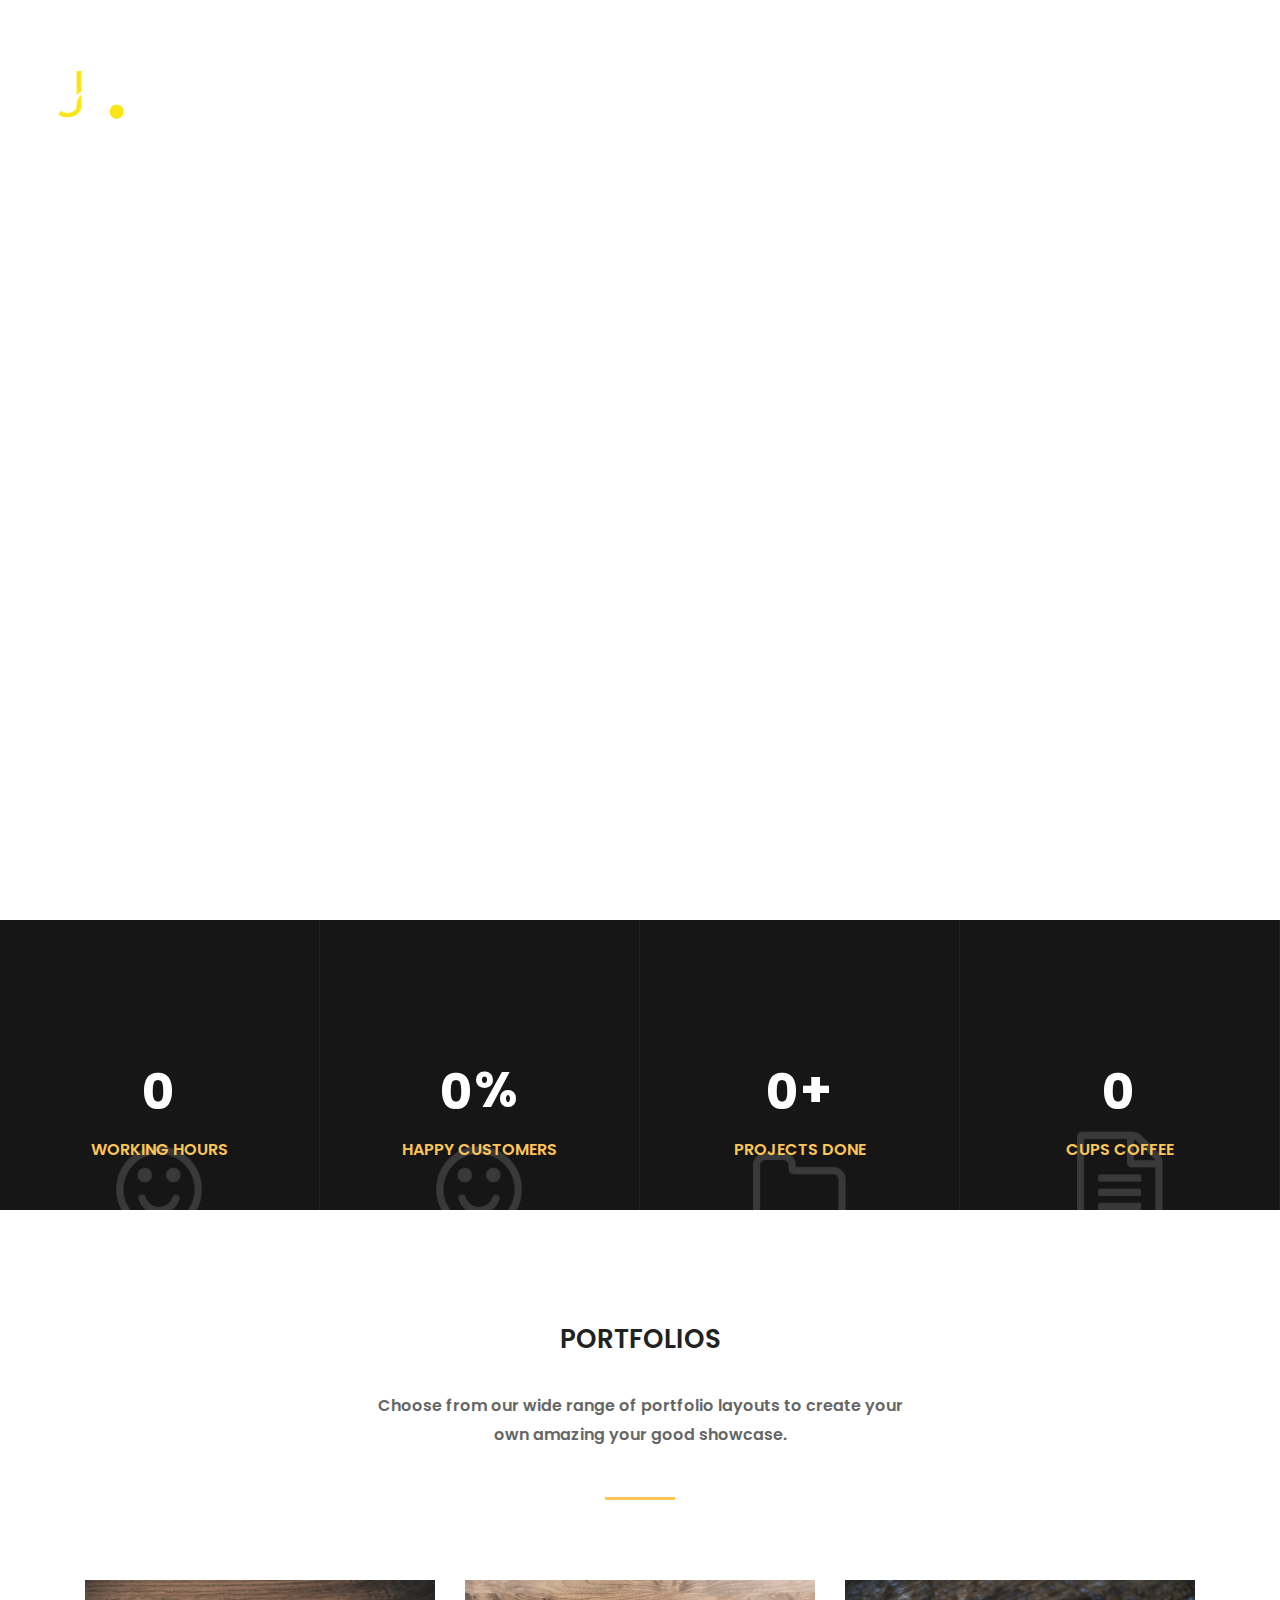
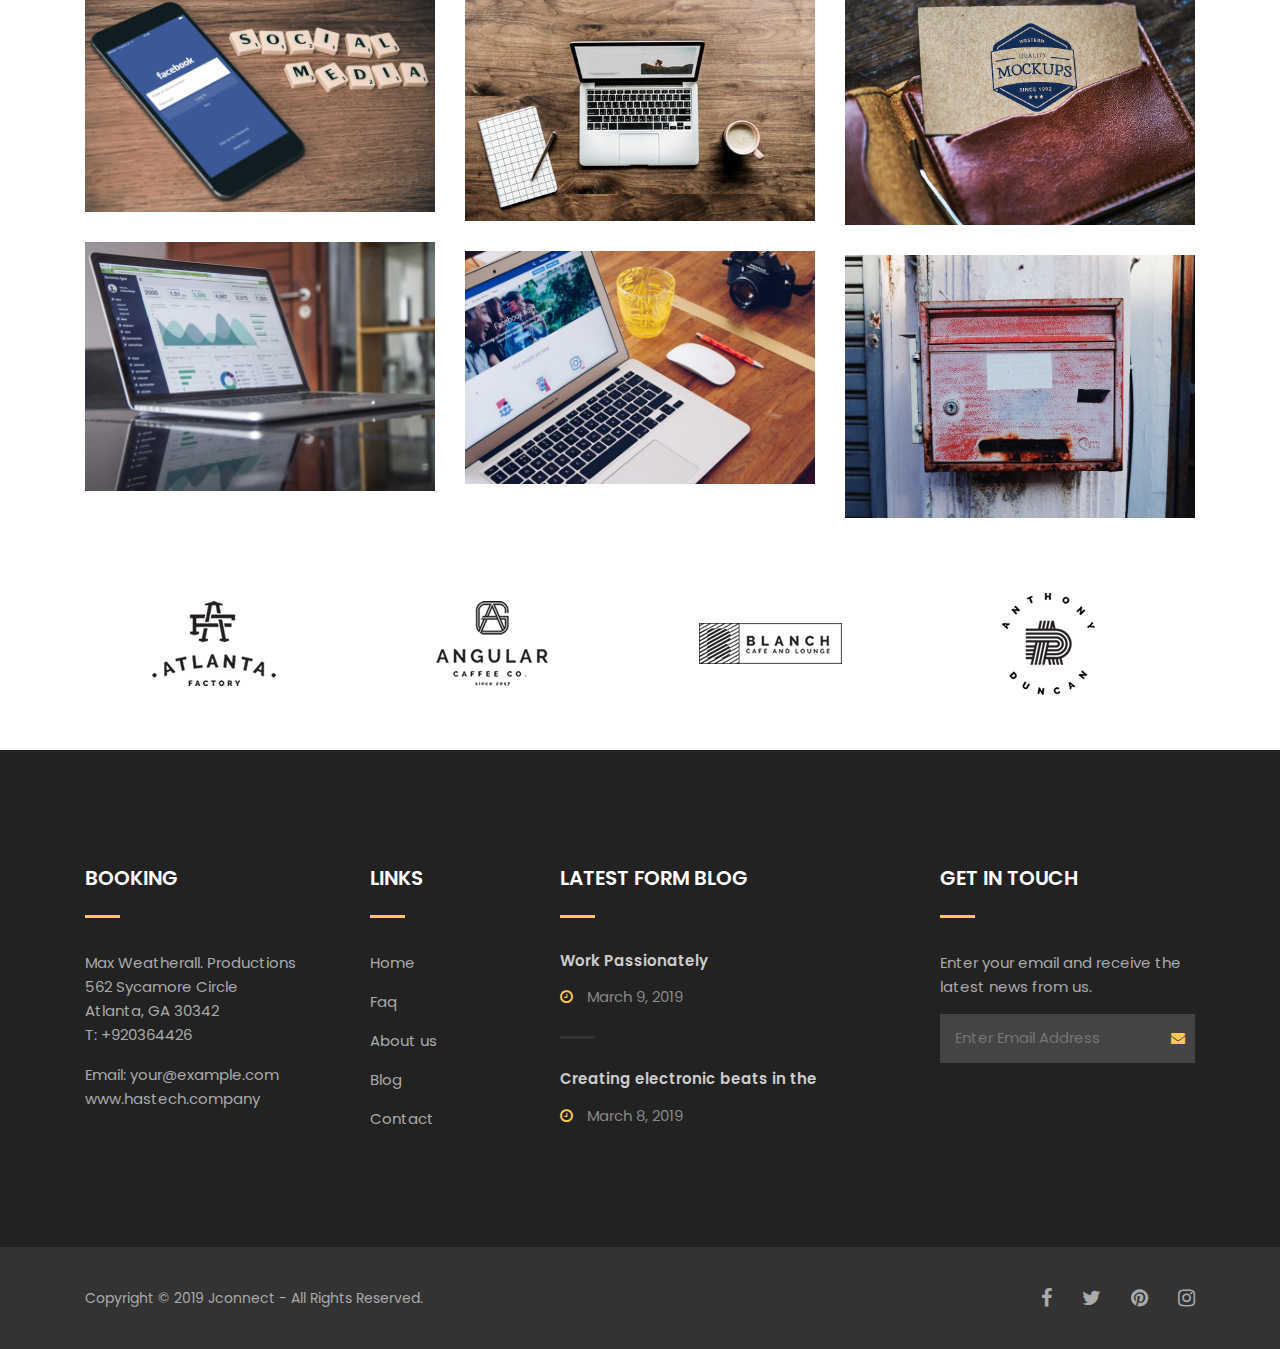
<file: index.html>
<!DOCTYPE html>
<html class="no-js" lang="zxx">
<!-- Mirrored from demo.hasthemes.com/trio-preview/trio/index.html by HTTrack Website Copier/3.x [XR&CO'2014], Sun, 10 Feb 2019 14:57:54 GMT -->
<head>
    <meta charset="utf-8">
    <meta http-equiv="X-UA-Compatible" content="IE=edge">
    <meta name="viewport" content="width=device-width, initial-scale=1">
    <meta name="description" content="meta description">

    <title>Jconnect</title>

    <!--=== Favicon ===-->
    <link rel="shortcut icon" href="assets/img/favicon.png" type="image/x-icon"/>

    <!--== Google Fonts ==-->
    <link href="https://fonts.googleapis.com/css?family=Poppins:300,400,400i,500,600,700%7CPlayfair+Display:400,400i"
          rel="stylesheet">

    <!--=== All Plugins CSS ===-->
    <link href="assets/css/plugins.css" rel="stylesheet">
    <!--=== All Vendor CSS ===-->
    <link href="assets/css/vendor.css" rel="stylesheet">
    <!--=== Main Style CSS ===-->
    <link href="assets/css/style.min.css" rel="stylesheet">

    <!-- Modernizer JS -->
    <script src="assets/js/modernizr-2.8.3.min.js"></script>

    <!--[if lt IE 9]>
    <script src="//oss.maxcdn.com/html5shiv/3.7.2/html5shiv.min.js"></script>
    <script src="//oss.maxcdn.com/respond/1.4.2/respond.min.js"></script>
    <![endif]-->

</head>

<body class="preloader-active">

<!--== Start PreLoader Wrap ==-->
<div class="preloader-area-wrap">
    <div class="spinner d-flex justify-content-center align-items-center h-100">
        <div class="bounce1"></div>
        <div class="bounce2"></div>
        <div class="bounce3"></div>
    </div>
</div>
<!--== End PreLoader Wrap ==-->

<!--== Start Header Area Wrapper ==-->
<header class="header-area-wrapper transparent-header sticky-header">
    <div class="container-fluid">
        <div class="row">
            <!-- Mobile Responsive Menu -->
            <div class="col-3 d-block d-lg-none">
                <button class="mobile-menu text-white"><i class="fa fa-bars"></i></button>
            </div>

            <!-- Start Logo Area Wrap -->
            <div class="col-6 col-lg-2 col-xl-3 text-center text-lg-left">
                <a href="index.html" class="logo-wrap d-block">
                    <img src="assets/img/logo-white.png" alt="White Logo"/>
                    <img src="assets/img/logo-black.png" class="sticky-logo resize-logo" alt="Black Logo"/>
                </a>
            </div>
            <!-- End Logo Area Wrap -->

            <!-- Start Main Navigation Wrap -->
            <div class="col-3 col-lg-10 col-xl-9 my-auto ml-auto position-static">
                <div class="header-right-area d-flex justify-content-end align-items-center">
                    <div class="navigation-area-wrap d-none d-lg-block">
                        <nav class="main-navigation">
                            <ul class="main-menu nav justify-content-end">
                                <li class="dropdown-navbar"><a href="index.html">Home</a></li>
                                <li class="dropdown-navbar"><a href="about-modern.html">About Us</a></li>
                                <li class="dropdown-navbar"><a href="services.html">Our Services</a></li>
                                <!-- <li class="dropdown-navbar"><a href="team-3.html">Our Team</a></li> -->
                                <li class="dropdown-navbar"><a href="pricing.html">Pricing</a></li>
                                <li class="dropdown-navbar"><a href="partner.html">Partners</a></li>
                                <li class="dropdown-navbar"><a href="contact-creative.html">Contact</a></li>
                            </ul>
                        </nav>
                    </div>

                    <!-- <div class="off-canvas-area-wrap">
                        <button class="search-box-open d-block d-lg-none"><i class="fa fa-search"></i></button>
                        <button class="off-canvas-btn d-none d-lg-block"><i class="fa fa-bars"></i></button>
                    </div> -->
                </div>
            </div>
            <!-- End Main Navigation Wrap -->
        </div>
    </div>
</header>
<!--== End Header Area Wrapper ==-->

<!-- Start Hero Slider Area Wrapper -->
<div class="slider-area-wrapper fix">
    <div id="rev_slider_13_1_wrapper" class="rev_slider_wrapper fullscreen-container" data-alias="classic-agency"
         data-source="gallery">
        <div id="rev_slider_classic" class="rev_slider fullscreenbanner" style="display:none;" data-version="5.4.8">
            <ul>
                <!-- SLIDE 01 -->
                <li data-index="rs-30" data-transition="slideoverright" data-slotamount="default" data-hideafterloop="0"
                    data-hideslideonmobile="off" data-easein="default" data-easeout="default" data-masterspeed="default"
                    data-thumb="assets/img/rev-slider/home-classic/01.jpg" data-rotate="0" data-saveperformance="off"
                    data-title="Slide">
                    <!-- MAIN IMAGE -->
                    <img src="assets/img/rev-slider/home-classic/01.jpg" alt="Slider" data-bgposition="center center"
                         data-bgfit="cover"
                         data-bgrepeat="no-repeat" class="rev-slidebg" data-no-retina>
                    <!-- LAYERS -->

                    <!-- LAYER NR. 1 -->
                    <div class="tp-caption tp-resizeme" id="slide-30-layer-3"
                         data-x="['center','center','center','center']" data-hoffset="['1','-11','0','0']"
                         data-y="['middle','middle','middle','middle']" data-voffset="['-53','-82','-59','-171']"
                         data-fontsize="['100','30','20','15']" data-lineheight="['140','110','80','50']"
                         data-width="none"
                         data-height="none" data-whitespace="nowrap" data-type="text" data-responsive_offset="on"
                         data-frames='[{"delay":400,"speed":1500,"frame":"0","from":"z:0;rX:0;rY:0;rZ:0;sX:0.8;sY:0.8;skX:0;skY:0;opacity:0;","to":"o:1;","ease":"Power4.easeOut"},{"delay":"wait","speed":1000,"frame":"999","to":"opacity:0;","ease":"Power2.easeIn"}]'
                         data-textAlign="['inherit','inherit','inherit','inherit']" data-paddingtop="[0,0,0,0]"
                         data-paddingright="[30,30,30,30]" data-paddingbottom="[0,0,0,0]"
                         data-paddingleft="[30,30,30,30]"
                         style="z-index: 5; white-space: nowrap; line-height: 140px; font-weight: 700; color: rgba(255,255,255,1);letter-spacing:0;">
                        The art of wording,<br> creatives to inspire
                    </div>

                    <!-- LAYER NR. 2 -->
                    <div class="tp-caption tp-resizeme" id="slide-30-layer-4"
                         data-x="['center','center','center','center']" data-hoffset="['8','-12','0','-4']"
                         data-y="['middle','middle','middle','middle']" data-voffset="['69','53','46','-84']"
                         data-fontsize="['18','18','24','20']" data-lineheight="['35','35','35','24']"
                         data-width="['700','600','601','420']" data-height="none" data-whitespace="normal"
                         data-type="text"
                         data-responsive_offset="on"
                         data-frames='[{"delay":800,"speed":1500,"frame":"0","from":"z:0;rX:0;rY:0;rZ:0;sX:0.8;sY:0.8;skX:0;skY:0;opacity:0;","to":"o:1;","ease":"Power4.easeOut"},{"delay":"wait","speed":1000,"frame":"999","to":"opacity:0;","ease":"Power2.easeIn"}]'
                         data-textAlign="['center','center','center','center']" data-paddingtop="[80,10,0,0]"
                         data-paddingright="[30,30,30,30]" data-paddingbottom="[0,0,0,0]"
                         data-paddingleft="[30,30,30,30]"
                         style="z-index: 6; min-width: 700px; max-width: 700px; white-space: normal; font-size: 18px; line-height: 24px; font-weight: 600; color: rgba(255,255,255,1);">
                        From effective websites to eye-catching ads designs. Our talents are to make you the lead.
                    </div>

                    <!-- LAYER NR. 3 -->
                    <div class="tp-caption rev-btn " id="slide-30-layer-6"
                         data-x="['center','center','center','center']"
                         data-hoffset="['0','0','0','0']" data-y="['middle','middle','middle','middle']"
                         data-voffset="['176','176','176','42']" data-width="none" data-height="none"
                         data-whitespace="nowrap" data-type="button" data-responsive_offset="on" data-responsive="off"
                         data-frames='[{"delay":1200,"speed":1500,"frame":"0","from":"z:0;rX:0;rY:0;rZ:0;sX:0.8;sY:0.8;skX:0;skY:0;opacity:0;","to":"o:1;","ease":"Power4.easeOut"},{"delay":"wait","speed":1000,"frame":"999","to":"opacity:0;","ease":"Power2.easeIn"},{"frame":"hover","speed":"300","ease":"Linear.easeNone","to":"o:1;rX:0;rY:0;rZ:0;z:0;","style":"c:rgba(255,255,255,1);bg:rgba(31,31,31,1);bc:rgba(31,31,31,1);"}]'
                         data-textAlign="['inherit','inherit','inherit','inherit']" data-paddingtop="[21,21,21,21]"
                         data-paddingright="[30,30,30,30]" data-paddingbottom="[21,21,21,21]"
                         data-paddingleft="[30,30,30,30]"
                         style="z-index: 7; white-space: nowrap; font-size: 14px; line-height: 14px; font-weight: 600; color: rgba(31,31,31,1);background-color:rgba(255,255,255,1);border-color:rgba(255,255,255,1);border-style:solid;border-width:2px 2px 2px 2px;outline:none;box-shadow:none;box-sizing:border-box;-moz-box-sizing:border-box;-webkit-box-sizing:border-box;cursor:pointer;">
                        CONTACT OUR TALENT NOW
                    </div>
                </li>
                <!-- SLIDE 02 -->
                <li data-index="rs-31" data-transition="slideoverright" data-slotamount="default" data-hideafterloop="0"
                    data-hideslideonmobile="off" data-easein="default" data-easeout="default" data-masterspeed="default"
                    data-thumb="assets/100x50_home-ca-slide02-bg.jpg" data-rotate="0" data-saveperformance="off"
                    data-title="Slide" data-param1="" data-param2="" data-param3="" data-param4="" data-param5=""
                    data-param6="" data-param7="" data-param8="" data-param9="" data-param10="" data-description="">
                    <!-- MAIN IMAGE -->
                    <img src="assets/img/rev-slider/home-classic/02.jpg" alt="" data-bgposition="center center"
                         data-bgfit="cover"
                         data-bgrepeat="no-repeat" class="rev-slidebg" data-no-retina>
                    <!-- LAYERS -->

                    <!-- LAYER NR. 4 -->
                    <div class="tp-caption   tp-resizeme" id="slide-31-layer-3"
                         data-x="['center','center','center','center']" data-hoffset="['1','-11','0','0']"
                         data-y="['middle','middle','middle','middle']" data-voffset="['-53','-82','-59','-171']"
                         data-fontsize="['90','70','50','25']" data-lineheight="['110','110','80','50']"
                         data-width="none"
                         data-height="none" data-whitespace="nowrap" data-type="text" data-responsive_offset="on"
                         data-frames='[{"delay":350,"speed":1500,"frame":"0","from":"y:[100%];z:0;rX:0deg;rY:0;rZ:0;sX:1;sY:1;skX:0;skY:0;opacity:0;","mask":"x:0px;y:[100%];s:inherit;e:inherit;","to":"o:1;","ease":"Power2.easeInOut"},{"delay":"wait","speed":1000,"frame":"999","to":"opacity:0;","ease":"Power2.easeIn"}]'
                         data-textAlign="['inherit','inherit','inherit','inherit']" data-paddingtop="[0,0,0,0]"
                         data-paddingright="[30,30,30,30]" data-paddingbottom="[0,0,0,0]"
                         data-paddingleft="[30,30,30,30]"
                         style="z-index: 5; white-space: nowrap; font-size: 90px; line-height: 110px; font-weight: 700; color: rgba(255,255,255,1);letter-spacing:0">
                        Bold your business acceleration
                    </div>

                    <!-- LAYER NR. 5 -->
                    <div class="tp-caption tp-resizeme" id="slide-31-layer-4"
                         data-x="['center','center','center','center']" data-hoffset="['8','-12','0','-4']"
                         data-y="['middle','middle','middle','middle']" data-voffset="['65','53','46','-84']"
                         data-fontsize="['18','18','24','20']" data-lineheight="['24','24','30','26']"
                         data-width="['700','600','601','400']" data-height="none" data-whitespace="normal"
                         data-type="text"
                         data-responsive_offset="on"
                         data-frames='[{"delay":700,"speed":1500,"frame":"0","from":"y:[100%];z:0;rX:0deg;rY:0;rZ:0;sX:1;sY:1;skX:0;skY:0;opacity:0;","mask":"x:0px;y:[100%];s:inherit;e:inherit;","to":"o:1;","ease":"Power2.easeInOut"},{"delay":"wait","speed":1000,"frame":"999","to":"opacity:0;","ease":"Power2.easeIn"}]'
                         data-textAlign="['center','center','center','center']" data-paddingtop="[0,0,0,0]"
                         data-paddingright="[30,30,30,30]" data-paddingbottom="[0,0,0,0]"
                         data-paddingleft="[30,30,30,30]"
                         style="z-index: 6; min-width: 700px; max-width: 700px; white-space: normal; font-size: 18px; line-height: 24px; font-weight: 600; color: rgba(255,255,255,1);">
                        when your business needs to run the industry, we bold it to lead and accelerate it to your target.
                    </div>

                    <!-- LAYER NR. 7 -->
                    <div class="tp-caption rev-btn " id="slide-31-layer-5"
                         data-x="['center','center','center','center']"
                         data-hoffset="['0','0','0','0']" data-y="['middle','middle','middle','middle']"
                         data-voffset="['176','176','176','42']" data-width="none" data-height="none"
                         data-whitespace="nowrap" data-type="button" data-responsive_offset="on" data-responsive="off"
                         data-frames='[{"delay":1200,"speed":1500,"frame":"0","from":"z:0;rX:0;rY:0;rZ:0;sX:0.8;sY:0.8;skX:0;skY:0;opacity:0;","to":"o:1;","ease":"Power4.easeOut"},{"delay":"wait","speed":1000,"frame":"999","to":"opacity:0;","ease":"Power2.easeIn"},{"frame":"hover","speed":"300","ease":"Linear.easeNone","to":"o:1;rX:0;rY:0;rZ:0;z:0;","style":"c:rgba(255,255,255,1);bg:rgba(31,31,31,1);bc:rgba(31,31,31,1);"}]'
                         data-textAlign="['inherit','inherit','inherit','inherit']" data-paddingtop="[21,21,21,21]"
                         data-paddingright="[30,30,30,30]" data-paddingbottom="[21,21,21,21]"
                         data-paddingleft="[30,30,30,30]"
                         style="z-index: 7; white-space: nowrap; font-size: 14px; line-height: 14px; font-weight: 600; color: rgba(31,31,31,1);background-color:rgba(255,255,255,1);border-color:rgba(255,255,255,1);border-style:solid;border-width:2px 2px 2px 2px;outline:none;box-shadow:none;box-sizing:border-box;-moz-box-sizing:border-box;-webkit-box-sizing:border-box;cursor:pointer;">
                         CONTACT OUR TALENT NOW
                    </div>
                </li>
            </ul>
        </div>
    </div>
</div>
<!-- End Hero Slider Area Wrapper -->

<!--== Start Welcome Area Wrapper ==-->
<!--== End Welcome Area Wrapper ==-->

<!--== Start Fun Fact Area Wrapper ==-->
<section class="fun-fact-area-wrapper mt-20 mt-md-62 mt-sm-42">
    <div class="container-fluid p-0">
        <div class="row no-gutters">
            <!-- Single FunFact Start -->
            <div class="col-6 col-lg-3 text-center">
                <div class="single-fun-fact-wrap bg-img logo-resize" data-bg="assets/img/funfact-counter/counters_02.jpg">
                    <p class="fun-fact-number"><span class="odometer" data-count="770"></span></p>
                    <h4>Working Hours</h4>
                </div>
            </div>
            <!-- Single FunFact End -->

            <!-- Single FunFact Start -->
            <div class="col-6 col-lg-3 text-center">
                <div class="single-fun-fact-wrap bg-img logo-resize" data-bg="assets/img/funfact-counter/counters_02.jpg">
                    <p class="fun-fact-number"><span class="odometer" data-count="90"></span>%</p>
                    <h4>Happy Customers</h4>
                </div>
            </div>
            <!-- Single FunFact End -->

            <!-- Single FunFact Start -->
            <div class="col-6 col-lg-3 text-center">
                <div class="single-fun-fact-wrap bg-img logo-resize" data-bg="assets/img/funfact-counter/counters_03.jpg">
                    <p class="fun-fact-number"><span class="odometer" data-count="40"></span>+</p>
                    <h4>Projects Done</h4>
                </div>
            </div>
            <!-- Single FunFact End -->

            <!-- Single FunFact Start -->
            <div class="col-6 col-lg-3 text-center">
                <div class="single-fun-fact-wrap bg-img logo-resize" data-bg="assets/img/funfact-counter/counters_04.jpg">
                    <p class="fun-fact-number"><span class="odometer" data-count="12999"></span></p>
                    <h4>Cups Coffee</h4>
                </div>
            </div>
            <!-- Single FunFact End -->
        </div>
    </div>
</section>
<!--== End Fun Fact Area Wrapper ==-->

<!--== Start Portfolio Area Wrapper ==-->
<section class="portfolio-area-wrapper mt-120 mt-md-80 mt-sm-60">
    <div class="container">
        <div class="row">
            <!-- Start Section title -->
            <div class="col-lg-6 m-auto text-center">
                <div class="section-title-wrap">
                    <h2>Portfolios</h2>
                    <p class="mb-0">Choose from our wide range of portfolio layouts to create your own amazing
                        your good showcase.</p>
                </div>
            </div>
            <!-- End Section title -->
        </div>

        <div class="row masonry-grid mtm-30">
            <!-- Start Single Portfolio -->
            <div class="col-lg-4 col-sm-6">
                <div class="single-portfolio-wrap">
                    <figure class="portfolio-thumb">
                        <img src="assets/img/portfolio/home1-port-img-1.png" alt="Portfolio Image"/>

                        <figcaption class="portfolio-details">
                            <div class="port-info">
                                <h3><a href="portfolio-details.html">Tri-O Typeface</a></h3>
                                <nav class="nav portfolio-cate">
                                    <a href="portfolio-details.html">Design</a>
                                    <a href="portfolio-details.html">Photography</a>
                                </nav>
                            </div>

                            <a href="portfolio-details.html" class="btn-view-work">View Work <i
                                    class="fa fa-long-arrow-right"></i></a>
                        </figcaption>
                    </figure>
                </div>
            </div>
            <!-- End Single Portfolio -->

            <!-- Start Single Portfolio -->
            <div class="col-lg-4 col-sm-6">
                <div class="single-portfolio-wrap">
                    <figure class="portfolio-thumb">
                        <img src="assets/img/portfolio/home1-port-img-2.jpg" alt="Portfolio Image"/>

                        <figcaption class="portfolio-details">
                            <div class="port-info">
                                <h3><a href="portfolio-details.html">Featured Chairs</a></h3>
                                <nav class="nav portfolio-cate">
                                    <a href="portfolio-details.html">Design</a>
                                    <a href="portfolio-details.html">Photography</a>
                                </nav>
                            </div>

                            <a href="portfolio-details.html" class="btn-view-work">View Work <i
                                    class="fa fa-long-arrow-right"></i></a>
                        </figcaption>
                    </figure>
                </div>
            </div>
            <!-- End Single Portfolio -->

            <!-- Start Single Portfolio -->
            <div class="col-lg-4 col-sm-6">
                <div class="single-portfolio-wrap">
                    <figure class="portfolio-thumb">
                        <img src="assets/img/portfolio/home1-port-img-3.jpeg" alt="Portfolio Image"/>

                        <figcaption class="portfolio-details">
                            <div class="port-info">
                                <h3><a href="portfolio-details.html">Creative Style</a></h3>
                                <nav class="nav portfolio-cate">
                                    <a href="portfolio-details.html">Design</a>
                                    <a href="portfolio-details.html">Photography</a>
                                </nav>
                            </div>

                            <a href="portfolio-details.html" class="btn-view-work">View Work <i
                                    class="fa fa-long-arrow-right"></i></a>
                        </figcaption>
                    </figure>
                </div>
            </div>
            <!-- End Single Portfolio -->

            <!-- Start Single Portfolio -->
            <div class="col-lg-4 col-sm-6">
                <div class="single-portfolio-wrap">
                    <figure class="portfolio-thumb">
                        <img src="assets/img/portfolio/home1-port-img-5.jpg" alt="Portfolio Image"/>

                        <figcaption class="portfolio-details">
                            <div class="port-info">
                                <h3><a href="portfolio-details.html">Another Card</a></h3>
                                <nav class="nav portfolio-cate">
                                    <a href="portfolio-details.html">Design</a>
                                    <a href="portfolio-details.html">Photography</a>
                                </nav>
                            </div>

                            <a href="portfolio-details.html" class="btn-view-work">View Work <i
                                    class="fa fa-long-arrow-right"></i></a>
                        </figcaption>
                    </figure>
                </div>
            </div>
            <!-- End Single Portfolio -->

            <!-- Start Single Portfolio -->
            <div class="col-lg-4 col-sm-6">
                <div class="single-portfolio-wrap">
                    <figure class="portfolio-thumb">
                        <img src="assets/img/portfolio/home1-port-img-4.jpg" alt="Portfolio Image"/>

                        <figcaption class="portfolio-details">
                            <div class="port-info">
                                <h3><a href="portfolio-details.html">Creative Style</a></h3>
                                <nav class="nav portfolio-cate">
                                    <a href="portfolio-details.html">Design</a>
                                    <a href="portfolio-details.html">Photography</a>
                                </nav>
                            </div>

                            <a href="portfolio-details.html" class="btn-view-work">View Work <i
                                    class="fa fa-long-arrow-right"></i></a>
                        </figcaption>
                    </figure>
                </div>
            </div>
            <!-- End Single Portfolio -->

            <!-- Start Single Portfolio -->
            <div class="col-lg-4 col-sm-6">
                <div class="single-portfolio-wrap">
                    <figure class="portfolio-thumb">
                        <img src="assets/img/portfolio/home1-port-img-6.jpeg" alt="Portfolio Image"/>

                        <figcaption class="portfolio-details">
                            <div class="port-info">
                                <h3><a href="portfolio-details.html">Featured Chairs</a></h3>
                                <nav class="nav portfolio-cate">
                                    <a href="portfolio-details.html">Design</a>
                                    <a href="portfolio-details.html">Photography</a>
                                </nav>
                            </div>

                            <a href="portfolio-details.html" class="btn-view-work">View Work <i
                                    class="fa fa-long-arrow-right"></i></a>
                        </figcaption>
                    </figure>
                </div>
            </div>
            <!-- End Single Portfolio -->
        </div>
    </div>
</section>
<div class="brand-logo-wrapper">
    <div class="container">
        <div class="row">
            <div class="col">
                <div class="brand-logo-content">
                    <div class="ht-slick-slider"
                         data-slick='{"slidesToShow": 4, "arrows": false, "responsive": [{"breakpoint": 481,"settings":{"slidesToShow": 2}},{"breakpoint": 769,"settings":{"slidesToShow": 3}}]}'>
                        <!-- Start Single Brand Logo -->
                        <figure class="single-brand-logo">
                            <img src="assets/img/brand-logo/brand-logo-01.png" alt="Brand Logo"/>
                        </figure>
                        <!-- End Single Brand Logo -->

                        <!-- Start Single Brand Logo -->
                        <figure class="single-brand-logo">
                            <img src="assets/img/brand-logo/brand-logo-02.png" alt="Brand Logo"/>
                        </figure>
                        <!-- End Single Brand Logo -->

                        <!-- Start Single Brand Logo -->
                        <figure class="single-brand-logo">
                            <img src="assets/img/brand-logo/brand-logo-03.png" alt="Brand Logo"/>
                        </figure>
                        <!-- End Single Brand Logo -->

                        <!-- Start Single Brand Logo -->
                        <figure class="single-brand-logo">
                            <img src="assets/img/brand-logo/brand-logo-04.png" alt="Brand Logo"/>
                        </figure>
                        <!-- End Single Brand Logo -->

                        <!-- Start Single Brand Logo -->
                        <figure class="single-brand-logo">
                            <img src="assets/img/brand-logo/brand-logo-03.png" alt="Brand Logo"/>
                        </figure>
                        <!-- End Single Brand Logo -->
                    </div>
                </div>
            </div>
        </div>
    </div>
</div>
<!--== End Brand Logo Area Wrapper ==-->

<!--== Start Footer Area Wrapper ==-->
<footer class="footer-wrapper">
    <!-- Start Footer Widget Area -->
    <div class="footer-widget-wrapper pt-120 pt-md-80 pt-sm-60 pb-116 pb-md-78 pb-sm-60">
        <div class="container">
            <div class="row mtm-44">
                <!-- Start Single Widget Wrap -->
                <div class="col-lg-3 col-md-6">
                    <div class="single-widget-wrap">
                        <h3 class="widget-title">Booking</h3>
                        <div class="widget-body">
                            <div class="about-text">
                                <address>
                                    Max Weatherall. Productions <br>
                                    562 Sycamore Circle <br>
                                    Atlanta, GA 30342 <br>
                                    T: +920364426
                                </address>
                                <a href="mailto:your@example.com">Email: your@example.com</a><br>
                                <a href="https://www.hastech.company/" target="_blank">www.hastech.company</a>
                            </div>
                        </div>
                    </div>
                </div>
                <!-- End Single Widget Wrap -->

                <!-- Start Single Widget Wrap -->
                <div class="col-lg-2 col-md-6">
                    <div class="single-widget-wrap">
                        <h3 class="widget-title">Links</h3>
                        <div class="widget-body">
                            <ul class="widget-list">
                                <li><a href="index.html">Home</a></li>
                                <li><a href="faq.html">Faq</a></li>
                                <li><a href="about.html">About us</a></li>
                                <li><a href="blog.html">Blog</a></li>
                                <li><a href="contact.html">Contact</a></li>
                            </ul>
                        </div>
                    </div>
                </div>
                <!-- End Single Widget Wrap -->

                <!-- Start Single Widget Wrap -->
                <div class="col-lg-4 col-md-6">
                    <div class="single-widget-wrap">
                        <h3 class="widget-title">Latest Form Blog</h3>
                        <div class="widget-body">
                            <div class="latest-blog-widget">
                                <div class="single-blog-item">
                                    <h3><a href="blog-details.html">Work Passionately</a></h3>
                                    <span class="post-date"><i class="fa fa-clock-o"></i>  March 9, 2019</span>
                                </div>
                                <div class="single-blog-item">
                                    <h3><a href="blog-details.html">Creating electronic beats in the</a></h3>
                                    <span class="post-date"><i class="fa fa-clock-o"></i>  March 8, 2019</span>
                                </div>
                            </div>
                        </div>
                    </div>
                </div>
                <!-- End Single Widget Wrap -->

                <!-- Start Single Widget Wrap -->
                <div class="col-lg-3 col-md-6">
                    <div class="single-widget-wrap">
                        <h3 class="widget-title">Get In Touch</h3>
                        <div class="widget-body">
                            <div class="newsletter-widget-wrap">
                                <p>Enter your email and receive the latest news from us.</p>
                                <div class="newsletter-form-wrap">
                                    <form action="https://company.us19.list-manage.com/subscribe/post?u=2f2631cacbe4767192d339ef2&amp;id=24db23e68a"
                                          method="post" id="mc-form" class="mc-form">
                                        <input type="email" id="mc-email" placeholder="Enter Email Address" required/>
                                        <button class="btn-newsletter"><i class="fa fa-envelope"></i></button>
                                    </form>

                                    <!-- MailChimp Alerts Start -->
                                    <div class="mailchimp-alerts text-centre">
                                        <div class="mailchimp-submitting"></div>
                                        <div class="mailchimp-success"></div>
                                        <div class="mailchimp-error"></div>
                                    </div>
                                    <!-- MailChimp Alerts End -->
                                </div>
                            </div>
                        </div>
                    </div>
                </div>
                <!-- End Single Widget Wrap -->
            </div>
        </div>
    </div>
    <!-- End Footer Widget Area -->

    <!-- Start Footer Bottom Area -->
    <div class="footer-bottom-area">
        <div class="container">
            <div class="row align-items-center">
                <div class="col-md-6 col-sm-7 order-last">
                    <div class="footer-copyright-area mt-xs-10 text-center text-sm-left">
                        <p>Copyright © 2019 Jconnect - All Rights Reserved.</p>
                    </div>
                </div>
                <div class="col-md-6 col-sm-5 order-first order-sm-last">
                    <div class="footer-social-icons nav justify-content-center justify-content-md-end">
                        <a href="#" target="_blank" class="trio-tooltip" data-tippy-content="Facebook"><i
                                class="fa fa-facebook"></i></a>
                        <a href="#" target="_blank" class="trio-tooltip" data-tippy-content="Twitter"><i
                                class="fa fa-twitter"></i></a>
                        <a href="#" target="_blank" class="trio-tooltip" data-tippy-content="Pinterest"><i
                                class="fa fa-pinterest"></i></a>
                        <a href="#" target="_blank" class="trio-tooltip" data-tippy-content="Instagram"><i
                                class="fa fa-instagram"></i></a>
                    </div>
                </div>
            </div>
        </div>
    </div>
    <!-- End Footer Bottom Area -->
</footer>
<!--== End Footer Area Wrapper ==-->

<!--== Start Off Canvas Area Wrapper ==-->
<aside class="off-canvas-area-wrapper">
    <!-- Off Canvas Overlay -->
    <div class="off-canvas-overlay"></div>

    <!-- Start Off Canvas Content Area -->
    <div class="off-canvas-content-wrap">
        <div class="off-canvas-content">
            <!-- Start Search Box Wrap -->
            <div class="search-box-wrap off-canvas-item">
                <form action="#" method="post">
                    <input type="search" placeholder="Search.."/>
                    <button class="btn-search"><i class="fa fa-search"></i></button>
                </form>
            </div>

            <!-- Start About Content Wrap -->
            <div class="about-content off-canvas-item">
                <h2>Who We Are</h2>
                <p>Organic seitan post-ironic, four loko bicycle rights art party tousled. Mlkshk tote bag
                    stumptown.</p>
            </div>

            <!-- Start Useful Links Content -->
            <div class="useful-link-wrap off-canvas-item">
                <h2>Useful Links</h2>

                <ul class="useful-link-menu">
                    <li><a href="index.html">Home</a></li>
                    <li><a href="shop.html">Shop</a></li>
                    <li><a href="about.html">About Us</a></li>
                    <li><a href="blog.html">Blog</a></li>
                    <li><a href="contact.html">Contact</a></li>
                </ul>
            </div>

            <!-- Start Social Links Content -->
            <div class="social-links-wrap off-canvas-item">
                <h2>Connect</h2>

                <div class="social-links">
                    <a href="#" class="trio-tooltip" data-tippy-content="Facebook"><i class="fa fa-facebook"></i></a>
                    <a href="#" class="trio-tooltip" data-tippy-content="Twitter"><i class="fa fa-twitter"></i></a>
                    <a href="#" class="trio-tooltip" data-tippy-content="Pinterest"><i class="fa fa-pinterest"></i></a>
                    <a href="#" class="trio-tooltip" data-tippy-content="Instagram"><i class="fa fa-instagram"></i></a>
                </div>
            </div>
        </div>

        <!-- Off Canvas Close Icon -->
        <button class="btn-close trio-tooltip" data-tippy-content="Close" data-tippy-placement="left"><i
                class="fa fa-close"></i></button>
    </div>
    <!-- End Off Canvas Content Area -->
</aside>
<!--== End Off Canvas Area Wrapper ==-->

<!--== Start Off Canvas Area Wrapper ==-->
<aside class="off-canvas-responsive-menu">
    <!-- Off Canvas Overlay -->
    <div class="off-canvas-overlay"></div>

    <!-- Start Off Canvas Content Area -->
    <div class="off-canvas-content-wrap">
        <div class="off-canvas-content">

        </div>
        <!-- Off Canvas Close Icon -->
        <button class="btn-close trio-tooltip" data-tippy-content="Close" data-tippy-placement="right"><i
                class="fa fa-close"></i></button>
    </div>
    <!-- End Off Canvas Content Area -->
</aside>
<!--== End Off Canvas Area Wrapper ==-->

<!--== Start Off Canvas Area Wrapper ==-->
<aside class="off-canvas-search-box">
    <!-- Off Canvas Overlay -->
    <div class="off-canvas-overlay"></div>

    <!--== Start Search Box Area ==-->
    <div class="search-box-wrapper text-center">
        <div class="search-box-content">
            <form action="#" method="post">
                <input type="search" placeholder="Search"/>
                <button class="btn-search"><i class="fa fa-search"></i></button>
            </form>
        </div>
    </div>
    <!--== End Search Box Area ==-->
</aside>
<!--== End Off Canvas Area Wrapper ==-->

<!--=======================Javascript============================-->
<!--=== All Vendor Js ===-->
<script src="assets/js/vendor.js"></script>
<!--=== All Plugins Js ===-->
<script src="assets/js/plugins.js"></script>
<!--=== Active Js ===-->
<script src="assets/js/active.min.js"></script>

<!--=== Revolution Slider Js ===-->
<script src="assets/js/revslider/jquery.themepunch.tools.min.js"></script>
<script src="assets/js/revslider/jquery.themepunch.revolution.min.js"></script>

<!-- SLIDER REVOLUTION 5.0 EXTENSIONS  (Load Extensions only on Local File Systems !  The following part can be removed on Server for On Demand Loading) -->
<script src="assets/js/revslider/extensions/revolution.extension.actions.min.js"></script>
<script src="assets/js/revslider/extensions/revolution.extension.carousel.min.js"></script>
<script src="assets/js/revslider/extensions/revolution.extension.kenburn.min.js"></script>
<script src="assets/js/revslider/extensions/revolution.extension.layeranimation.min.js"></script>
<script src="assets/js/revslider/extensions/revolution.extension.migration.min.js"></script>
<script src="assets/js/revslider/extensions/revolution.extension.navigation.min.js"></script>
<script src="assets/js/revslider/extensions/revolution.extension.parallax.min.js"></script>
<script src="assets/js/revslider/extensions/revolution.extension.slideanims.min.js"></script>
<script src="assets/js/revslider/extensions/revolution.extension.video.min.js"></script>


<script src="assets/js/revslider/revslider-active.js"></script>
</body>

<!-- Mirrored from demo.hasthemes.com/trio-preview/trio/index.html by HTTrack Website Copier/3.x [XR&CO'2014], Sun, 10 Feb 2019 14:58:17 GMT -->
</html>
</file>
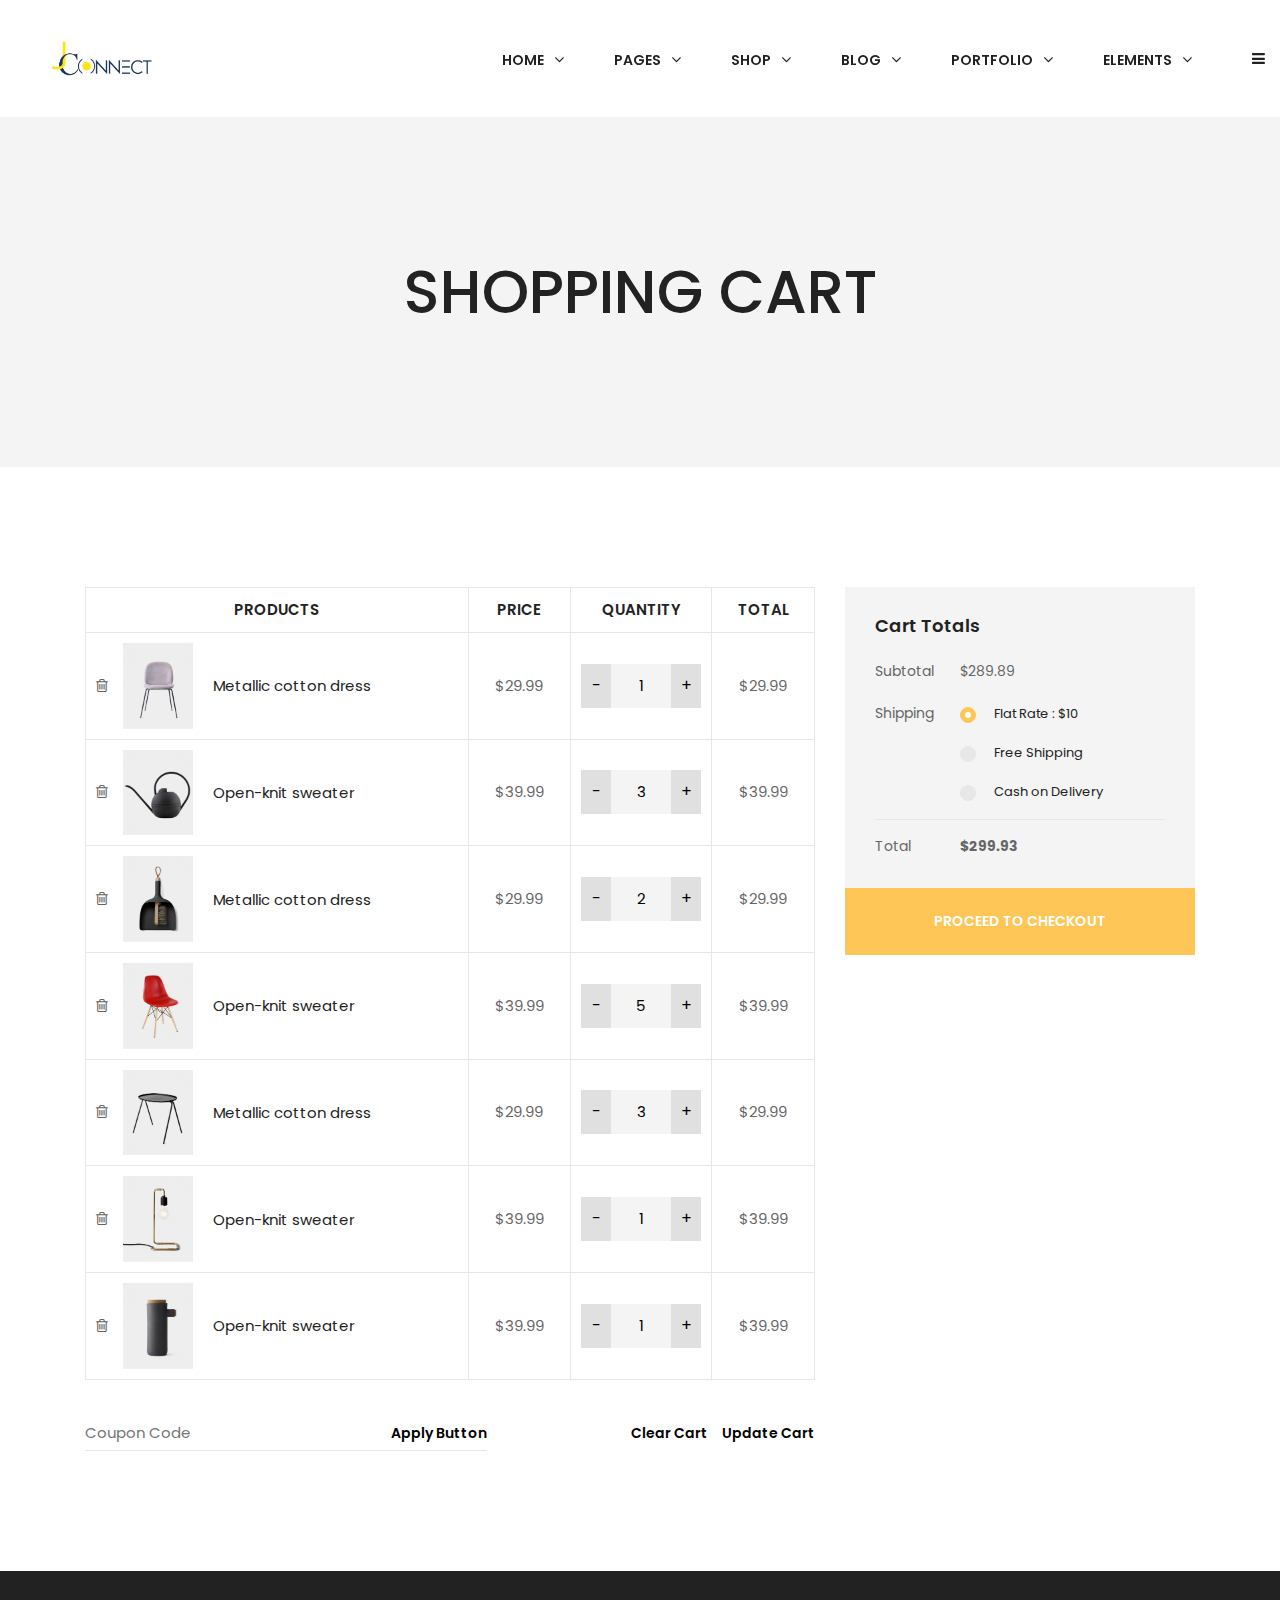
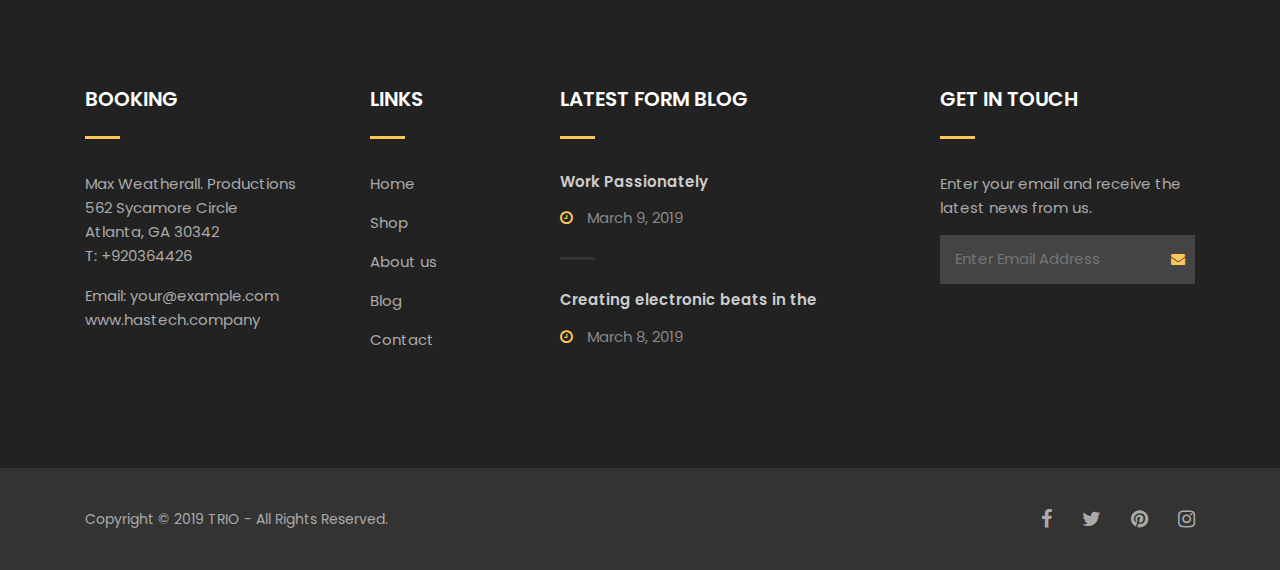
<file: cart.html>
<!DOCTYPE html>
<html class="no-js" lang="zxx">


<!-- Mirrored from demo.hasthemes.com/trio-preview/trio/cart.html by HTTrack Website Copier/3.x [XR&CO'2014], Sun, 10 Feb 2019 15:02:30 GMT -->
<head>
    <meta charset="utf-8">
    <meta http-equiv="X-UA-Compatible" content="IE=edge">
    <meta name="viewport" content="width=device-width, initial-scale=1">
    <meta name="description" content="meta description">

    <title>Shopping Cart - Tri-O - Multipurpose Bootstrap 4 Template</title>

    <!--=== Favicon ===-->
    <link rel="shortcut icon" href="assets/img/favicon.ico" type="image/x-icon"/>

    <!--== Google Fonts ==-->
    <link href="https://fonts.googleapis.com/css?family=Poppins:300,400,400i,500,600,700%7CPlayfair+Display:400,400i"
          rel="stylesheet">

    <!--=== All Plugins CSS ===-->
    <link href="assets/css/plugins.css" rel="stylesheet">
    <!--=== All Vendor CSS ===-->
    <link href="assets/css/vendor.css" rel="stylesheet">
    <!--=== Main Style CSS ===-->
    <link href="assets/css/style.min.css" rel="stylesheet">

    <!-- Modernizer JS -->
    <script src="assets/js/modernizr-2.8.3.min.js"></script>

    <!--[if lt IE 9]>
    <script src="//oss.maxcdn.com/html5shiv/3.7.2/html5shiv.min.js"></script>
    <script src="//oss.maxcdn.com/respond/1.4.2/respond.min.js"></script>
    <![endif]-->

</head>

<body class="preloader-active">
<!--== Start PreLoader Wrap ==-->
<div class="preloader-area-wrap">
    <div class="spinner d-flex justify-content-center align-items-center h-100">
        <div class="bounce1"></div>
        <div class="bounce2"></div>
        <div class="bounce3"></div>
    </div>
</div>
<!--== End PreLoader Wrap ==-->

<!--== Start Header Area Wrapper ==-->
<header class="header-area-wrapper black-header header-padding sticky-header">
    <div class="container-fluid">
        <div class="row">
            <!-- Mobile Responsive Menu -->
            <div class="col-3 d-block d-lg-none">
                <button class="mobile-menu"><i class="fa fa-bars"></i></button>
            </div>

            <!-- Start Logo Area Wrap -->
            <div class="col-6 col-lg-2 col-xl-3 text-center text-lg-left">
                <a href="index.html" class="logo-wrap d-block">
                    <img src="assets/img/logo-black.png" class="sticky-logo resize-logo" alt="Black Logo"/>
                </a>
            </div>
            <!-- End Logo Area Wrap -->

            <!-- Start Main Navigation Wrap -->
            <div class="col-3 col-lg-10 col-xl-9 my-auto ml-auto position-static">
                <div class="header-right-area d-flex justify-content-end align-items-center">
                    <div class="navigation-area-wrap d-none d-lg-block">
                        <nav class="main-navigation">
                            <ul class="main-menu nav justify-content-end">
                                <li class="dropdown-navbar arrow"><a href="index.html">Home</a>
                                    <ul class="dropdown-nav mega-menu-wrap">
                                        <li class="mega-menu-item"><a href="#" class="mega-title d-none">Home Group
                                            01</a>
                                            <ul>
                                                <li><a href="index.html">Classic Agency</a></li>
                                                <li><a href="index-corporate.html">Corporate</a></li>
                                                <li><a href="index-shop-classic.html">Shop Classic</a></li>
                                                <li><a href="index-shop-creative.html">Shop Creative</a></li>
                                                <li><a href="index-classic-blog.html">Classic Blog</a></li>
                                                <li><a href="index-creative-agency.html">Creative Agency</a></li>
                                                <li><a href="index-showcase.html">Showcase</a></li>
                                                <li><a href="index-architecture.html">Architecture</a></li>
                                                <li><a href="index-event.html">Event</a></li>
                                                <li><a href="index-modern-studio.html">Modern Studio</a></li>
                                            </ul>
                                        </li>

                                        <li class="mega-menu-item"><a href="#" class="mega-title d-none">Home Group
                                            02</a>
                                            <ul>
                                                <li><a href="index-restaurant.html">Restaurant</a></li>
                                                <li><a href="index-business.html">Business</a></li>
                                                <li><a href="index-startup.html">Startup</a></li>
                                                <li><a href="index-baber.html">Baber</a></li>
                                                <li><a href="index-marketing.html">Marketing</a></li>
                                                <li><a href="index-artist.html">Artist</a></li>
                                                <li><a href="index-help.html">Help</a></li>
                                                <li><a href="index-creative-studio.html">Creative Studio</a></li>
                                                <li><a href="index-fashion.html">Fashion</a></li>
                                                <li><a href="index-landing-page.html">Landing page</a></li>
                                            </ul>
                                        </li>

                                        <li class="mega-menu-item"><a href="#" class="mega-title d-none">Home Group
                                            03</a>
                                            <ul>
                                                <li><a href="index-blog-metro.html">Blog Metro</a></li>
                                                <li><a href="index-portfolio-right.html">Portfolio Right Side</a></li>
                                                <li><a href="index-portfolio-agency.html">Portfolio Agency</a></li>
                                                <li><a href="index-creative-freelancer.html">Creative Freelancer</a>
                                                </li>
                                                <li><a href="index-portfolio-metro.html">Portfolio Metro</a></li>
                                                <li><a href="index-vcard.html">Vcard</a></li>
                                                <li><a href="index-parallax.html">Parallax</a></li>
                                                <li><a href="index-videography.html">Videography</a></li>
                                                <li><a href="index-photography.html">Photography</a></li>
                                            </ul>
                                        </li>
                                    </ul>
                                </li>
                                <li class="dropdown-navbar arrow"><a href="#">Pages</a>
                                    <ul class="dropdown-nav">
                                        <li class="dropdown-navbar arrow"><a href="#">About Us</a>
                                            <ul class="dropdown-nav">
                                                <li><a href="about-modern.html">About Us - Modern</a></li>
                                                <li><a href="about-modern-2.html">About Us - Modern 2</a></li>
                                                <li><a href="about-modern-3.html">About Us - Modern 3</a></li>
                                                <li><a href="about-creative.html">About Us - Creative</a></li>
                                                <li><a href="about.html">About Us - Simple</a></li>
                                                <li><a href="about-me.html">About Me</a></li>
                                                <li><a href="about-me-2.html">About Me 2</a></li>
                                            </ul>
                                        </li>
                                        <li class="dropdown-navbar arrow"><a href="#">Our Services</a>
                                            <ul class="dropdown-nav">
                                                <li><a href="services.html">Services - Simple</a></li>
                                                <li><a href="services-creative.html">Services - Creative</a></li>
                                                <li><a href="services-left-side.html">Services - Left Side</a></li>
                                            </ul>
                                        </li>
                                        <li class="dropdown-navbar arrow"><a href="#">Our Team</a>
                                            <ul class="dropdown-nav">
                                                <li><a href="team.html">Team 01</a></li>
                                                <li><a href="team-2.html">Team 02</a></li>
                                                <li><a href="team-3.html">Team 03</a></li>
                                                <li><a href="team-4.html">Team 04</a></li>
                                                <li><a href="team-5.html">Team 05</a></li>
                                                <li><a href="team-member.html">Team Member</a></li>
                                            </ul>
                                        </li>
                                        <li class="dropdown-navbar arrow"><a href="#">Contact</a>
                                            <ul class="dropdown-nav">
                                                <li><a href="contact.html">Contact - Simple</a></li>
                                                <li><a href="contact-modern.html">Contact - Modern</a></li>
                                                <li><a href="contact-creative.html">Contact - Creative</a></li>
                                                <li><a href="contact-minimal.html">Contact - Minimal</a></li>
                                                <li><a href="contact-left-side.html">Contact - Left Side</a></li>
                                            </ul>
                                        </li>
                                        <li><a href="pricing.html">Pricing</a></li>
                                        <li><a href="faq.html">Faq</a></li>
                                        <li><a href="partner.html">Partners</a></li>
                                        <li><a href="404.html">404</a></li>
                                        <li><a href="coming-soon.html">Coming Soon</a></li>
                                        <li><a href="typography.html">Typography</a></li>
                                    </ul>
                                </li>
                                <li class="dropdown-navbar arrow"><a href="shop.html">Shop</a>
                                    <ul class="dropdown-nav">
                                        <li><a href="shop.html">Product Page</a></li>
                                        <li><a href="single-product.html">Product Details</a></li>
                                        <li><a href="cart.html">Shopping Cart</a></li>
                                        <li><a href="checkout.html">Checkout</a></li>
                                        <li><a href="wishlist.html">Wishlist</a></li>
                                    </ul>
                                </li>
                                <li class="dropdown-navbar arrow full-width"><a href="blog.html">Blog</a>
                                    <ul class="dropdown-nav mega-menu-wrap">
                                        <li class="mega-menu-item"><a href="#" class="mega-title">Blog Basic</a>
                                            <ul>
                                                <li><a href="blog.html">Basic – Column No Sidebar</a></li>
                                                <li><a href="blog-basic-column-left-sidebar.html">Basic – Column Left
                                                    Sidebar</a></li>
                                                <li><a href="blog-basic-column-right-sidebar.html">Basic – Column Right
                                                    Sidebar</a></li>
                                                <li><a href="blog-basic-list-no-sidebar.html">Basic – List No
                                                    Sidebar</a></li>
                                                <li><a href="blog-basic-list-left-sidebar.html">Basic – List Left
                                                    Sidebar</a></li>
                                                <li><a href="blog-basic-list-right-sidebar.html">Basic – List Right
                                                    Sidebar</a></li>
                                                <li><a href="blog-basic-split-no-sidebar.html">Basic – Split No
                                                    Sidebar</a></li>
                                                <li><a href="blog-basic-split-left-sidebar.html">Basic – Split Left
                                                    Sidebar</a></li>
                                                <li><a href="blog-basic-split-right-sidebar.html">Basic – Split Right
                                                    Sidebar</a></li>
                                            </ul>
                                        </li>

                                        <li class="mega-menu-item"><a href="#" class="mega-title">Blog Classic</a>
                                            <ul>
                                                <li><a href="blog-classic.html">Classic – No Sidebar</a></li>
                                                <li><a href="blog-classic-left-sidebar.html">Classic – Left Sidebar</a>
                                                </li>
                                                <li><a href="blog-classic-right-sidebar.html">Classic – Right
                                                    Sidebar</a></li>
                                                <li><a href="blog-mix-big-post-then-split.html">Mix – Big Post Then
                                                    Split</a></li>
                                                <li><a href="blog-mix-big-post-then-list.html">Mix – Big Post Then
                                                    List</a></li>
                                                <li><a href="blog-mix-big-post-then-column.html">Mix – Big Post Then
                                                    Column</a></li>
                                                <li><a href="blog-mix-big-post-then-column-no-sidebar.html">Mix – Big
                                                    Post Column (No
                                                    Sidebar)</a></li>
                                            </ul>
                                        </li>

                                        <li class="mega-menu-item"><a href="#" class="mega-title">Blog Masonry</a>
                                            <ul>
                                                <li><a href="blog-masonry-full-width-4-column.html">Masonry – Fullwidth
                                                    4 Columns</a></li>
                                                <li><a href="blog-masonry-full-width-3-column.html">Masonry – Fullwidth
                                                    3 Columns</a></li>
                                                <li><a href="blog-masonry-left-sidebar.html">Masonry – Left Sidebar</a>
                                                </li>
                                                <li><a href="blog-masonry-right-sidebar.html">Masonry – Right
                                                    Sidebar</a></li>
                                                <li><a href="blog-masonry-no-sidebar.html">Masonry – No Sidebar</a></li>
                                                <li><a href="blog-mix-big-post-then-list-no-sidebar.html">Mix – Big Post
                                                    Then List (No
                                                    Sidebar)</a></li>
                                                <li><a href="blog-mix-big-post-then-split-no-sidebar.html">Mix – Big
                                                    Post Then Split (No
                                                    Sidebar)</a></li>
                                            </ul>
                                        </li>

                                        <li class="mega-menu-item"><a href="#" class="mega-title">Blog Details</a>
                                            <ul>
                                                <li><a href="blog-details.html">Blog Details</a></li>
                                                <li><a href="blog-details-gallery.html">Blog Details – Gallery</a></li>
                                                <li><a href="blog-details-video.html">Blog Details – Video</a></li>
                                                <li><a href="blog-details-audio.html">Blog Details – Audio</a></li>
                                                <li><a href="blog-details-quote.html">Blog Details – Quote</a></li>
                                                <li><a href="blog-details-left-sidebar.html">Blog Details Left
                                                    Sidebar</a></li>
                                                <li><a href="blog-details-no-sidebar.html">Blog Details No Sidebar</a>
                                                </li>
                                            </ul>
                                        </li>
                                    </ul>
                                </li>
                                <li class="dropdown-navbar arrow full-width"><a href="portfolio.html">Portfolio</a>
                                    <ul class="dropdown-nav mega-menu-wrap">
                                        <li class="mega-menu-item"><a href="#" class="mega-title">Portfolio Masonry</a>
                                            <ul>
                                                <li><a href="portfolio-fullwidth-masonry-style-1.html">Fullwidth Masonry
                                                    Style 1</a></li>
                                                <li><a href="portfolio-fullwidth-masonry-style-2.html">Fullwidth Masonry
                                                    Style 2</a></li>
                                                <li><a href="portfolio-fullwidth-masonry-style-3.html">Fullwidth Masonry
                                                    Style 3</a></li>
                                                <li><a href="portfolio-fullwidth-2-column.html">Fullwidth – 2
                                                    Columns</a></li>
                                                <li><a href="portfolio-fullwidth-3-column.html">Fullwidth – 3
                                                    Columns</a></li>
                                                <li><a href="portfolio.html">Fullwidth – 4 Columns</a></li>
                                                <li><a href="portfolio-modern-masonry-2-column.html">Modern Masonry – 2
                                                    Columns</a></li>
                                                <li><a href="portfolio-modern-masonry-3-column.html">Modern Masonry – 3
                                                    Columns</a></li>
                                            </ul>
                                        </li>

                                        <li class="mega-menu-item"><a href="#" class="mega-title">Portfolio Basic</a>
                                            <ul>
                                                <li><a href="portfolio-modern-masonry-4-column.html">Modern Masonry – 4
                                                    Columns</a></li>
                                                <li><a href="portfolio-basic-title-2-column.html">Basic w Tittle – 2
                                                    Columns</a></li>
                                                <li><a href="portfolio-basic-title-3-column.html">Basic w Tittle – 3
                                                    Columns</a></li>
                                                <li><a href="portfolio-basic-title-4-column.html">Basic w Tittle – 4
                                                    Columns</a></li>
                                                <li><a href="portfolio-basic-2-column.html">Basic – 2 Columns</a></li>
                                                <li><a href="portfolio-basic-3-column.html">Basic – 3 Columns</a></li>
                                                <li><a href="portfolio-basic-4-column.html">Basic – 4 Columns</a></li>
                                            </ul>
                                        </li>

                                        <li class="mega-menu-item"><a href="#" class="mega-title">Creative Modern</a>
                                            <ul>
                                                <li><a href="portfolio-creative-1.html">Creative Style 1</a></li>
                                                <li><a href="portfolio-creative-2.html">Creative Style 2</a></li>
                                                <li><a href="portfolio-creative-3.html">Creative Style 3</a></li>
                                                <li><a href="portfolio-creative-4.html">Creative Style 4</a></li>
                                                <li><a href="portfolio-modern-4-column.html">Modern – 4 Columns</a></li>
                                                <li><a href="portfolio-modern-3-column.html">Modern – 3 Columns</a></li>
                                                <li><a href="portfolio-modern-2-column.html">Modern – 2 Columns</a></li>
                                            </ul>
                                        </li>

                                        <li class="mega-menu-item"><a href="#" class="mega-title">Portfolio Details</a>
                                            <ul>
                                                <li><a href="portfolio-details.html">Portfolio Details</a></li>
                                                <li><a href="portfolio-details-2.html">Portfolio Details 2</a></li>
                                                <li><a href="portfolio-details-3.html">Portfolio Details 3</a></li>
                                                <li><a href="portfolio-details-4.html">Portfolio Details 4</a></li>
                                                <li><a href="portfolio-details-5.html">Portfolio Details 5</a></li>
                                                <li><a href="portfolio-details-6.html">Portfolio Details 6</a></li>
                                                <li><a href="portfolio-details-7.html">Portfolio Details 7</a></li>
                                            </ul>
                                        </li>
                                    </ul>
                                </li>
                                <li class="dropdown-navbar arrow full-width bg-menu"><a href="#">elements</a>
                                    <ul class="dropdown-nav mega-menu-wrap">
                                        <li class="mega-menu-item"><a href="#" class="mega-title d-none">Elements Group
                                            01</a>
                                            <ul>
                                                <li><a href="element-gallery-box.html">Gallery Boxes</a></li>
                                                <li><a href="element-heading-column.html">Headings & Columns</a></li>
                                                <li><a href="element-icon-box.html">Icon Boxes</a></li>
                                                <li><a href="element-latest-post.html">Latest Post</a></li>
                                                <li><a href="element-latest-portfolios.html">Latest Portfolios</a></li>
                                                <li><a href="element-team-member.html">Team Member</a></li>
                                                <li><a href="element-testimonial-quote.html">Testimonial & Quotes</a>
                                                </li>
                                                <li><a href="element-progress-bar.html">Progress Bar</a></li>
                                                <li><a href="element-carousel.html">Brand Carousel</a></li>
                                            </ul>
                                        </li>
                                        <li class="mega-menu-item"><a href="#" class="mega-title d-none">Elements Group
                                            02</a>
                                            <ul>
                                                <li><a href="element-pricing-table.html">Pricing Table</a></li>
                                                <li><a href="element-pie-cart.html">Pie Chart</a></li>
                                                <li><a href="element-tabs-highlights.html">Tabs & Highlights</a></li>
                                                <li><a href="element-counters.html">Counters</a></li>
                                                <li><a href="element-dropcaps.html">Dropcaps</a></li>
                                                <li><a href="element-list.html">List</a></li>
                                                <li><a href="element-accordion.html">Accordion</a></li>
                                                <li><a href="element-alert.html">Alert</a></li>
                                                <li><a href="element-contact-form.html">Contact Form</a></li>
                                            </ul>
                                        </li>
                                        <li class="mega-menu-item"><a href="#" class="mega-title d-none">Elements Group
                                            03</a>
                                            <ul>
                                                <li><a href="element-map.html">Map</a></li>
                                                <li><a href="element-button.html">Buttons</a></li>
                                                <li><a href="element-call-out.html">Call Out</a></li>
                                            </ul>
                                        </li>
                                    </ul>
                                </li>
                            </ul>
                        </nav>
                    </div>

                    <div class="off-canvas-area-wrap">
                        <button class="search-box-open d-block d-lg-none"><i class="fa fa-search"></i></button>
                        <button class="off-canvas-btn d-none d-lg-block"><i class="fa fa-bars"></i></button>
                    </div>
                </div>
            </div>
            <!-- End Main Navigation Wrap -->
        </div>
    </div>
</header>
<!--== End Header Area Wrapper ==-->

<!--== Start Page Header Area ==-->
<div class="page-header-wrapper bg-offwhite">
    <div class="container">
        <div class="row">
            <div class="col-12 text-center">
                <div class="page-header-content d-flex">
                    <h1>Shopping Cart</h1>
                </div>
            </div>
        </div>
    </div>
</div>
<!--== End Page Header Area ==-->

<!--== Start Page Content Wrapper ==-->
<div class="page-wrapper">
    <section class="cart-page-area-wrapper mt-120 mt-md-80 mt-sm-60 mb-120 mb-md-80 mb-sm-60">
        <div class="container">
            <div class="row">
                <div class="col-lg-8">
                    <div class="shopping-cart-list-area">
                        <div class="shopping-cart-table table-responsive">
                            <table class="table table-bordered text-center">
                                <thead>
                                <tr>
                                    <th>Products</th>
                                    <th>Price</th>
                                    <th>Quantity</th>
                                    <th>Total</th>
                                </tr>
                                </thead>

                                <tbody>
                                <tr>
                                    <td class="product-list">
                                        <div class="cart-product-item d-flex align-items-center">
                                            <div class="remove-icon">
                                                <button><i class="fa fa-trash-o"></i></button>
                                            </div>
                                            <a href="single-product.html" class="product-thumb">
                                                <img src="assets/img/products/prod-01.jpg" alt="Product"/>
                                            </a>
                                            <a href="single-product.html" class="product-name">Metallic cotton
                                                dress</a>
                                        </div>
                                    </td>
                                    <td>
                                        <span class="price">$29.99</span>
                                    </td>
                                    <td>
                                        <div class="pro-qty">
                                            <input type="text" class="quantity" title="Quantity" value="1"/>
                                        </div>
                                    </td>
                                    <td>
                                        <span class="price">$29.99</span>
                                    </td>
                                </tr>

                                <tr>
                                    <td class="product-list">
                                        <div class="cart-product-item d-flex align-items-center">
                                            <div class="remove-icon">
                                                <button><i class="fa fa-trash-o"></i></button>
                                            </div>
                                            <a href="single-product.html" class="product-thumb">
                                                <img src="assets/img/products/prod-02.jpg" alt="Product"/>
                                            </a>
                                            <a href="single-product.html" class="product-name">Open-knit sweater</a>
                                        </div>
                                    </td>
                                    <td>
                                        <span class="price">$39.99</span>
                                    </td>
                                    <td>
                                        <div class="pro-qty">
                                            <input type="text" class="quantity" title="Quantity" value="3"/>
                                        </div>
                                    </td>
                                    <td>
                                        <span class="price">$39.99</span>
                                    </td>
                                </tr>

                                <tr>
                                    <td class="product-list">
                                        <div class="cart-product-item d-flex align-items-center">
                                            <div class="remove-icon">
                                                <button><i class="fa fa-trash-o"></i></button>
                                            </div>
                                            <a href="single-product.html" class="product-thumb">
                                                <img src="assets/img/products/prod-03.jpg" alt="Product"/>
                                            </a>
                                            <a href="single-product.html" class="product-name">Metallic cotton
                                                dress</a>
                                        </div>
                                    </td>
                                    <td>
                                        <span class="price">$29.99</span>
                                    </td>
                                    <td>
                                        <div class="pro-qty">
                                            <input type="text" class="quantity" title="Quantity" value="2"/>
                                        </div>
                                    </td>
                                    <td>
                                        <span class="price">$29.99</span>
                                    </td>
                                </tr>

                                <tr>
                                    <td class="product-list">
                                        <div class="cart-product-item d-flex align-items-center">
                                            <div class="remove-icon">
                                                <button><i class="fa fa-trash-o"></i></button>
                                            </div>
                                            <a href="single-product.html" class="product-thumb">
                                                <img src="assets/img/products/prod-04.jpg" alt="Product"/>
                                            </a>
                                            <a href="single-product%3d.html" class="product-name">Open-knit
                                                sweater</a>
                                        </div>
                                    </td>
                                    <td>
                                        <span class="price">$39.99</span>
                                    </td>
                                    <td>
                                        <div class="pro-qty">
                                            <input type="text" class="quantity" title="Quantity" value="5"/>
                                        </div>
                                    </td>
                                    <td>
                                        <span class="price">$39.99</span>
                                    </td>
                                </tr>

                                <tr>
                                    <td class="product-list">
                                        <div class="cart-product-item d-flex align-items-center">
                                            <div class="remove-icon">
                                                <button><i class="fa fa-trash-o"></i></button>
                                            </div>
                                            <a href="single-product.html" class="product-thumb">
                                                <img src="assets/img/products/prod-05.jpg" alt="Product"/>
                                            </a>
                                            <a href="single-product.html" class="product-name">Metallic cotton
                                                dress</a>
                                        </div>
                                    </td>
                                    <td>
                                        <span class="price">$29.99</span>
                                    </td>
                                    <td>
                                        <div class="pro-qty">
                                            <input type="text" class="quantity" title="Quantity" value="3"/>
                                        </div>
                                    </td>
                                    <td>
                                        <span class="price">$29.99</span>
                                    </td>
                                </tr>

                                <tr>
                                    <td class="product-list">
                                        <div class="cart-product-item d-flex align-items-center">
                                            <div class="remove-icon">
                                                <button><i class="fa fa-trash-o"></i></button>
                                            </div>
                                            <a href="single-product.html" class="product-thumb">
                                                <img src="assets/img/products/prod-06.jpg" alt="Product"/>
                                            </a>
                                            <a href="single-product.html" class="product-name">Open-knit
                                                sweater</a>
                                        </div>
                                    </td>
                                    <td>
                                        <span class="price">$39.99</span>
                                    </td>
                                    <td>
                                        <div class="pro-qty">
                                            <input type="text" class="quantity" title="Quantity" value="1"/>
                                        </div>
                                    </td>
                                    <td>
                                        <span class="price">$39.99</span>
                                    </td>
                                </tr>

                                <tr>
                                    <td class="product-list">
                                        <div class="cart-product-item d-flex align-items-center">
                                            <div class="remove-icon">
                                                <button><i class="fa fa-trash-o"></i></button>
                                            </div>
                                            <a href="single-product.html" class="product-thumb">
                                                <img src="assets/img/products/prod-07.jpg" alt="Product"/>
                                            </a>
                                            <a href="single-product-tab.html" class="product-name">Open-knit
                                                sweater</a>
                                        </div>
                                    </td>
                                    <td>
                                        <span class="price">$39.99</span>
                                    </td>
                                    <td>
                                        <div class="pro-qty">
                                            <input type="text" class="quantity" title="Quantity" value="1"/>
                                        </div>
                                    </td>
                                    <td>
                                        <span class="price">$39.99</span>
                                    </td>
                                </tr>
                                </tbody>
                            </table>
                        </div>

                        <div class="cart-coupon-update-area d-sm-flex justify-content-between align-items-center">
                            <div class="coupon-form-wrap">
                                <form action="#" method="post">
                                    <input type="text" placeholder="Coupon Code"/>
                                    <button class="btn-apply">Apply Button</button>
                                </form>
                            </div>

                            <div class="cart-update-buttons mt-xs-14">
                                <button class="btn-clear-cart">Clear Cart</button>
                                <button class="btn-update-cart">Update Cart</button>
                            </div>
                        </div>
                    </div>
                </div>

                <div class="col-lg-4">
                    <!-- Cart Calculate Area -->
                    <div class="cart-calculate-area mt-sm-30 mt-md-30">
                        <h5 class="cal-title">Cart Totals</h5>

                        <div class="cart-cal-table table-responsive">
                            <table class="table table-borderless">
                                <tr class="cart-sub-total">
                                    <th>Subtotal</th>
                                    <td>$289.89</td>
                                </tr>
                                <tr class="shipping">
                                    <th>Shipping</th>
                                    <td>
                                        <ul class="shipping-method">
                                            <li>
                                                <div class="custom-control custom-radio">
                                                    <input type="radio" id="flat_shipping" name="shipping_method"
                                                           class="custom-control-input" checked/>
                                                    <label class="custom-control-label" for="flat_shipping">Flat Rate :
                                                        $10</label>
                                                </div>
                                            </li>
                                            <li>
                                                <div class="custom-control custom-radio">
                                                    <input type="radio" id="free_shipping" name="shipping_method"
                                                           class="custom-control-input"/>
                                                    <label class="custom-control-label" for="free_shipping">Free
                                                        Shipping</label>
                                                </div>
                                            </li>
                                            <li>
                                                <div class="custom-control custom-radio">
                                                    <input type="radio" id="cod_shipping" name="shipping_method"
                                                           class="custom-control-input"/>
                                                    <label class="custom-control-label" for="cod_shipping">Cash on
                                                        Delivery</label>
                                                </div>
                                            </li>
                                        </ul>
                                    </td>
                                </tr>
                                <tr class="order-total">
                                    <th>Total</th>
                                    <td><b>$299.93</b></td>
                                </tr>
                            </table>
                        </div>

                        <div class="proceed-checkout-btn">
                            <a href="checkout.html" class="btn btn-brand d-block">Proceed to Checkout</a>
                        </div>
                    </div>
                </div>
            </div>
        </div>
    </section>
</div>
<!--== End Page Content Wrapper ==-->

<!--== Start Footer Area Wrapper ==-->
<footer class="footer-wrapper">
    <!-- Start Footer Widget Area -->
    <div class="footer-widget-wrapper pt-120 pt-md-80 pt-sm-60 pb-116 pb-md-78 pb-sm-60">
        <div class="container">
            <div class="row mtm-44">
                <!-- Start Single Widget Wrap -->
                <div class="col-lg-3 col-md-6">
                    <div class="single-widget-wrap">
                        <h3 class="widget-title">Booking</h3>
                        <div class="widget-body">
                            <div class="about-text">
                                <address>
                                    Max Weatherall. Productions <br>
                                    562 Sycamore Circle <br>
                                    Atlanta, GA 30342 <br>
                                    T: +920364426
                                </address>
                                <a href="mailto:your@example.com">Email: your@example.com</a><br>
                                <a href="https://www.hastech.company/" target="_blank">www.hastech.company</a>
                            </div>
                        </div>
                    </div>
                </div>
                <!-- End Single Widget Wrap -->

                <!-- Start Single Widget Wrap -->
                <div class="col-lg-2 col-md-6">
                    <div class="single-widget-wrap">
                        <h3 class="widget-title">Links</h3>
                        <div class="widget-body">
                            <ul class="widget-list">
                                <li><a href="index.html">Home</a></li>
                                <li><a href="shop.html">Shop</a></li>
                                <li><a href="about.html">About us</a></li>
                                <li><a href="blog.html">Blog</a></li>
                                <li><a href="contact.html">Contact</a></li>
                            </ul>
                        </div>
                    </div>
                </div>
                <!-- End Single Widget Wrap -->

                <!-- Start Single Widget Wrap -->
                <div class="col-lg-4 col-md-6">
                    <div class="single-widget-wrap">
                        <h3 class="widget-title">Latest Form Blog</h3>
                        <div class="widget-body">
                            <div class="latest-blog-widget">
                                <div class="single-blog-item">
                                    <h3><a href="blog-details.html">Work Passionately</a></h3>
                                    <span class="post-date"><i class="fa fa-clock-o"></i>  March 9, 2019</span>
                                </div>
                                <div class="single-blog-item">
                                    <h3><a href="blog-details.html">Creating electronic beats in the</a></h3>
                                    <span class="post-date"><i class="fa fa-clock-o"></i>  March 8, 2019</span>
                                </div>
                            </div>
                        </div>
                    </div>
                </div>
                <!-- End Single Widget Wrap -->

                <!-- Start Single Widget Wrap -->
                <div class="col-lg-3 col-md-6">
                    <div class="single-widget-wrap">
                        <h3 class="widget-title">Get In Touch</h3>
                        <div class="widget-body">
                            <div class="newsletter-widget-wrap">
                                <p>Enter your email and receive the latest news from us.</p>
                                <div class="newsletter-form-wrap">
                                    <form action="https://company.us19.list-manage.com/subscribe/post?u=2f2631cacbe4767192d339ef2&amp;id=24db23e68a"
                                          method="post" id="mc-form" class="mc-form">
                                        <input type="email" id="mc-email" placeholder="Enter Email Address" required/>
                                        <button class="btn-newsletter"><i class="fa fa-envelope"></i></button>
                                    </form>

                                    <!-- MailChimp Alerts Start -->
                                    <div class="mailchimp-alerts text-centre">
                                        <div class="mailchimp-submitting"></div>
                                        <div class="mailchimp-success"></div>
                                        <div class="mailchimp-error"></div>
                                    </div>
                                    <!-- MailChimp Alerts End -->
                                </div>
                            </div>
                        </div>
                    </div>
                </div>
                <!-- End Single Widget Wrap -->
            </div>
        </div>
    </div>
    <!-- End Footer Widget Area -->

    <!-- Start Footer Bottom Area -->
    <div class="footer-bottom-area">
        <div class="container">
            <div class="row align-items-center">
                <div class="col-md-6 col-sm-7 order-last">
                    <div class="footer-copyright-area mt-xs-10 text-center text-sm-left">
                        <p>Copyright © 2019 TRIO - All Rights Reserved.</p>
                    </div>
                </div>
                <div class="col-md-6 col-sm-5 order-first order-sm-last">
                    <div class="footer-social-icons nav justify-content-center justify-content-md-end">
                        <a href="#" target="_blank" class="trio-tooltip" data-tippy-content="Facebook"><i
                                class="fa fa-facebook"></i></a>
                        <a href="#" target="_blank" class="trio-tooltip" data-tippy-content="Twitter"><i
                                class="fa fa-twitter"></i></a>
                        <a href="#" target="_blank" class="trio-tooltip" data-tippy-content="Pinterest"><i
                                class="fa fa-pinterest"></i></a>
                        <a href="#" target="_blank" class="trio-tooltip" data-tippy-content="Instagram"><i
                                class="fa fa-instagram"></i></a>
                    </div>
                </div>
            </div>
        </div>
    </div>
    <!-- End Footer Bottom Area -->
</footer>
<!--== End Footer Area Wrapper ==-->

<!--== Start Off Canvas Area Wrapper ==-->
<aside class="off-canvas-area-wrapper">
    <!-- Off Canvas Overlay -->
    <div class="off-canvas-overlay"></div>

    <!-- Start Off Canvas Content Area -->
    <div class="off-canvas-content-wrap">
        <div class="off-canvas-content">
            <!-- Start Search Box Wrap -->
            <div class="search-box-wrap off-canvas-item">
                <form action="#" method="post">
                    <input type="search" placeholder="Search.."/>
                    <button class="btn-search"><i class="fa fa-search"></i></button>
                </form>
            </div>

            <!-- Start About Content Wrap -->
            <div class="about-content off-canvas-item">
                <h2>Who We Are</h2>
                <p>Organic seitan post-ironic, four loko bicycle rights art party tousled. Mlkshk tote bag
                    stumptown.</p>
            </div>

            <!-- Start Useful Links Content -->
            <div class="useful-link-wrap off-canvas-item">
                <h2>Useful Links</h2>

                <ul class="useful-link-menu">
                    <li><a href="index.html">Home</a></li>
                    <li><a href="shop.html">Shop</a></li>
                    <li><a href="about.html">About Us</a></li>
                    <li><a href="blog.html">Blog</a></li>
                    <li><a href="contact.html">Contact</a></li>
                </ul>
            </div>

            <!-- Start Social Links Content -->
            <div class="social-links-wrap off-canvas-item">
                <h2>Connect</h2>

                <div class="social-links">
                    <a href="#" class="trio-tooltip" data-tippy-content="Facebook"><i class="fa fa-facebook"></i></a>
                    <a href="#" class="trio-tooltip" data-tippy-content="Twitter"><i class="fa fa-twitter"></i></a>
                    <a href="#" class="trio-tooltip" data-tippy-content="Pinterest"><i class="fa fa-pinterest"></i></a>
                    <a href="#" class="trio-tooltip" data-tippy-content="Instagram"><i class="fa fa-instagram"></i></a>
                </div>
            </div>
        </div>

        <!-- Off Canvas Close Icon -->
        <button class="btn-close trio-tooltip" data-tippy-content="Close" data-tippy-placement="left"><i
                class="fa fa-close"></i></button>
    </div>
    <!-- End Off Canvas Content Area -->
</aside>
<!--== End Off Canvas Area Wrapper ==-->

<!--== Start Off Canvas Area Wrapper ==-->
<aside class="off-canvas-responsive-menu">
    <!-- Off Canvas Overlay -->
    <div class="off-canvas-overlay"></div>

    <!-- Start Off Canvas Content Area -->
    <div class="off-canvas-content-wrap">
        <div class="off-canvas-content">

        </div>
        <!-- Off Canvas Close Icon -->
        <button class="btn-close trio-tooltip" data-tippy-content="Close" data-tippy-placement="right"><i
                class="fa fa-close"></i></button>
    </div>
    <!-- End Off Canvas Content Area -->
</aside>
<!--== End Off Canvas Area Wrapper ==-->

<!--== Start Off Canvas Area Wrapper ==-->
<aside class="off-canvas-search-box">
    <!-- Off Canvas Overlay -->
    <div class="off-canvas-overlay"></div>

    <!--== Start Search Box Area ==-->
    <div class="search-box-wrapper text-center">
        <div class="search-box-content">
            <form action="#" method="post">
                <input type="search" placeholder="Search"/>
                <button class="btn-search"><i class="fa fa-search"></i></button>
            </form>
        </div>
    </div>
    <!--== End Search Box Area ==-->
</aside>
<!--== End Off Canvas Area Wrapper ==-->

<!--=== Start Quick View Content Wrapper ==-->
<div class="modal fade" id="quick-view">
    <div class="modal-dialog modal-dialog-centered">
        <div class="modal-content">
            <div class="modal-body">
                <div class="quick-view-content-wrap">
                    <div class="row">
                        <!-- Start Product Thumbnail Area -->
                        <div class="col-md-6">
                            <div class="product-thumb-area">
                                <div class="ht-slick-slider dots-style-three prod-thumb-inner"
                                     data-slick='{"slidesToShow": 1, "infinite": false, "dots": true}'>
                                    <figure class="port-details-thumb-item">
                                        <img src="assets/img/home-landing-page/portfolio/05.jpg" alt="product"/>
                                    </figure>
                                    <figure class="port-details-thumb-item">
                                        <img src="assets/img/home-landing-page/portfolio/02.jpg" alt="product"/>
                                    </figure>
                                    <figure class="port-details-thumb-item">
                                        <img src="assets/img/home-landing-page/portfolio/03.jpg" alt="product"/>
                                    </figure>
                                </div>
                            </div>
                        </div>
                        <!-- End Product Thumbnail Area -->

                        <!-- Start Product Info Area -->
                        <div class="col-md-6">
                            <div class="product-details-info-content-wrap">
                                <div class="prod-details-info-content">
                                    <h2>Lamp Shade</h2>
                                    <div class="price-group">
                                        <span class="price">$9.99</span>
                                    </div>

                                    <p>Created from either wood or recycled materials, it can be moulded into just about
                                        any
                                        shape and hardens to provide a hard shell. Additives can make it water
                                        resistant.</p>

                                    <div class="product-action mt-38 mb-20">
                                        <div class="action-top mb-40">
                                            <div class="pro-qty mr-10">
                                                <input type="text" id="quantity" title="Quantity" value="1"/>
                                            </div>
                                            <button class="btn btn-brand">Add to Cart</button>
                                        </div>

                                        <button class="btn-wishlist trio-tooltip" data-tippy-content="Add to Wishlist">
                                            <i
                                                    class="fa fa-heart-o"></i>Add to Wishlist
                                        </button>
                                    </div>

                                    <div class="port-details-con-inner">
                                        <div class="single-post-details__footer m-0">
                                            <div class="single-post-details__footer__item">
                                                <div class="footer-item-left">
                                                    <h5 class="item-head"><i class="fa fa-tags"></i> Categories:</h5>
                                                </div>
                                                <div class="footer-item-right">
                                                    <ul class="cate-list nav">
                                                        <li><a href="#">Design</a></li>
                                                        <li><a href="#">Interior</a></li>
                                                        <li><a href="#">Multi</a></li>
                                                    </ul>
                                                </div>
                                            </div>

                                            <div class="single-post-details__footer__item">
                                                <div class="footer-item-left">
                                                    <h5 class="item-head"><i class="fa fa-share-alt"></i> Share:</h5>
                                                </div>

                                                <div class="footer-item-right">
                                                    <div class="share-item">
                                                        <a href="#" class="trio-tooltip"
                                                           data-tippy-content="Share On Facebook"><i
                                                                class="fa fa-facebook"></i></a>
                                                        <a href="#" class="trio-tooltip"
                                                           data-tippy-content="Share On Twitter"><i
                                                                class="fa fa-twitter"></i></a>
                                                        <a href="#" class="trio-tooltip"
                                                           data-tippy-content="Share On Google Plus"><i
                                                                class="fa fa-google-plus"></i></a>
                                                    </div>
                                                </div>
                                            </div>
                                        </div>
                                    </div>
                                </div>
                            </div>
                        </div>
                        <!-- End Product Info Area -->
                    </div>
                </div>
            </div>

            <button type="button" class="close" data-dismiss="modal"><span>&times;</span></button>
        </div>
    </div>
</div>
<!--=== End Quick View Content Wrapper ==-->


<!--=======================Javascript============================-->
<!--=== All Vendor Js ===-->
<script src="assets/js/vendor.js"></script>
<!--=== All Plugins Js ===-->
<script src="assets/js/plugins.js"></script>
<!--=== Active Js ===-->
<script src="assets/js/active.min.js"></script>

<!--=== Revolution Slider Js ===-->
<script src="assets/js/revslider/jquery.themepunch.tools.min.js"></script>
<script src="assets/js/revslider/jquery.themepunch.revolution.min.js"></script>

<!-- SLIDER REVOLUTION 5.0 EXTENSIONS  (Load Extensions only on Local File Systems !  The following part can be removed on Server for On Demand Loading) -->
<script src="assets/js/revslider/extensions/revolution.extension.actions.min.js"></script>
<script src="assets/js/revslider/extensions/revolution.extension.carousel.min.js"></script>
<script src="assets/js/revslider/extensions/revolution.extension.kenburn.min.js"></script>
<script src="assets/js/revslider/extensions/revolution.extension.layeranimation.min.js"></script>
<script src="assets/js/revslider/extensions/revolution.extension.migration.min.js"></script>
<script src="assets/js/revslider/extensions/revolution.extension.navigation.min.js"></script>
<script src="assets/js/revslider/extensions/revolution.extension.parallax.min.js"></script>
<script src="assets/js/revslider/extensions/revolution.extension.slideanims.min.js"></script>
<script src="assets/js/revslider/extensions/revolution.extension.video.min.js"></script>


<script src="assets/js/revslider/revslider-active.js"></script>
</body>

<!-- Mirrored from demo.hasthemes.com/trio-preview/trio/cart.html by HTTrack Website Copier/3.x [XR&CO'2014], Sun, 10 Feb 2019 15:02:35 GMT -->
</html>
</file>
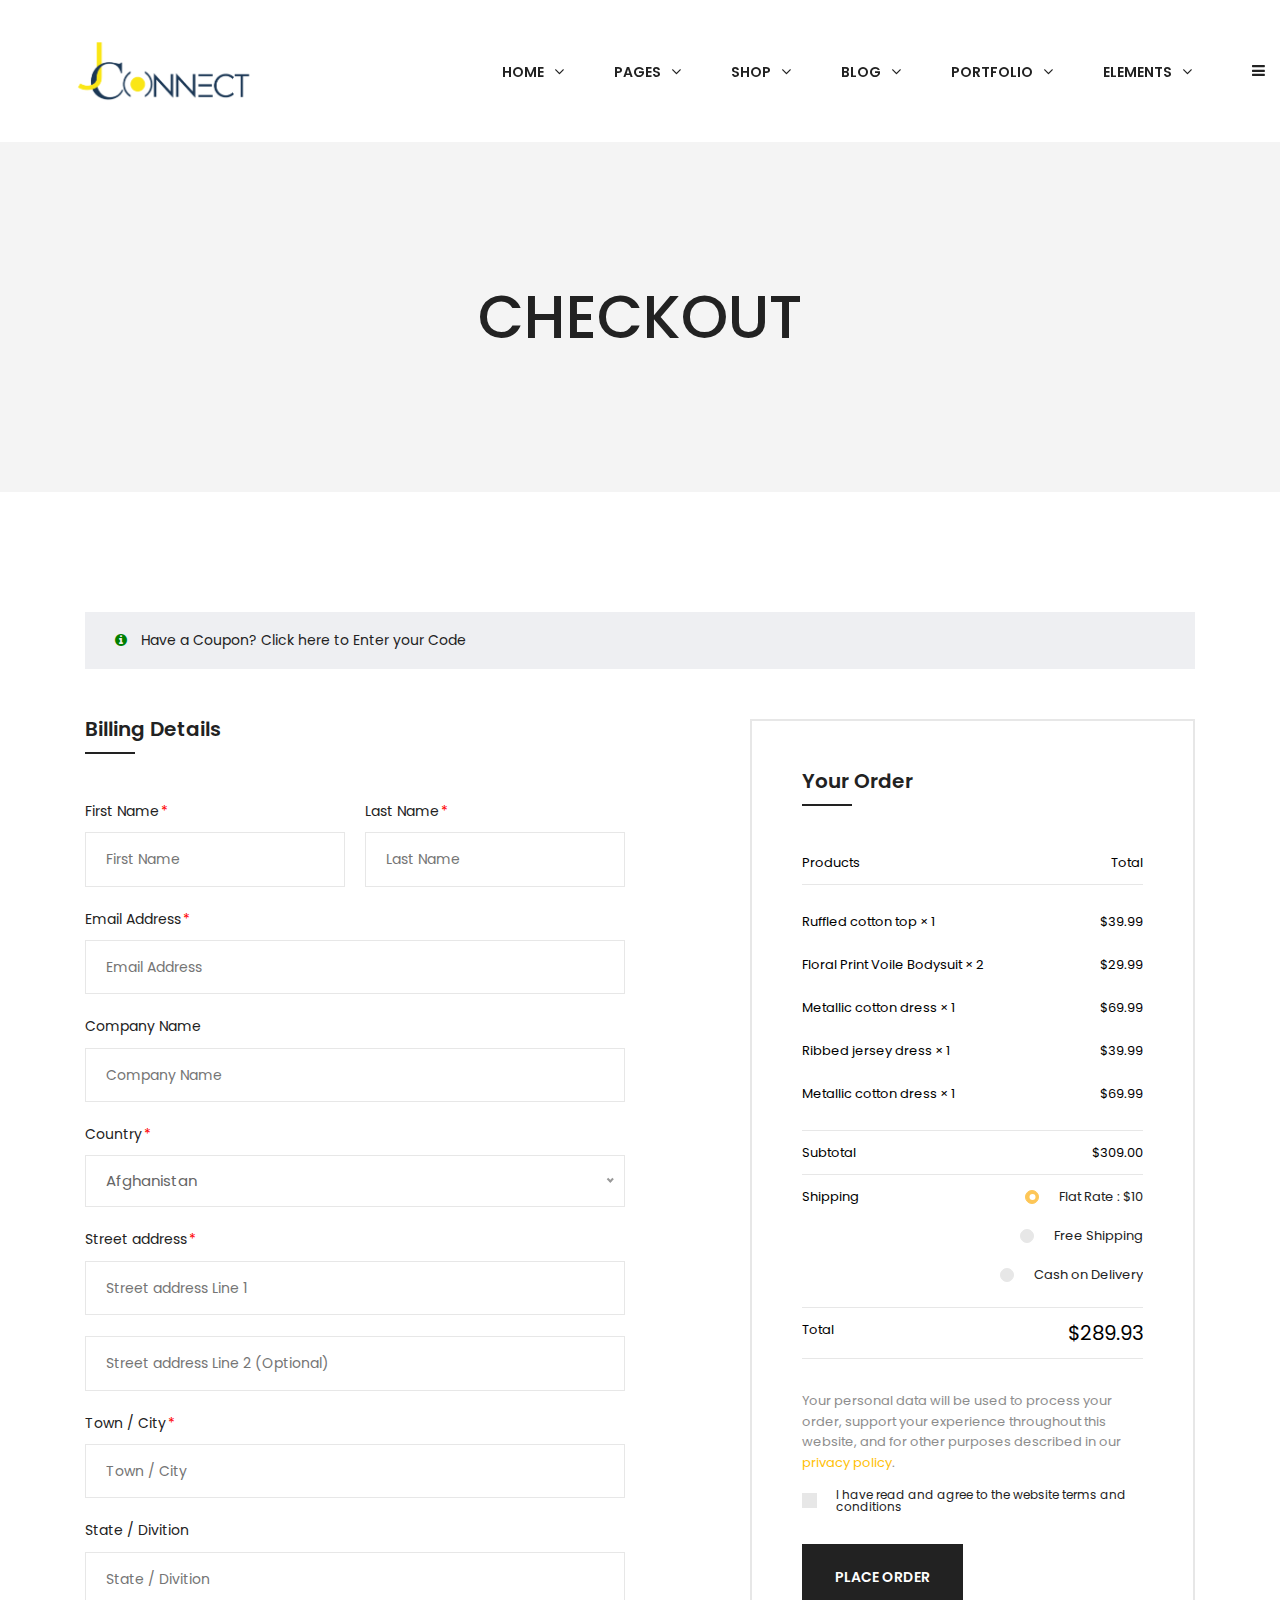
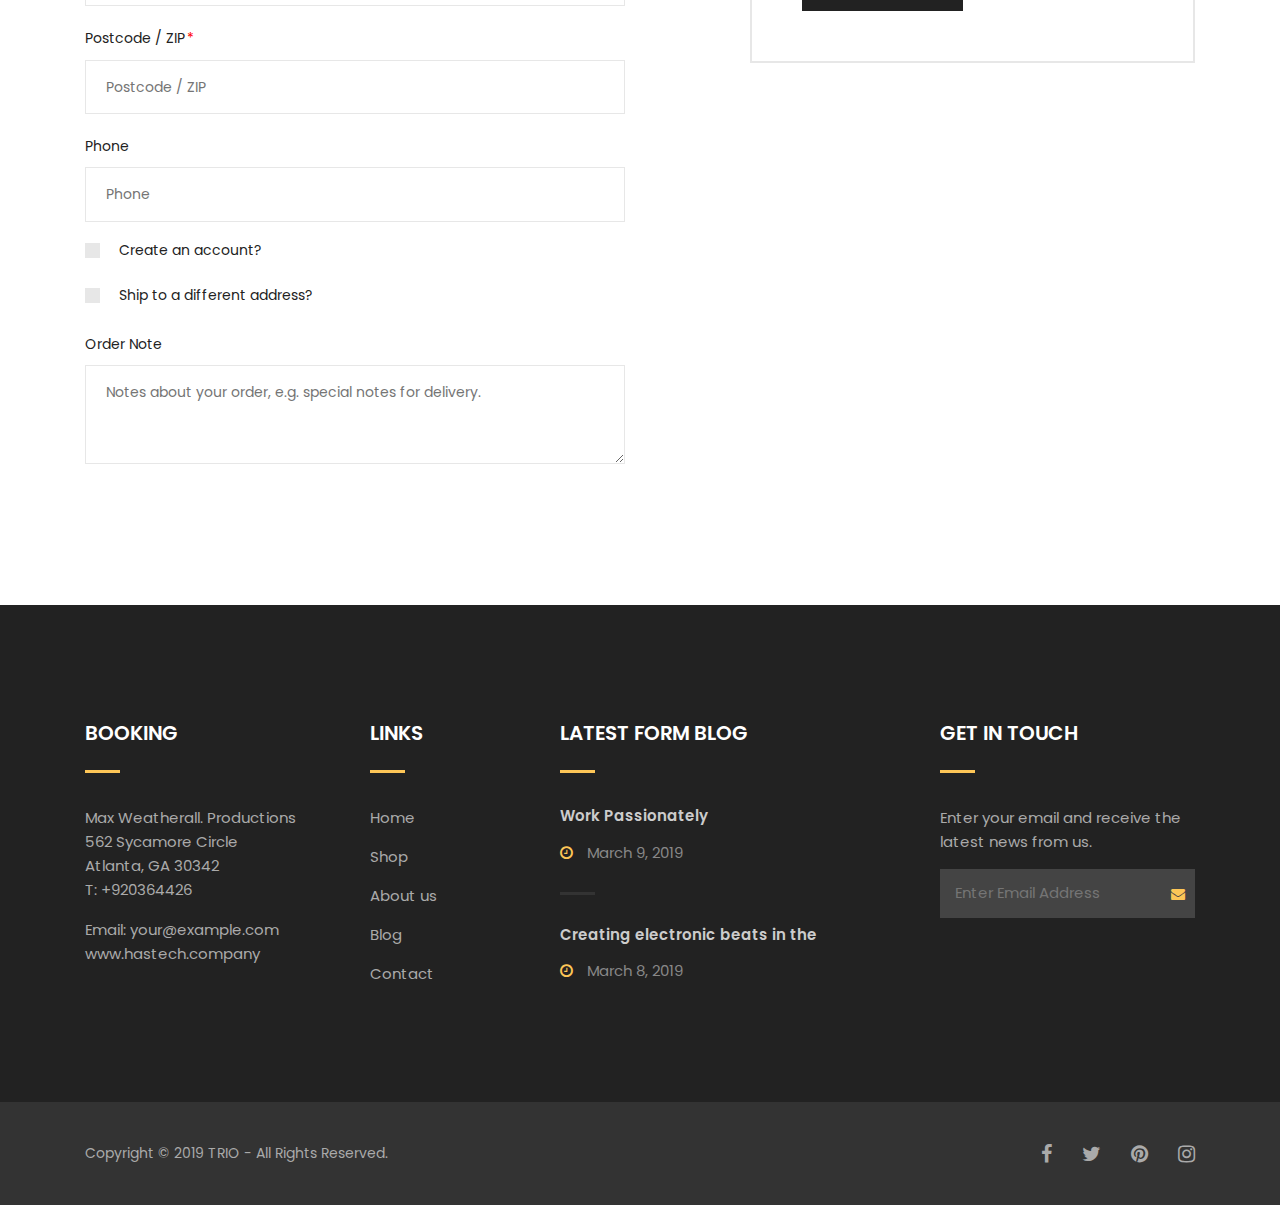
<file: checkout.html>
<!DOCTYPE html>
<html class="no-js" lang="zxx">


<!-- Mirrored from demo.hasthemes.com/trio-preview/trio/checkout.html by HTTrack Website Copier/3.x [XR&CO'2014], Sun, 10 Feb 2019 15:02:35 GMT -->
<head>
    <meta charset="utf-8">
    <meta http-equiv="X-UA-Compatible" content="IE=edge">
    <meta name="viewport" content="width=device-width, initial-scale=1">
    <meta name="description" content="meta description">

    <title>Checkout - Tri-O - Multipurpose Bootstrap 4 Template</title>

    <!--=== Favicon ===-->
    <link rel="shortcut icon" href="assets/img/favicon.ico" type="image/x-icon"/>

    <!--== Google Fonts ==-->
    <link href="https://fonts.googleapis.com/css?family=Poppins:300,400,400i,500,600,700%7CPlayfair+Display:400,400i"
          rel="stylesheet">

    <!--=== All Plugins CSS ===-->
    <link href="assets/css/plugins.css" rel="stylesheet">
    <!--=== All Vendor CSS ===-->
    <link href="assets/css/vendor.css" rel="stylesheet">
    <!--=== Main Style CSS ===-->
    <link href="assets/css/style.min.css" rel="stylesheet">

    <!-- Modernizer JS -->
    <script src="assets/js/modernizr-2.8.3.min.js"></script>

    <!--[if lt IE 9]>
    <script src="//oss.maxcdn.com/html5shiv/3.7.2/html5shiv.min.js"></script>
    <script src="//oss.maxcdn.com/respond/1.4.2/respond.min.js"></script>
    <![endif]-->

</head>
<body class="preloader-active">

<!--== Start PreLoader Wrap ==-->
<div class="preloader-area-wrap">
    <div class="spinner d-flex justify-content-center align-items-center h-100">
        <div class="bounce1"></div>
        <div class="bounce2"></div>
        <div class="bounce3"></div>
    </div>
</div>
<!--== End PreLoader Wrap ==-->

<!--== Start Header Area Wrapper ==-->
<header class="header-area-wrapper black-header header-padding sticky-header">
    <div class="container-fluid">
        <div class="row">
            <!-- Mobile Responsive Menu -->
            <div class="col-3 d-block d-lg-none">
                <button class="mobile-menu"><i class="fa fa-bars"></i></button>
            </div>

            <!-- Start Logo Area Wrap -->
            <div class="col-6 col-lg-2 col-xl-3 text-center text-lg-left">
                <a href="index.html" class="logo-wrap d-block">
                    <img src="assets/img/logo-black.png" class="sticky-logo" alt="Black Logo"/>
                </a>
            </div>
            <!-- End Logo Area Wrap -->

            <!-- Start Main Navigation Wrap -->
            <div class="col-3 col-lg-10 col-xl-9 my-auto ml-auto position-static">
                <div class="header-right-area d-flex justify-content-end align-items-center">
                    <div class="navigation-area-wrap d-none d-lg-block">
                        <nav class="main-navigation">
                            <ul class="main-menu nav justify-content-end">
                                <li class="dropdown-navbar arrow"><a href="index.html">Home</a>
                                    <ul class="dropdown-nav mega-menu-wrap">
                                        <li class="mega-menu-item"><a href="#" class="mega-title d-none">Home Group
                                            01</a>
                                            <ul>
                                                <li><a href="index.html">Classic Agency</a></li>
                                                <li><a href="index-corporate.html">Corporate</a></li>
                                                <li><a href="index-shop-classic.html">Shop Classic</a></li>
                                                <li><a href="index-shop-creative.html">Shop Creative</a></li>
                                                <li><a href="index-classic-blog.html">Classic Blog</a></li>
                                                <li><a href="index-creative-agency.html">Creative Agency</a></li>
                                                <li><a href="index-showcase.html">Showcase</a></li>
                                                <li><a href="index-architecture.html">Architecture</a></li>
                                                <li><a href="index-event.html">Event</a></li>
                                                <li><a href="index-modern-studio.html">Modern Studio</a></li>
                                            </ul>
                                        </li>

                                        <li class="mega-menu-item"><a href="#" class="mega-title d-none">Home Group
                                            02</a>
                                            <ul>
                                                <li><a href="index-restaurant.html">Restaurant</a></li>
                                                <li><a href="index-business.html">Business</a></li>
                                                <li><a href="index-startup.html">Startup</a></li>
                                                <li><a href="index-baber.html">Baber</a></li>
                                                <li><a href="index-marketing.html">Marketing</a></li>
                                                <li><a href="index-artist.html">Artist</a></li>
                                                <li><a href="index-help.html">Help</a></li>
                                                <li><a href="index-creative-studio.html">Creative Studio</a></li>
                                                <li><a href="index-fashion.html">Fashion</a></li>
                                                <li><a href="index-landing-page.html">Landing page</a></li>
                                            </ul>
                                        </li>

                                        <li class="mega-menu-item"><a href="#" class="mega-title d-none">Home Group
                                            03</a>
                                            <ul>
                                                <li><a href="index-blog-metro.html">Blog Metro</a></li>
                                                <li><a href="index-portfolio-right.html">Portfolio Right Side</a></li>
                                                <li><a href="index-portfolio-agency.html">Portfolio Agency</a></li>
                                                <li><a href="index-creative-freelancer.html">Creative Freelancer</a>
                                                </li>
                                                <li><a href="index-portfolio-metro.html">Portfolio Metro</a></li>
                                                <li><a href="index-vcard.html">Vcard</a></li>
                                                <li><a href="index-parallax.html">Parallax</a></li>
                                                <li><a href="index-videography.html">Videography</a></li>
                                                <li><a href="index-photography.html">Photography</a></li>
                                            </ul>
                                        </li>
                                    </ul>
                                </li>
                                <li class="dropdown-navbar arrow"><a href="#">Pages</a>
                                    <ul class="dropdown-nav">
                                        <li class="dropdown-navbar arrow"><a href="#">About Us</a>
                                            <ul class="dropdown-nav">
                                                <li><a href="about-modern.html">About Us - Modern</a></li>
                                                <li><a href="about-modern-2.html">About Us - Modern 2</a></li>
                                                <li><a href="about-modern-3.html">About Us - Modern 3</a></li>
                                                <li><a href="about-creative.html">About Us - Creative</a></li>
                                                <li><a href="about.html">About Us - Simple</a></li>
                                                <li><a href="about-me.html">About Me</a></li>
                                                <li><a href="about-me-2.html">About Me 2</a></li>
                                            </ul>
                                        </li>
                                        <li class="dropdown-navbar arrow"><a href="#">Our Services</a>
                                            <ul class="dropdown-nav">
                                                <li><a href="services.html">Services - Simple</a></li>
                                                <li><a href="services-creative.html">Services - Creative</a></li>
                                                <li><a href="services-left-side.html">Services - Left Side</a></li>
                                            </ul>
                                        </li>
                                        <li class="dropdown-navbar arrow"><a href="#">Our Team</a>
                                            <ul class="dropdown-nav">
                                                <li><a href="team.html">Team 01</a></li>
                                                <li><a href="team-2.html">Team 02</a></li>
                                                <li><a href="team-3.html">Team 03</a></li>
                                                <li><a href="team-4.html">Team 04</a></li>
                                                <li><a href="team-5.html">Team 05</a></li>
                                                <li><a href="team-member.html">Team Member</a></li>
                                            </ul>
                                        </li>
                                        <li class="dropdown-navbar arrow"><a href="#">Contact</a>
                                            <ul class="dropdown-nav">
                                                <li><a href="contact.html">Contact - Simple</a></li>
                                                <li><a href="contact-modern.html">Contact - Modern</a></li>
                                                <li><a href="contact-creative.html">Contact - Creative</a></li>
                                                <li><a href="contact-minimal.html">Contact - Minimal</a></li>
                                                <li><a href="contact-left-side.html">Contact - Left Side</a></li>
                                            </ul>
                                        </li>
                                        <li><a href="pricing.html">Pricing</a></li>
                                        <li><a href="faq.html">Faq</a></li>
                                        <li><a href="partner.html">Partners</a></li>
                                        <li><a href="404.html">404</a></li>
                                        <li><a href="coming-soon.html">Coming Soon</a></li>
                                        <li><a href="typography.html">Typography</a></li>
                                    </ul>
                                </li>
                                <li class="dropdown-navbar arrow"><a href="shop.html">Shop</a>
                                    <ul class="dropdown-nav">
                                        <li><a href="shop.html">Product Page</a></li>
                                        <li><a href="single-product.html">Product Details</a></li>
                                        <li><a href="cart.html">Shopping Cart</a></li>
                                        <li><a href="checkout.html">Checkout</a></li>
                                        <li><a href="wishlist.html">Wishlist</a></li>
                                    </ul>
                                </li>
                                <li class="dropdown-navbar arrow full-width"><a href="blog.html">Blog</a>
                                    <ul class="dropdown-nav mega-menu-wrap">
                                        <li class="mega-menu-item"><a href="#" class="mega-title">Blog Basic</a>
                                            <ul>
                                                <li><a href="blog.html">Basic – Column No Sidebar</a></li>
                                                <li><a href="blog-basic-column-left-sidebar.html">Basic – Column Left
                                                    Sidebar</a></li>
                                                <li><a href="blog-basic-column-right-sidebar.html">Basic – Column Right
                                                    Sidebar</a></li>
                                                <li><a href="blog-basic-list-no-sidebar.html">Basic – List No
                                                    Sidebar</a></li>
                                                <li><a href="blog-basic-list-left-sidebar.html">Basic – List Left
                                                    Sidebar</a></li>
                                                <li><a href="blog-basic-list-right-sidebar.html">Basic – List Right
                                                    Sidebar</a></li>
                                                <li><a href="blog-basic-split-no-sidebar.html">Basic – Split No
                                                    Sidebar</a></li>
                                                <li><a href="blog-basic-split-left-sidebar.html">Basic – Split Left
                                                    Sidebar</a></li>
                                                <li><a href="blog-basic-split-right-sidebar.html">Basic – Split Right
                                                    Sidebar</a></li>
                                            </ul>
                                        </li>

                                        <li class="mega-menu-item"><a href="#" class="mega-title">Blog Classic</a>
                                            <ul>
                                                <li><a href="blog-classic.html">Classic – No Sidebar</a></li>
                                                <li><a href="blog-classic-left-sidebar.html">Classic – Left Sidebar</a>
                                                </li>
                                                <li><a href="blog-classic-right-sidebar.html">Classic – Right
                                                    Sidebar</a></li>
                                                <li><a href="blog-mix-big-post-then-split.html">Mix – Big Post Then
                                                    Split</a></li>
                                                <li><a href="blog-mix-big-post-then-list.html">Mix – Big Post Then
                                                    List</a></li>
                                                <li><a href="blog-mix-big-post-then-column.html">Mix – Big Post Then
                                                    Column</a></li>
                                                <li><a href="blog-mix-big-post-then-column-no-sidebar.html">Mix – Big
                                                    Post Column (No
                                                    Sidebar)</a></li>
                                            </ul>
                                        </li>

                                        <li class="mega-menu-item"><a href="#" class="mega-title">Blog Masonry</a>
                                            <ul>
                                                <li><a href="blog-masonry-full-width-4-column.html">Masonry – Fullwidth
                                                    4 Columns</a></li>
                                                <li><a href="blog-masonry-full-width-3-column.html">Masonry – Fullwidth
                                                    3 Columns</a></li>
                                                <li><a href="blog-masonry-left-sidebar.html">Masonry – Left Sidebar</a>
                                                </li>
                                                <li><a href="blog-masonry-right-sidebar.html">Masonry – Right
                                                    Sidebar</a></li>
                                                <li><a href="blog-masonry-no-sidebar.html">Masonry – No Sidebar</a></li>
                                                <li><a href="blog-mix-big-post-then-list-no-sidebar.html">Mix – Big Post
                                                    Then List (No
                                                    Sidebar)</a></li>
                                                <li><a href="blog-mix-big-post-then-split-no-sidebar.html">Mix – Big
                                                    Post Then Split (No
                                                    Sidebar)</a></li>
                                            </ul>
                                        </li>

                                        <li class="mega-menu-item"><a href="#" class="mega-title">Blog Details</a>
                                            <ul>
                                                <li><a href="blog-details.html">Blog Details</a></li>
                                                <li><a href="blog-details-gallery.html">Blog Details – Gallery</a></li>
                                                <li><a href="blog-details-video.html">Blog Details – Video</a></li>
                                                <li><a href="blog-details-audio.html">Blog Details – Audio</a></li>
                                                <li><a href="blog-details-quote.html">Blog Details – Quote</a></li>
                                                <li><a href="blog-details-left-sidebar.html">Blog Details Left
                                                    Sidebar</a></li>
                                                <li><a href="blog-details-no-sidebar.html">Blog Details No Sidebar</a>
                                                </li>
                                            </ul>
                                        </li>
                                    </ul>
                                </li>
                                <li class="dropdown-navbar arrow full-width"><a href="portfolio.html">Portfolio</a>
                                    <ul class="dropdown-nav mega-menu-wrap">
                                        <li class="mega-menu-item"><a href="#" class="mega-title">Portfolio Masonry</a>
                                            <ul>
                                                <li><a href="portfolio-fullwidth-masonry-style-1.html">Fullwidth Masonry
                                                    Style 1</a></li>
                                                <li><a href="portfolio-fullwidth-masonry-style-2.html">Fullwidth Masonry
                                                    Style 2</a></li>
                                                <li><a href="portfolio-fullwidth-masonry-style-3.html">Fullwidth Masonry
                                                    Style 3</a></li>
                                                <li><a href="portfolio-fullwidth-2-column.html">Fullwidth – 2
                                                    Columns</a></li>
                                                <li><a href="portfolio-fullwidth-3-column.html">Fullwidth – 3
                                                    Columns</a></li>
                                                <li><a href="portfolio.html">Fullwidth – 4 Columns</a></li>
                                                <li><a href="portfolio-modern-masonry-2-column.html">Modern Masonry – 2
                                                    Columns</a></li>
                                                <li><a href="portfolio-modern-masonry-3-column.html">Modern Masonry – 3
                                                    Columns</a></li>
                                            </ul>
                                        </li>

                                        <li class="mega-menu-item"><a href="#" class="mega-title">Portfolio Basic</a>
                                            <ul>
                                                <li><a href="portfolio-modern-masonry-4-column.html">Modern Masonry – 4
                                                    Columns</a></li>
                                                <li><a href="portfolio-basic-title-2-column.html">Basic w Tittle – 2
                                                    Columns</a></li>
                                                <li><a href="portfolio-basic-title-3-column.html">Basic w Tittle – 3
                                                    Columns</a></li>
                                                <li><a href="portfolio-basic-title-4-column.html">Basic w Tittle – 4
                                                    Columns</a></li>
                                                <li><a href="portfolio-basic-2-column.html">Basic – 2 Columns</a></li>
                                                <li><a href="portfolio-basic-3-column.html">Basic – 3 Columns</a></li>
                                                <li><a href="portfolio-basic-4-column.html">Basic – 4 Columns</a></li>
                                            </ul>
                                        </li>

                                        <li class="mega-menu-item"><a href="#" class="mega-title">Creative Modern</a>
                                            <ul>
                                                <li><a href="portfolio-creative-1.html">Creative Style 1</a></li>
                                                <li><a href="portfolio-creative-2.html">Creative Style 2</a></li>
                                                <li><a href="portfolio-creative-3.html">Creative Style 3</a></li>
                                                <li><a href="portfolio-creative-4.html">Creative Style 4</a></li>
                                                <li><a href="portfolio-modern-4-column.html">Modern – 4 Columns</a></li>
                                                <li><a href="portfolio-modern-3-column.html">Modern – 3 Columns</a></li>
                                                <li><a href="portfolio-modern-2-column.html">Modern – 2 Columns</a></li>
                                            </ul>
                                        </li>

                                        <li class="mega-menu-item"><a href="#" class="mega-title">Portfolio Details</a>
                                            <ul>
                                                <li><a href="portfolio-details.html">Portfolio Details</a></li>
                                                <li><a href="portfolio-details-2.html">Portfolio Details 2</a></li>
                                                <li><a href="portfolio-details-3.html">Portfolio Details 3</a></li>
                                                <li><a href="portfolio-details-4.html">Portfolio Details 4</a></li>
                                                <li><a href="portfolio-details-5.html">Portfolio Details 5</a></li>
                                                <li><a href="portfolio-details-6.html">Portfolio Details 6</a></li>
                                                <li><a href="portfolio-details-7.html">Portfolio Details 7</a></li>
                                            </ul>
                                        </li>
                                    </ul>
                                </li>
                                <li class="dropdown-navbar arrow full-width bg-menu"><a href="#">elements</a>
                                    <ul class="dropdown-nav mega-menu-wrap">
                                        <li class="mega-menu-item"><a href="#" class="mega-title d-none">Elements Group
                                            01</a>
                                            <ul>
                                                <li><a href="element-gallery-box.html">Gallery Boxes</a></li>
                                                <li><a href="element-heading-column.html">Headings & Columns</a></li>
                                                <li><a href="element-icon-box.html">Icon Boxes</a></li>
                                                <li><a href="element-latest-post.html">Latest Post</a></li>
                                                <li><a href="element-latest-portfolios.html">Latest Portfolios</a></li>
                                                <li><a href="element-team-member.html">Team Member</a></li>
                                                <li><a href="element-testimonial-quote.html">Testimonial & Quotes</a>
                                                </li>
                                                <li><a href="element-progress-bar.html">Progress Bar</a></li>
                                                <li><a href="element-carousel.html">Brand Carousel</a></li>
                                            </ul>
                                        </li>
                                        <li class="mega-menu-item"><a href="#" class="mega-title d-none">Elements Group
                                            02</a>
                                            <ul>
                                                <li><a href="element-pricing-table.html">Pricing Table</a></li>
                                                <li><a href="element-pie-cart.html">Pie Chart</a></li>
                                                <li><a href="element-tabs-highlights.html">Tabs & Highlights</a></li>
                                                <li><a href="element-counters.html">Counters</a></li>
                                                <li><a href="element-dropcaps.html">Dropcaps</a></li>
                                                <li><a href="element-list.html">List</a></li>
                                                <li><a href="element-accordion.html">Accordion</a></li>
                                                <li><a href="element-alert.html">Alert</a></li>
                                                <li><a href="element-contact-form.html">Contact Form</a></li>
                                            </ul>
                                        </li>
                                        <li class="mega-menu-item"><a href="#" class="mega-title d-none">Elements Group
                                            03</a>
                                            <ul>
                                                <li><a href="element-map.html">Map</a></li>
                                                <li><a href="element-button.html">Buttons</a></li>
                                                <li><a href="element-call-out.html">Call Out</a></li>
                                            </ul>
                                        </li>
                                    </ul>
                                </li>
                            </ul>
                        </nav>
                    </div>

                    <div class="off-canvas-area-wrap">
                        <button class="search-box-open d-block d-lg-none"><i class="fa fa-search"></i></button>
                        <button class="off-canvas-btn d-none d-lg-block"><i class="fa fa-bars"></i></button>
                    </div>
                </div>
            </div>
            <!-- End Main Navigation Wrap -->
        </div>
    </div>
</header>
<!--== End Header Area Wrapper ==-->

<!--== Start Page Header Area ==-->
<div class="page-header-wrapper bg-offwhite">
    <div class="container">
        <div class="row">
            <div class="col-12 text-center">
                <div class="page-header-content d-flex">
                    <h1>Checkout</h1>
                </div>
            </div>
        </div>
    </div>
</div>
<!--== End Page Header Area ==-->

<!--== Start Page Content Wrapper ==-->
<div class="page-wrapper">
    <div class="checkout-area-wrapper mt-120 mt-md-80 mt-sm-60 mb-120 mb-md-80 mb-sm-60">
        <div class="container">
            <div class="row">
                <div class="col-12">
                    <div class="checkout-page-coupon-area">
                        <!-- Checkout Coupon Accordion Start -->
                        <div class="checkoutAccordion" id="checkOutAccordion">
                            <div class="card">
                                <h3><i class="fa fa-info-circle"></i> Have a Coupon? <span data-toggle="collapse"
                                                                                           data-target="#couponaccordion">Click here to Enter your Code</span>
                                </h3>
                                <div id="couponaccordion" class="collapse" data-parent="#checkOutAccordion">
                                    <div class="card-body">
                                        <div class="apply-coupon-wrapper">
                                            <p>If you have a coupon code, please apply it below.</p>
                                            <form action="#" method="post">
                                                <input type="text" placeholder="Enter Your Coupon Code" required/>
                                                <button class="btn btn-black">Apply Coupon</button>
                                            </form>
                                        </div>
                                    </div>
                                </div>
                            </div>
                        </div>
                        <!-- Checkout Coupon Accordion End -->
                    </div>
                </div>
            </div>

            <div class="row">
                <div class="col-lg-6">
                    <!-- Checkout Form Area Start -->
                    <div class="checkout-billing-details-wrap">
                        <h2>Billing Details</h2>
                        <div class="billing-form-wrap">
                            <form action="#" method="post">
                                <div class="row row-20">
                                    <div class="col-md-6">
                                        <div class="single-input-item">
                                            <label for="f_name" class="required">First Name</label>
                                            <input type="text" id="f_name" placeholder="First Name" required/>
                                        </div>
                                    </div>

                                    <div class="col-md-6">
                                        <div class="single-input-item">
                                            <label for="l_name" class="required">Last Name</label>
                                            <input type="text" id="l_name" placeholder="Last Name" required/>
                                        </div>
                                    </div>
                                </div>

                                <div class="single-input-item">
                                    <label for="email" class="required">Email Address</label>
                                    <input type="email" id="email" placeholder="Email Address" required/>
                                </div>

                                <div class="single-input-item">
                                    <label for="com-name">Company Name</label>
                                    <input type="text" id="com-name" placeholder="Company Name"/>
                                </div>

                                <div class="single-input-item">
                                    <label for="country" class="required">Country</label>
                                    <select name="country" id="country">
                                        <option value="Afghanistan">Afghanistan</option>
                                        <option value="Albania">Albania</option>
                                        <option value="Algeria">Algeria</option>
                                        <option value="Armenia">Armenia</option>
                                        <option value="Bangladesh">Bangladesh</option>
                                        <option value="India">India</option>
                                        <option value="Pakistan">Pakistan</option>
                                        <option value="England">England</option>
                                        <option value="London">London</option>
                                        <option value="London">London</option>
                                        <option value="Chaina">China</option>
                                    </select>
                                </div>

                                <div class="single-input-item">
                                    <label for="street-address" class="required">Street address</label>
                                    <input type="text" id="street-address" placeholder="Street address Line 1"
                                           required/>
                                </div>

                                <div class="single-input-item">
                                    <input type="text" placeholder="Street address Line 2 (Optional)"/>
                                </div>

                                <div class="single-input-item">
                                    <label for="town" class="required">Town / City</label>
                                    <input type="text" id="town" placeholder="Town / City" required/>
                                </div>

                                <div class="single-input-item">
                                    <label for="state">State / Divition</label>
                                    <input type="text" id="state" placeholder="State / Divition"/>
                                </div>

                                <div class="single-input-item">
                                    <label for="postcode" class="required">Postcode / ZIP</label>
                                    <input type="text" id="postcode" placeholder="Postcode / ZIP" required/>
                                </div>

                                <div class="single-input-item">
                                    <label for="phone">Phone</label>
                                    <input type="text" id="phone" placeholder="Phone"/>
                                </div>

                                <div class="checkout-box-wrap">
                                    <div class="single-input-item">
                                        <div class="custom-control custom-checkbox">
                                            <input type="checkbox" class="custom-control-input" id="create_pwd">
                                            <label class="custom-control-label" for="create_pwd">Create an
                                                account?</label>
                                        </div>
                                    </div>
                                    <div class="account-create single-form-row">
                                        <p>Create an account by entering the information below. If you are a returning
                                            customer please login at the top of the page.</p>
                                        <div class="single-input-item">
                                            <label for="pwd" class="required">Account Password</label>
                                            <input type="password" id="pwd" placeholder="Account Password" required/>
                                        </div>
                                    </div>
                                </div>

                                <div class="checkout-box-wrap">
                                    <div class="single-input-item">
                                        <div class="custom-control custom-checkbox">
                                            <input type="checkbox" class="custom-control-input" id="ship_to_different">
                                            <label class="custom-control-label" for="ship_to_different">Ship to a
                                                different
                                                address?</label>
                                        </div>
                                    </div>
                                    <div class="ship-to-different single-form-row">
                                        <div class="row">
                                            <div class="col-md-6">
                                                <div class="single-input-item">
                                                    <label for="f_name_2" class="required">First Name</label>
                                                    <input type="text" id="f_name_2" placeholder="First Name" required/>
                                                </div>
                                            </div>

                                            <div class="col-md-6">
                                                <div class="single-input-item">
                                                    <label for="l_name_2" class="required">Last Name</label>
                                                    <input type="text" id="l_name_2" placeholder="Last Name" required/>
                                                </div>
                                            </div>
                                        </div>

                                        <div class="single-input-item">
                                            <label for="email_2" class="required">Email Address</label>
                                            <input type="email" id="email_2" placeholder="Email Address" required/>
                                        </div>

                                        <div class="single-input-item">
                                            <label for="com-name_2">Company Name</label>
                                            <input type="text" id="com-name_2" placeholder="Company Name"/>
                                        </div>

                                        <div class="single-input-item">
                                            <label for="country_2" class="required">Country</label>
                                            <select name="country" id="country_2">
                                                <option value="Bangladesh">Bangladesh</option>
                                                <option value="India">India</option>
                                                <option value="Pakistan">Pakistan</option>
                                                <option value="England">England</option>
                                                <option value="London">London</option>
                                                <option value="London">London</option>
                                                <option value="Chaina">Chaina</option>
                                            </select>
                                        </div>

                                        <div class="single-input-item">
                                            <label for="street-address_2" class="required">Street address</label>
                                            <input type="text" id="street-address_2" placeholder="Street address Line 1"
                                                   required/>
                                        </div>

                                        <div class="single-input-item">
                                            <input type="text" placeholder="Street address Line 2 (Optional)"/>
                                        </div>

                                        <div class="single-input-item">
                                            <label for="town_2" class="required">Town / City</label>
                                            <input type="text" id="town_2" placeholder="Town / City" required/>
                                        </div>

                                        <div class="single-input-item">
                                            <label for="state_2">State / Divition</label>
                                            <input type="text" id="state_2" placeholder="State / Divition"/>
                                        </div>

                                        <div class="single-input-item">
                                            <label for="postcode_2" class="required">Postcode / ZIP</label>
                                            <input type="text" id="postcode_2" placeholder="Postcode / ZIP" required/>
                                        </div>
                                    </div>
                                </div>

                                <div class="single-input-item m-0">
                                    <label for="ordernote">Order Note</label>
                                    <textarea name="ordernote" id="ordernote" cols="30" rows="3"
                                              placeholder="Notes about your order, e.g. special notes for delivery."></textarea>
                                </div>
                            </form>
                        </div>
                    </div>
                </div>

                <div class="col-lg-6 col-xl-5 ml-auto">
                    <!-- Checkout Page Order Details -->
                    <div class="order-details-area-wrap">
                        <h2>Your Order</h2>

                        <div class="order-details-table table-responsive">
                            <table class="table table-borderless">
                                <thead>
                                <tr>
                                    <th>Products</th>
                                    <th>Total</th>
                                </tr>
                                </thead>
                                <tbody>
                                <tr class="cart-item">
                                    <td><span class="product-title">Ruffled cotton top</span> <span
                                            class="product-quantity">&#215;  1</span></td>
                                    <td>$39.99</td>
                                </tr>
                                <tr class="cart-item">
                                    <td><span class="product-title">Floral Print Voile Bodysuit</span> <span
                                            class="product-quantity">&#215;  2</span></td>
                                    <td>$29.99</td>
                                </tr>
                                <tr class="cart-item">
                                    <td><span class="product-title">Metallic cotton dress</span> <span
                                            class="product-quantity">&#215;  1</span></td>
                                    <td>$69.99</td>
                                </tr>
                                <tr class="cart-item">
                                    <td><span class="product-title">Ribbed jersey dress</span> <span
                                            class="product-quantity">&#215;  1</span></td>
                                    <td>$39.99</td>
                                </tr>
                                <tr class="cart-item">
                                    <td><span class="product-title">Metallic cotton dress</span> <span
                                            class="product-quantity">&#215;  1</span></td>
                                    <td>$69.99</td>
                                </tr>
                                </tbody>
                                <tfoot>
                                <tr class="cart-subtotal">
                                    <th>Subtotal</th>
                                    <td>$309.00</td>
                                </tr>
                                <tr class="shipping">
                                    <th>Shipping</th>
                                    <td>
                                        <ul class="shipping-method">
                                            <li>
                                                <div class="custom-control custom-radio">
                                                    <input type="radio" id="flat_shipping" name="shipping_method"
                                                           class="custom-control-input" checked/>
                                                    <label class="custom-control-label" for="flat_shipping">Flat Rate :
                                                        $10</label>
                                                </div>
                                            </li>
                                            <li>
                                                <div class="custom-control custom-radio">
                                                    <input type="radio" id="free_shipping" name="shipping_method"
                                                           class="custom-control-input"/>
                                                    <label class="custom-control-label" for="free_shipping">Free
                                                        Shipping</label>
                                                </div>
                                            </li>
                                            <li>
                                                <div class="custom-control custom-radio">
                                                    <input type="radio" id="cod_shipping" name="shipping_method"
                                                           class="custom-control-input"/>
                                                    <label class="custom-control-label" for="cod_shipping">Cash on
                                                        Delivery</label>
                                                </div>
                                            </li>
                                        </ul>
                                    </td>
                                </tr>
                                <tr class="final-total">
                                    <th>Total</th>
                                    <td><span class="total-amount">$289.93</span></td>
                                </tr>
                                </tfoot>
                            </table>
                        </div>

                        <div class="order-details-footer">
                            <p>Your personal data will be used to process your order, support your experience throughout
                                this website, and for other purposes described in our
                                <a href="#" class="text-warning">privacy policy</a>.</p>
                            <div class="custom-control custom-checkbox mt-10">
                                <input type="checkbox" id="privacy" class="custom-control-input" required/>
                                <label for="privacy" class="custom-control-label">I have read and agree to the website
                                    terms
                                    and conditions</label>
                            </div>

                            <button class="btn btn-full btn-black mt-26">Place Order</button>
                        </div>
                    </div>
                </div>
            </div>
        </div>
    </div>
</div>
<!--== End Page Content Wrapper ==-->

<!--== Start Footer Area Wrapper ==-->
<footer class="footer-wrapper">
    <!-- Start Footer Widget Area -->
    <div class="footer-widget-wrapper pt-120 pt-md-80 pt-sm-60 pb-116 pb-md-78 pb-sm-60">
        <div class="container">
            <div class="row mtm-44">
                <!-- Start Single Widget Wrap -->
                <div class="col-lg-3 col-md-6">
                    <div class="single-widget-wrap">
                        <h3 class="widget-title">Booking</h3>
                        <div class="widget-body">
                            <div class="about-text">
                                <address>
                                    Max Weatherall. Productions <br>
                                    562 Sycamore Circle <br>
                                    Atlanta, GA 30342 <br>
                                    T: +920364426
                                </address>
                                <a href="mailto:your@example.com">Email: your@example.com</a><br>
                                <a href="https://www.hastech.company/" target="_blank">www.hastech.company</a>
                            </div>
                        </div>
                    </div>
                </div>
                <!-- End Single Widget Wrap -->

                <!-- Start Single Widget Wrap -->
                <div class="col-lg-2 col-md-6">
                    <div class="single-widget-wrap">
                        <h3 class="widget-title">Links</h3>
                        <div class="widget-body">
                            <ul class="widget-list">
                                <li><a href="index.html">Home</a></li>
                                <li><a href="shop.html">Shop</a></li>
                                <li><a href="about.html">About us</a></li>
                                <li><a href="blog.html">Blog</a></li>
                                <li><a href="contact.html">Contact</a></li>
                            </ul>
                        </div>
                    </div>
                </div>
                <!-- End Single Widget Wrap -->

                <!-- Start Single Widget Wrap -->
                <div class="col-lg-4 col-md-6">
                    <div class="single-widget-wrap">
                        <h3 class="widget-title">Latest Form Blog</h3>
                        <div class="widget-body">
                            <div class="latest-blog-widget">
                                <div class="single-blog-item">
                                    <h3><a href="blog-details.html">Work Passionately</a></h3>
                                    <span class="post-date"><i class="fa fa-clock-o"></i>  March 9, 2019</span>
                                </div>
                                <div class="single-blog-item">
                                    <h3><a href="blog-details.html">Creating electronic beats in the</a></h3>
                                    <span class="post-date"><i class="fa fa-clock-o"></i>  March 8, 2019</span>
                                </div>
                            </div>
                        </div>
                    </div>
                </div>
                <!-- End Single Widget Wrap -->

                <!-- Start Single Widget Wrap -->
                <div class="col-lg-3 col-md-6">
                    <div class="single-widget-wrap">
                        <h3 class="widget-title">Get In Touch</h3>
                        <div class="widget-body">
                            <div class="newsletter-widget-wrap">
                                <p>Enter your email and receive the latest news from us.</p>
                                <div class="newsletter-form-wrap">
                                    <form action="https://company.us19.list-manage.com/subscribe/post?u=2f2631cacbe4767192d339ef2&amp;id=24db23e68a"
                                          method="post" id="mc-form" class="mc-form">
                                        <input type="email" id="mc-email" placeholder="Enter Email Address" required/>
                                        <button class="btn-newsletter"><i class="fa fa-envelope"></i></button>
                                    </form>

                                    <!-- MailChimp Alerts Start -->
                                    <div class="mailchimp-alerts text-centre">
                                        <div class="mailchimp-submitting"></div>
                                        <div class="mailchimp-success"></div>
                                        <div class="mailchimp-error"></div>
                                    </div>
                                    <!-- MailChimp Alerts End -->
                                </div>
                            </div>
                        </div>
                    </div>
                </div>
                <!-- End Single Widget Wrap -->
            </div>
        </div>
    </div>
    <!-- End Footer Widget Area -->

    <!-- Start Footer Bottom Area -->
    <div class="footer-bottom-area">
        <div class="container">
            <div class="row align-items-center">
                <div class="col-md-6 col-sm-7 order-last">
                    <div class="footer-copyright-area mt-xs-10 text-center text-sm-left">
                        <p>Copyright © 2019 TRIO - All Rights Reserved.</p>
                    </div>
                </div>
                <div class="col-md-6 col-sm-5 order-first order-sm-last">
                    <div class="footer-social-icons nav justify-content-center justify-content-md-end">
                        <a href="#" target="_blank" class="trio-tooltip" data-tippy-content="Facebook"><i
                                class="fa fa-facebook"></i></a>
                        <a href="#" target="_blank" class="trio-tooltip" data-tippy-content="Twitter"><i
                                class="fa fa-twitter"></i></a>
                        <a href="#" target="_blank" class="trio-tooltip" data-tippy-content="Pinterest"><i
                                class="fa fa-pinterest"></i></a>
                        <a href="#" target="_blank" class="trio-tooltip" data-tippy-content="Instagram"><i
                                class="fa fa-instagram"></i></a>
                    </div>
                </div>
            </div>
        </div>
    </div>
    <!-- End Footer Bottom Area -->
</footer>
<!--== End Footer Area Wrapper ==-->

<!--== Start Off Canvas Area Wrapper ==-->
<aside class="off-canvas-search-box">
    <!-- Off Canvas Overlay -->
    <div class="off-canvas-overlay"></div>

    <!--== Start Search Box Area ==-->
    <div class="search-box-wrapper text-center">
        <div class="search-box-content">
            <form action="#" method="post">
                <input type="search" placeholder="Search"/>
                <button class="btn-search"><i class="fa fa-search"></i></button>
            </form>
        </div>
    </div>
    <!--== End Search Box Area ==-->
</aside>
<!--== End Off Canvas Area Wrapper ==-->

<!--== Start Off Canvas Area Wrapper ==-->
<aside class="off-canvas-area-wrapper">
    <!-- Off Canvas Overlay -->
    <div class="off-canvas-overlay"></div>

    <!-- Start Off Canvas Content Area -->
    <div class="off-canvas-content-wrap">
        <div class="off-canvas-content">
            <!-- Start Search Box Wrap -->
            <div class="search-box-wrap off-canvas-item">
                <form action="#" method="post">
                    <input type="search" placeholder="Search.."/>
                    <button class="btn-search"><i class="fa fa-search"></i></button>
                </form>
            </div>

            <!-- Start About Content Wrap -->
            <div class="about-content off-canvas-item">
                <h2>Who We Are</h2>
                <p>Organic seitan post-ironic, four loko bicycle rights art party tousled. Mlkshk tote bag
                    stumptown.</p>
            </div>

            <!-- Start Useful Links Content -->
            <div class="useful-link-wrap off-canvas-item">
                <h2>Useful Links</h2>

                <ul class="useful-link-menu">
                    <li><a href="index.html">Home</a></li>
                    <li><a href="shop.html">Shop</a></li>
                    <li><a href="about.html">About Us</a></li>
                    <li><a href="blog.html">Blog</a></li>
                    <li><a href="contact.html">Contact</a></li>
                </ul>
            </div>

            <!-- Start Social Links Content -->
            <div class="social-links-wrap off-canvas-item">
                <h2>Connect</h2>

                <div class="social-links">
                    <a href="#" class="trio-tooltip" data-tippy-content="Facebook"><i class="fa fa-facebook"></i></a>
                    <a href="#" class="trio-tooltip" data-tippy-content="Twitter"><i class="fa fa-twitter"></i></a>
                    <a href="#" class="trio-tooltip" data-tippy-content="Pinterest"><i class="fa fa-pinterest"></i></a>
                    <a href="#" class="trio-tooltip" data-tippy-content="Instagram"><i class="fa fa-instagram"></i></a>
                </div>
            </div>
        </div>

        <!-- Off Canvas Close Icon -->
        <button class="btn-close trio-tooltip" data-tippy-content="Close" data-tippy-placement="left"><i
                class="fa fa-close"></i></button>
    </div>
    <!-- End Off Canvas Content Area -->
</aside>
<!--== End Off Canvas Area Wrapper ==-->

<!--== Start Off Canvas Area Wrapper ==-->
<aside class="off-canvas-responsive-menu">
    <!-- Off Canvas Overlay -->
    <div class="off-canvas-overlay"></div>

    <!-- Start Off Canvas Content Area -->
    <div class="off-canvas-content-wrap">
        <div class="off-canvas-content">

        </div>
        <!-- Off Canvas Close Icon -->
        <button class="btn-close trio-tooltip" data-tippy-content="Close" data-tippy-placement="right"><i
                class="fa fa-close"></i></button>
    </div>
    <!-- End Off Canvas Content Area -->
</aside>
<!--== End Off Canvas Area Wrapper ==-->

<!--=== Start Quick View Content Wrapper ==-->
<div class="modal fade" id="quick-view">
    <div class="modal-dialog modal-dialog-centered">
        <div class="modal-content">
            <div class="modal-body">
                <div class="quick-view-content-wrap">
                    <div class="row">
                        <!-- Start Product Thumbnail Area -->
                        <div class="col-md-6">
                            <div class="product-thumb-area">
                                <div class="ht-slick-slider dots-style-three prod-thumb-inner"
                                     data-slick='{"slidesToShow": 1, "infinite": false, "dots": true}'>
                                    <figure class="port-details-thumb-item">
                                        <img src="assets/img/home-landing-page/portfolio/05.jpg" alt="product"/>
                                    </figure>
                                    <figure class="port-details-thumb-item">
                                        <img src="assets/img/home-landing-page/portfolio/02.jpg" alt="product"/>
                                    </figure>
                                    <figure class="port-details-thumb-item">
                                        <img src="assets/img/home-landing-page/portfolio/03.jpg" alt="product"/>
                                    </figure>
                                </div>
                            </div>
                        </div>
                        <!-- End Product Thumbnail Area -->

                        <!-- Start Product Info Area -->
                        <div class="col-md-6">
                            <div class="product-details-info-content-wrap">
                                <div class="prod-details-info-content">
                                    <h2>Lamp Shade</h2>
                                    <div class="price-group">
                                        <span class="price">$9.99</span>
                                    </div>

                                    <p>Created from either wood or recycled materials, it can be moulded into just about
                                        any
                                        shape and hardens to provide a hard shell. Additives can make it water
                                        resistant.</p>

                                    <div class="product-action mt-38 mb-20">
                                        <div class="action-top mb-40">
                                            <div class="pro-qty mr-10">
                                                <input type="text" id="quantity" title="Quantity" value="1"/>
                                            </div>
                                            <button class="btn btn-brand">Add to Cart</button>
                                        </div>

                                        <button class="btn-wishlist trio-tooltip" data-tippy-content="Add to Wishlist">
                                            <i
                                                    class="fa fa-heart-o"></i>Add to Wishlist
                                        </button>
                                    </div>

                                    <div class="port-details-con-inner">
                                        <div class="single-post-details__footer m-0">
                                            <div class="single-post-details__footer__item">
                                                <div class="footer-item-left">
                                                    <h5 class="item-head"><i class="fa fa-tags"></i> Categories:</h5>
                                                </div>
                                                <div class="footer-item-right">
                                                    <ul class="cate-list nav">
                                                        <li><a href="#">Design</a></li>
                                                        <li><a href="#">Interior</a></li>
                                                        <li><a href="#">Multi</a></li>
                                                    </ul>
                                                </div>
                                            </div>

                                            <div class="single-post-details__footer__item">
                                                <div class="footer-item-left">
                                                    <h5 class="item-head"><i class="fa fa-share-alt"></i> Share:</h5>
                                                </div>

                                                <div class="footer-item-right">
                                                    <div class="share-item">
                                                        <a href="#" class="trio-tooltip"
                                                           data-tippy-content="Share On Facebook"><i
                                                                class="fa fa-facebook"></i></a>
                                                        <a href="#" class="trio-tooltip"
                                                           data-tippy-content="Share On Twitter"><i
                                                                class="fa fa-twitter"></i></a>
                                                        <a href="#" class="trio-tooltip"
                                                           data-tippy-content="Share On Google Plus"><i
                                                                class="fa fa-google-plus"></i></a>
                                                    </div>
                                                </div>
                                            </div>
                                        </div>
                                    </div>
                                </div>
                            </div>
                        </div>
                        <!-- End Product Info Area -->
                    </div>
                </div>
            </div>

            <button type="button" class="close" data-dismiss="modal"><span>&times;</span></button>
        </div>
    </div>
</div>
<!--=== End Quick View Content Wrapper ==-->

<!--=======================Javascript============================-->
<!--=== All Vendor Js ===-->
<script src="assets/js/vendor.js"></script>
<!--=== All Plugins Js ===-->
<script src="assets/js/plugins.js"></script>
<!--=== Active Js ===-->
<script src="assets/js/active.min.js"></script>

<!--=== Revolution Slider Js ===-->
<script src="assets/js/revslider/jquery.themepunch.tools.min.js"></script>
<script src="assets/js/revslider/jquery.themepunch.revolution.min.js"></script>

<!-- SLIDER REVOLUTION 5.0 EXTENSIONS  (Load Extensions only on Local File Systems !  The following part can be removed on Server for On Demand Loading) -->
<script src="assets/js/revslider/extensions/revolution.extension.actions.min.js"></script>
<script src="assets/js/revslider/extensions/revolution.extension.carousel.min.js"></script>
<script src="assets/js/revslider/extensions/revolution.extension.kenburn.min.js"></script>
<script src="assets/js/revslider/extensions/revolution.extension.layeranimation.min.js"></script>
<script src="assets/js/revslider/extensions/revolution.extension.migration.min.js"></script>
<script src="assets/js/revslider/extensions/revolution.extension.navigation.min.js"></script>
<script src="assets/js/revslider/extensions/revolution.extension.parallax.min.js"></script>
<script src="assets/js/revslider/extensions/revolution.extension.slideanims.min.js"></script>
<script src="assets/js/revslider/extensions/revolution.extension.video.min.js"></script>


<script src="assets/js/revslider/revslider-active.js"></script>
</body>

<!-- Mirrored from demo.hasthemes.com/trio-preview/trio/checkout.html by HTTrack Website Copier/3.x [XR&CO'2014], Sun, 10 Feb 2019 15:02:35 GMT -->
</html>
</file>
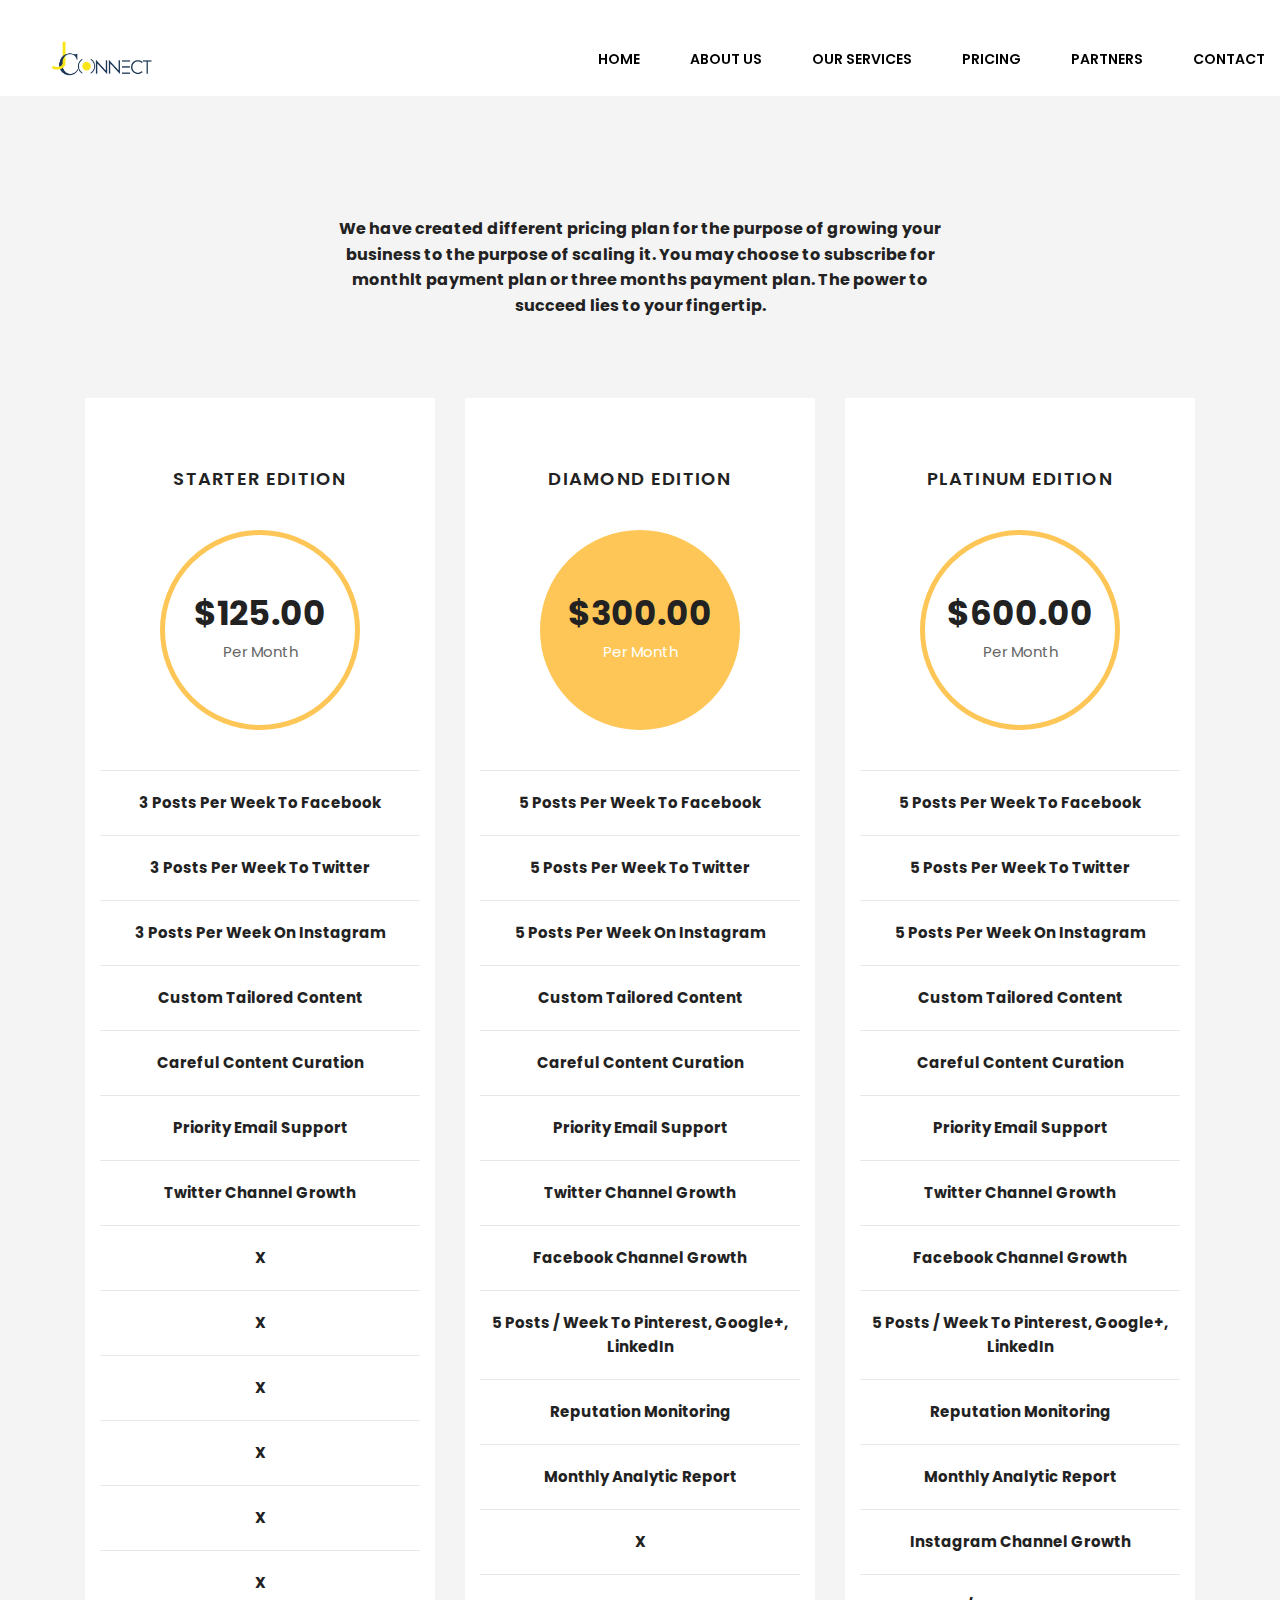
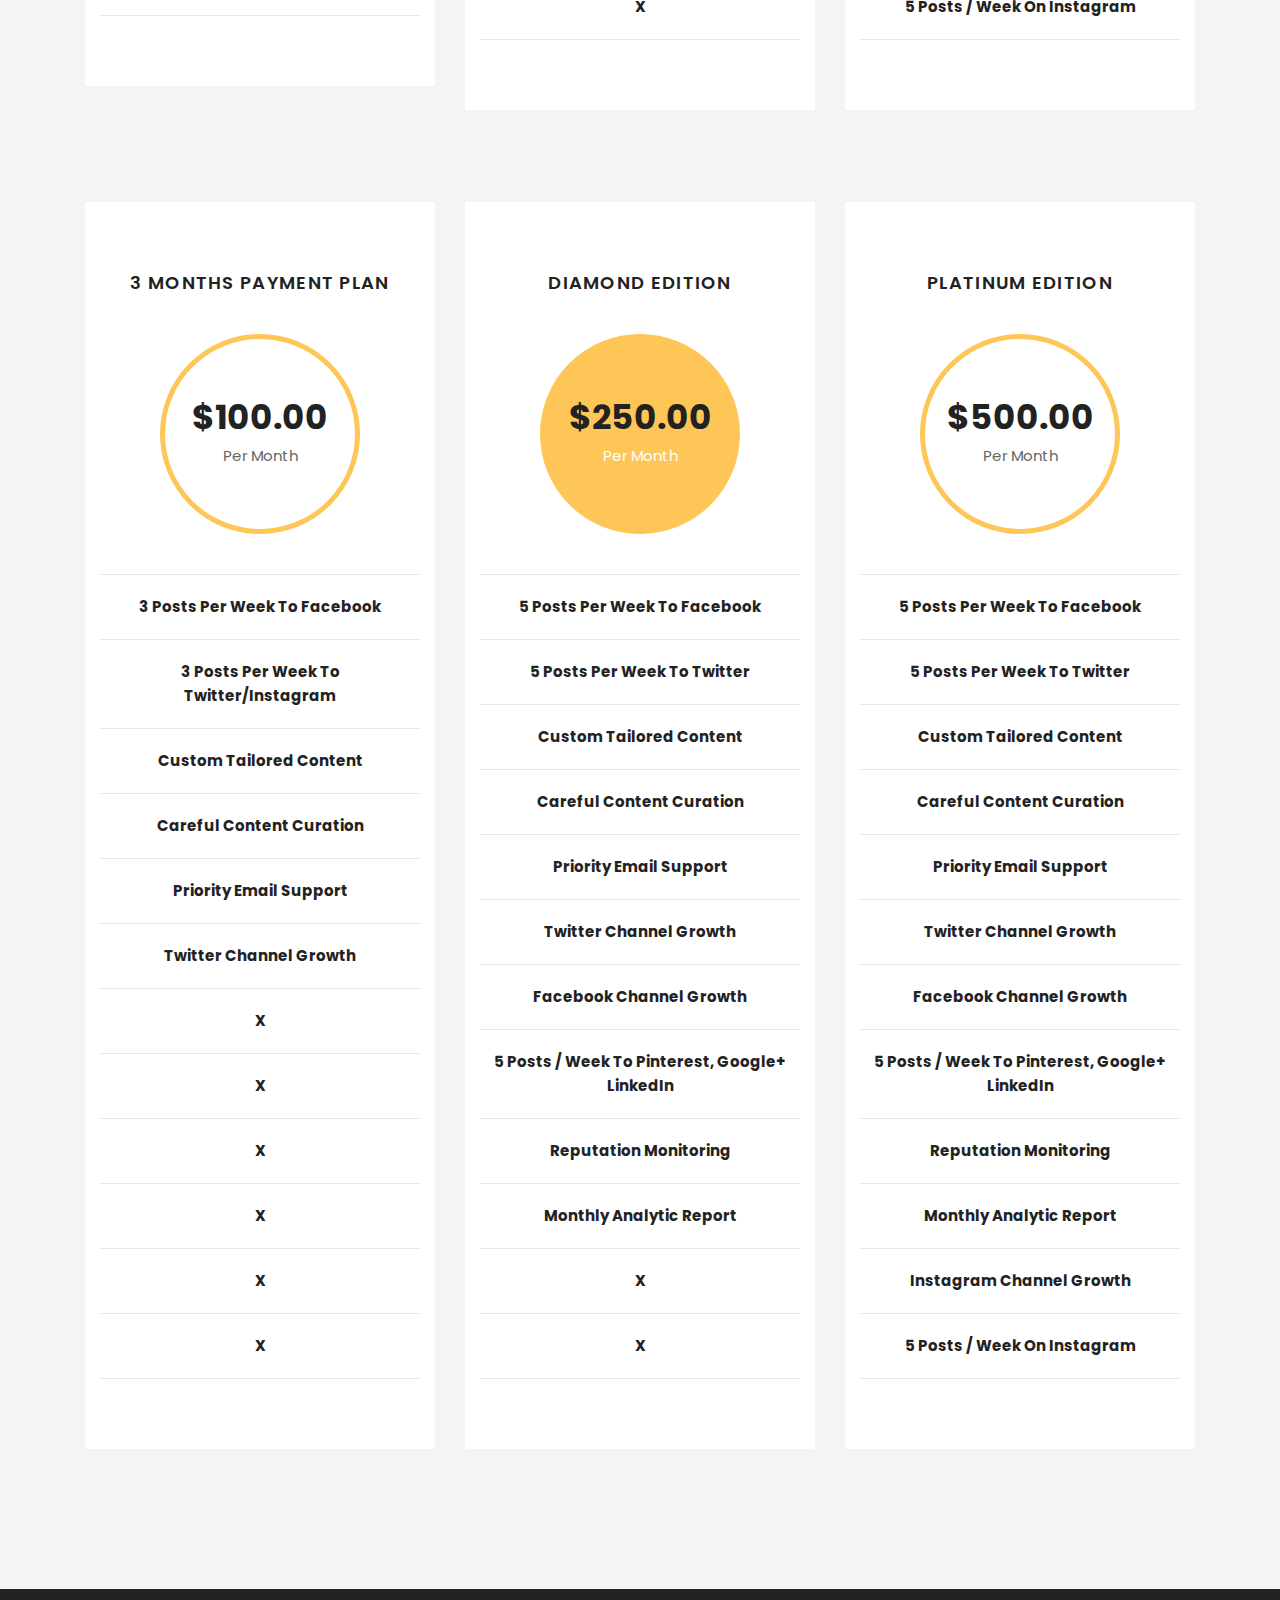
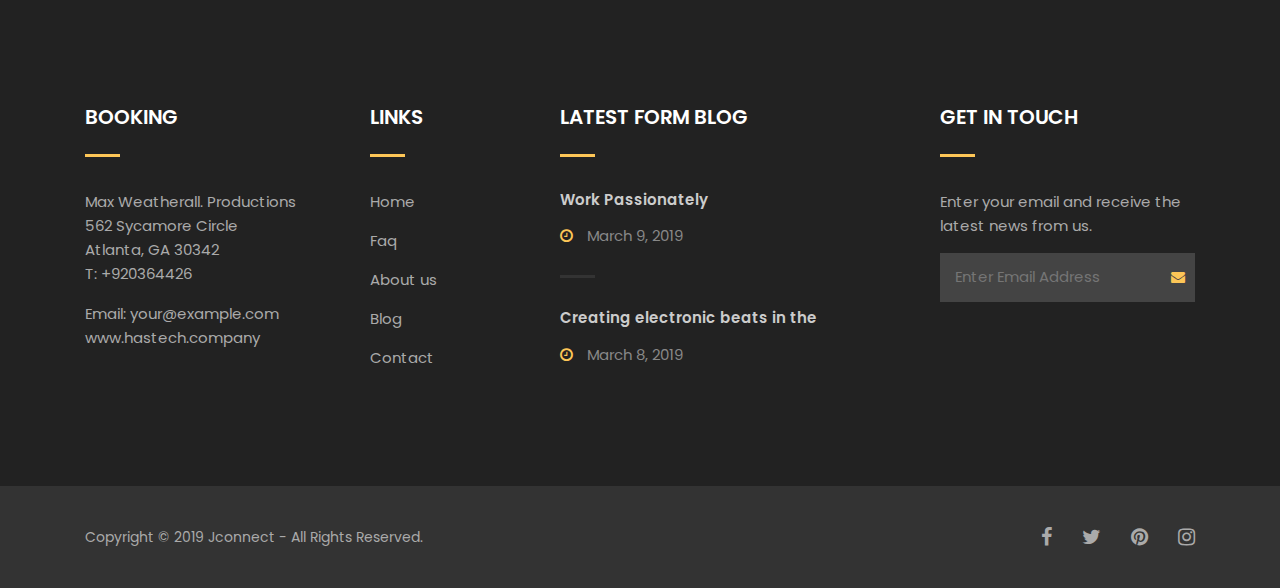
<file: pricing.html>
<!DOCTYPE html>
<html class="no-js" lang="zxx">


<!-- Mirrored from demo.hasthemes.com/trio-preview/trio/pricing.html by HTTrack Website Copier/3.x [XR&CO'2014], Sun, 10 Feb 2019 15:02:27 GMT -->
<head>
    <meta charset="utf-8">
    <meta http-equiv="X-UA-Compatible" content="IE=edge">
    <meta name="viewport" content="width=device-width, initial-scale=1">
    <meta name="description" content="meta description">

    <title>Jconnect</title>

    <!--=== Favicon ===-->
<link rel="shortcut icon" href="assets/img/favicon.png" type="image/x-icon"/>

<!--== Google Fonts ==-->
<link href="https://fonts.googleapis.com/css?family=Poppins:300,400,400i,500,600,700%7CPlayfair+Display:400,400i" rel="stylesheet">

<!--=== All Plugins CSS ===-->
<link href="assets/css/plugins.css" rel="stylesheet">
<!--=== All Vendor CSS ===-->
<link href="assets/css/vendor.css" rel="stylesheet">
<!--=== Main Style CSS ===-->
<link href="assets/css/style.min.css" rel="stylesheet">

<!-- Modernizer JS -->
<script src="assets/js/modernizr-2.8.3.min.js"></script>

<!--[if lt IE 9]>
<script src="//oss.maxcdn.com/html5shiv/3.7.2/html5shiv.min.js"></script>
<script src="//oss.maxcdn.com/respond/1.4.2/respond.min.js"></script>
<![endif]-->

</head>
<style>
.main-menu > li > a {
  color: black !important;
}
</style>
<body class="preloader-active">

<!--== Start PreLoader Wrap ==-->
<div class="preloader-area-wrap">
    <div class="spinner d-flex justify-content-center align-items-center h-100">
        <div class="bounce1"></div>
        <div class="bounce2"></div>
        <div class="bounce3"></div>
    </div>
</div>
<!--== End PreLoader Wrap ==-->

<!--== Start Off Canvas Area Wrapper ==-->
<aside class="off-canvas-search-box">
    <!-- Off Canvas Overlay -->
    <div class="off-canvas-overlay"></div>

    <!--== Start Search Box Area ==-->
    <div class="search-box-wrapper text-center">
        <div class="search-box-content">
            <form action="#" method="post">
                <input type="search" placeholder="Search"/>
                <button class="btn-search"><i class="fa fa-search"></i></button>
            </form>
        </div>
    </div>
    <!--== End Search Box Area ==-->
</aside>
<!--== End Off Canvas Area Wrapper ==-->

<!--== Start Header Area Wrapper ==-->
<header class="header-area-wrapper transparent-header black-header header-padding sticky-header">
    <div class="container-fluid">
        <div class="row">
            <!-- Mobile Responsive Menu -->
            <div class="col-3 d-block d-lg-none">
                <button class="mobile-menu"><i class="fa fa-bars"></i></button>
            </div>

            <!-- Start Logo Area Wrap -->
            <div class="col-6 col-lg-2 text-center text-lg-left">
                <a href="index.html" class="logo-wrap d-block">
                    <img src="assets/img/logo-black.png" class="sticky-logo resize-logo" alt="Black Logo"/>
                </a>
            </div>
            <!-- End Logo Area Wrap -->

            <!-- Start Main Navigation Wrap -->
            <div class="col-3 col-lg-10 col-xl-9 my-auto ml-auto position-static">
                <div class="header-right-area d-flex justify-content-end align-items-center">
                    <div class="navigation-area-wrap d-none d-lg-block">
                        <nav class="main-navigation">
                            <ul class="main-menu nav justify-content-end">
                                <li class="dropdown-navbar"><a href="index.html">Home</a></li>
                                <li class="dropdown-navbar"><a href="about-modern.html">About Us</a></li>
                                <li class="dropdown-navbar"><a href="services.html">Our Services</a></li>
                                <!-- <li class="dropdown-navbar"><a href="team-3.html">Our Team</a></li> -->
                                <li class="dropdown-navbar"><a href="pricing.html">Pricing</a></li>
                                <!-- <li class="dropdown-navbar"><a href="faq.html">Faq</a></li> -->
                                <li class="dropdown-navbar"><a href="partner.html">Partners</a></li>
                                <li class="dropdown-navbar"><a href="contact-creative.html">Contact</a></li>
                            </ul>
                        </nav>
                    </div>

                    <!-- <div class="off-canvas-area-wrap">
                        <button class="search-box-open d-block d-lg-none"><i class="fa fa-search"></i></button>
                        <button class="off-canvas-btn d-none d-lg-block"><i class="fa fa-bars"></i></button>
                    </div> -->
                </div>
            </div>
            <!-- End Main Navigation Wrap -->
        </div>
    </div>
</header>
<br><br><br><br>
<!--== End Header Area Wrapper ==-->

<!--== Start Page Content Wrapper ==-->
<div class="page-wrapper">
    <!-- Start Pricing Hero Area -->
    <!-- <section class="pricing-hero-area hv-100 parallaxBg bg-img" data-bg="assets/img/pricing/pricing-bg.jpg">
        <div class="container h-100">
            <div class="row align-items-center h-100">
                <div class="col-xl-7 m-auto text-center">
                    <div class="about-us-content">
                        <h2>Pricing</h2>
                        <p>Map where your photos were taken and discover local points of interest. There’s also a
                            flip-out</p>
                    </div>
                </div>
            </div>
        </div>
    </section> -->
    <!-- End Pricing Hero Area -->

    <!-- Start Pricing Content Area -->
    <section class="pricing-content-wrapper bg-offwhite pt-120 pt-md-80 pt-sm-60 pb-120 pb-md-80 pb-sm-60">
        <div class="container">
            <div class="row">
                <div class="col-xl-7 m-auto text-center">
                    <div class="pricing-title-area mb-80 mb-md-60 mb-sm-50">
                        <!-- <h2>Trusted by over 15.000+ People</h2> -->
                        <p> We have created different pricing plan for the purpose of growing your business to the purpose of scaling it. You may choose to subscribe for monthlt payment plan or three months payment plan. The power to succeed lies to your fingertip. </p>
                    </div>
                </div>
            </div>

            <div class="row mtm-30">
                <div class="col-md-6 col-lg-4 text-center">
                    <!-- Start single Pricing Item -->
                    <div class="pricing-item-wrap">
                        <h3 class="pricing__title">Starter Edition</h3>
                        <div class="pricing__info">
                            <div class="pricing__info_inner">
                                <span class="pricing__info__amount">$125.00</span>
                                <span class="pricing__info__duration">Per Month</span>
                            </div>
                        </div>

                        <ul class="pricing__package-feature">
                            <li><strong>3 Posts Per Week To Facebook</strong></li>
                            <li><strong>3 Posts Per Week To Twitter</strong></li>
                            <li><strong>3 Posts Per Week On Instagram</strong></li>
                            <li><strong>Custom Tailored Content</strong></li>
                            <li><strong>Careful Content Curation</strong></li>
                            <li><strong>Priority Email Support</strong></li>
                            <li><strong>Twitter Channel Growth</strong></li>
                            <li><strong>X</strong></li>
                            <li><strong>X</strong></li>
                            <li><strong>X</strong></li>
                           <li><strong>X</strong></li>
                           <li><strong>X</strong></li>
                           <li><strong>X</strong></li>
                        </ul>

                        <!-- <a href="#" class="btn btn-event">Sing Up</a> -->
                    </div>
                    <!-- End single Pricing Item -->
                </div>

                <div class="col-md-6 col-lg-4 text-center">
                    <!-- Start single Pricing Item -->
                    <div class="pricing-item-wrap pricing-item-wrap--feature">
                        <h3 class="pricing__title">Diamond Edition</h3>
                        <div class="pricing__info">
                            <div class="pricing__info_inner">
                                <span class="pricing__info__amount">$300.00</span>
                                <span class="pricing__info__duration">Per Month</span>
                            </div>
                        </div>

                        <ul class="pricing__package-feature">
                            <li><strong>5 Posts Per Week To Facebook</strong></li>
                            <li><strong>5 Posts Per Week To Twitter</strong></li>
                            <li><strong>5 Posts Per Week On Instagram</strong></li>
                            <li><strong>Custom Tailored Content</strong> </li>
                            <li><strong>Careful Content Curation</strong></li>
                            <li><strong>Priority Email Support</strong></li>
                            <li><strong>Twitter Channel Growth</strong></li>
                            <li><strong>Facebook Channel Growth</strong></li>
                            <li><strong>5 Posts / Week To Pinterest, Google+, LinkedIn</strong></li>
                            <li><strong>Reputation Monitoring</strong></li>
                            <li><strong>Monthly Analytic Report</strong></li>
                            <li><strong>X</strong></li>
                            <li><strong>X</strong></li>
                        </ul>

                        <!-- <a href="#" class="btn btn-event">Sing Up</a> -->
                    </div>
                    <!-- End single Pricing Item -->
                </div>

                <div class="col-md-6 col-lg-4 text-center">
                    <!-- Start single Pricing Item -->
                    <div class="pricing-item-wrap">
                        <h3 class="pricing__title">Platinum Edition</h3>
                        <div class="pricing__info">
                            <div class="pricing__info_inner">
                                <span class="pricing__info__amount">$600.00</span>
                                <span class="pricing__info__duration">Per Month</span>
                            </div>
                        </div>

                        <ul class="pricing__package-feature">
                            <li><strong>5 Posts Per Week To Facebook</strong></li>
                            <li><strong>5 Posts Per Week To Twitter</strong></li>
                            <li><strong>5 Posts Per Week On Instagram</strong></li>
                            <li><strong>Custom Tailored Content</strong></li>
                            <li><strong>Careful Content Curation</strong></li>
                            <li><strong>Priority Email Support</strong></li>
                            <li><strong>Twitter Channel Growth</strong></li>
                            <li><strong>Facebook Channel Growth</strong></li>
                            <li><strong>5 Posts / Week To Pinterest, Google+, LinkedIn</strong></li>
                            <li><strong>Reputation Monitoring</strong></li>
                            <li><strong>Monthly Analytic Report</strong></li>
                            <li><strong>Instagram Channel Growth</strong></li>
                            <li><strong>5 Posts / Week On Instagram</strong></li>
                        </ul>

                        <!-- <a href="#" class="btn btn-event">Sing Up</a> -->
                    </div>
                    <!-- End single Pricing Item -->
                </div>
            </div>
            <br><br><br>
            <div class="row mtm-30">
                <div class="col-md-6 col-lg-4 text-center">
                    <!-- Start single Pricing Item -->
                    <div class="pricing-item-wrap">
                        <h3 class="pricing__title">3 Months payment plan</h3>
                        <div class="pricing__info">
                            <div class="pricing__info_inner">
                                <span class="pricing__info__amount">$100.00</span>
                                <span class="pricing__info__duration">Per Month</span>
                            </div>
                        </div>

                        <ul class="pricing__package-feature">
                            <li><strong>3 Posts Per Week To Facebook</strong></li>
                            <li><strong>3 Posts Per Week To Twitter/Instagram</strong></li>
                            <li><strong>Custom Tailored Content</strong></li>
                            <li><strong>Careful Content Curation</strong></li>
                            <li><strong>Priority Email Support</strong></li>
                            <li><strong>Twitter Channel Growth</strong></li>
                            <li><strong>X</strong></li>
                            <li><strong>X</strong></li>
                            <li><strong>X</strong></li>
                            <li><strong>X</strong></li>
                            <li><strong>X</strong></li>
                            <li><strong>X</strong></li>
                        </ul>
                        <!-- <a href="#" class="btn btn-event">Sing Up</a> -->
                    </div>
                    <!-- End single Pricing Item -->
                </div>

                <div class="col-md-6 col-lg-4 text-center">
                    <!-- Start single Pricing Item -->
                    <div class="pricing-item-wrap pricing-item-wrap--feature">
                        <h3 class="pricing__title">Diamond Edition</h3>
                        <div class="pricing__info">
                            <div class="pricing__info_inner">
                                <span class="pricing__info__amount">$250.00</span>
                                <span class="pricing__info__duration">Per Month</span>
                            </div>
                        </div>

                        <ul class="pricing__package-feature">
                            <li><strong>5 Posts Per Week To Facebook</strong></li>
                            <li><strong>5 Posts Per Week To Twitter</strong></li>
                            <li><strong>Custom Tailored Content</strong></li>
                            <li><strong>Careful Content Curation</strong></li>
                            <li><strong>Priority Email Support</strong></li>
                            <li><strong>Twitter Channel Growth</strong></li>
                            <li><strong>Facebook Channel Growth</strong></li>
                            <li><strong>5 Posts / Week To Pinterest, Google+ LinkedIn</strong></li>
                            <li><strong>Reputation Monitoring</strong></li>
                            <li><strong>Monthly Analytic Report</strong></li>
                              <li><strong>X</strong></li>
                                <li><strong>X</strong></li>

                        </ul>

                        <!-- <a href="#" class="btn btn-event">Sing Up</a> -->
                    </div>
                    <!-- End single Pricing Item -->
                </div>

                <div class="col-md-6 col-lg-4 text-center">
                    <!-- Start single Pricing Item -->
                    <div class="pricing-item-wrap">
                        <h3 class="pricing__title">Platinum Edition</h3>
                        <div class="pricing__info">
                            <div class="pricing__info_inner">
                                <span class="pricing__info__amount">$500.00</span>
                                <span class="pricing__info__duration">Per Month</span>
                            </div>
                        </div>

                        <ul class="pricing__package-feature">
                            <li><strong>5 Posts Per Week To Facebook</strong></li>
                            <li><strong>5 Posts Per Week To Twitter</strong></li>
                            <li><strong>Custom Tailored Content</strong></li>
                            <li><strong>Careful Content Curation</strong></li>
                            <li><strong>Priority Email Support</strong></li>
                            <li><strong>Twitter Channel Growth</strong></li>
                            <li><strong>Facebook Channel Growth</strong></li>
                            <li><strong>5 Posts / Week To Pinterest, Google+ LinkedIn</strong></li>
                            <li><strong>Reputation Monitoring</strong></li>
                            <li><strong>Monthly Analytic Report</strong></li>
                            <li><strong>Instagram Channel Growth</strong></li>
                            <li><strong>5 Posts / Week On Instagram</strong></li>
                        </ul>

                        <!-- <a href="#" class="btn btn-event">Sing Up</a> -->
                    </div>
                    <!-- End single Pricing Item -->
                </div>
            </div>
        </div>
    </section>
    <!-- End Pricing Content Area -->
</div>
<!--== End Page Content Wrapper ==-->

<!--== Start Footer Area Wrapper ==-->
<footer class="footer-wrapper">
    <!-- Start Footer Widget Area -->
    <div class="footer-widget-wrapper pt-120 pt-md-80 pt-sm-60 pb-116 pb-md-78 pb-sm-60">
        <div class="container">
            <div class="row mtm-44">
                <!-- Start Single Widget Wrap -->
                <div class="col-lg-3 col-md-6">
                    <div class="single-widget-wrap">
                        <h3 class="widget-title">Booking</h3>
                        <div class="widget-body">
                            <div class="about-text">
                                <address>
                                    Max Weatherall. Productions <br>
                                    562 Sycamore Circle <br>
                                    Atlanta, GA 30342 <br>
                                    T: +920364426
                                </address>
                                <a href="mailto:your@example.com">Email: your@example.com</a><br>
                                <a href="https://www.hastech.company/" target="_blank">www.hastech.company</a>
                            </div>
                        </div>
                    </div>
                </div>
                <!-- End Single Widget Wrap -->

                <!-- Start Single Widget Wrap -->
                <div class="col-lg-2 col-md-6">
                    <div class="single-widget-wrap">
                        <h3 class="widget-title">Links</h3>
                        <div class="widget-body">
                            <ul class="widget-list">
                                <li><a href="index.html">Home</a></li>
                                <li><a href="faq.html">Faq</a></li>
                                <li><a href="about.html">About us</a></li>
                                <li><a href="blog.html">Blog</a></li>
                                <li><a href="contact.html">Contact</a></li>
                            </ul>
                        </div>
                    </div>
                </div>
                <!-- End Single Widget Wrap -->

                <!-- Start Single Widget Wrap -->
                <div class="col-lg-4 col-md-6">
                    <div class="single-widget-wrap">
                        <h3 class="widget-title">Latest Form Blog</h3>
                        <div class="widget-body">
                            <div class="latest-blog-widget">
                                <div class="single-blog-item">
                                    <h3><a href="blog-details.html">Work Passionately</a></h3>
                                    <span class="post-date"><i class="fa fa-clock-o"></i>  March 9, 2019</span>
                                </div>
                                <div class="single-blog-item">
                                    <h3><a href="blog-details.html">Creating electronic beats in the</a></h3>
                                    <span class="post-date"><i class="fa fa-clock-o"></i>  March 8, 2019</span>
                                </div>
                            </div>
                        </div>
                    </div>
                </div>
                <!-- End Single Widget Wrap -->

                <!-- Start Single Widget Wrap -->
                <div class="col-lg-3 col-md-6">
                    <div class="single-widget-wrap">
                        <h3 class="widget-title">Get In Touch</h3>
                        <div class="widget-body">
                            <div class="newsletter-widget-wrap">
                                <p>Enter your email and receive the latest news from us.</p>
                                <div class="newsletter-form-wrap">
                                    <form action="https://company.us19.list-manage.com/subscribe/post?u=2f2631cacbe4767192d339ef2&amp;id=24db23e68a"
                                          method="post" id="mc-form" class="mc-form">
                                        <input type="email" id="mc-email" placeholder="Enter Email Address" required />
                                        <button class="btn-newsletter"><i class="fa fa-envelope"></i></button>
                                    </form>

                                    <!-- MailChimp Alerts Start -->
                                    <div class="mailchimp-alerts text-centre">
                                        <div class="mailchimp-submitting"></div>
                                        <div class="mailchimp-success"></div>
                                        <div class="mailchimp-error"></div>
                                    </div>
                                    <!-- MailChimp Alerts End -->
                                </div>
                            </div>
                        </div>
                    </div>
                </div>
                <!-- End Single Widget Wrap -->
            </div>
        </div>
    </div>
    <!-- End Footer Widget Area -->

    <!-- Start Footer Bottom Area -->
    <div class="footer-bottom-area">
        <div class="container">
            <div class="row align-items-center">
                <div class="col-md-6 col-sm-7 order-last">
                    <div class="footer-copyright-area mt-xs-10 text-center text-sm-left">
                        <p>Copyright © 2019 Jconnect - All Rights Reserved.</p>
                    </div>
                </div>
                <div class="col-md-6 col-sm-5 order-first order-sm-last">
                    <div class="footer-social-icons nav justify-content-center justify-content-md-end">
                        <a href="#" target="_blank" class="trio-tooltip" data-tippy-content="Facebook"><i class="fa fa-facebook"></i></a>
                        <a href="#" target="_blank" class="trio-tooltip" data-tippy-content="Twitter"><i class="fa fa-twitter"></i></a>
                        <a href="#" target="_blank" class="trio-tooltip" data-tippy-content="Pinterest"><i class="fa fa-pinterest"></i></a>
                        <a href="#" target="_blank" class="trio-tooltip" data-tippy-content="Instagram"><i class="fa fa-instagram"></i></a>
                    </div>
                </div>
            </div>
        </div>
    </div>
    <!-- End Footer Bottom Area -->
</footer>
<!--== End Footer Area Wrapper ==-->

<!--== Start Off Canvas Area Wrapper ==-->
<aside class="off-canvas-area-wrapper">
    <!-- Off Canvas Overlay -->
    <div class="off-canvas-overlay"></div>

    <!-- Start Off Canvas Content Area -->
    <div class="off-canvas-content-wrap">
        <div class="off-canvas-content">
            <!-- Start Search Box Wrap -->
            <div class="search-box-wrap off-canvas-item">
                <form action="#" method="post">
                    <input type="search" placeholder="Search.."/>
                    <button class="btn-search"><i class="fa fa-search"></i></button>
                </form>
            </div>

            <!-- Start About Content Wrap -->
            <div class="about-content off-canvas-item">
                <h2>Who We Are</h2>
                <p>Organic seitan post-ironic, four loko bicycle rights art party tousled. Mlkshk tote bag stumptown.</p>
            </div>

            <!-- Start Useful Links Content -->
            <div class="useful-link-wrap off-canvas-item">
                <h2>Useful Links</h2>

                <ul class="useful-link-menu">
                    <li><a href="index.html">Home</a></li>
                    <li><a href="shop.html">Shop</a></li>
                    <li><a href="about.html">About Us</a></li>
                    <li><a href="blog.html">Blog</a></li>
                    <li><a href="contact.html">Contact</a></li>
                </ul>
            </div>

            <!-- Start Social Links Content -->
            <div class="social-links-wrap off-canvas-item">
                <h2>Connect</h2>

                <div class="social-links">
                    <a href="#" class="trio-tooltip" data-tippy-content="Facebook"><i class="fa fa-facebook"></i></a>
                    <a href="#" class="trio-tooltip" data-tippy-content="Twitter"><i class="fa fa-twitter"></i></a>
                    <a href="#" class="trio-tooltip" data-tippy-content="Pinterest"><i class="fa fa-pinterest"></i></a>
                    <a href="#" class="trio-tooltip" data-tippy-content="Instagram"><i class="fa fa-instagram"></i></a>
                </div>
            </div>
        </div>

        <!-- Off Canvas Close Icon -->
        <button class="btn-close trio-tooltip" data-tippy-content="Close" data-tippy-placement="left"><i
                class="fa fa-close"></i></button>
    </div>
    <!-- End Off Canvas Content Area -->
</aside>
<!--== End Off Canvas Area Wrapper ==-->

<!--== Start Off Canvas Area Wrapper ==-->
<aside class="off-canvas-responsive-menu">
    <!-- Off Canvas Overlay -->
    <div class="off-canvas-overlay"></div>

    <!-- Start Off Canvas Content Area -->
    <div class="off-canvas-content-wrap">
        <div class="off-canvas-content">

        </div>
        <!-- Off Canvas Close Icon -->
        <button class="btn-close trio-tooltip" data-tippy-content="Close" data-tippy-placement="right"><i class="fa fa-close"></i></button>
    </div>
    <!-- End Off Canvas Content Area -->
</aside>
<!--== End Off Canvas Area Wrapper ==-->

<!--=== Start Quick View Content Wrapper ==-->
<div class="modal fade" id="quick-view">
    <div class="modal-dialog modal-dialog-centered">
        <div class="modal-content">
            <div class="modal-body">
                <div class="quick-view-content-wrap">
                    <div class="row">
                        <!-- Start Product Thumbnail Area -->
                        <div class="col-md-6">
                            <div class="product-thumb-area">
                                <div class="ht-slick-slider dots-style-three prod-thumb-inner"
                                     data-slick='{"slidesToShow": 1, "infinite": false, "dots": true}'>
                                    <figure class="port-details-thumb-item">
                                        <img src="assets/img/home-landing-page/portfolio/05.jpg" alt="product"/>
                                    </figure>
                                    <figure class="port-details-thumb-item">
                                        <img src="assets/img/home-landing-page/portfolio/02.jpg" alt="product"/>
                                    </figure>
                                    <figure class="port-details-thumb-item">
                                        <img src="assets/img/home-landing-page/portfolio/03.jpg" alt="product"/>
                                    </figure>
                                </div>
                            </div>
                        </div>
                        <!-- End Product Thumbnail Area -->

                        <!-- Start Product Info Area -->
                        <div class="col-md-6">
                            <div class="product-details-info-content-wrap">
                                <div class="prod-details-info-content">
                                    <h2>Lamp Shade</h2>
                                    <div class="price-group">
                                        <span class="price">$9.99</span>
                                    </div>

                                    <p>Created from either wood or recycled materials, it can be moulded into just about
                                        any
                                        shape and hardens to provide a hard shell. Additives can make it water
                                        resistant.</p>

                                    <div class="product-action mt-38 mb-20">
                                        <div class="action-top mb-40">
                                            <div class="pro-qty mr-10">
                                                <input type="text" id="quantity" title="Quantity" value="1"/>
                                            </div>
                                            <button class="btn btn-brand">Add to Cart</button>
                                        </div>

                                        <button class="btn-wishlist trio-tooltip" data-tippy-content="Add to Wishlist">
                                            <i
                                                    class="fa fa-heart-o"></i>Add to Wishlist
                                        </button>
                                    </div>

                                    <div class="port-details-con-inner">
                                        <div class="single-post-details__footer m-0">
                                            <div class="single-post-details__footer__item">
                                                <div class="footer-item-left">
                                                    <h5 class="item-head"><i class="fa fa-tags"></i> Categories:</h5>
                                                </div>
                                                <div class="footer-item-right">
                                                    <ul class="cate-list nav">
                                                        <li><a href="#">Design</a></li>
                                                        <li><a href="#">Interior</a></li>
                                                        <li><a href="#">Multi</a></li>
                                                    </ul>
                                                </div>
                                            </div>

                                            <div class="single-post-details__footer__item">
                                                <div class="footer-item-left">
                                                    <h5 class="item-head"><i class="fa fa-share-alt"></i> Share:</h5>
                                                </div>

                                                <div class="footer-item-right">
                                                    <div class="share-item">
                                                        <a href="#" class="trio-tooltip"
                                                           data-tippy-content="Share On Facebook"><i
                                                                class="fa fa-facebook"></i></a>
                                                        <a href="#" class="trio-tooltip"
                                                           data-tippy-content="Share On Twitter"><i
                                                                class="fa fa-twitter"></i></a>
                                                        <a href="#" class="trio-tooltip"
                                                           data-tippy-content="Share On Google Plus"><i
                                                                class="fa fa-google-plus"></i></a>
                                                    </div>
                                                </div>
                                            </div>
                                        </div>
                                    </div>
                                </div>
                            </div>
                        </div>
                        <!-- End Product Info Area -->
                    </div>
                </div>
            </div>

            <button type="button" class="close" data-dismiss="modal"><span>&times;</span></button>
        </div>
    </div>
</div>
<!--=== End Quick View Content Wrapper ==-->

<!--=======================Javascript============================-->
<!--=== All Vendor Js ===-->
<script src="assets/js/vendor.js"></script>
<!--=== All Plugins Js ===-->
<script src="assets/js/plugins.js"></script>
<!--=== Active Js ===-->
<script src="assets/js/active.min.js"></script>

<!--=== Revolution Slider Js ===-->
<script src="assets/js/revslider/jquery.themepunch.tools.min.js"></script>
<script src="assets/js/revslider/jquery.themepunch.revolution.min.js"></script>

<!-- SLIDER REVOLUTION 5.0 EXTENSIONS  (Load Extensions only on Local File Systems !  The following part can be removed on Server for On Demand Loading) -->
<script src="assets/js/revslider/extensions/revolution.extension.actions.min.js"></script>
<script src="assets/js/revslider/extensions/revolution.extension.carousel.min.js"></script>
<script src="assets/js/revslider/extensions/revolution.extension.kenburn.min.js"></script>
<script src="assets/js/revslider/extensions/revolution.extension.layeranimation.min.js"></script>
<script src="assets/js/revslider/extensions/revolution.extension.migration.min.js"></script>
<script src="assets/js/revslider/extensions/revolution.extension.navigation.min.js"></script>
<script src="assets/js/revslider/extensions/revolution.extension.parallax.min.js"></script>
<script src="assets/js/revslider/extensions/revolution.extension.slideanims.min.js"></script>
<script src="assets/js/revslider/extensions/revolution.extension.video.min.js"></script>

<script src="assets/js/revslider/revslider-active.js"></script>
</body>

<!-- Mirrored from demo.hasthemes.com/trio-preview/trio/pricing.html by HTTrack Website Copier/3.x [XR&CO'2014], Sun, 10 Feb 2019 15:02:27 GMT -->
</html>
</file>
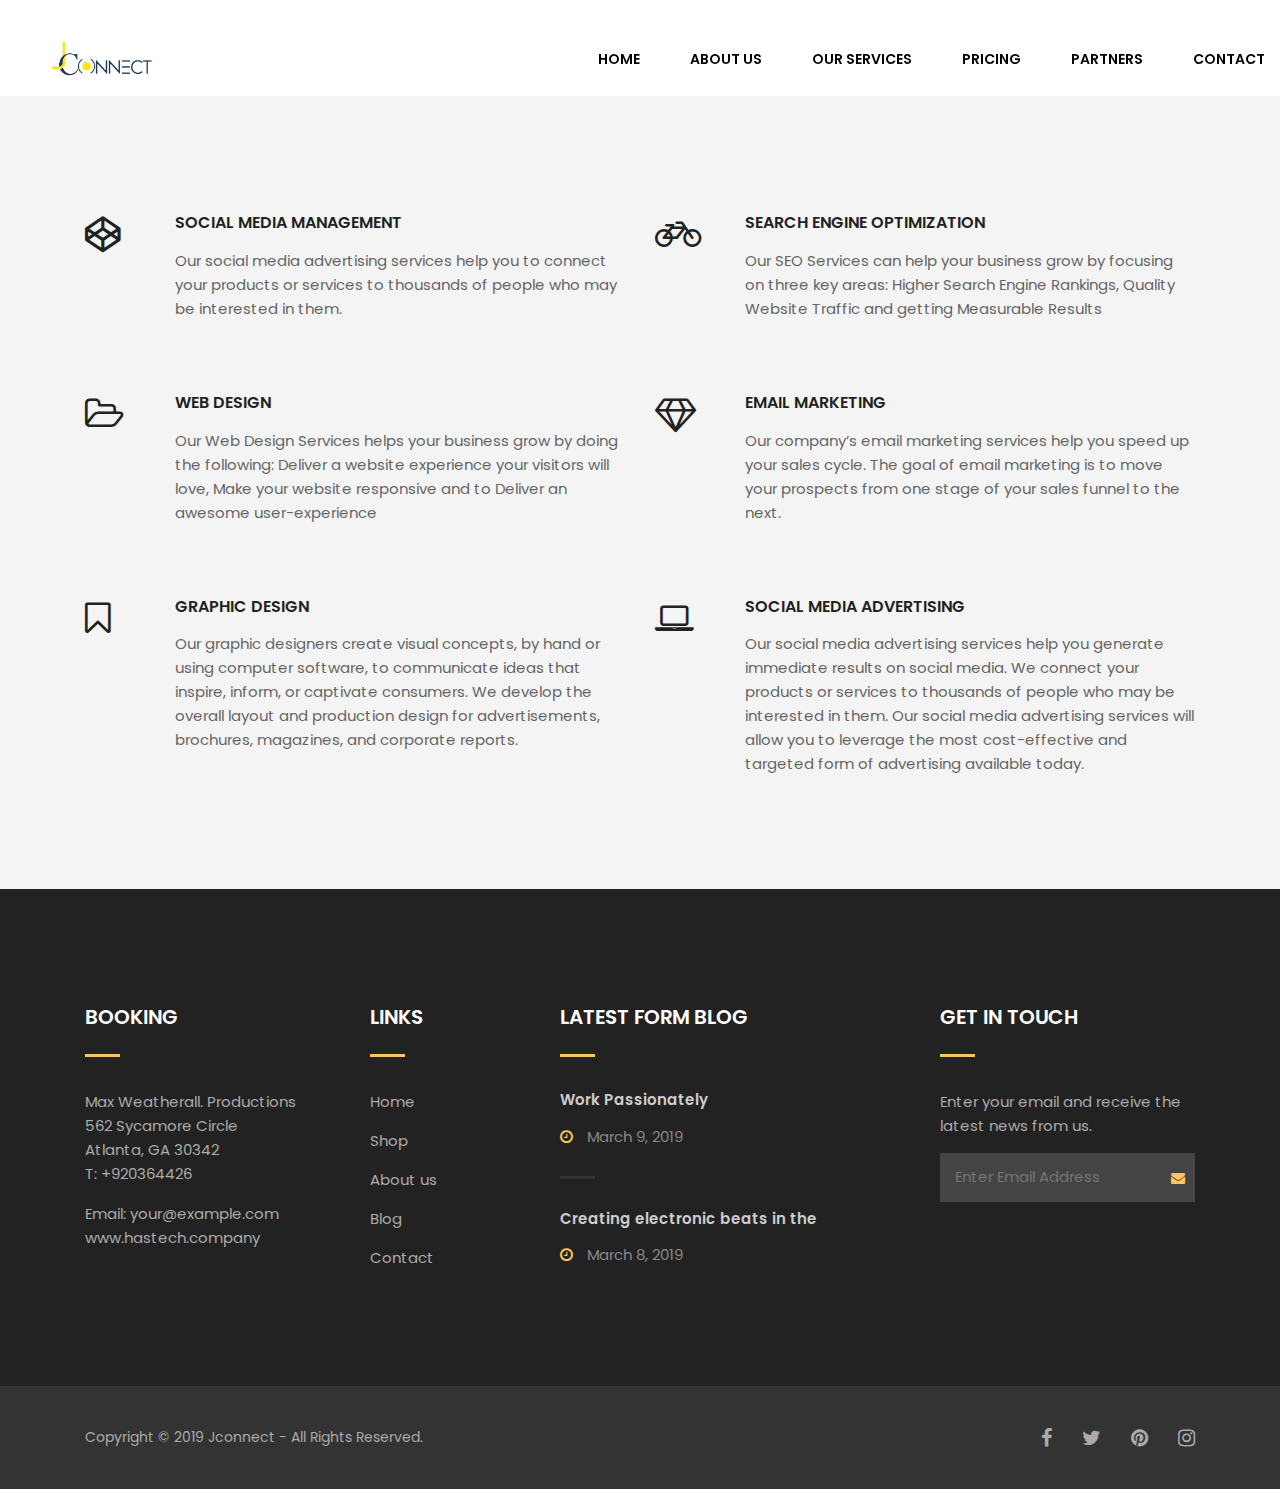
<file: services.html>
<!DOCTYPE html>
<html class="no-js" lang="zxx">


<!-- Mirrored from demo.hasthemes.com/trio-preview/trio/services.html by HTTrack Website Copier/3.x [XR&CO'2014], Sun, 10 Feb 2019 15:02:06 GMT -->
<head>
    <meta charset="utf-8">
    <meta http-equiv="X-UA-Compatible" content="IE=edge">
    <meta name="viewport" content="width=device-width, initial-scale=1">
    <meta name="description" content="meta description">

    <title>Jconnect</title>

    <!--=== Favicon ===-->
<link rel="shortcut icon" href="assets/img/favicon.png" type="image/x-icon"/>

<!--== Google Fonts ==-->
<link href="https://fonts.googleapis.com/css?family=Poppins:300,400,400i,500,600,700%7CPlayfair+Display:400,400i" rel="stylesheet">

<!--=== All Plugins CSS ===-->
<link href="assets/css/plugins.css" rel="stylesheet">
<!--=== All Vendor CSS ===-->
<link href="assets/css/vendor.css" rel="stylesheet">
<!--=== Main Style CSS ===-->
<link href="assets/css/style.min.css" rel="stylesheet">

<!-- Modernizer JS -->
<script src="assets/js/modernizr-2.8.3.min.js"></script>

<!--[if lt IE 9]>
<script src="//oss.maxcdn.com/html5shiv/3.7.2/html5shiv.min.js"></script>
<script src="//oss.maxcdn.com/respond/1.4.2/respond.min.js"></script>
<![endif]-->

</head>
<style>
.main-menu > li > a {
  color: black !important;
}
</style>
<body class="preloader-active">

<!--== Start PreLoader Wrap ==-->
<div class="preloader-area-wrap">
    <div class="spinner d-flex justify-content-center align-items-center h-100">
        <div class="bounce1"></div>
        <div class="bounce2"></div>
        <div class="bounce3"></div>
    </div>
</div>
<!--== End PreLoader Wrap ==-->

<!--== Start Header Area Wrapper ==-->
<header class="header-area-wrapper transparent-header black-header header-padding sticky-header">
    <div class="container-fluid">
        <div class="row">
            <!-- Mobile Responsive Menu -->
            <div class="col-3 d-block d-lg-none">
                <button class="mobile-menu"><i class="fa fa-bars"></i></button>
            </div>

            <!-- Start Logo Area Wrap -->
            <div class="col-6 col-lg-2 text-center text-lg-left">
                <a href="index.html" class="logo-wrap d-block">
                    <img src="assets/img/logo-black.png" class="sticky-logo resize-logo" alt="Black Logo"/>
                </a>
            </div>
            <!-- End Logo Area Wrap -->

            <!-- Start Main Navigation Wrap -->
            <div class="col-3 col-lg-10 col-xl-9 my-auto ml-auto position-static">
                <div class="header-right-area d-flex justify-content-end align-items-center">
                    <div class="navigation-area-wrap d-none d-lg-block">
                        <nav class="main-navigation">
                            <ul class="main-menu nav justify-content-end">
                                <li class="dropdown-navbar"><a href="index.html">Home</a></li>
                                <li class="dropdown-navbar"><a href="about-modern.html">About Us</a></li>
                                <li class="dropdown-navbar"><a href="services.html">Our Services</a></li>
                                <!-- <li class="dropdown-navbar"><a href="team-3.html">Our Team</a></li> -->
                                <li class="dropdown-navbar"><a href="pricing.html">Pricing</a></li>
                                <!-- <li class="dropdown-navbar"><a href="faq.html">Faq</a></li> -->
                                <li class="dropdown-navbar"><a href="partner.html">Partners</a></li>
                                <li class="dropdown-navbar"><a href="contact-creative.html">Contact</a></li>
                            </ul>
                        </nav>
                    </div>

                    <!-- <div class="off-canvas-area-wrap">
                        <button class="search-box-open d-block d-lg-none"><i class="fa fa-search"></i></button>
                        <button class="off-canvas-btn d-none d-lg-block"><i class="fa fa-bars"></i></button>
                    </div> -->
                </div>
            </div>
            <!-- End Main Navigation Wrap -->
        </div>
    </div>
</header>
<br>
<!--== End Header Area Wrapper ==-->

<!--== Start Page Content Wrapper ==-->
<div class="page-wrapper">
    <!--== Start Service Hero Area ==-->
    <!-- <section class="service-hero-area hv-100 parallaxBg bg-img" data-bg="assets/img/services/service-2.jpg">
        <div class="container h-100">
            <div class="row align-items-center h-100">
                <div class="col-lg-11 text-center m-auto">
                    <div class="about-us-content white mt-sm-70 mt-md-70">
                        <h2>The Best Solution For Your Business</h2>
                        <p class="paragraph-width">Map where your photos were taken and discover local points of
                            interest. There’s also a flip-out</p>
                    </div>
                </div>
            </div>
        </div>
    </section> -->
    <!--== End Service Hero Area ==-->
    <br><br><br>

    <!--== End Our Services Area ==-->

    <!--== Start Our Services Feature Area ==-->
    <section class="our-services-feature-area bg-offwhite pt-60 pt-md-66 pt-sm-46 pb-98 pb-md-60 pb-sm-40">
        <div class="container">
            <div class="row">
                <!-- Start Single Services Feature -->
                <div class="col-lg-6 col-sm-6">
                    <div class="single-welcome-feature d-flex">
                        <div class="feature-icon">
                            <i class="fa fa-codepen"></i>
                        </div>

                        <div class="feature-info">
                            <h3>SOCIAL MEDIA MANAGEMENT</h3>
                            <p>Our social media advertising services help you to connect your products or services to thousands of people who may be interested in them.</p>
                        </div>
                    </div>
                </div>
                <!-- End Single Services Feature -->

                <!-- Start Single Services Feature -->
                <div class="col-lg-6 col-sm-6">
                    <div class="single-welcome-feature d-flex">
                        <div class="feature-icon">
                            <i class="fa fa-bicycle"></i>
                        </div>

                        <div class="feature-info">
                            <h3>SEARCH ENGINE OPTIMIZATION</h3>
                            <p>Our SEO Services can help your business grow by focusing on three key areas:  Higher Search Engine Rankings, Quality Website Traffic and getting Measurable Results</p>
                        </div>
                    </div>
                </div>
                <!-- End Single Services Feature -->

                <!-- Start Single Services Feature -->
                <div class="col-lg-6 col-sm-6">
                    <div class="single-welcome-feature d-flex">
                        <div class="feature-icon">
                            <i class="fa fa-folder-open-o"></i>
                        </div>

                        <div class="feature-info">
                            <h3>WEB DESIGN</h3>
                            <p>Our Web Design Services helps your business grow by doing the following: Deliver a website experience your visitors will love, Make your website responsive and to  Deliver an awesome user-experience</p>
                        </div>
                    </div>
                </div>
                <!-- End Single Services Feature -->

                <!-- Start Single Services Feature -->
                <div class="col-lg-6 col-sm-6">
                    <div class="single-welcome-feature d-flex">
                        <div class="feature-icon">
                            <i class="fa fa-diamond"></i>
                        </div>

                        <div class="feature-info">
                            <h3>EMAIL MARKETING</h3>
                            <p>Our company’s email marketing services help you speed up your sales cycle. The goal of email marketing is to move your prospects from one stage of your sales funnel to the next.</p>
                        </div>
                    </div>
                </div>
                <!-- End Single Services Feature -->

                <!-- Start Single Services Feature -->
                <div class="col-lg-6 col-sm-6">
                    <div class="single-welcome-feature d-flex">
                        <div class="feature-icon">
                            <i class="fa fa-bookmark-o"></i>
                        </div>

                        <div class="feature-info">
                            <h3>Graphic Design</h3>
                            <p>Our graphic designers create visual concepts, by hand or using computer software, to communicate ideas that inspire, inform, or captivate consumers. We develop the overall layout and production design for advertisements, brochures, magazines, and corporate reports.</p>
                        </div>
                    </div>
                </div>
                <!-- End Single Services Feature -->

                <!-- Start Single Services Feature -->
                <div class="col-lg-6 col-sm-6">
                    <div class="single-welcome-feature d-flex">
                        <div class="feature-icon">
                            <i class="fa fa-laptop"></i>
                        </div>

                        <div class="feature-info">
                            <h3>SOCIAL MEDIA ADVERTISING</h3>
                            <p>Our social media advertising services help you generate immediate results on social media. We connect your products or services to thousands of people who may be interested in them. Our social media advertising services will allow you to leverage the most cost-effective and targeted form of advertising available today.</p>
                        </div>
                    </div>
                </div>
                <!-- End Single Services Feature -->
            </div>
        </div>
    </section>
    <!--== End Our Services Feature Area ==-->
</div>
<!--== End Page Content Wrapper ==-->

<!--== Start Footer Area Wrapper ==-->
<footer class="footer-wrapper">
    <!-- Start Footer Widget Area -->
    <div class="footer-widget-wrapper pt-120 pt-md-80 pt-sm-60 pb-116 pb-md-78 pb-sm-60">
        <div class="container">
            <div class="row mtm-44">
                <!-- Start Single Widget Wrap -->
                <div class="col-lg-3 col-md-6">
                    <div class="single-widget-wrap">
                        <h3 class="widget-title">Booking</h3>
                        <div class="widget-body">
                            <div class="about-text">
                                <address>
                                    Max Weatherall. Productions <br>
                                    562 Sycamore Circle <br>
                                    Atlanta, GA 30342 <br>
                                    T: +920364426
                                </address>
                                <a href="mailto:your@example.com">Email: your@example.com</a><br>
                                <a href="https://www.hastech.company/" target="_blank">www.hastech.company</a>
                            </div>
                        </div>
                    </div>
                </div>
                <!-- End Single Widget Wrap -->

                <!-- Start Single Widget Wrap -->
                <div class="col-lg-2 col-md-6">
                    <div class="single-widget-wrap">
                        <h3 class="widget-title">Links</h3>
                        <div class="widget-body">
                            <ul class="widget-list">
                                <li><a href="index.html">Home</a></li>
                                <li><a href="shop.html">Shop</a></li>
                                <li><a href="about.html">About us</a></li>
                                <li><a href="blog.html">Blog</a></li>
                                <li><a href="contact.html">Contact</a></li>
                            </ul>
                        </div>
                    </div>
                </div>
                <!-- End Single Widget Wrap -->

                <!-- Start Single Widget Wrap -->
                <div class="col-lg-4 col-md-6">
                    <div class="single-widget-wrap">
                        <h3 class="widget-title">Latest Form Blog</h3>
                        <div class="widget-body">
                            <div class="latest-blog-widget">
                                <div class="single-blog-item">
                                    <h3><a href="blog-details.html">Work Passionately</a></h3>
                                    <span class="post-date"><i class="fa fa-clock-o"></i>  March 9, 2019</span>
                                </div>
                                <div class="single-blog-item">
                                    <h3><a href="blog-details.html">Creating electronic beats in the</a></h3>
                                    <span class="post-date"><i class="fa fa-clock-o"></i>  March 8, 2019</span>
                                </div>
                            </div>
                        </div>
                    </div>
                </div>
                <!-- End Single Widget Wrap -->

                <!-- Start Single Widget Wrap -->
                <div class="col-lg-3 col-md-6">
                    <div class="single-widget-wrap">
                        <h3 class="widget-title">Get In Touch</h3>
                        <div class="widget-body">
                            <div class="newsletter-widget-wrap">
                                <p>Enter your email and receive the latest news from us.</p>
                                <div class="newsletter-form-wrap">
                                    <form action="https://company.us19.list-manage.com/subscribe/post?u=2f2631cacbe4767192d339ef2&amp;id=24db23e68a"
                                          method="post" id="mc-form" class="mc-form">
                                        <input type="email" id="mc-email" placeholder="Enter Email Address" required />
                                        <button class="btn-newsletter"><i class="fa fa-envelope"></i></button>
                                    </form>

                                    <!-- MailChimp Alerts Start -->
                                    <div class="mailchimp-alerts text-centre">
                                        <div class="mailchimp-submitting"></div>
                                        <div class="mailchimp-success"></div>
                                        <div class="mailchimp-error"></div>
                                    </div>
                                    <!-- MailChimp Alerts End -->
                                </div>
                            </div>
                        </div>
                    </div>
                </div>
                <!-- End Single Widget Wrap -->
            </div>
        </div>
    </div>
    <!-- End Footer Widget Area -->

    <!-- Start Footer Bottom Area -->
    <div class="footer-bottom-area">
        <div class="container">
            <div class="row align-items-center">
                <div class="col-md-6 col-sm-7 order-last">
                    <div class="footer-copyright-area mt-xs-10 text-center text-sm-left">
                        <p>Copyright © 2019 Jconnect - All Rights Reserved.</p>
                    </div>
                </div>
                <div class="col-md-6 col-sm-5 order-first order-sm-last">
                    <div class="footer-social-icons nav justify-content-center justify-content-md-end">
                        <a href="#" target="_blank" class="trio-tooltip" data-tippy-content="Facebook"><i class="fa fa-facebook"></i></a>
                        <a href="#" target="_blank" class="trio-tooltip" data-tippy-content="Twitter"><i class="fa fa-twitter"></i></a>
                        <a href="#" target="_blank" class="trio-tooltip" data-tippy-content="Pinterest"><i class="fa fa-pinterest"></i></a>
                        <a href="#" target="_blank" class="trio-tooltip" data-tippy-content="Instagram"><i class="fa fa-instagram"></i></a>
                    </div>
                </div>
            </div>
        </div>
    </div>
    <!-- End Footer Bottom Area -->
</footer>
<!--== End Footer Area Wrapper ==-->

<!--== Start Off Canvas Area Wrapper ==-->
<aside class="off-canvas-search-box">
    <!-- Off Canvas Overlay -->
    <div class="off-canvas-overlay"></div>

    <!--== Start Search Box Area ==-->
    <div class="search-box-wrapper text-center">
        <div class="search-box-content">
            <form action="#" method="post">
                <input type="search" placeholder="Search"/>
                <button class="btn-search"><i class="fa fa-search"></i></button>
            </form>
        </div>
    </div>
    <!--== End Search Box Area ==-->
</aside>
<!--== End Off Canvas Area Wrapper ==-->

<!--== Start Off Canvas Area Wrapper ==-->
<aside class="off-canvas-area-wrapper">
    <!-- Off Canvas Overlay -->
    <div class="off-canvas-overlay"></div>

    <!-- Start Off Canvas Content Area -->
    <div class="off-canvas-content-wrap">
        <div class="off-canvas-content">
            <!-- Start Search Box Wrap -->
            <div class="search-box-wrap off-canvas-item">
                <form action="#" method="post">
                    <input type="search" placeholder="Search.."/>
                    <button class="btn-search"><i class="fa fa-search"></i></button>
                </form>
            </div>

            <!-- Start About Content Wrap -->
            <div class="about-content off-canvas-item">
                <h2>Who We Are</h2>
                <p>Organic seitan post-ironic, four loko bicycle rights art party tousled. Mlkshk tote bag stumptown.</p>
            </div>

            <!-- Start Useful Links Content -->
            <div class="useful-link-wrap off-canvas-item">
                <h2>Useful Links</h2>

                <ul class="useful-link-menu">
                    <li><a href="index.html">Home</a></li>
                    <li><a href="shop.html">Shop</a></li>
                    <li><a href="about.html">About Us</a></li>
                    <li><a href="blog.html">Blog</a></li>
                    <li><a href="contact.html">Contact</a></li>
                </ul>
            </div>

            <!-- Start Social Links Content -->
            <div class="social-links-wrap off-canvas-item">
                <h2>Connect</h2>

                <div class="social-links">
                    <a href="#" class="trio-tooltip" data-tippy-content="Facebook"><i class="fa fa-facebook"></i></a>
                    <a href="#" class="trio-tooltip" data-tippy-content="Twitter"><i class="fa fa-twitter"></i></a>
                    <a href="#" class="trio-tooltip" data-tippy-content="Pinterest"><i class="fa fa-pinterest"></i></a>
                    <a href="#" class="trio-tooltip" data-tippy-content="Instagram"><i class="fa fa-instagram"></i></a>
                </div>
            </div>
        </div>

        <!-- Off Canvas Close Icon -->
        <button class="btn-close trio-tooltip" data-tippy-content="Close" data-tippy-placement="left"><i
                class="fa fa-close"></i></button>
    </div>
    <!-- End Off Canvas Content Area -->
</aside>
<!--== End Off Canvas Area Wrapper ==-->

<!--== Start Off Canvas Area Wrapper ==-->
<aside class="off-canvas-responsive-menu">
    <!-- Off Canvas Overlay -->
    <div class="off-canvas-overlay"></div>

    <!-- Start Off Canvas Content Area -->
    <div class="off-canvas-content-wrap">
        <div class="off-canvas-content">

        </div>
        <!-- Off Canvas Close Icon -->
        <button class="btn-close trio-tooltip" data-tippy-content="Close" data-tippy-placement="right"><i class="fa fa-close"></i></button>
    </div>
    <!-- End Off Canvas Content Area -->
</aside>
<!--== End Off Canvas Area Wrapper ==-->

<!--=== Start Quick View Content Wrapper ==-->
<div class="modal fade" id="quick-view">
    <div class="modal-dialog modal-dialog-centered">
        <div class="modal-content">
            <div class="modal-body">
                <div class="quick-view-content-wrap">
                    <div class="row">
                        <!-- Start Product Thumbnail Area -->
                        <div class="col-md-6">
                            <div class="product-thumb-area">
                                <div class="ht-slick-slider dots-style-three prod-thumb-inner"
                                     data-slick='{"slidesToShow": 1, "infinite": false, "dots": true}'>
                                    <figure class="port-details-thumb-item">
                                        <img src="assets/img/home-landing-page/portfolio/05.jpg" alt="product"/>
                                    </figure>
                                    <figure class="port-details-thumb-item">
                                        <img src="assets/img/home-landing-page/portfolio/02.jpg" alt="product"/>
                                    </figure>
                                    <figure class="port-details-thumb-item">
                                        <img src="assets/img/home-landing-page/portfolio/03.jpg" alt="product"/>
                                    </figure>
                                </div>
                            </div>
                        </div>
                        <!-- End Product Thumbnail Area -->

                        <!-- Start Product Info Area -->
                        <div class="col-md-6">
                            <div class="product-details-info-content-wrap">
                                <div class="prod-details-info-content">
                                    <h2>Lamp Shade</h2>
                                    <div class="price-group">
                                        <span class="price">$9.99</span>
                                    </div>

                                    <p>Created from either wood or recycled materials, it can be moulded into just about
                                        any
                                        shape and hardens to provide a hard shell. Additives can make it water
                                        resistant.</p>

                                    <div class="product-action mt-38 mb-20">
                                        <div class="action-top mb-40">
                                            <div class="pro-qty mr-10">
                                                <input type="text" id="quantity" title="Quantity" value="1"/>
                                            </div>
                                            <button class="btn btn-brand">Add to Cart</button>
                                        </div>

                                        <button class="btn-wishlist trio-tooltip" data-tippy-content="Add to Wishlist">
                                            <i
                                                    class="fa fa-heart-o"></i>Add to Wishlist
                                        </button>
                                    </div>

                                    <div class="port-details-con-inner">
                                        <div class="single-post-details__footer m-0">
                                            <div class="single-post-details__footer__item">
                                                <div class="footer-item-left">
                                                    <h5 class="item-head"><i class="fa fa-tags"></i> Categories:</h5>
                                                </div>
                                                <div class="footer-item-right">
                                                    <ul class="cate-list nav">
                                                        <li><a href="#">Design</a></li>
                                                        <li><a href="#">Interior</a></li>
                                                        <li><a href="#">Multi</a></li>
                                                    </ul>
                                                </div>
                                            </div>

                                            <div class="single-post-details__footer__item">
                                                <div class="footer-item-left">
                                                    <h5 class="item-head"><i class="fa fa-share-alt"></i> Share:</h5>
                                                </div>

                                                <div class="footer-item-right">
                                                    <div class="share-item">
                                                        <a href="#" class="trio-tooltip"
                                                           data-tippy-content="Share On Facebook"><i
                                                                class="fa fa-facebook"></i></a>
                                                        <a href="#" class="trio-tooltip"
                                                           data-tippy-content="Share On Twitter"><i
                                                                class="fa fa-twitter"></i></a>
                                                        <a href="#" class="trio-tooltip"
                                                           data-tippy-content="Share On Google Plus"><i
                                                                class="fa fa-google-plus"></i></a>
                                                    </div>
                                                </div>
                                            </div>
                                        </div>
                                    </div>
                                </div>
                            </div>
                        </div>
                        <!-- End Product Info Area -->
                    </div>
                </div>
            </div>

            <button type="button" class="close" data-dismiss="modal"><span>&times;</span></button>
        </div>
    </div>
</div>
<!--=== End Quick View Content Wrapper ==-->

<!--=======================Javascript============================-->
<!--=== All Vendor Js ===-->
<script src="assets/js/vendor.js"></script>
<!--=== All Plugins Js ===-->
<script src="assets/js/plugins.js"></script>
<!--=== Active Js ===-->
<script src="assets/js/active.min.js"></script>

<!--=== Revolution Slider Js ===-->
<script src="assets/js/revslider/jquery.themepunch.tools.min.js"></script>
<script src="assets/js/revslider/jquery.themepunch.revolution.min.js"></script>

<!-- SLIDER REVOLUTION 5.0 EXTENSIONS  (Load Extensions only on Local File Systems !  The following part can be removed on Server for On Demand Loading) -->
<script src="assets/js/revslider/extensions/revolution.extension.actions.min.js"></script>
<script src="assets/js/revslider/extensions/revolution.extension.carousel.min.js"></script>
<script src="assets/js/revslider/extensions/revolution.extension.kenburn.min.js"></script>
<script src="assets/js/revslider/extensions/revolution.extension.layeranimation.min.js"></script>
<script src="assets/js/revslider/extensions/revolution.extension.migration.min.js"></script>
<script src="assets/js/revslider/extensions/revolution.extension.navigation.min.js"></script>
<script src="assets/js/revslider/extensions/revolution.extension.parallax.min.js"></script>
<script src="assets/js/revslider/extensions/revolution.extension.slideanims.min.js"></script>
<script src="assets/js/revslider/extensions/revolution.extension.video.min.js"></script>


<script src="assets/js/revslider/revslider-active.js"></script>
</body>

<!-- Mirrored from demo.hasthemes.com/trio-preview/trio/services.html by HTTrack Website Copier/3.x [XR&CO'2014], Sun, 10 Feb 2019 15:02:12 GMT -->
</html>
</file>
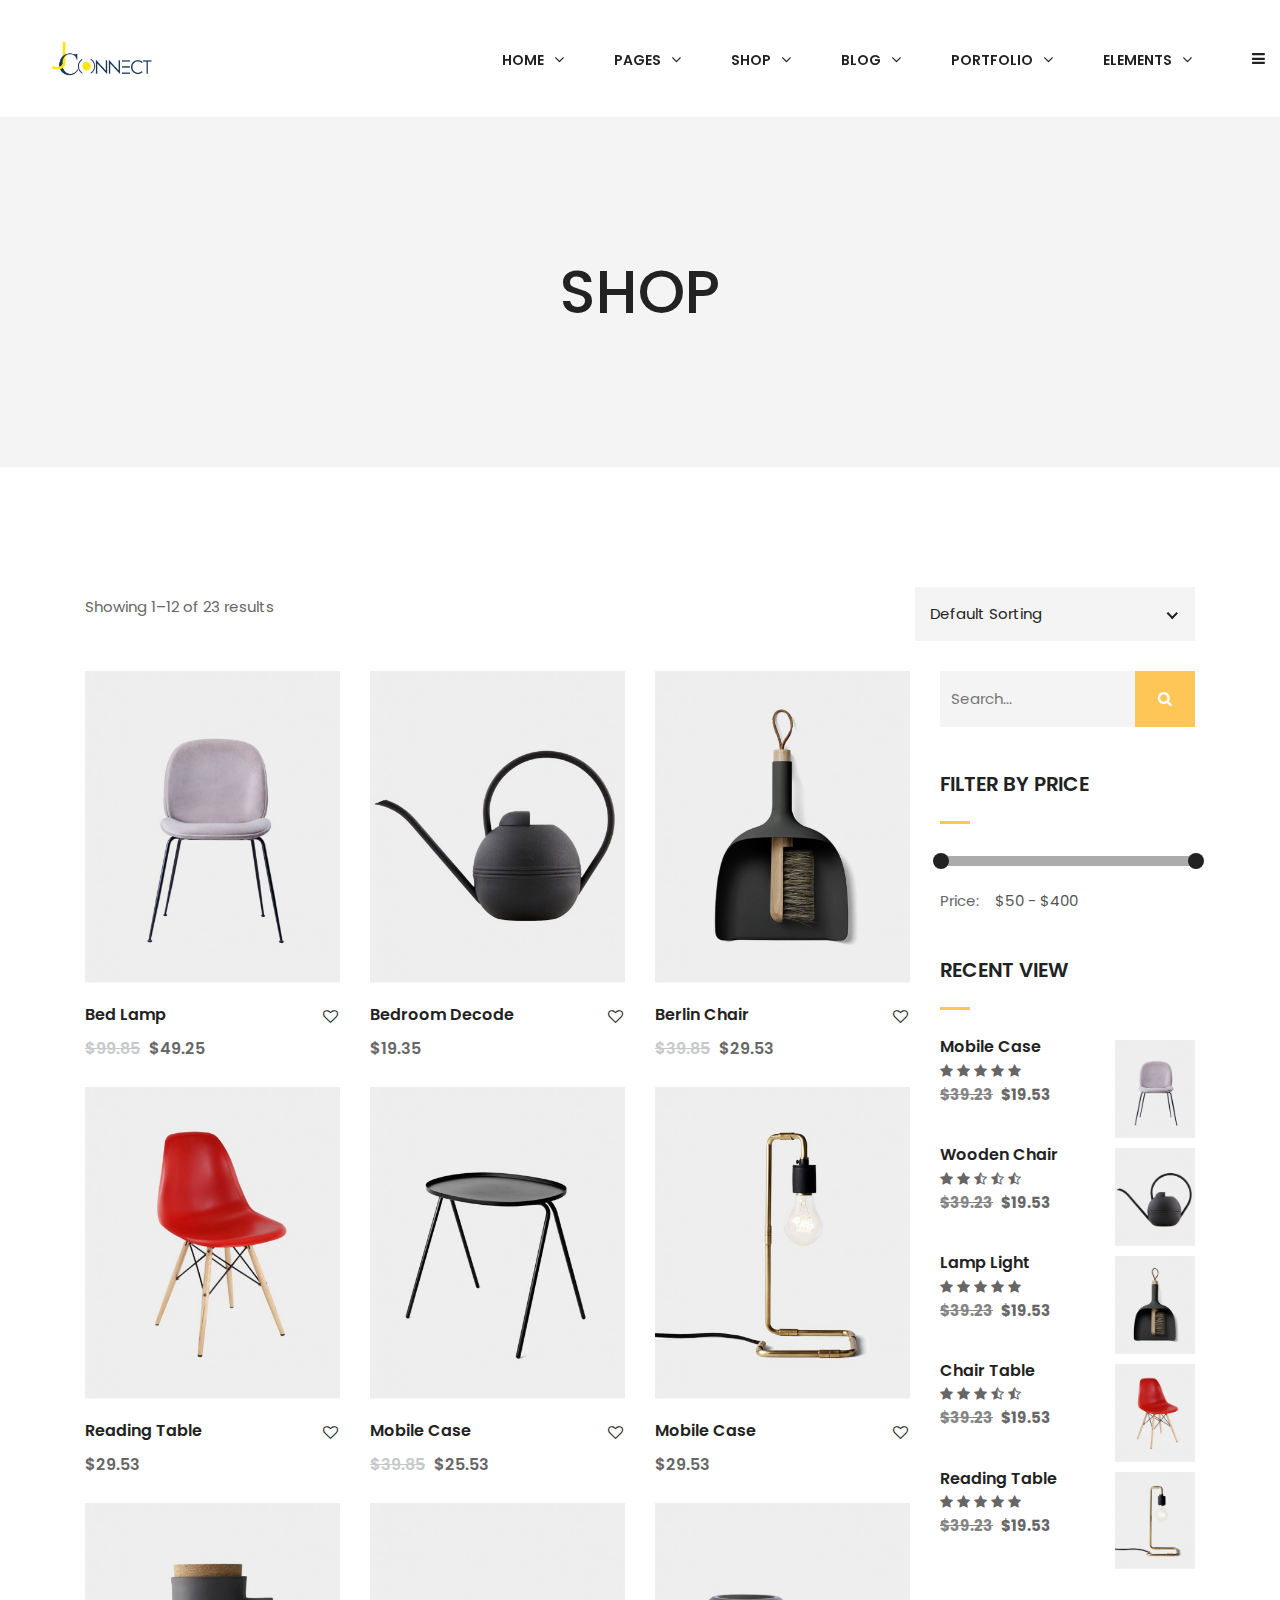
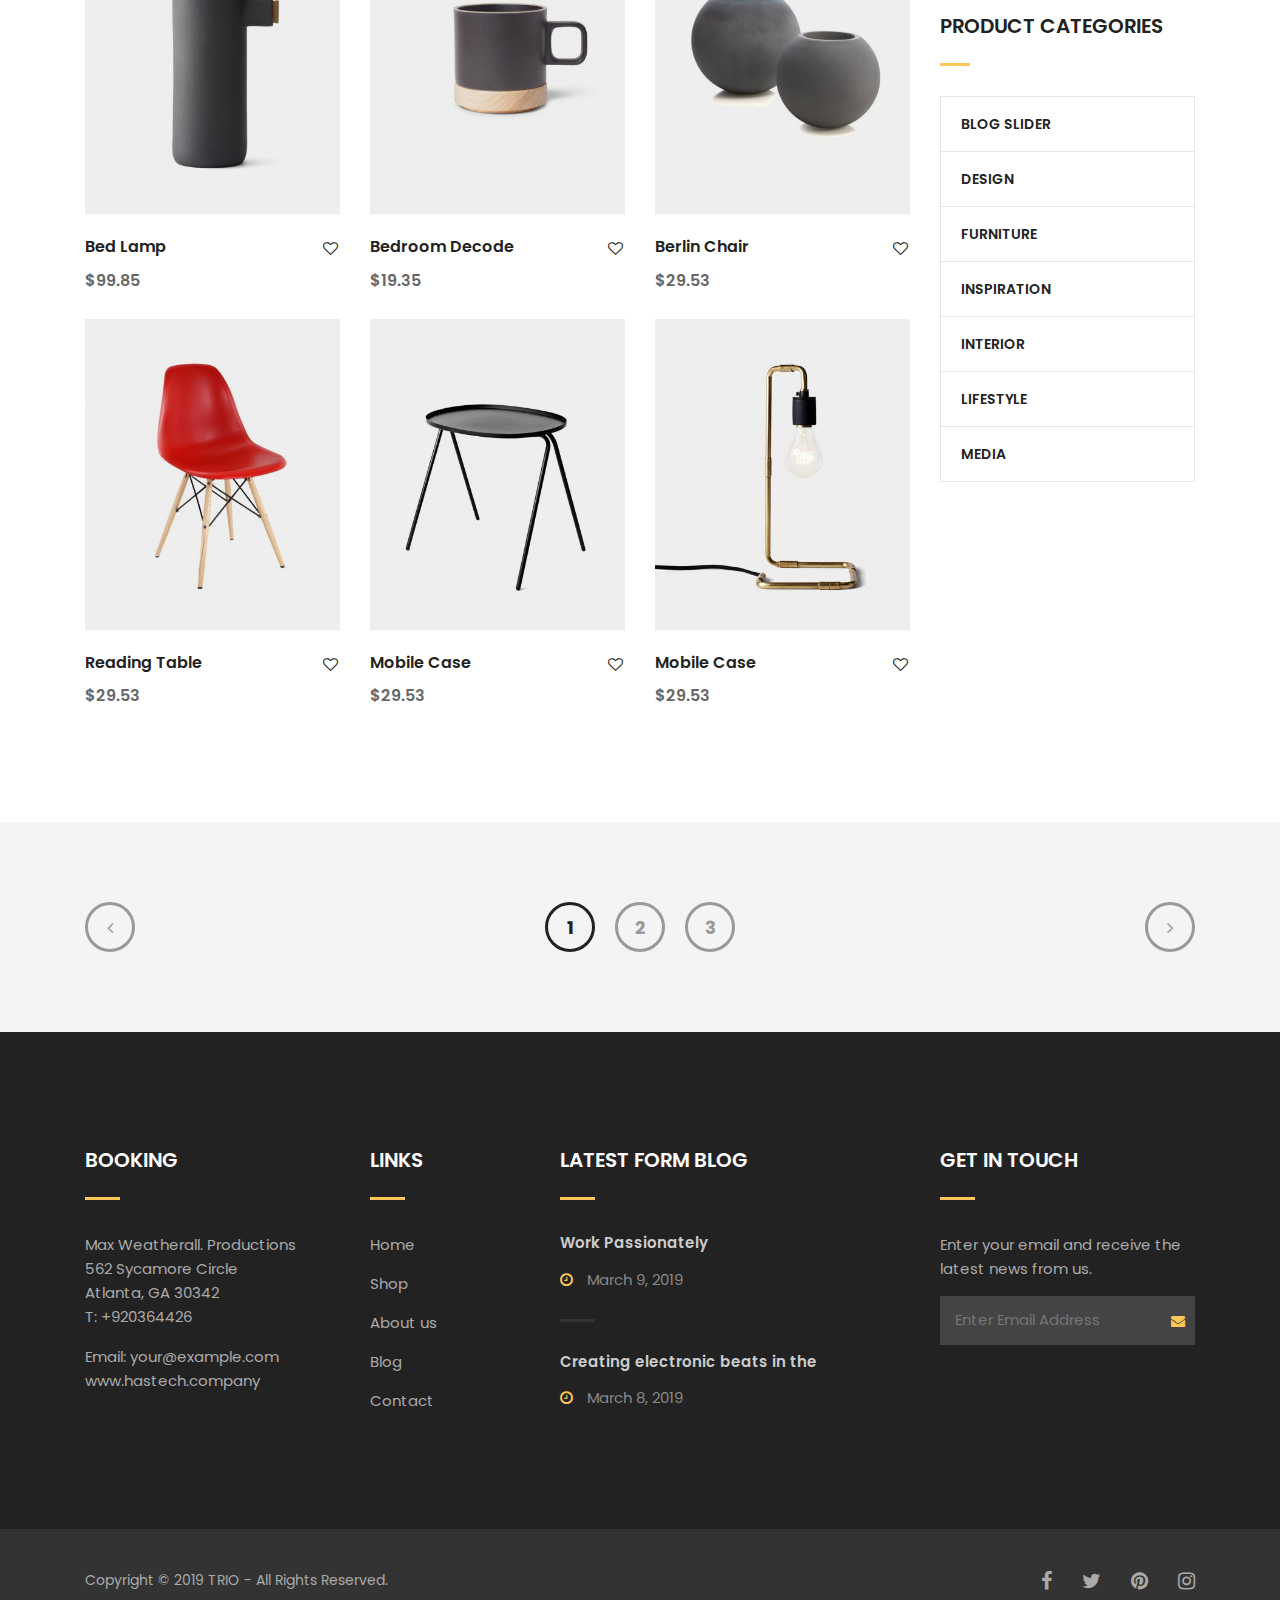
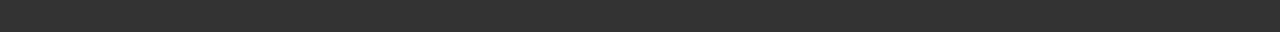
<file: shop.html>
<!DOCTYPE html>
<html class="no-js" lang="zxx">


<!-- Mirrored from demo.hasthemes.com/trio-preview/trio/shop.html by HTTrack Website Copier/3.x [XR&CO'2014], Sun, 10 Feb 2019 15:02:27 GMT -->
<head>
    <meta charset="utf-8">
    <meta http-equiv="X-UA-Compatible" content="IE=edge">
    <meta name="viewport" content="width=device-width, initial-scale=1">
    <meta name="description" content="meta description">

    <title>Shop - Tri-O - Multipurpose Bootstrap 4 Template</title>

    <!--=== Favicon ===-->
<link rel="shortcut icon" href="assets/img/favicon.png" type="image/x-icon"/>

<!--== Google Fonts ==-->
<link href="https://fonts.googleapis.com/css?family=Poppins:300,400,400i,500,600,700%7CPlayfair+Display:400,400i" rel="stylesheet">

<!--=== All Plugins CSS ===-->
<link href="assets/css/plugins.css" rel="stylesheet">
<!--=== All Vendor CSS ===-->
<link href="assets/css/vendor.css" rel="stylesheet">
<!--=== Main Style CSS ===-->
<link href="assets/css/style.min.css" rel="stylesheet">

<!-- Modernizer JS -->
<script src="assets/js/modernizr-2.8.3.min.js"></script>

<!--[if lt IE 9]>
<script src="//oss.maxcdn.com/html5shiv/3.7.2/html5shiv.min.js"></script>
<script src="//oss.maxcdn.com/respond/1.4.2/respond.min.js"></script>
<![endif]-->

</head>
<body class="preloader-active">

<!--== Start PreLoader Wrap ==-->
<div class="preloader-area-wrap">
    <div class="spinner d-flex justify-content-center align-items-center h-100">
        <div class="bounce1"></div>
        <div class="bounce2"></div>
        <div class="bounce3"></div>
    </div>
</div>
<!--== End PreLoader Wrap ==-->

<!--== Start Off Canvas Area Wrapper ==-->
<aside class="off-canvas-search-box">
    <!-- Off Canvas Overlay -->
    <div class="off-canvas-overlay"></div>

    <!--== Start Search Box Area ==-->
    <div class="search-box-wrapper text-center">
        <div class="search-box-content">
            <form action="#" method="post">
                <input type="search" placeholder="Search"/>
                <button class="btn-search"><i class="fa fa-search"></i></button>
            </form>
        </div>
    </div>
    <!--== End Search Box Area ==-->
</aside>
<!--== End Off Canvas Area Wrapper ==-->

<!--== Start Header Area Wrapper ==-->
<header class="header-area-wrapper black-header header-padding sticky-header">
    <div class="container-fluid">
        <div class="row">
            <!-- Mobile Responsive Menu -->
            <div class="col-3 d-block d-lg-none">
                <button class="mobile-menu"><i class="fa fa-bars"></i></button>
            </div>

            <!-- Start Logo Area Wrap -->
            <div class="col-6 col-lg-2 col-xl-3 text-center text-lg-left">
                <a href="index.html" class="logo-wrap d-block">
                    <img src="assets/img/logo-black.png" class="sticky-logo resize-logo" alt="Black Logo"/>
                </a>
            </div>
            <!-- End Logo Area Wrap -->

            <!-- Start Main Navigation Wrap -->
            <div class="col-3 col-lg-10 col-xl-9 my-auto ml-auto position-static">
                <div class="header-right-area d-flex justify-content-end align-items-center">
                    <div class="navigation-area-wrap d-none d-lg-block">
                        <nav class="main-navigation">
    <ul class="main-menu nav justify-content-end">
        <li class="dropdown-navbar arrow"><a href="index.html">Home</a>
            <ul class="dropdown-nav mega-menu-wrap">
                <li class="mega-menu-item"><a href="#" class="mega-title d-none">Home Group 01</a>
                    <ul>
                        <li><a href="index.html">Classic Agency</a></li>
                        <li><a href="index-corporate.html">Corporate</a></li>
                        <li><a href="index-shop-classic.html">Shop Classic</a></li>
                        <li><a href="index-shop-creative.html">Shop Creative</a></li>
                        <li><a href="index-classic-blog.html">Classic Blog</a></li>
                        <li><a href="index-creative-agency.html">Creative Agency</a></li>
                        <li><a href="index-showcase.html">Showcase</a></li>
                        <li><a href="index-architecture.html">Architecture</a></li>
                        <li><a href="index-event.html">Event</a></li>
                        <li><a href="index-modern-studio.html">Modern Studio</a></li>
                    </ul>
                </li>

                <li class="mega-menu-item"><a href="#" class="mega-title d-none">Home Group 02</a>
                    <ul>
                        <li><a href="index-restaurant.html">Restaurant</a></li>
                        <li><a href="index-business.html">Business</a></li>
                        <li><a href="index-startup.html">Startup</a></li>
                        <li><a href="index-baber.html">Baber</a></li>
                        <li><a href="index-marketing.html">Marketing</a></li>
                        <li><a href="index-artist.html">Artist</a></li>
                        <li><a href="index-help.html">Help</a></li>
                        <li><a href="index-creative-studio.html">Creative Studio</a></li>
                        <li><a href="index-fashion.html">Fashion</a></li>
                        <li><a href="index-landing-page.html">Landing page</a></li>
                    </ul>
                </li>

                <li class="mega-menu-item"><a href="#" class="mega-title d-none">Home Group 03</a>
                    <ul>
                        <li><a href="index-blog-metro.html">Blog Metro</a></li>
                        <li><a href="index-portfolio-right.html">Portfolio Right Side</a></li>
                        <li><a href="index-portfolio-agency.html">Portfolio Agency</a></li>
                        <li><a href="index-creative-freelancer.html">Creative Freelancer</a></li>
                        <li><a href="index-portfolio-metro.html">Portfolio Metro</a></li>
                        <li><a href="index-vcard.html">Vcard</a></li>
                        <li><a href="index-parallax.html">Parallax</a></li>
                        <li><a href="index-videography.html">Videography</a></li>
                        <li><a href="index-photography.html">Photography</a></li>
                    </ul>
                </li>
            </ul>
        </li>
        <li class="dropdown-navbar arrow"><a href="#">Pages</a>
            <ul class="dropdown-nav">
                <li class="dropdown-navbar arrow"><a href="#">About Us</a>
                    <ul class="dropdown-nav">
                        <li><a href="about-modern.html">About Us - Modern</a></li>
                        <li><a href="about-modern-2.html">About Us - Modern 2</a></li>
                        <li><a href="about-modern-3.html">About Us - Modern 3</a></li>
                        <li><a href="about-creative.html">About Us - Creative</a></li>
                        <li><a href="about.html">About Us - Simple</a></li>
                        <li><a href="about-me.html">About Me</a></li>
                        <li><a href="about-me-2.html">About Me 2</a></li>
                    </ul>
                </li>
                <li class="dropdown-navbar arrow"><a href="#">Our Services</a>
                    <ul class="dropdown-nav">
                        <li><a href="services.html">Services - Simple</a></li>
                        <li><a href="services-creative.html">Services - Creative</a></li>
                        <li><a href="services-left-side.html">Services - Left Side</a></li>
                    </ul>
                </li>
                <li class="dropdown-navbar arrow"><a href="#">Our Team</a>
                    <ul class="dropdown-nav">
                        <li><a href="team.html">Team 01</a></li>
                        <li><a href="team-2.html">Team 02</a></li>
                        <li><a href="team-3.html">Team 03</a></li>
                        <li><a href="team-4.html">Team 04</a></li>
                        <li><a href="team-5.html">Team 05</a></li>
                        <li><a href="team-member.html">Team Member</a></li>
                    </ul>
                </li>
                <li class="dropdown-navbar arrow"><a href="#">Contact</a>
                    <ul class="dropdown-nav">
                        <li><a href="contact.html">Contact - Simple</a></li>
                        <li><a href="contact-modern.html">Contact - Modern</a></li>
                        <li><a href="contact-creative.html">Contact - Creative</a></li>
                        <li><a href="contact-minimal.html">Contact - Minimal</a></li>
                        <li><a href="contact-left-side.html">Contact - Left Side</a></li>
                    </ul>
                </li>
                <li><a href="pricing.html">Pricing</a></li>
                <li><a href="faq.html">Faq</a></li>
                <li><a href="partner.html">Partners</a></li>
                <li><a href="404.html">404</a></li>
                <li><a href="coming-soon.html">Coming Soon</a></li>
                <li><a href="typography.html">Typography</a></li>
            </ul>
        </li>
        <li class="dropdown-navbar arrow"><a href="shop.html">Shop</a>
            <ul class="dropdown-nav">
                <li><a href="shop.html">Product Page</a></li>
                <li><a href="single-product.html">Product Details</a></li>
                <li><a href="cart.html">Shopping Cart</a></li>
                <li><a href="checkout.html">Checkout</a></li>
                <li><a href="wishlist.html">Wishlist</a></li>
            </ul>
        </li>
        <li class="dropdown-navbar arrow full-width"><a href="blog.html">Blog</a>
            <ul class="dropdown-nav mega-menu-wrap">
                <li class="mega-menu-item"><a href="#" class="mega-title">Blog Basic</a>
                    <ul>
                        <li><a href="blog.html">Basic – Column No Sidebar</a></li>
                        <li><a href="blog-basic-column-left-sidebar.html">Basic – Column Left Sidebar</a></li>
                        <li><a href="blog-basic-column-right-sidebar.html">Basic – Column Right Sidebar</a></li>
                        <li><a href="blog-basic-list-no-sidebar.html">Basic – List No Sidebar</a></li>
                        <li><a href="blog-basic-list-left-sidebar.html">Basic – List Left Sidebar</a></li>
                        <li><a href="blog-basic-list-right-sidebar.html">Basic – List Right Sidebar</a></li>
                        <li><a href="blog-basic-split-no-sidebar.html">Basic – Split No Sidebar</a></li>
                        <li><a href="blog-basic-split-left-sidebar.html">Basic – Split Left Sidebar</a></li>
                        <li><a href="blog-basic-split-right-sidebar.html">Basic – Split Right Sidebar</a></li>
                    </ul>
                </li>

                <li class="mega-menu-item"><a href="#" class="mega-title">Blog Classic</a>
                    <ul>
                        <li><a href="blog-classic.html">Classic – No Sidebar</a></li>
                        <li><a href="blog-classic-left-sidebar.html">Classic – Left Sidebar</a></li>
                        <li><a href="blog-classic-right-sidebar.html">Classic – Right Sidebar</a></li>
                        <li><a href="blog-mix-big-post-then-split.html">Mix – Big Post Then Split</a></li>
                        <li><a href="blog-mix-big-post-then-list.html">Mix – Big Post Then List</a></li>
                        <li><a href="blog-mix-big-post-then-column.html">Mix – Big Post Then Column</a></li>
                        <li><a href="blog-mix-big-post-then-column-no-sidebar.html">Mix – Big Post Column (No
                            Sidebar)</a></li>
                    </ul>
                </li>

                <li class="mega-menu-item"><a href="#" class="mega-title">Blog Masonry</a>
                    <ul>
                        <li><a href="blog-masonry-full-width-4-column.html">Masonry – Fullwidth 4 Columns</a></li>
                        <li><a href="blog-masonry-full-width-3-column.html">Masonry – Fullwidth 3 Columns</a></li>
                        <li><a href="blog-masonry-left-sidebar.html">Masonry – Left Sidebar</a></li>
                        <li><a href="blog-masonry-right-sidebar.html">Masonry – Right Sidebar</a></li>
                        <li><a href="blog-masonry-no-sidebar.html">Masonry – No Sidebar</a></li>
                        <li><a href="blog-mix-big-post-then-list-no-sidebar.html">Mix – Big Post Then List (No
                            Sidebar)</a></li>
                        <li><a href="blog-mix-big-post-then-split-no-sidebar.html">Mix – Big Post Then Split (No
                            Sidebar)</a></li>
                    </ul>
                </li>

                <li class="mega-menu-item"><a href="#" class="mega-title">Blog Details</a>
                    <ul>
                        <li><a href="blog-details.html">Blog Details</a></li>
                        <li><a href="blog-details-gallery.html">Blog Details – Gallery</a></li>
                        <li><a href="blog-details-video.html">Blog Details – Video</a></li>
                        <li><a href="blog-details-audio.html">Blog Details – Audio</a></li>
                        <li><a href="blog-details-quote.html">Blog Details – Quote</a></li>
                        <li><a href="blog-details-left-sidebar.html">Blog Details Left Sidebar</a></li>
                        <li><a href="blog-details-no-sidebar.html">Blog Details No Sidebar</a></li>
                    </ul>
                </li>
            </ul>
        </li>
        <li class="dropdown-navbar arrow full-width"><a href="portfolio.html">Portfolio</a>
            <ul class="dropdown-nav mega-menu-wrap">
                <li class="mega-menu-item"><a href="#" class="mega-title">Portfolio Masonry</a>
                    <ul>
                        <li><a href="portfolio-fullwidth-masonry-style-1.html">Fullwidth Masonry Style 1</a></li>
                        <li><a href="portfolio-fullwidth-masonry-style-2.html">Fullwidth Masonry Style 2</a></li>
                        <li><a href="portfolio-fullwidth-masonry-style-3.html">Fullwidth Masonry Style 3</a></li>
                        <li><a href="portfolio-fullwidth-2-column.html">Fullwidth – 2 Columns</a></li>
                        <li><a href="portfolio-fullwidth-3-column.html">Fullwidth – 3 Columns</a></li>
                        <li><a href="portfolio.html">Fullwidth – 4 Columns</a></li>
                        <li><a href="portfolio-modern-masonry-2-column.html">Modern Masonry – 2 Columns</a></li>
                        <li><a href="portfolio-modern-masonry-3-column.html">Modern Masonry – 3 Columns</a></li>
                    </ul>
                </li>

                <li class="mega-menu-item"><a href="#" class="mega-title">Portfolio Basic</a>
                    <ul>
                        <li><a href="portfolio-modern-masonry-4-column.html">Modern Masonry – 4 Columns</a></li>
                        <li><a href="portfolio-basic-title-2-column.html">Basic w Tittle – 2 Columns</a></li>
                        <li><a href="portfolio-basic-title-3-column.html">Basic w Tittle – 3 Columns</a></li>
                        <li><a href="portfolio-basic-title-4-column.html">Basic w Tittle – 4 Columns</a></li>
                        <li><a href="portfolio-basic-2-column.html">Basic – 2 Columns</a></li>
                        <li><a href="portfolio-basic-3-column.html">Basic – 3 Columns</a></li>
                        <li><a href="portfolio-basic-4-column.html">Basic – 4 Columns</a></li>
                    </ul>
                </li>

                <li class="mega-menu-item"><a href="#" class="mega-title">Creative Modern</a>
                    <ul>
                        <li><a href="portfolio-creative-1.html">Creative Style 1</a></li>
                        <li><a href="portfolio-creative-2.html">Creative Style 2</a></li>
                        <li><a href="portfolio-creative-3.html">Creative Style 3</a></li>
                        <li><a href="portfolio-creative-4.html">Creative Style 4</a></li>
                        <li><a href="portfolio-modern-4-column.html">Modern – 4 Columns</a></li>
                        <li><a href="portfolio-modern-3-column.html">Modern – 3 Columns</a></li>
                        <li><a href="portfolio-modern-2-column.html">Modern – 2 Columns</a></li>
                    </ul>
                </li>

                <li class="mega-menu-item"><a href="#" class="mega-title">Portfolio Details</a>
                    <ul>
                        <li><a href="portfolio-details.html">Portfolio Details</a></li>
                        <li><a href="portfolio-details-2.html">Portfolio Details 2</a></li>
                        <li><a href="portfolio-details-3.html">Portfolio Details 3</a></li>
                        <li><a href="portfolio-details-4.html">Portfolio Details 4</a></li>
                        <li><a href="portfolio-details-5.html">Portfolio Details 5</a></li>
                        <li><a href="portfolio-details-6.html">Portfolio Details 6</a></li>
                        <li><a href="portfolio-details-7.html">Portfolio Details 7</a></li>
                    </ul>
                </li>
            </ul>
        </li>
        <li class="dropdown-navbar arrow full-width bg-menu"><a href="#">elements</a>
            <ul class="dropdown-nav mega-menu-wrap">
                <li class="mega-menu-item"><a href="#" class="mega-title d-none">Elements Group 01</a>
                    <ul>
                        <li><a href="element-gallery-box.html">Gallery Boxes</a></li>
                        <li><a href="element-heading-column.html">Headings & Columns</a></li>
                        <li><a href="element-icon-box.html">Icon Boxes</a></li>
                        <li><a href="element-latest-post.html">Latest Post</a></li>
                        <li><a href="element-latest-portfolios.html">Latest Portfolios</a></li>
                        <li><a href="element-team-member.html">Team Member</a></li>
                        <li><a href="element-testimonial-quote.html">Testimonial & Quotes</a></li>
                        <li><a href="element-progress-bar.html">Progress Bar</a></li>
                        <li><a href="element-carousel.html">Brand Carousel</a></li>
                    </ul>
                </li>
                <li class="mega-menu-item"><a href="#" class="mega-title d-none">Elements Group 02</a>
                    <ul>
                        <li><a href="element-pricing-table.html">Pricing Table</a></li>
                        <li><a href="element-pie-cart.html">Pie Chart</a></li>
                        <li><a href="element-tabs-highlights.html">Tabs & Highlights</a></li>
                        <li><a href="element-counters.html">Counters</a></li>
                        <li><a href="element-dropcaps.html">Dropcaps</a></li>
                        <li><a href="element-list.html">List</a></li>
                        <li><a href="element-accordion.html">Accordion</a></li>
                        <li><a href="element-alert.html">Alert</a></li>
                        <li><a href="element-contact-form.html">Contact Form</a></li>
                    </ul>
                </li>
                <li class="mega-menu-item"><a href="#" class="mega-title d-none">Elements Group 03</a>
                    <ul>
                        <li><a href="element-map.html">Map</a></li>
                        <li><a href="element-button.html">Buttons</a></li>
                        <li><a href="element-call-out.html">Call Out</a></li>
                    </ul>
                </li>
            </ul>
        </li>
    </ul>
</nav>
                    </div>

                    <div class="off-canvas-area-wrap">
                        <button class="search-box-open d-block d-lg-none"><i class="fa fa-search"></i></button>
                        <button class="off-canvas-btn d-none d-lg-block"><i class="fa fa-bars"></i></button>
                    </div>
                </div>
            </div>
            <!-- End Main Navigation Wrap -->
        </div>
    </div>
</header>
<!--== End Header Area Wrapper ==-->

<!--== Start Page Header Area ==-->
<div class="page-header-wrapper bg-offwhite">
    <div class="container">
        <div class="row">
            <div class="col-12 text-center">
                <div class="page-header-content d-flex">
                    <h1>Shop</h1>
                </div>
            </div>
        </div>
    </div>
</div>
<!--== End Page Header Area ==-->

<!--== Start Page Content Wrapper ==-->
<div class="page-wrapper">
    <div class="shop-page-content-wrapper fix mt-120 mt-md-80 mt-sm-60 mb-md-80 mb-sm-60">
        <div class="container">
            <div class="row">
                <div class="col-12">
                    <div class="product-filter-area mb-30">
                        <div class="product-filter-item">
                            <p class="m-0">Showing 1–12 of 23 results</p>
                        </div>
                        <div class="product-filter-item mt-sm-14">
                            <div class="product-sorting">
                                <select name="product-sort">
                                    <option value="sbd">Default Sorting</option>
                                    <option value="sbp">Short By Popularity</option>
                                    <option value="sbar">Short By Average Rating</option>
                                    <option value="sbl">Short By Latest</option>
                                    <option value="sbphl">Short By Price: High to Low</option>
                                    <option value="sbplh">Short By Price: Low to High</option>
                                </select>
                            </div>
                        </div>
                    </div>
                </div>

                <div class="col-lg-9 order-0">
                    <div class="products-wrapper grid-layout">
                        <div class="row">
                            <div class="col-sm-6 col-lg-4">
                                <!-- Start Single Product Wrap -->
                                <div class="single-product-wrap">
                                    <figure class="product-thumb">
                                        <a href="single-product.html"><img src="assets/img/products/prod-01.jpg"
                                                                           alt="Product"/></a>

                                        <figcaption class="product-hvr-content">
                                            <button class="btn-quick-view trio-tooltip" data-tippy-content="Quick View"
                                                    data-toggle="modal" data-target="#quick-view"><i
                                                    class="fa fa-search"></i>
                                            </button>
                                            <a href="cart.html" class="btn-add-cart">Add to Cart</a>
                                        </figcaption>
                                    </figure>

                                    <div class="product-details">
                                        <div class="d-flex justify-content-between">
                                            <h3 class="product-title"><a href="single-product.html">Bed Lamp</a></h3>
                                            <a href="wishlist.html" class="btn-add-wishlist trio-tooltip"
                                               data-tippy-content="Add to Wishlist" data-tippy-placement="left"><i
                                                    class="fa fa-heart-o"></i></a>
                                        </div>
                                        <div class="price-group">
                                            <del class="old-price">$99.85</del>
                                            <span class="price">$49.25</span>
                                        </div>
                                    </div>
                                </div>
                                <!-- End Single Product Wrap -->
                            </div>

                            <div class="col-sm-6 col-lg-4">
                                <!-- Start Single Product Wrap -->
                                <div class="single-product-wrap">
                                    <figure class="product-thumb">
                                        <a href="single-product.html"><img src="assets/img/products/prod-02.jpg"
                                                                           alt="Product"/></a>

                                        <figcaption class="product-hvr-content">
                                            <button class="btn-quick-view trio-tooltip" data-tippy-content="Quick View"
                                                    data-toggle="modal" data-target="#quick-view"><i
                                                    class="fa fa-search"></i>
                                            </button>
                                            <a href="cart.html" class="btn-add-cart">Add to Cart</a>
                                        </figcaption>
                                    </figure>

                                    <div class="product-details">
                                        <div class="d-flex justify-content-between">
                                            <h3 class="product-title"><a href="single-product.html">Bedroom Decode</a>
                                            </h3>
                                            <a href="wishlist.html" class="btn-add-wishlist trio-tooltip"
                                               data-tippy-content="Add to Wishlist" data-tippy-placement="left"><i
                                                    class="fa fa-heart-o"></i></a>
                                        </div>
                                        <div class="price-group">
                                            <span class="price">$19.35</span>
                                        </div>
                                    </div>
                                </div>
                                <!-- End Single Product Wrap -->
                            </div>

                            <div class="col-sm-6 col-lg-4">
                                <!-- Start Single Product Wrap -->
                                <div class="single-product-wrap">
                                    <figure class="product-thumb">
                                        <a href="single-product.html"><img src="assets/img/products/prod-03.jpg"
                                                                           alt="Product"/></a>

                                        <figcaption class="product-hvr-content">
                                            <button class="btn-quick-view trio-tooltip" data-tippy-content="Quick View"
                                                    data-toggle="modal" data-target="#quick-view"><i
                                                    class="fa fa-search"></i>
                                            </button>
                                            <a href="cart.html" class="btn-add-cart">Add to Cart</a>
                                        </figcaption>
                                    </figure>

                                    <div class="product-details">
                                        <div class="d-flex justify-content-between">
                                            <h3 class="product-title"><a href="single-product.html">Berlin Chair</a>
                                            </h3>
                                            <a href="wishlist.html" class="btn-add-wishlist trio-tooltip"
                                               data-tippy-content="Add to Wishlist" data-tippy-placement="left"><i
                                                    class="fa fa-heart-o"></i></a>
                                        </div>
                                        <div class="price-group">
                                            <del class="old-price">$39.85</del>
                                            <span class="price">$29.53</span>
                                        </div>
                                    </div>
                                </div>
                                <!-- End Single Product Wrap -->
                            </div>

                            <div class="col-sm-6 col-lg-4">
                                <!-- Start Single Product Wrap -->
                                <div class="single-product-wrap">
                                    <figure class="product-thumb">
                                        <a href="single-product.html"><img src="assets/img/products/prod-04.jpg"
                                                                           alt="Product"/></a>

                                        <figcaption class="product-hvr-content">
                                            <button class="btn-quick-view trio-tooltip" data-tippy-content="Quick View"
                                                    data-toggle="modal" data-target="#quick-view"><i
                                                    class="fa fa-search"></i>
                                            </button>
                                            <a href="cart.html" class="btn-add-cart">Add to Cart</a>
                                        </figcaption>
                                    </figure>

                                    <div class="product-details">
                                        <div class="d-flex justify-content-between">
                                            <h3 class="product-title"><a href="single-product.html">Reading Table</a>
                                            </h3>
                                            <a href="wishlist.html" class="btn-add-wishlist trio-tooltip"
                                               data-tippy-content="Add to Wishlist" data-tippy-placement="left"><i
                                                    class="fa fa-heart-o"></i></a>
                                        </div>
                                        <div class="price-group">
                                            <span class="price">$29.53</span>
                                        </div>
                                    </div>
                                </div>
                                <!-- End Single Product Wrap -->
                            </div>

                            <div class="col-sm-6 col-lg-4">
                                <!-- Start Single Product Wrap -->
                                <div class="single-product-wrap">
                                    <figure class="product-thumb">
                                        <a href="single-product.html"><img src="assets/img/products/prod-05.jpg"
                                                                           alt="Product"/></a>

                                        <figcaption class="product-hvr-content">
                                            <button class="btn-quick-view trio-tooltip" data-tippy-content="Quick View"
                                                    data-toggle="modal" data-target="#quick-view"><i
                                                    class="fa fa-search"></i>
                                            </button>
                                            <a href="cart.html" class="btn-add-cart">Add to Cart</a>
                                        </figcaption>
                                    </figure>

                                    <div class="product-details">
                                        <div class="d-flex justify-content-between">
                                            <h3 class="product-title"><a href="single-product.html">Mobile Case</a></h3>
                                            <a href="wishlist.html" class="btn-add-wishlist trio-tooltip"
                                               data-tippy-content="Add to Wishlist" data-tippy-placement="left"><i
                                                    class="fa fa-heart-o"></i></a>
                                        </div>
                                        <div class="price-group">
                                            <del class="old-price">$39.85</del>
                                            <span class="price">$25.53</span>
                                        </div>
                                    </div>
                                </div>
                                <!-- End Single Product Wrap -->
                            </div>

                            <div class="col-sm-6 col-lg-4">
                                <!-- Start Single Product Wrap -->
                                <div class="single-product-wrap">
                                    <figure class="product-thumb">
                                        <a href="single-product.html"><img src="assets/img/products/prod-06.jpg"
                                                                           alt="Product"/></a>

                                        <figcaption class="product-hvr-content">
                                            <button class="btn-quick-view trio-tooltip" data-tippy-content="Quick View"
                                                    data-toggle="modal" data-target="#quick-view"><i
                                                    class="fa fa-search"></i>
                                            </button>
                                            <a href="cart.html" class="btn-add-cart">Add to Cart</a>
                                        </figcaption>
                                    </figure>

                                    <div class="product-details">
                                        <div class="d-flex justify-content-between">
                                            <h3 class="product-title"><a href="single-product.html">Mobile Case</a></h3>
                                            <a href="wishlist.html" class="btn-add-wishlist trio-tooltip"
                                               data-tippy-content="Add to Wishlist" data-tippy-placement="left"><i
                                                    class="fa fa-heart-o"></i></a>
                                        </div>
                                        <div class="price-group">
                                            <span class="price">$29.53</span>
                                        </div>
                                    </div>
                                </div>
                                <!-- End Single Product Wrap -->
                            </div>

                            <div class="col-sm-6 col-lg-4">
                                <!-- Start Single Product Wrap -->
                                <div class="single-product-wrap">
                                    <figure class="product-thumb">
                                        <a href="single-product.html"><img src="assets/img/products/prod-07.jpg"
                                                                           alt="Product"/></a>

                                        <figcaption class="product-hvr-content">
                                            <button class="btn-quick-view trio-tooltip" data-tippy-content="Quick View"
                                                    data-toggle="modal" data-target="#quick-view"><i
                                                    class="fa fa-search"></i>
                                            </button>
                                            <a href="cart.html" class="btn-add-cart">Add to Cart</a>
                                        </figcaption>
                                    </figure>

                                    <div class="product-details">
                                        <div class="d-flex justify-content-between">
                                            <h3 class="product-title"><a href="single-product.html">Bed Lamp</a></h3>
                                            <a href="wishlist.html" class="btn-add-wishlist trio-tooltip"
                                               data-tippy-content="Add to Wishlist" data-tippy-placement="left"><i
                                                    class="fa fa-heart-o"></i></a>
                                        </div>
                                        <div class="price-group">
                                            <span class="price">$99.85</span>
                                        </div>
                                    </div>
                                </div>
                                <!-- End Single Product Wrap -->
                            </div>

                            <div class="col-sm-6 col-lg-4">
                                <!-- Start Single Product Wrap -->
                                <div class="single-product-wrap">
                                    <figure class="product-thumb">
                                        <a href="single-product.html"><img src="assets/img/products/prod-08.jpg"
                                                                           alt="Product"/></a>

                                        <figcaption class="product-hvr-content">
                                            <button class="btn-quick-view trio-tooltip" data-tippy-content="Quick View"
                                                    data-toggle="modal" data-target="#quick-view"><i
                                                    class="fa fa-search"></i>
                                            </button>
                                            <a href="cart.html" class="btn-add-cart">Add to Cart</a>
                                        </figcaption>
                                    </figure>

                                    <div class="product-details">
                                        <div class="d-flex justify-content-between">
                                            <h3 class="product-title"><a href="single-product.html">Bedroom Decode</a>
                                            </h3>
                                            <a href="wishlist.html" class="btn-add-wishlist trio-tooltip"
                                               data-tippy-content="Add to Wishlist" data-tippy-placement="left"><i
                                                    class="fa fa-heart-o"></i></a>
                                        </div>
                                        <div class="price-group">
                                            <span class="price">$19.35</span>
                                        </div>
                                    </div>
                                </div>
                                <!-- End Single Product Wrap -->
                            </div>

                            <div class="col-sm-6 col-lg-4">
                                <!-- Start Single Product Wrap -->
                                <div class="single-product-wrap">
                                    <figure class="product-thumb">
                                        <a href="single-product.html"><img src="assets/img/products/prod-09.jpg"
                                                                           alt="Product"/></a>

                                        <figcaption class="product-hvr-content">
                                            <button class="btn-quick-view trio-tooltip" data-tippy-content="Quick View"
                                                    data-toggle="modal" data-target="#quick-view"><i
                                                    class="fa fa-search"></i>
                                            </button>
                                            <a href="cart.html" class="btn-add-cart">Add to Cart</a>
                                        </figcaption>
                                    </figure>

                                    <div class="product-details">
                                        <div class="d-flex justify-content-between">
                                            <h3 class="product-title"><a href="single-product.html">Berlin Chair</a>
                                            </h3>
                                            <a href="wishlist.html" class="btn-add-wishlist trio-tooltip"
                                               data-tippy-content="Add to Wishlist" data-tippy-placement="left"><i
                                                    class="fa fa-heart-o"></i></a>
                                        </div>
                                        <div class="price-group">
                                            <span class="price">$29.53</span>
                                        </div>
                                    </div>
                                </div>
                                <!-- End Single Product Wrap -->
                            </div>

                            <div class="col-sm-6 col-lg-4">
                                <!-- Start Single Product Wrap -->
                                <div class="single-product-wrap">
                                    <figure class="product-thumb">
                                        <a href="single-product.html"><img src="assets/img/products/prod-04.jpg"
                                                                           alt="Product"/></a>

                                        <figcaption class="product-hvr-content">
                                            <button class="btn-quick-view trio-tooltip" data-tippy-content="Quick View"
                                                    data-toggle="modal" data-target="#quick-view"><i
                                                    class="fa fa-search"></i>
                                            </button>
                                            <a href="cart.html" class="btn-add-cart">Add to Cart</a>
                                        </figcaption>
                                    </figure>

                                    <div class="product-details">
                                        <div class="d-flex justify-content-between">
                                            <h3 class="product-title"><a href="single-product.html">Reading Table</a>
                                            </h3>
                                            <a href="wishlist.html" class="btn-add-wishlist trio-tooltip"
                                               data-tippy-content="Add to Wishlist" data-tippy-placement="left"><i
                                                    class="fa fa-heart-o"></i></a>
                                        </div>
                                        <div class="price-group">
                                            <span class="price">$29.53</span>
                                        </div>
                                    </div>
                                </div>
                                <!-- End Single Product Wrap -->
                            </div>

                            <div class="col-sm-6 col-lg-4">
                                <!-- Start Single Product Wrap -->
                                <div class="single-product-wrap">
                                    <figure class="product-thumb">
                                        <a href="single-product.html"><img src="assets/img/products/prod-05.jpg"
                                                                           alt="Product"/></a>

                                        <figcaption class="product-hvr-content">
                                            <button class="btn-quick-view trio-tooltip" data-tippy-content="Quick View"
                                                    data-toggle="modal" data-target="#quick-view"><i
                                                    class="fa fa-search"></i>
                                            </button>
                                            <a href="cart.html" class="btn-add-cart">Add to Cart</a>
                                        </figcaption>
                                    </figure>

                                    <div class="product-details">
                                        <div class="d-flex justify-content-between">
                                            <h3 class="product-title"><a href="single-product.html">Mobile Case</a></h3>
                                            <a href="wishlist.html" class="btn-add-wishlist trio-tooltip"
                                               data-tippy-content="Add to Wishlist" data-tippy-placement="left"><i
                                                    class="fa fa-heart-o"></i></a>
                                        </div>
                                        <div class="price-group">
                                            <span class="price">$29.53</span>
                                        </div>
                                    </div>
                                </div>
                                <!-- End Single Product Wrap -->
                            </div>

                            <div class="col-sm-6 col-lg-4">
                                <!-- Start Single Product Wrap -->
                                <div class="single-product-wrap">
                                    <figure class="product-thumb">
                                        <a href="single-product.html"><img src="assets/img/products/prod-06.jpg"
                                                                           alt="Product"/></a>

                                        <figcaption class="product-hvr-content">
                                            <button class="btn-quick-view trio-tooltip" data-tippy-content="Quick View"
                                                    data-toggle="modal" data-target="#quick-view"><i
                                                    class="fa fa-search"></i>
                                            </button>
                                            <a href="cart.html" class="btn-add-cart">Add to Cart</a>
                                        </figcaption>
                                    </figure>

                                    <div class="product-details">
                                        <div class="d-flex justify-content-between">
                                            <h3 class="product-title"><a href="single-product.html">Mobile Case</a></h3>
                                            <a href="wishlist.html" class="btn-add-wishlist trio-tooltip"
                                               data-tippy-content="Add to Wishlist" data-tippy-placement="left"><i
                                                    class="fa fa-heart-o"></i></a>
                                        </div>
                                        <div class="price-group">
                                            <span class="price">$29.53</span>
                                        </div>
                                    </div>
                                </div>
                                <!-- End Single Product Wrap -->
                            </div>
                        </div>
                    </div>
                </div>

                <div class="col-lg-3 order-2 order-lg-1">
                    <aside class="sidebar-area-wrapper mt-md-80 mt-sm-60">
                        <!-- Start Single Sidebar Wrap -->
                        <div class="single-sidebar-item-wrap">
                            <div class="sidebar-body">
                                <div class="sidebar-search-wrap">
                                    <form action="#">
                                        <div class="src-from-content d-flex">
                                            <input type="search" placeholder="Search..."/>
                                            <button class="btn-search"><i class="fa fa-search"></i></button>
                                        </div>
                                    </form>
                                </div>
                            </div>
                        </div>
                        <!-- End Single Sidebar Wrap -->

                        <!-- Start Single Sidebar Wrap -->
                        <div class="single-sidebar-item-wrap">
                            <h3 class="sidebar-title">Filter By Price</h3>
                            <div class="sidebar-body">
                                <div class="price-range-wrap">
                                    <div class="price-range" data-min="50" data-max="400"></div>
                                    <div class="range-slider">
                                        <form action="#">
                                            <div class="range-inner">
                                                <label for="amount">Price: </label>
                                                <input type="text" id="amount" disabled/>
                                            </div>
                                        </form>
                                    </div>
                                </div>
                            </div>
                        </div>
                        <!-- End Single Sidebar Wrap -->

                        <!-- Start Single Sidebar Wrap -->
                        <div class="single-sidebar-item-wrap">
                            <h3 class="sidebar-title">Recent View</h3>
                            <div class="sidebar-body">
                                <div class="recent-prod-view-widget">
                                    <div class="single-recent-view-prod d-flex">
                                        <div class="prod-info">
                                            <h3><a href="single-product.html">Mobile Case</a></h3>
                                            <div class="prod-meta">
                                                <div class="rating">
                                                    <span class="fa fa-star"></span>
                                                    <span class="fa fa-star"></span>
                                                    <span class="fa fa-star"></span>
                                                    <span class="fa fa-star"></span>
                                                    <span class="fa fa-star"></span>
                                                </div>
                                                <div class="price-group">
                                                    <del class="price-old">$39.23</del>
                                                    <span class="price">$19.53</span>
                                                </div>
                                            </div>
                                        </div>
                                        <div class="prod-thumb">
                                            <a href="single-product.html"><img src="assets/img/products/prod-01.jpg"
                                                                               alt="Product"/></a>
                                        </div>
                                    </div>

                                    <div class="single-recent-view-prod d-flex">
                                        <div class="prod-info">
                                            <h3><a href="single-product.html">Wooden Chair</a></h3>
                                            <div class="prod-meta">
                                                <div class="rating">
                                                    <span class="fa fa-star"></span>
                                                    <span class="fa fa-star"></span>
                                                    <span class="fa fa-star-half-empty"></span>
                                                    <span class="fa fa-star-half-empty"></span>
                                                    <span class="fa fa-star-half-empty"></span>
                                                </div>
                                                <div class="price-group">
                                                    <del class="price-old">$39.23</del>
                                                    <span class="price">$19.53</span>
                                                </div>
                                            </div>
                                        </div>
                                        <div class="prod-thumb">
                                            <a href="single-product.html"><img src="assets/img/products/prod-02.jpg"
                                                                               alt="Product"/></a>
                                        </div>
                                    </div>

                                    <div class="single-recent-view-prod d-flex">
                                        <div class="prod-info">
                                            <h3><a href="single-product.html">Lamp Light</a></h3>
                                            <div class="prod-meta">
                                                <div class="rating">
                                                    <span class="fa fa-star"></span>
                                                    <span class="fa fa-star"></span>
                                                    <span class="fa fa-star"></span>
                                                    <span class="fa fa-star"></span>
                                                    <span class="fa fa-star"></span>
                                                </div>
                                                <div class="price-group">
                                                    <del class="price-old">$39.23</del>
                                                    <span class="price">$19.53</span>
                                                </div>
                                            </div>
                                        </div>
                                        <div class="prod-thumb">
                                            <a href="single-product.html"><img src="assets/img/products/prod-03.jpg"
                                                                               alt="Product"/></a>
                                        </div>
                                    </div>

                                    <div class="single-recent-view-prod d-flex">
                                        <div class="prod-info">
                                            <h3><a href="single-product.html">Chair Table</a></h3>
                                            <div class="prod-meta">
                                                <div class="rating">
                                                    <span class="fa fa-star"></span>
                                                    <span class="fa fa-star"></span>
                                                    <span class="fa fa-star"></span>
                                                    <span class="fa fa-star-half-empty"></span>
                                                    <span class="fa fa-star-half-empty"></span>
                                                </div>
                                                <div class="price-group">
                                                    <del class="price-old">$39.23</del>
                                                    <span class="price">$19.53</span>
                                                </div>
                                            </div>
                                        </div>
                                        <div class="prod-thumb">
                                            <a href="single-product.html"><img src="assets/img/products/prod-04.jpg"
                                                                               alt="Product"/></a>
                                        </div>
                                    </div>

                                    <div class="single-recent-view-prod d-flex">
                                        <div class="prod-info">
                                            <h3><a href="single-product.html">Reading Table</a></h3>
                                            <div class="prod-meta">
                                                <div class="rating">
                                                    <span class="fa fa-star"></span>
                                                    <span class="fa fa-star"></span>
                                                    <span class="fa fa-star"></span>
                                                    <span class="fa fa-star"></span>
                                                    <span class="fa fa-star"></span>
                                                </div>
                                                <div class="price-group">
                                                    <del class="price-old">$39.23</del>
                                                    <span class="price">$19.53</span>
                                                </div>
                                            </div>
                                        </div>
                                        <div class="prod-thumb">
                                            <a href="single-product.html"><img src="assets/img/products/prod-06.jpg"
                                                                               alt="Product"/></a>
                                        </div>
                                    </div>
                                </div>
                            </div>
                        </div>
                        <!-- End Single Sidebar Wrap -->

                        <!-- Start Single Sidebar Wrap -->
                        <div class="single-sidebar-item-wrap">
                            <h3 class="sidebar-title">Product Categories</h3>
                            <div class="sidebar-body">
                                <ul class="sidebar-list">
                                    <li><a href="#">Blog slider</a></li>
                                    <li><a href="#">Design</a></li>
                                    <li><a href="#">Furniture</a></li>
                                    <li><a href="#">Inspiration</a></li>
                                    <li><a href="#">Interior</a></li>
                                    <li><a href="#">Lifestyle</a></li>
                                    <li><a href="#">Media</a></li>
                                </ul>
                            </div>
                        </div>
                        <!-- End Single Sidebar Wrap -->
                    </aside>
                </div>

                <div class="col-12 order-1 order-lg-2">
                    <!--== Start Pagination Area ==-->
                    <div class="pagination-content bg-offwhite mt-118 mt-md-78 mt-sm-58">
                        <ul class="nav">
                            <li class="btn-arrow btn-prev mr-auto"><a href="#"><i class="fa fa-angle-left"></i></a></li>
                            <li><a href="#" class="active">1</a></li>
                            <li><a href="#">2</a></li>
                            <li><a href="#">3</a></li>
                            <li class="btn-arrow btn-next ml-auto"><a href="#"><i class="fa fa-angle-right"></i></a>
                            </li>
                        </ul>
                    </div>
                    <!--== End Pagination Area ==-->
                </div>
            </div>
        </div>
    </div>
</div>
<!--== End Page Content Wrapper ==-->

<!--== Start Footer Area Wrapper ==-->
<footer class="footer-wrapper">
    <!-- Start Footer Widget Area -->
    <div class="footer-widget-wrapper pt-120 pt-md-80 pt-sm-60 pb-116 pb-md-78 pb-sm-60">
        <div class="container">
            <div class="row mtm-44">
                <!-- Start Single Widget Wrap -->
                <div class="col-lg-3 col-md-6">
                    <div class="single-widget-wrap">
                        <h3 class="widget-title">Booking</h3>
                        <div class="widget-body">
                            <div class="about-text">
                                <address>
                                    Max Weatherall. Productions <br>
                                    562 Sycamore Circle <br>
                                    Atlanta, GA 30342 <br>
                                    T: +920364426
                                </address>
                                <a href="mailto:your@example.com">Email: your@example.com</a><br>
                                <a href="https://www.hastech.company/" target="_blank">www.hastech.company</a>
                            </div>
                        </div>
                    </div>
                </div>
                <!-- End Single Widget Wrap -->

                <!-- Start Single Widget Wrap -->
                <div class="col-lg-2 col-md-6">
                    <div class="single-widget-wrap">
                        <h3 class="widget-title">Links</h3>
                        <div class="widget-body">
                            <ul class="widget-list">
                                <li><a href="index.html">Home</a></li>
                                <li><a href="shop.html">Shop</a></li>
                                <li><a href="about.html">About us</a></li>
                                <li><a href="blog.html">Blog</a></li>
                                <li><a href="contact.html">Contact</a></li>
                            </ul>
                        </div>
                    </div>
                </div>
                <!-- End Single Widget Wrap -->

                <!-- Start Single Widget Wrap -->
                <div class="col-lg-4 col-md-6">
                    <div class="single-widget-wrap">
                        <h3 class="widget-title">Latest Form Blog</h3>
                        <div class="widget-body">
                            <div class="latest-blog-widget">
                                <div class="single-blog-item">
                                    <h3><a href="blog-details.html">Work Passionately</a></h3>
                                    <span class="post-date"><i class="fa fa-clock-o"></i>  March 9, 2019</span>
                                </div>
                                <div class="single-blog-item">
                                    <h3><a href="blog-details.html">Creating electronic beats in the</a></h3>
                                    <span class="post-date"><i class="fa fa-clock-o"></i>  March 8, 2019</span>
                                </div>
                            </div>
                        </div>
                    </div>
                </div>
                <!-- End Single Widget Wrap -->

                <!-- Start Single Widget Wrap -->
                <div class="col-lg-3 col-md-6">
                    <div class="single-widget-wrap">
                        <h3 class="widget-title">Get In Touch</h3>
                        <div class="widget-body">
                            <div class="newsletter-widget-wrap">
                                <p>Enter your email and receive the latest news from us.</p>
                                <div class="newsletter-form-wrap">
                                    <form action="https://company.us19.list-manage.com/subscribe/post?u=2f2631cacbe4767192d339ef2&amp;id=24db23e68a"
                                          method="post" id="mc-form" class="mc-form">
                                        <input type="email" id="mc-email" placeholder="Enter Email Address" required />
                                        <button class="btn-newsletter"><i class="fa fa-envelope"></i></button>
                                    </form>

                                    <!-- MailChimp Alerts Start -->
                                    <div class="mailchimp-alerts text-centre">
                                        <div class="mailchimp-submitting"></div>
                                        <div class="mailchimp-success"></div>
                                        <div class="mailchimp-error"></div>
                                    </div>
                                    <!-- MailChimp Alerts End -->
                                </div>
                            </div>
                        </div>
                    </div>
                </div>
                <!-- End Single Widget Wrap -->
            </div>
        </div>
    </div>
    <!-- End Footer Widget Area -->

    <!-- Start Footer Bottom Area -->
    <div class="footer-bottom-area">
        <div class="container">
            <div class="row align-items-center">
                <div class="col-md-6 col-sm-7 order-last">
                    <div class="footer-copyright-area mt-xs-10 text-center text-sm-left">
                        <p>Copyright © 2019 TRIO - All Rights Reserved.</p>
                    </div>
                </div>
                <div class="col-md-6 col-sm-5 order-first order-sm-last">
                    <div class="footer-social-icons nav justify-content-center justify-content-md-end">
                        <a href="#" target="_blank" class="trio-tooltip" data-tippy-content="Facebook"><i class="fa fa-facebook"></i></a>
                        <a href="#" target="_blank" class="trio-tooltip" data-tippy-content="Twitter"><i class="fa fa-twitter"></i></a>
                        <a href="#" target="_blank" class="trio-tooltip" data-tippy-content="Pinterest"><i class="fa fa-pinterest"></i></a>
                        <a href="#" target="_blank" class="trio-tooltip" data-tippy-content="Instagram"><i class="fa fa-instagram"></i></a>
                    </div>
                </div>
            </div>
        </div>
    </div>
    <!-- End Footer Bottom Area -->
</footer>
<!--== End Footer Area Wrapper ==-->

<!--== Start Off Canvas Area Wrapper ==-->
<aside class="off-canvas-area-wrapper">
    <!-- Off Canvas Overlay -->
    <div class="off-canvas-overlay"></div>

    <!-- Start Off Canvas Content Area -->
    <div class="off-canvas-content-wrap">
        <div class="off-canvas-content">
            <!-- Start Search Box Wrap -->
            <div class="search-box-wrap off-canvas-item">
                <form action="#" method="post">
                    <input type="search" placeholder="Search.."/>
                    <button class="btn-search"><i class="fa fa-search"></i></button>
                </form>
            </div>

            <!-- Start About Content Wrap -->
            <div class="about-content off-canvas-item">
                <h2>Who We Are</h2>
                <p>Organic seitan post-ironic, four loko bicycle rights art party tousled. Mlkshk tote bag stumptown.</p>
            </div>

            <!-- Start Useful Links Content -->
            <div class="useful-link-wrap off-canvas-item">
                <h2>Useful Links</h2>

                <ul class="useful-link-menu">
                    <li><a href="index.html">Home</a></li>
                    <li><a href="shop.html">Shop</a></li>
                    <li><a href="about.html">About Us</a></li>
                    <li><a href="blog.html">Blog</a></li>
                    <li><a href="contact.html">Contact</a></li>
                </ul>
            </div>

            <!-- Start Social Links Content -->
            <div class="social-links-wrap off-canvas-item">
                <h2>Connect</h2>

                <div class="social-links">
                    <a href="#" class="trio-tooltip" data-tippy-content="Facebook"><i class="fa fa-facebook"></i></a>
                    <a href="#" class="trio-tooltip" data-tippy-content="Twitter"><i class="fa fa-twitter"></i></a>
                    <a href="#" class="trio-tooltip" data-tippy-content="Pinterest"><i class="fa fa-pinterest"></i></a>
                    <a href="#" class="trio-tooltip" data-tippy-content="Instagram"><i class="fa fa-instagram"></i></a>
                </div>
            </div>
        </div>

        <!-- Off Canvas Close Icon -->
        <button class="btn-close trio-tooltip" data-tippy-content="Close" data-tippy-placement="left"><i
                class="fa fa-close"></i></button>
    </div>
    <!-- End Off Canvas Content Area -->
</aside>
<!--== End Off Canvas Area Wrapper ==-->

<!--== Start Off Canvas Area Wrapper ==-->
<aside class="off-canvas-responsive-menu">
    <!-- Off Canvas Overlay -->
    <div class="off-canvas-overlay"></div>

    <!-- Start Off Canvas Content Area -->
    <div class="off-canvas-content-wrap">
        <div class="off-canvas-content">

        </div>
        <!-- Off Canvas Close Icon -->
        <button class="btn-close trio-tooltip" data-tippy-content="Close" data-tippy-placement="right"><i class="fa fa-close"></i></button>
    </div>
    <!-- End Off Canvas Content Area -->
</aside>
<!--== End Off Canvas Area Wrapper ==-->

<!--=== Start Quick View Content Wrapper ==-->
<div class="modal fade" id="quick-view">
    <div class="modal-dialog modal-dialog-centered">
        <div class="modal-content">
            <div class="modal-body">
                <div class="quick-view-content-wrap">
                    <div class="row">
                        <!-- Start Product Thumbnail Area -->
                        <div class="col-md-6">
                            <div class="product-thumb-area">
                                <div class="ht-slick-slider dots-style-three prod-thumb-inner"
                                     data-slick='{"slidesToShow": 1, "infinite": false, "dots": true}'>
                                    <figure class="port-details-thumb-item">
                                        <img src="assets/img/home-landing-page/portfolio/05.jpg" alt="product"/>
                                    </figure>
                                    <figure class="port-details-thumb-item">
                                        <img src="assets/img/home-landing-page/portfolio/02.jpg" alt="product"/>
                                    </figure>
                                    <figure class="port-details-thumb-item">
                                        <img src="assets/img/home-landing-page/portfolio/03.jpg" alt="product"/>
                                    </figure>
                                </div>
                            </div>
                        </div>
                        <!-- End Product Thumbnail Area -->

                        <!-- Start Product Info Area -->
                        <div class="col-md-6">
                            <div class="product-details-info-content-wrap">
                                <div class="prod-details-info-content">
                                    <h2>Lamp Shade</h2>
                                    <div class="price-group">
                                        <span class="price">$9.99</span>
                                    </div>

                                    <p>Created from either wood or recycled materials, it can be moulded into just about
                                        any
                                        shape and hardens to provide a hard shell. Additives can make it water
                                        resistant.</p>

                                    <div class="product-action mt-38 mb-20">
                                        <div class="action-top mb-40">
                                            <div class="pro-qty mr-10">
                                                <input type="text" id="quantity" title="Quantity" value="1"/>
                                            </div>
                                            <button class="btn btn-brand">Add to Cart</button>
                                        </div>

                                        <button class="btn-wishlist trio-tooltip" data-tippy-content="Add to Wishlist">
                                            <i
                                                    class="fa fa-heart-o"></i>Add to Wishlist
                                        </button>
                                    </div>

                                    <div class="port-details-con-inner">
                                        <div class="single-post-details__footer m-0">
                                            <div class="single-post-details__footer__item">
                                                <div class="footer-item-left">
                                                    <h5 class="item-head"><i class="fa fa-tags"></i> Categories:</h5>
                                                </div>
                                                <div class="footer-item-right">
                                                    <ul class="cate-list nav">
                                                        <li><a href="#">Design</a></li>
                                                        <li><a href="#">Interior</a></li>
                                                        <li><a href="#">Multi</a></li>
                                                    </ul>
                                                </div>
                                            </div>

                                            <div class="single-post-details__footer__item">
                                                <div class="footer-item-left">
                                                    <h5 class="item-head"><i class="fa fa-share-alt"></i> Share:</h5>
                                                </div>

                                                <div class="footer-item-right">
                                                    <div class="share-item">
                                                        <a href="#" class="trio-tooltip"
                                                           data-tippy-content="Share On Facebook"><i
                                                                class="fa fa-facebook"></i></a>
                                                        <a href="#" class="trio-tooltip"
                                                           data-tippy-content="Share On Twitter"><i
                                                                class="fa fa-twitter"></i></a>
                                                        <a href="#" class="trio-tooltip"
                                                           data-tippy-content="Share On Google Plus"><i
                                                                class="fa fa-google-plus"></i></a>
                                                    </div>
                                                </div>
                                            </div>
                                        </div>
                                    </div>
                                </div>
                            </div>
                        </div>
                        <!-- End Product Info Area -->
                    </div>
                </div>
            </div>

            <button type="button" class="close" data-dismiss="modal"><span>&times;</span></button>
        </div>
    </div>
</div>
<!--=== End Quick View Content Wrapper ==-->

<!--=======================Javascript============================-->
<!--=== All Vendor Js ===-->
<script src="assets/js/vendor.js"></script>
<!--=== All Plugins Js ===-->
<script src="assets/js/plugins.js"></script>
<!--=== Active Js ===-->
<script src="assets/js/active.min.js"></script>

<!--=== Revolution Slider Js ===-->
<script src="assets/js/revslider/jquery.themepunch.tools.min.js"></script>
<script src="assets/js/revslider/jquery.themepunch.revolution.min.js"></script>

<!-- SLIDER REVOLUTION 5.0 EXTENSIONS  (Load Extensions only on Local File Systems !  The following part can be removed on Server for On Demand Loading) -->
<script src="assets/js/revslider/extensions/revolution.extension.actions.min.js"></script>
<script src="assets/js/revslider/extensions/revolution.extension.carousel.min.js"></script>
<script src="assets/js/revslider/extensions/revolution.extension.kenburn.min.js"></script>
<script src="assets/js/revslider/extensions/revolution.extension.layeranimation.min.js"></script>
<script src="assets/js/revslider/extensions/revolution.extension.migration.min.js"></script>
<script src="assets/js/revslider/extensions/revolution.extension.navigation.min.js"></script>
<script src="assets/js/revslider/extensions/revolution.extension.parallax.min.js"></script>
<script src="assets/js/revslider/extensions/revolution.extension.slideanims.min.js"></script>
<script src="assets/js/revslider/extensions/revolution.extension.video.min.js"></script>


<script src="assets/js/revslider/revslider-active.js"></script>
</body>

<!-- Mirrored from demo.hasthemes.com/trio-preview/trio/shop.html by HTTrack Website Copier/3.x [XR&CO'2014], Sun, 10 Feb 2019 15:02:29 GMT -->
</html>
</file>
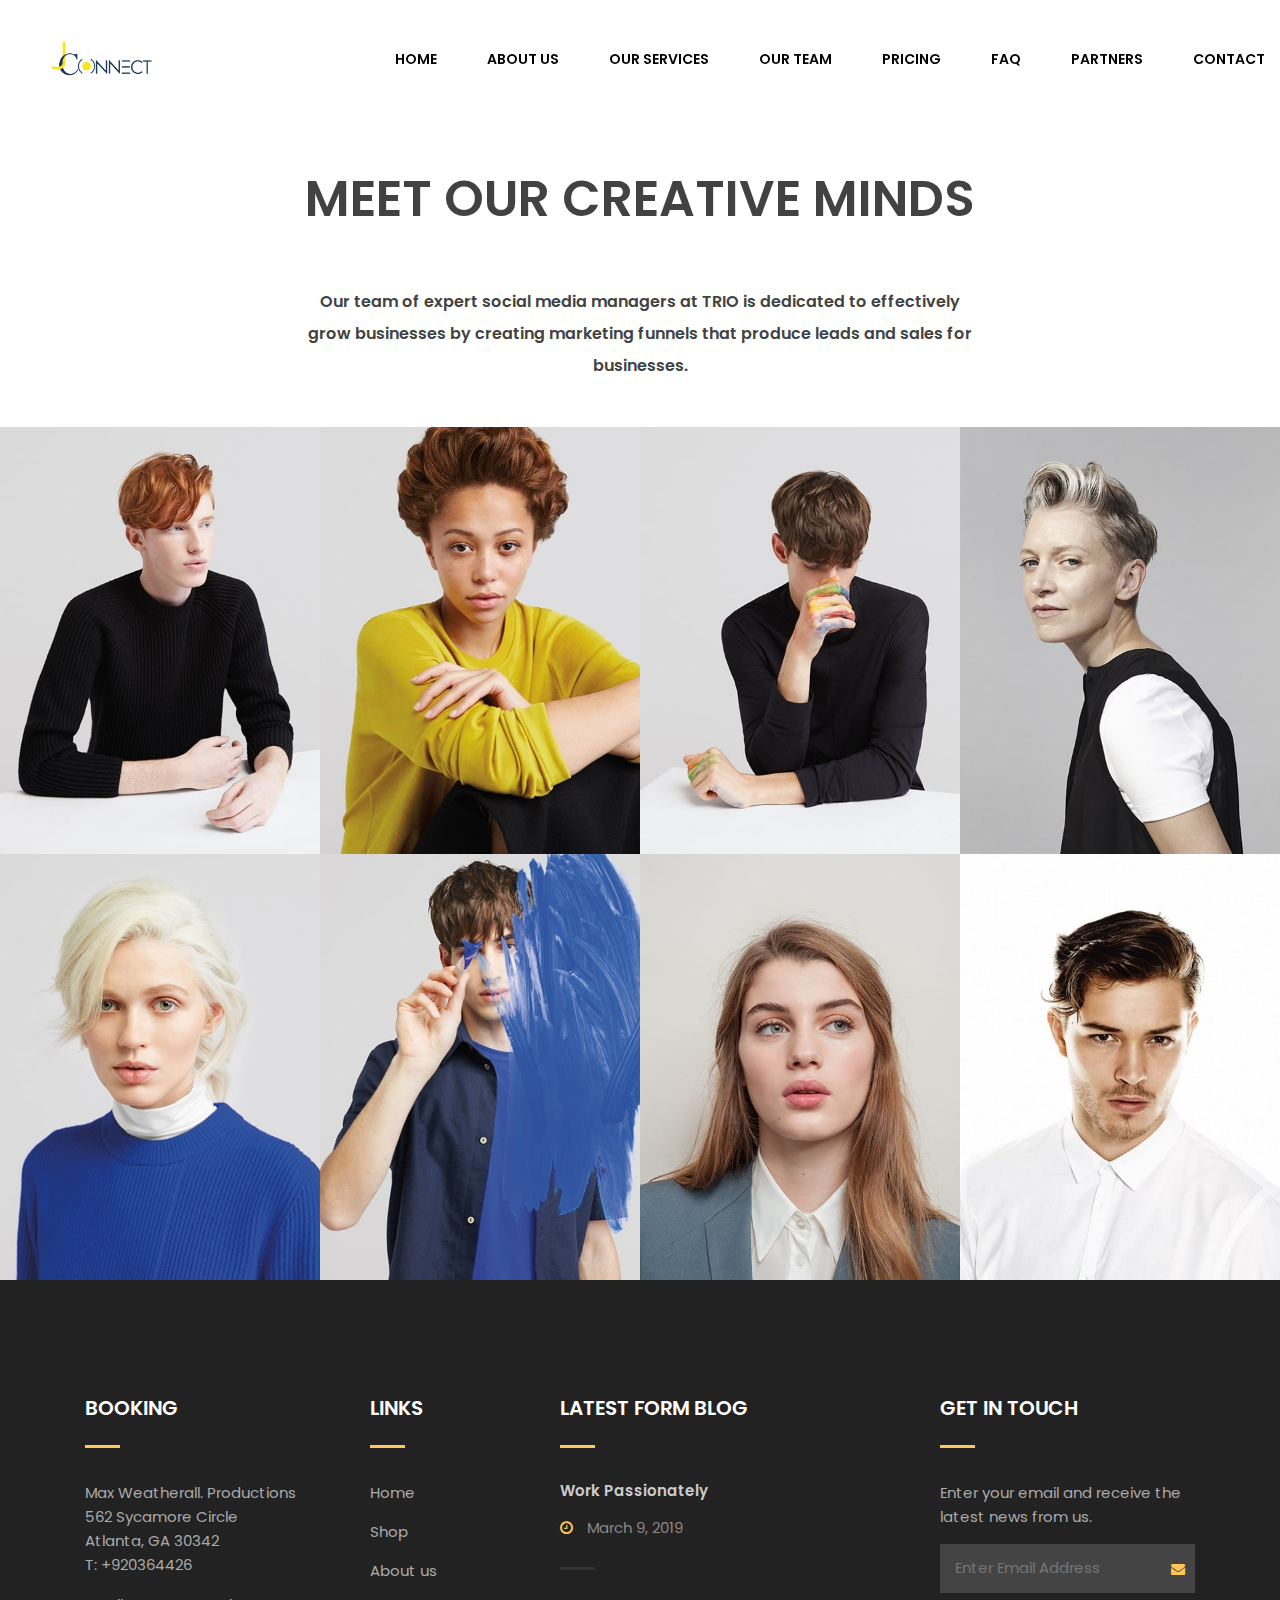
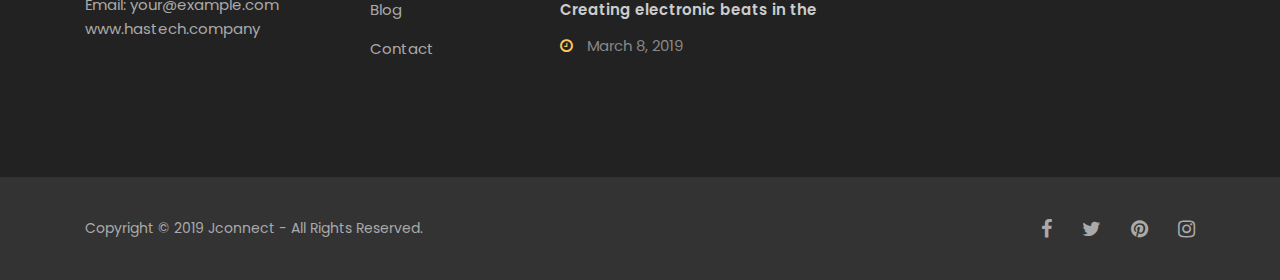
<file: team-3.html>
<!DOCTYPE html>
<html class="no-js" lang="zxx">
<!-- Mirrored from demo.hasthemes.com/trio-preview/trio/team-3.html by HTTrack Website Copier/3.x [XR&CO'2014], Sun, 10 Feb 2019 15:02:19 GMT -->
<head>
    <meta charset="utf-8">
    <meta http-equiv="X-UA-Compatible" content="IE=edge">
    <meta name="viewport" content="width=device-width, initial-scale=1">
    <meta name="description" content="meta description">
    <title>Jconnect</title>
    <!--=== Favicon ===-->
<link rel="shortcut icon" href="assets/img/favicon.png" type="image/x-icon"/>

<!--== Google Fonts ==-->
<link href="https://fonts.googleapis.com/css?family=Poppins:300,400,400i,500,600,700%7CPlayfair+Display:400,400i" rel="stylesheet">

<!--=== All Plugins CSS ===-->
<link href="assets/css/plugins.css" rel="stylesheet">
<!--=== All Vendor CSS ===-->
<link href="assets/css/vendor.css" rel="stylesheet">
<!--=== Main Style CSS ===-->
<link href="assets/css/style.min.css" rel="stylesheet">

<!-- Modernizer JS -->
<script src="assets/js/modernizr-2.8.3.min.js"></script>

<!--[if lt IE 9]>
<script src="//oss.maxcdn.com/html5shiv/3.7.2/html5shiv.min.js"></script>
<script src="//oss.maxcdn.com/respond/1.4.2/respond.min.js"></script>
<![endif]-->

</head>
<style>
.main-menu > li > a {
  color: black !important;
}
</style>
<body class="preloader-active">

<!--== Start PreLoader Wrap ==-->
<div class="preloader-area-wrap">
    <div class="spinner d-flex justify-content-center align-items-center h-100">
        <div class="bounce1"></div>
        <div class="bounce2"></div>
        <div class="bounce3"></div>
    </div>
</div>
<!--== End PreLoader Wrap ==-->

<!--== Start Off Canvas Area Wrapper ==-->
<aside class="off-canvas-search-box">
    <!-- Off Canvas Overlay -->
    <div class="off-canvas-overlay"></div>

    <!--== Start Search Box Area ==-->
    <div class="search-box-wrapper text-center">
        <div class="search-box-content">
            <form action="#" method="post">
                <input type="search" placeholder="Search"/>
                <button class="btn-search"><i class="fa fa-search"></i></button>
            </form>
        </div>
    </div>
    <!--== End Search Box Area ==-->
</aside>
<!--== End Off Canvas Area Wrapper ==-->

<!--== Start Header Area Wrapper ==-->
<header class="header-area-wrapper transparent-header black-header header-padding sticky-header">
    <div class="container-fluid">
        <div class="row">
            <!-- Mobile Responsive Menu -->
            <div class="col-3 d-block d-lg-none">
                <button class="mobile-menu"><i class="fa fa-bars"></i></button>
            </div>

            <!-- Start Logo Area Wrap -->
            <div class="col-6 col-lg-2 text-center text-lg-left">
                <a href="index.html" class="logo-wrap d-block">
                    <img src="assets/img/logo-black.png" class="sticky-logo resize-logo" alt="Black Logo"/>
                </a>
            </div>
            <!-- End Logo Area Wrap -->

            <!-- Start Main Navigation Wrap -->
            <div class="col-3 col-lg-10 col-xl-9 my-auto ml-auto position-static">
                <div class="header-right-area d-flex justify-content-end align-items-center">
                    <div class="navigation-area-wrap d-none d-lg-block">
                        <nav class="main-navigation">
                            <ul class="main-menu nav justify-content-end">
                                <li class="dropdown-navbar"><a href="index.html">Home</a></li>
                                <li class="dropdown-navbar"><a href="about-modern.html">About Us</a></li>
                                <li class="dropdown-navbar"><a href="services.html">Our Services</a></li>
                                <li class="dropdown-navbar"><a href="team-3.html">Our Team</a></li>
                                <li class="dropdown-navbar"><a href="pricing.html">Pricing</a></li>
                                <li class="dropdown-navbar"><a href="faq.html">Faq</a></li>
                                <li class="dropdown-navbar"><a href="partner.html">Partners</a></li>
                                <li class="dropdown-navbar"><a href="contact-creative.html">Contact</a></li>
                            </ul>
                        </nav>
                    </div>

                    <!-- <div class="off-canvas-area-wrap">
                        <button class="search-box-open d-block d-lg-none"><i class="fa fa-search"></i></button>
                        <button class="off-canvas-btn d-none d-lg-block"><i class="fa fa-bars"></i></button>
                    </div> -->
                </div>
            </div>
            <!-- End Main Navigation Wrap -->
        </div>
    </div>
</header>
</br></br></br></br></br></br>
<!--== End Header Area Wrapper ==-->

<!--== Start Page Content Wrapper ==-->
<div class="page-wrapper">
    <!--== Start Team Hero Area ==-->
    <!-- <section class="team-hero-area fixed-height parallaxBg bg-img" data-bg="assets/img/team/team-bg-3.png">
        <div class="container h-100">
            <div class="row team-member-item h-100">
                <div class="col-lg-7 text-center m-auto">
                    <div class="about-us-content white mt-70 mt-sm-50">
                        <h2>Our Team</h2>
                        <p>We’re a creative agency who pursue brilliance and use culture to create progress in the
                            world.</p>
                    </div>
                </div>
            </div>
        </div>
    </section> -->
    <!--== End Team Hero Area ==-->

    <!--== Start Team Member Content Area ==-->
    <section class="team-member-area-wrapper">
      <div class="container-fluid p-0">
       <div class="container">
         <div class="row">
           <div class="col-md-8 offset-md-2">
          <div class="about-us-content text-center">
              <h2 style="color:#424242;">MEET OUR CREATIVE MINDS</h2>
              <p style="color:#424242;">Our team of expert social media managers at TRIO is dedicated to effectively grow businesses by creating marketing funnels that produce leads and sales for businesses.</p>
          </div>
         </div>
        </div>
        </div>
            <div class="row no-gutters">
                <!-- Start Single Team Member -->
                <div class="col-sm-6 col-lg-3">
                    <div class="single-team-member-wrap layout--2">
                        <figure class="team-member-pic">
                            <img src="assets/img/team/team-mem-01.jpg" alt="Team Member"/>
                            <figcaption class="member-info">
                                <h3 class="team-member-name">Autumn Quins</h3>
                                <h5 class="team-member-desi">Marketer</h5>

                                <div class="about-social-icons mt-30">
                                    <a href="#"><i class="fa fa-facebook"></i></a>
                                    <a href="#"><i class="fa fa-twitter"></i></a>
                                    <a href="#"><i class="fa fa-linkedin"></i></a>
                                    <a href="#"><i class="fa fa-instagram"></i></a>
                                </div>
                            </figcaption>
                        </figure>
                    </div>
                </div>
                <!-- End Single Team Member -->

                <!-- Start Single Team Member -->
                <div class="col-sm-6 col-lg-3">
                    <div class="single-team-member-wrap layout--2">
                        <figure class="team-member-pic">
                            <img src="assets/img/team/team-mem-02.jpg" alt="Team Member"/>
                            <figcaption class="member-info">
                                <h3 class="team-member-name">Autumn Quins</h3>
                                <h5 class="team-member-desi">Marketer</h5>

                                <div class="about-social-icons mt-30">
                                    <a href="#"><i class="fa fa-facebook"></i></a>
                                    <a href="#"><i class="fa fa-twitter"></i></a>
                                    <a href="#"><i class="fa fa-linkedin"></i></a>
                                    <a href="#"><i class="fa fa-instagram"></i></a>
                                </div>
                            </figcaption>
                        </figure>
                    </div>
                </div>
                <!-- End Single Team Member -->

                <!-- Start Single Team Member -->
                <div class="col-sm-6 col-lg-3">
                    <div class="single-team-member-wrap layout--2">
                        <figure class="team-member-pic">
                            <img src="assets/img/team/team-mem-03.jpg" alt="Team Member"/>
                            <figcaption class="member-info">
                                <h3 class="team-member-name">Autumn Quins</h3>
                                <h5 class="team-member-desi">Marketer</h5>

                                <div class="about-social-icons mt-30">
                                    <a href="#"><i class="fa fa-facebook"></i></a>
                                    <a href="#"><i class="fa fa-twitter"></i></a>
                                    <a href="#"><i class="fa fa-linkedin"></i></a>
                                    <a href="#"><i class="fa fa-instagram"></i></a>
                                </div>
                            </figcaption>
                        </figure>
                    </div>
                </div>
                <!-- End Single Team Member -->

                <!-- Start Single Team Member -->
                <div class="col-sm-6 col-lg-3">
                    <div class="single-team-member-wrap layout--2">
                        <figure class="team-member-pic">
                            <img src="assets/img/team/team-mem-04.jpg" alt="Team Member"/>
                            <figcaption class="member-info">
                                <h3 class="team-member-name">Autumn Quins</h3>
                                <h5 class="team-member-desi">Marketer</h5>

                                <div class="about-social-icons mt-30">
                                    <a href="#"><i class="fa fa-facebook"></i></a>
                                    <a href="#"><i class="fa fa-twitter"></i></a>
                                    <a href="#"><i class="fa fa-linkedin"></i></a>
                                    <a href="#"><i class="fa fa-instagram"></i></a>
                                </div>
                            </figcaption>
                        </figure>
                    </div>
                </div>
                <!-- End Single Team Member -->

                <!-- Start Single Team Member -->
                <div class="col-sm-6 col-lg-3">
                    <div class="single-team-member-wrap layout--2">
                        <figure class="team-member-pic">
                            <img src="assets/img/team/team-mem-05.jpg" alt="Team Member"/>
                            <figcaption class="member-info">
                                <h3 class="team-member-name">Autumn Quins</h3>
                                <h5 class="team-member-desi">Marketer</h5>

                                <div class="about-social-icons mt-30">
                                    <a href="#"><i class="fa fa-facebook"></i></a>
                                    <a href="#"><i class="fa fa-twitter"></i></a>
                                    <a href="#"><i class="fa fa-linkedin"></i></a>
                                    <a href="#"><i class="fa fa-instagram"></i></a>
                                </div>
                            </figcaption>
                        </figure>
                    </div>
                </div>
                <!-- End Single Team Member -->

                <!-- Start Single Team Member -->
                <div class="col-sm-6 col-lg-3">
                    <div class="single-team-member-wrap layout--2">
                        <figure class="team-member-pic">
                            <img src="assets/img/team/team-mem-06.jpg" alt="Team Member"/>
                            <figcaption class="member-info">
                                <h3 class="team-member-name">Autumn Quins</h3>
                                <h5 class="team-member-desi">Marketer</h5>

                                <div class="about-social-icons mt-30">
                                    <a href="#"><i class="fa fa-facebook"></i></a>
                                    <a href="#"><i class="fa fa-twitter"></i></a>
                                    <a href="#"><i class="fa fa-linkedin"></i></a>
                                    <a href="#"><i class="fa fa-instagram"></i></a>
                                </div>
                            </figcaption>
                        </figure>
                    </div>
                </div>
                <!-- End Single Team Member -->

                <!-- Start Single Team Member -->
                <div class="col-sm-6 col-lg-3">
                    <div class="single-team-member-wrap layout--2">
                        <figure class="team-member-pic">
                            <img src="assets/img/team/team-mem-07.jpg" alt="Team Member"/>
                            <figcaption class="member-info">
                                <h3 class="team-member-name">Autumn Quins</h3>
                                <h5 class="team-member-desi">Marketer</h5>

                                <div class="about-social-icons mt-30">
                                    <a href="#"><i class="fa fa-facebook"></i></a>
                                    <a href="#"><i class="fa fa-twitter"></i></a>
                                    <a href="#"><i class="fa fa-linkedin"></i></a>
                                    <a href="#"><i class="fa fa-instagram"></i></a>
                                </div>
                            </figcaption>
                        </figure>
                    </div>
                </div>
                <!-- End Single Team Member -->

                <!-- Start Single Team Member -->
                <div class="col-sm-6 col-lg-3">
                    <div class="single-team-member-wrap layout--2">
                        <figure class="team-member-pic">
                            <img src="assets/img/team/team-mem-08.jpg" alt="Team Member"/>
                            <figcaption class="member-info">
                                <h3 class="team-member-name">Autumn Quins</h3>
                                <h5 class="team-member-desi">Marketer</h5>

                                <div class="about-social-icons mt-30">
                                    <a href="#"><i class="fa fa-facebook"></i></a>
                                    <a href="#"><i class="fa fa-twitter"></i></a>
                                    <a href="#"><i class="fa fa-linkedin"></i></a>
                                    <a href="#"><i class="fa fa-instagram"></i></a>
                                </div>
                            </figcaption>
                        </figure>
                    </div>
                </div>
                <!-- End Single Team Member -->
            </div>
        </div>
    </section>
    <!--== End Team Member Content Area ==-->
</div>
<!--== End Page Content Wrapper ==-->

<!--== Start Footer Area Wrapper ==-->
<footer class="footer-wrapper">
    <!-- Start Footer Widget Area -->
    <div class="footer-widget-wrapper pt-120 pt-md-80 pt-sm-60 pb-116 pb-md-78 pb-sm-60">
        <div class="container">
            <div class="row mtm-44">
                <!-- Start Single Widget Wrap -->
                <div class="col-lg-3 col-md-6">
                    <div class="single-widget-wrap">
                        <h3 class="widget-title">Booking</h3>
                        <div class="widget-body">
                            <div class="about-text">
                                <address>
                                    Max Weatherall. Productions <br>
                                    562 Sycamore Circle <br>
                                    Atlanta, GA 30342 <br>
                                    T: +920364426
                                </address>
                                <a href="mailto:your@example.com">Email: your@example.com</a><br>
                                <a href="https://www.hastech.company/" target="_blank">www.hastech.company</a>
                            </div>
                        </div>
                    </div>
                </div>
                <!-- End Single Widget Wrap -->

                <!-- Start Single Widget Wrap -->
                <div class="col-lg-2 col-md-6">
                    <div class="single-widget-wrap">
                        <h3 class="widget-title">Links</h3>
                        <div class="widget-body">
                            <ul class="widget-list">
                                <li><a href="index.html">Home</a></li>
                                <li><a href="shop.html">Shop</a></li>
                                <li><a href="about.html">About us</a></li>
                                <li><a href="blog.html">Blog</a></li>
                                <li><a href="contact.html">Contact</a></li>
                            </ul>
                        </div>
                    </div>
                </div>
                <!-- End Single Widget Wrap -->

                <!-- Start Single Widget Wrap -->
                <div class="col-lg-4 col-md-6">
                    <div class="single-widget-wrap">
                        <h3 class="widget-title">Latest Form Blog</h3>
                        <div class="widget-body">
                            <div class="latest-blog-widget">
                                <div class="single-blog-item">
                                    <h3><a href="blog-details.html">Work Passionately</a></h3>
                                    <span class="post-date"><i class="fa fa-clock-o"></i>  March 9, 2019</span>
                                </div>
                                <div class="single-blog-item">
                                    <h3><a href="blog-details.html">Creating electronic beats in the</a></h3>
                                    <span class="post-date"><i class="fa fa-clock-o"></i>  March 8, 2019</span>
                                </div>
                            </div>
                        </div>
                    </div>
                </div>
                <!-- End Single Widget Wrap -->

                <!-- Start Single Widget Wrap -->
                <div class="col-lg-3 col-md-6">
                    <div class="single-widget-wrap">
                        <h3 class="widget-title">Get In Touch</h3>
                        <div class="widget-body">
                            <div class="newsletter-widget-wrap">
                                <p>Enter your email and receive the latest news from us.</p>
                                <div class="newsletter-form-wrap">
                                    <form action="https://company.us19.list-manage.com/subscribe/post?u=2f2631cacbe4767192d339ef2&amp;id=24db23e68a"
                                          method="post" id="mc-form" class="mc-form">
                                        <input type="email" id="mc-email" placeholder="Enter Email Address" required />
                                        <button class="btn-newsletter"><i class="fa fa-envelope"></i></button>
                                    </form>

                                    <!-- MailChimp Alerts Start -->
                                    <div class="mailchimp-alerts text-centre">
                                        <div class="mailchimp-submitting"></div>
                                        <div class="mailchimp-success"></div>
                                        <div class="mailchimp-error"></div>
                                    </div>
                                    <!-- MailChimp Alerts End -->
                                </div>
                            </div>
                        </div>
                    </div>
                </div>
                <!-- End Single Widget Wrap -->
            </div>
        </div>
    </div>
    <!-- End Footer Widget Area -->

    <!-- Start Footer Bottom Area -->
    <div class="footer-bottom-area">
        <div class="container">
            <div class="row align-items-center">
                <div class="col-md-6 col-sm-7 order-last">
                    <div class="footer-copyright-area mt-xs-10 text-center text-sm-left">
                        <p>Copyright © 2019 Jconnect - All Rights Reserved.</p>
                    </div>
                </div>
                <div class="col-md-6 col-sm-5 order-first order-sm-last">
                    <div class="footer-social-icons nav justify-content-center justify-content-md-end">
                        <a href="#" target="_blank" class="trio-tooltip" data-tippy-content="Facebook"><i class="fa fa-facebook"></i></a>
                        <a href="#" target="_blank" class="trio-tooltip" data-tippy-content="Twitter"><i class="fa fa-twitter"></i></a>
                        <a href="#" target="_blank" class="trio-tooltip" data-tippy-content="Pinterest"><i class="fa fa-pinterest"></i></a>
                        <a href="#" target="_blank" class="trio-tooltip" data-tippy-content="Instagram"><i class="fa fa-instagram"></i></a>
                    </div>
                </div>
            </div>
        </div>
    </div>
    <!-- End Footer Bottom Area -->
</footer>
<!--== End Footer Area Wrapper ==-->

<!--== Start Off Canvas Area Wrapper ==-->
<aside class="off-canvas-area-wrapper">
    <!-- Off Canvas Overlay -->
    <div class="off-canvas-overlay"></div>

    <!-- Start Off Canvas Content Area -->
    <div class="off-canvas-content-wrap">
        <div class="off-canvas-content">
            <!-- Start Search Box Wrap -->
            <div class="search-box-wrap off-canvas-item">
                <form action="#" method="post">
                    <input type="search" placeholder="Search.."/>
                    <button class="btn-search"><i class="fa fa-search"></i></button>
                </form>
            </div>

            <!-- Start About Content Wrap -->
            <div class="about-content off-canvas-item">
                <h2>Who We Are</h2>
                <p>Organic seitan post-ironic, four loko bicycle rights art party tousled. Mlkshk tote bag stumptown.</p>
            </div>

            <!-- Start Useful Links Content -->
            <div class="useful-link-wrap off-canvas-item">
                <h2>Useful Links</h2>

                <ul class="useful-link-menu">
                    <li><a href="index.html">Home</a></li>
                    <li><a href="shop.html">Shop</a></li>
                    <li><a href="about.html">About Us</a></li>
                    <li><a href="blog.html">Blog</a></li>
                    <li><a href="contact.html">Contact</a></li>
                </ul>
            </div>

            <!-- Start Social Links Content -->
            <div class="social-links-wrap off-canvas-item">
                <h2>Connect</h2>

                <div class="social-links">
                    <a href="#" class="trio-tooltip" data-tippy-content="Facebook"><i class="fa fa-facebook"></i></a>
                    <a href="#" class="trio-tooltip" data-tippy-content="Twitter"><i class="fa fa-twitter"></i></a>
                    <a href="#" class="trio-tooltip" data-tippy-content="Pinterest"><i class="fa fa-pinterest"></i></a>
                    <a href="#" class="trio-tooltip" data-tippy-content="Instagram"><i class="fa fa-instagram"></i></a>
                </div>
            </div>
        </div>

        <!-- Off Canvas Close Icon -->
        <button class="btn-close trio-tooltip" data-tippy-content="Close" data-tippy-placement="left"><i
                class="fa fa-close"></i></button>
    </div>
    <!-- End Off Canvas Content Area -->
</aside>
<!--== End Off Canvas Area Wrapper ==-->

<!--== Start Off Canvas Area Wrapper ==-->
<aside class="off-canvas-responsive-menu">
    <!-- Off Canvas Overlay -->
    <div class="off-canvas-overlay"></div>

    <!-- Start Off Canvas Content Area -->
    <div class="off-canvas-content-wrap">
        <div class="off-canvas-content">

        </div>
        <!-- Off Canvas Close Icon -->
        <button class="btn-close trio-tooltip" data-tippy-content="Close" data-tippy-placement="right"><i class="fa fa-close"></i></button>
    </div>
    <!-- End Off Canvas Content Area -->
</aside>
<!--== End Off Canvas Area Wrapper ==-->

<!--=== Start Quick View Content Wrapper ==-->
<div class="modal fade" id="quick-view">
    <div class="modal-dialog modal-dialog-centered">
        <div class="modal-content">
            <div class="modal-body">
                <div class="quick-view-content-wrap">
                    <div class="row">
                        <!-- Start Product Thumbnail Area -->
                        <div class="col-md-6">
                            <div class="product-thumb-area">
                                <div class="ht-slick-slider dots-style-three prod-thumb-inner"
                                     data-slick='{"slidesToShow": 1, "infinite": false, "dots": true}'>
                                    <figure class="port-details-thumb-item">
                                        <img src="assets/img/home-landing-page/portfolio/05.jpg" alt="product"/>
                                    </figure>
                                    <figure class="port-details-thumb-item">
                                        <img src="assets/img/home-landing-page/portfolio/02.jpg" alt="product"/>
                                    </figure>
                                    <figure class="port-details-thumb-item">
                                        <img src="assets/img/home-landing-page/portfolio/03.jpg" alt="product"/>
                                    </figure>
                                </div>
                            </div>
                        </div>
                        <!-- End Product Thumbnail Area -->

                        <!-- Start Product Info Area -->
                        <div class="col-md-6">
                            <div class="product-details-info-content-wrap">
                                <div class="prod-details-info-content">
                                    <h2>Lamp Shade</h2>
                                    <div class="price-group">
                                        <span class="price">$9.99</span>
                                    </div>

                                    <p>Created from either wood or recycled materials, it can be moulded into just about
                                        any
                                        shape and hardens to provide a hard shell. Additives can make it water
                                        resistant.</p>

                                    <div class="product-action mt-38 mb-20">
                                        <div class="action-top mb-40">
                                            <div class="pro-qty mr-10">
                                                <input type="text" id="quantity" title="Quantity" value="1"/>
                                            </div>
                                            <button class="btn btn-brand">Add to Cart</button>
                                        </div>

                                        <button class="btn-wishlist trio-tooltip" data-tippy-content="Add to Wishlist">
                                            <i
                                                    class="fa fa-heart-o"></i>Add to Wishlist
                                        </button>
                                    </div>

                                    <div class="port-details-con-inner">
                                        <div class="single-post-details__footer m-0">
                                            <div class="single-post-details__footer__item">
                                                <div class="footer-item-left">
                                                    <h5 class="item-head"><i class="fa fa-tags"></i> Categories:</h5>
                                                </div>
                                                <div class="footer-item-right">
                                                    <ul class="cate-list nav">
                                                        <li><a href="#">Design</a></li>
                                                        <li><a href="#">Interior</a></li>
                                                        <li><a href="#">Multi</a></li>
                                                    </ul>
                                                </div>
                                            </div>

                                            <div class="single-post-details__footer__item">
                                                <div class="footer-item-left">
                                                    <h5 class="item-head"><i class="fa fa-share-alt"></i> Share:</h5>
                                                </div>

                                                <div class="footer-item-right">
                                                    <div class="share-item">
                                                        <a href="#" class="trio-tooltip"
                                                           data-tippy-content="Share On Facebook"><i
                                                                class="fa fa-facebook"></i></a>
                                                        <a href="#" class="trio-tooltip"
                                                           data-tippy-content="Share On Twitter"><i
                                                                class="fa fa-twitter"></i></a>
                                                        <a href="#" class="trio-tooltip"
                                                           data-tippy-content="Share On Google Plus"><i
                                                                class="fa fa-google-plus"></i></a>
                                                    </div>
                                                </div>
                                            </div>
                                        </div>
                                    </div>
                                </div>
                            </div>
                        </div>
                        <!-- End Product Info Area -->
                    </div>
                </div>
            </div>

            <button type="button" class="close" data-dismiss="modal"><span>&times;</span></button>
        </div>
    </div>
</div>
<!--=== End Quick View Content Wrapper ==-->

<!--=======================Javascript============================-->
<!--=== All Vendor Js ===-->
<script src="assets/js/vendor.js"></script>
<!--=== All Plugins Js ===-->
<script src="assets/js/plugins.js"></script>
<!--=== Active Js ===-->
<script src="assets/js/active.min.js"></script>

<!--=== Revolution Slider Js ===-->
<script src="assets/js/revslider/jquery.themepunch.tools.min.js"></script>
<script src="assets/js/revslider/jquery.themepunch.revolution.min.js"></script>

<!-- SLIDER REVOLUTION 5.0 EXTENSIONS  (Load Extensions only on Local File Systems !  The following part can be removed on Server for On Demand Loading) -->
<script src="assets/js/revslider/extensions/revolution.extension.actions.min.js"></script>
<script src="assets/js/revslider/extensions/revolution.extension.carousel.min.js"></script>
<script src="assets/js/revslider/extensions/revolution.extension.kenburn.min.js"></script>
<script src="assets/js/revslider/extensions/revolution.extension.layeranimation.min.js"></script>
<script src="assets/js/revslider/extensions/revolution.extension.migration.min.js"></script>
<script src="assets/js/revslider/extensions/revolution.extension.navigation.min.js"></script>
<script src="assets/js/revslider/extensions/revolution.extension.parallax.min.js"></script>
<script src="assets/js/revslider/extensions/revolution.extension.slideanims.min.js"></script>
<script src="assets/js/revslider/extensions/revolution.extension.video.min.js"></script>


<script src="assets/js/revslider/revslider-active.js"></script>
</body>

<!-- Mirrored from demo.hasthemes.com/trio-preview/trio/team-3.html by HTTrack Website Copier/3.x [XR&CO'2014], Sun, 10 Feb 2019 15:02:22 GMT -->
</html>
</file>
<file: assets/css/style.min.css>
a,button{-webkit-transition:.4s;-o-transition:.4s}button,ul{padding:0}button,button:active,button:focus{-webkit-box-shadow:none;outline:0}.btn,.pro-qty{display:inline-block}.breadcrumb li:before,.slick-slider .slick-slide>div>div,.slick-slider .slick-slide>div>figure{vertical-align:middle}.coming-soon-content,.creative--four .port-creative-item,.creative--three .port-creative-item,.extra-more-custom-search,.full-width-section-title-con,.help-banner-content,.single-post-slide-wrap .post-details{-webkit-box-orient:vertical;-webkit-box-direction:normal}body{font-size:15px;line-height:1.6;font-weight:400;font-family:Poppins,sans-serif;color:#666}a{transition:.4s}a:focus,a:hover{color:#fdc657;outline:0;text-decoration:none}p{margin-bottom:15px}.h1,.h2,.h3,.h4,.h5,.h6,h1,h2,h3,h4,h5,h6{font-weight:700;color:#222;line-height:1.3}.h3,.h4,.h5,.h6,h3,h4,h5,h6{font-weight:600}.h1,h1{font-size:36px;margin-bottom:14px}.h2,.h3,.h4,h2,h3,h4{margin-bottom:15px}@media only screen and (max-width:767.98px){.h1,h1{font-size:30px}}.h2,h2{font-size:32px}@media only screen and (max-width:767.98px){.h2,h2{font-size:28px}}.h3,h3{font-size:30px}@media only screen and (max-width:767.98px){.h3,h3{font-size:26px}}.h4,h4{font-size:26px}.h5,h5{font-size:20px;margin-bottom:13px}.h6,h6{font-size:18px;margin-bottom:9px}figure,ul{margin:0}ul li{list-style:none}b,strong{font-weight:700}img{max-width:100%}button{background-color:transparent;border:none;cursor:pointer;box-shadow:none;transition:.4s}.btn,.slick-slider{-webkit-transition:.4s;-o-transition:.4s}button:active,button:focus{box-shadow:none}fieldset{margin-top:30px}fieldset legend{border-bottom:1px solid #e7e7e7;color:#000;font-size:24px;padding-bottom:10px;text-transform:capitalize}.blockquote,blockquote{background-color:#000;color:#fff;font-size:16px;line-height:2;font-family:"Playfair Display",serif;padding:30px 20px;margin-bottom:0;position:relative}.blockquote:before,blockquote:before{background-color:#fdc657;content:'';position:absolute;left:0;top:0;height:100%;width:5px}.blockquote-right,blockquote-right{text-align:right}.pro-qty a,.pro-qty input{text-align:center;font-weight:600}.blockquote-right:before,blockquote-right:before{left:auto;right:0}.blockquote--2,blockquote--2{background-color:#f4f4f4;color:#222;font-weight:600;font-family:Poppins,sans-serif;padding:60px 35px 35px}.blockquote--2:after,blockquote--2:after{content:"\f10e";color:#ddd;font-family:FontAwesome;font-size:30px;position:absolute;top:15px;right:25px}.blockquote--2 .blockquote-footer,blockquote--2 .blockquote-footer{color:#666;font-size:15px;line-height:1;font-weight:400}.blockquote--2.blockquote-right:after,blockquote--2.blockquote-right:after{content:'\f10d';left:25px;right:auto}::-moz-selection{color:#fff;background:#fdc657}::selection{color:#fff;background:#fdc657}.list::-webkit-scrollbar-thumb,.table-responsive::-webkit-scrollbar-thumb,body::-webkit-scrollbar-thumb{border-radius:0;border:0;background-color:#fdc657}.list::-webkit-scrollbar,.table-responsive::-webkit-scrollbar,body::-webkit-scrollbar{-webkit-appearance:none;width:10px;height:5px;background-color:rgba(253,198,87,.3)}.pro-qty,.pro-qty input{background-color:#f4f4f4}.pro-qty{position:relative;width:200px}@media only screen and (max-width:767.98px),only screen and (min-width:768px) and (max-width:991.98px){.pro-qty{width:120px}}.pro-qty input{border:none;padding:21px 0;outline:0;width:100%}.pro-qty a{background-color:#e0e0e0;color:#000;font-size:22px;position:absolute;top:0;line-height:63px;height:100%;width:60px}@media only screen and (min-width:768px) and (max-width:991.98px){.pro-qty input{padding:15px 0}.pro-qty a{width:35px;line-height:54px}}@media only screen and (max-width:767.98px){.pro-qty input{padding:12px 0}.pro-qty a{width:35px;line-height:48px}}.nice-select,.nice-select .list{border-radius:0;width:100%}.pro-qty a:hover{background-color:#fdc657;color:#fff}.pro-qty a.inc{right:0}.pro-qty a.dec{left:0}.nice-select{float:none;height:auto;text-transform:capitalize;line-height:inherit;padding:8px 30px 8px 15px}.btn,.btn-wishlist,.section-title-wrap h2{text-transform:uppercase}.nice-select span.current{font-weight:600;font-size:13px}.nice-select .list .option{line-height:30px;min-height:30px}.custom-checkbox .custom-control-label,.custom-checkbox label,.custom-radio .custom-control-label,.custom-radio label{color:#222;font-size:13px;line-height:1;padding-left:10px;cursor:pointer}.custom-checkbox .custom-control-label:before,.custom-checkbox label:before,.custom-radio .custom-control-label:before,.custom-radio label:before{background-color:#e7e7e7;border:1px solid #e7e7e7;border-radius:0;height:15px;top:0;width:15px}.custom-checkbox .custom-control-label:after,.custom-checkbox label:after,.custom-radio .custom-control-label:after,.custom-radio label:after{background-size:10px 10px;height:15px;top:0;width:15px}.custom-checkbox .custom-control-label a,.custom-checkbox label a,.custom-radio .custom-control-label a,.custom-radio label a{color:#222;font-weight:500}.custom-checkbox .custom-control-label a:hover,.custom-checkbox label a:hover,.custom-radio .custom-control-label a:hover,.custom-radio label a:hover{color:#fdc657}.custom-checkbox .custom-control-input,.custom-checkbox input,.custom-radio .custom-control-input,.custom-radio input{outline:0}.custom-checkbox .custom-control-input:focus label:before,.custom-checkbox .custom-control-input:focus~.custom-control-label:before,.custom-checkbox input:focus label:before,.custom-checkbox input:focus~.custom-control-label:before,.custom-radio .custom-control-input:focus label:before,.custom-radio .custom-control-input:focus~.custom-control-label:before,.custom-radio input:focus label:before,.custom-radio input:focus~.custom-control-label:before{-webkit-box-shadow:none;box-shadow:none}.custom-checkbox .custom-control-input:checked label:before,.custom-checkbox .custom-control-input:checked~.custom-control-label:before,.custom-checkbox input:checked label:before,.custom-checkbox input:checked~.custom-control-label:before,.custom-radio .custom-control-input:checked label:before,.custom-radio .custom-control-input:checked~.custom-control-label:before,.custom-radio input:checked label:before,.custom-radio input:checked~.custom-control-label:before{background-color:#fdc657;border-color:#fdc657}.tippy-popper[x-placement^=top] .tippy-arrow,.tooltip .arrow:before{border-top-color:#fdc657!important}.custom-radio .custom-control-label:before,.custom-radio label:before{border-radius:50%;height:14px;width:14px}.custom-radio .custom-control-label:after,.custom-radio label:after{background-position:1px 1px;background-size:9px 8px;left:-13px;top:2px;height:10px;width:10px}.tooltip{z-index:9999}.tooltip .tooltip-inner{background-color:#fdc657;border-radius:2px;font-size:13px;line-height:1;text-shadow:none;padding:5px 10px 7px}.tooltip.show{opacity:1!important}.tippy-popper .tippy-tooltip{background-color:#fdc657;border-radius:0;font-size:12px;font-weight:400;line-height:1;padding:8px}.tippy-popper[x-placement^=bottom] .tippy-arrow{border-bottom-color:#fdc657!important}.tippy-popper[x-placement^=left] .tippy-arrow{border-left-color:#fdc657!important}.tippy-popper[x-placement^=right] .tippy-arrow{border-right-color:#fdc657!important}.btn-group .btn{margin-right:20px}.btn-group .btn:last-child{margin-right:0}.btn i,.btn-wishlist i{margin-right:5px}.btn{border-radius:0;border-width:3px;font-size:14px;font-weight:600;color:#222;outline:0;-webkit-box-shadow:none;box-shadow:none;transition:.4s;padding:20px 30px}.btn-black,.btn-brand{color:#fff}@media only screen and (min-width:768px) and (max-width:991.98px),only screen and (max-width:767.98px){.btn{padding:13px 25px}}@media only screen and (max-width:575.98px){.btn{padding:10px 15px;font-size:13px}}.btn:active,.btn:focus{-webkit-box-shadow:none;box-shadow:none;outline:0}.btn-small{padding:10px 15px;font-size:11px}.btn-brand{background-color:#fdc657}.btn-black,.btn-brand:hover{background-color:#222}.btn-black,.btn-bordered,.single-banner-wrap:nth-child(2n) .btn-bordered:hover{border:3px solid #222}.btn-black:hover,.btn-bordered:hover,.single-banner-wrap:nth-child(2n) .btn-bordered:hover{border-color:#fdc657}.btn-black:hover{background-color:#fdc657;color:#fff}.btn-offWhite{background-color:#f2f2f2;color:#222}.btn-offWhite:hover{background-color:#fdc657;color:#fff}.btn-event{border:2px solid #222}.btn-event:hover{background-color:#222;color:#fff}.btn-transparent{border:1px solid #fdc657}.btn-transparent:hover{background-color:#fdc657;color:#fff}.btn-append i{opacity:0;visibility:hidden;-webkit-transition:.3s;-o-transition:.3s;transition:.3s}.btn-append:hover i{opacity:1;visibility:visible;padding-right:10px}.btn-wishlist{color:#666;font-weight:600}.btn-wishlist:hover,.section-title-wrap p span{color:#fdc657}.section-title-wrap{font-size:16px;font-weight:600;line-height:1.8;margin-bottom:80px;padding-bottom:50px;position:relative}@media only screen and (min-width:768px) and (max-width:991.98px){.section-title-wrap{margin-bottom:60px}}@media only screen and (max-width:767.98px){.section-title-wrap{font-size:13px;font-weight:500;margin-bottom:50px;padding-bottom:30px}}.section-title-wrap:after{background-color:#fdc657;content:'';position:absolute;bottom:0;left:50%;-webkit-transform:translateX(-50%);-ms-transform:translateX(-50%);transform:translateX(-50%);height:3px;width:70px}.section-title-wrap h2{font-size:26px;line-height:1;font-weight:600;margin-top:-4px;margin-bottom:40px}@media only screen and (max-width:767.98px){.section-title-wrap h2{font-size:22px;margin-bottom:20px}}.section-title-wrap.layout--2{font-size:15px;font-weight:400;padding-bottom:0;margin-bottom:72px}@media only screen and (min-width:768px) and (max-width:991.98px){.section-title-wrap.layout--2{margin-bottom:53px}}@media only screen and (max-width:767.98px){.section-title-wrap.layout--2{font-size:13px;font-weight:500;margin-bottom:45px}}.section-title-wrap.layout--2 i.fa{color:#fdc657;font-size:50px;line-height:1;margin-bottom:30px}.section-title-wrap.layout--2 h2{font-size:40px;font-weight:700;text-transform:capitalize;margin-bottom:35px}@media only screen and (max-width:767.98px){.section-title-wrap.layout--2 h2{font-size:30px;margin-bottom:20px}}.section-title-wrap.layout--2:after{display:none}.section-title-wrap.white,.section-title-wrap.white h2{color:#fff}.section-title-wrap.white i.fa{color:#222}.slick-slider{margin-bottom:0;transition:.4s}.slick-slider .slick-dots{margin-top:35px;text-align:center;line-height:1}.slick-slider .slick-dots li{border:1px solid #D4D4D4;background-color:#D4D4D4;border-radius:50%;cursor:pointer;display:inline-block;-webkit-transition:.4s;-o-transition:.4s;transition:.4s;margin-right:10px;height:10px;width:10px}.slick-slider .slick-dots li.slick-active,.slick-slider .slick-dots li:hover{background-color:#222;border-color:#222}.slick-slider .slick-dots li button{display:none}.slick-slider.dots-style-two .slick-dots li{border-color:rgba(255,255,255,.5);background-color:rgba(255,255,255,.5);margin-right:20px;position:relative}.slick-slider.dots-style-two .slick-dots li:before{background-color:rgba(255,255,255,.6);content:"";position:absolute;left:0;top:0;height:100%;width:100%;border-radius:50%;-webkit-transform:scale(2);-ms-transform:scale(2);transform:scale(2);opacity:0;-webkit-transition:.4s;-o-transition:.4s;transition:.4s}.slick-slider.dots-style-two .slick-dots li.slick-active,.slick-slider.dots-style-two .slick-dots li:hover{background-color:#fff;border-color:#fff}.slick-slider.dots-style-two .slick-dots li.slick-active:before,.slick-slider.dots-style-two .slick-dots li:hover:before{display:block;opacity:1}.slick-slider.dots-style-three .slick-dots{bottom:20px;position:absolute;margin:0;width:100%}.slick-slider.slick-vertical .slick-arrow{top:5px;left:50%;-webkit-transform:translate(-50%,0);-ms-transform:translate(-50%,0);transform:translate(-50%,0)}.slick-slider.slick-vertical .slick-arrow.slick-prev{top:auto;bottom:10px}.slick-slider img{width:100%}.slick-slider:hover .slick-arrow{opacity:1;visibility:visible;pointer-events:visible}.slick-slider.slick-row-3 .slick-list{margin:0 -3px}.slick-slider.slick-row-3 .slick-list .slick-slide{margin:0 3px}@media only screen and (max-width:767.98px){.slick-slider.slick-sm-row-3 .slick-list{margin:0 -3px!important}.slick-slider.slick-sm-row-3 .slick-list .slick-slide{margin:0 3px!important}}.slick-slider.slick-row-4 .slick-list{margin:0 -4px}.slick-slider.slick-row-4 .slick-list .slick-slide{margin:0 4px}@media only screen and (max-width:767.98px){.slick-slider.slick-sm-row-4 .slick-list{margin:0 -4px!important}.slick-slider.slick-sm-row-4 .slick-list .slick-slide{margin:0 4px!important}}.slick-slider.slick-row-5 .slick-list{margin:0 -5px}.slick-slider.slick-row-5 .slick-list .slick-slide{margin:0 5px}@media only screen and (max-width:767.98px){.slick-slider.slick-sm-row-5 .slick-list{margin:0 -5px!important}.slick-slider.slick-sm-row-5 .slick-list .slick-slide{margin:0 5px!important}}.slick-slider.slick-row-6 .slick-list{margin:0 -6px}.slick-slider.slick-row-6 .slick-list .slick-slide{margin:0 6px}@media only screen and (max-width:767.98px){.slick-slider.slick-sm-row-6 .slick-list{margin:0 -6px!important}.slick-slider.slick-sm-row-6 .slick-list .slick-slide{margin:0 6px!important}}.slick-slider.slick-row-7 .slick-list{margin:0 -7px}.slick-slider.slick-row-7 .slick-list .slick-slide{margin:0 7px}@media only screen and (max-width:767.98px){.slick-slider.slick-sm-row-7 .slick-list{margin:0 -7px!important}.slick-slider.slick-sm-row-7 .slick-list .slick-slide{margin:0 7px!important}}.slick-slider.slick-row-8 .slick-list{margin:0 -8px}.slick-slider.slick-row-8 .slick-list .slick-slide{margin:0 8px}@media only screen and (max-width:767.98px){.slick-slider.slick-sm-row-8 .slick-list{margin:0 -8px!important}.slick-slider.slick-sm-row-8 .slick-list .slick-slide{margin:0 8px!important}}.slick-slider.slick-row-9 .slick-list{margin:0 -9px}.slick-slider.slick-row-9 .slick-list .slick-slide{margin:0 9px}@media only screen and (max-width:767.98px){.slick-slider.slick-sm-row-9 .slick-list{margin:0 -9px!important}.slick-slider.slick-sm-row-9 .slick-list .slick-slide{margin:0 9px!important}}.slick-slider.slick-row-10 .slick-list{margin:0 -10px}.slick-slider.slick-row-10 .slick-list .slick-slide{margin:0 10px}@media only screen and (max-width:767.98px){.slick-slider.slick-sm-row-10 .slick-list{margin:0 -10px!important}.slick-slider.slick-sm-row-10 .slick-list .slick-slide{margin:0 10px!important}}.slick-slider.slick-row-11 .slick-list{margin:0 -11px}.slick-slider.slick-row-11 .slick-list .slick-slide{margin:0 11px}@media only screen and (max-width:767.98px){.slick-slider.slick-sm-row-11 .slick-list{margin:0 -11px!important}.slick-slider.slick-sm-row-11 .slick-list .slick-slide{margin:0 11px!important}}.slick-slider.slick-row-12 .slick-list{margin:0 -12px}.slick-slider.slick-row-12 .slick-list .slick-slide{margin:0 12px}@media only screen and (max-width:767.98px){.slick-slider.slick-sm-row-12 .slick-list{margin:0 -12px!important}.slick-slider.slick-sm-row-12 .slick-list .slick-slide{margin:0 12px!important}}.slick-slider.slick-row-13 .slick-list{margin:0 -13px}.slick-slider.slick-row-13 .slick-list .slick-slide{margin:0 13px}@media only screen and (max-width:767.98px){.slick-slider.slick-sm-row-13 .slick-list{margin:0 -13px!important}.slick-slider.slick-sm-row-13 .slick-list .slick-slide{margin:0 13px!important}}.slick-slider.slick-row-14 .slick-list{margin:0 -14px}.slick-slider.slick-row-14 .slick-list .slick-slide{margin:0 14px}@media only screen and (max-width:767.98px){.slick-slider.slick-sm-row-14 .slick-list{margin:0 -14px!important}.slick-slider.slick-sm-row-14 .slick-list .slick-slide{margin:0 14px!important}}.slick-slider.slick-row-15 .slick-list{margin:0 -15px}.slick-slider.slick-row-15 .slick-list .slick-slide{margin:0 15px}@media only screen and (max-width:767.98px){.slick-slider.slick-sm-row-15 .slick-list{margin:0 -15px!important}.slick-slider.slick-sm-row-15 .slick-list .slick-slide{margin:0 15px!important}}.ht-slick-nav button{color:rgba(34,34,34,.5);font-size:40px;line-height:1;position:absolute;left:-150px;top:50%;-webkit-transform:translateY(-50%);-ms-transform:translateY(-50%);transform:translateY(-50%);-webkit-transition:.4s;-o-transition:.4s;transition:.4s}@media only screen and (min-width:1200px) and (max-width:1599.98px),only screen and (min-width:992px) and (max-width:1199.98px){.ht-slick-nav button{left:-100px}}@media only screen and (min-width:768px) and (max-width:991.98px),only screen and (max-width:767.98px){.ht-slick-nav button{display:none!important}}.breadcrumb li:first-child:before,.mfp-wrap.imagesGallery .mfp-arrow:after,.mfp-wrap.imagesGallery .mfp-container .mfp-close{display:none}.ht-slick-nav button.next-arrow{left:auto;right:-150px}@media only screen and (min-width:1200px) and (max-width:1599.98px),only screen and (min-width:992px) and (max-width:1199.98px){.ht-slick-nav button.next-arrow{right:-100px}}.ht-slick-nav button:hover{color:#222}.ht-slick-nav--two button{background-color:#f4f4f4;font-size:30px;left:0;height:50px;width:50px}.ht-slick-nav--two button.gallery-next-arrow{left:auto;right:0}.ht-slick-nav--two button:hover{background-color:#fdc657;color:#fff}.ht-slick-nav--three button{background-color:#fff;border-radius:50px;color:#222;font-size:20px;line-height:1;left:-50px;height:100px;width:100px}.ht-slick-nav--three button:hover,.mfp-wrap.imagesGallery .mfp-arrow:hover:before,.mfp-wrap.imagesGallery .mfp-close:hover{background-color:#fdc657}.ht-slick-nav--three button:hover{color:#fff}.ht-slick-nav--three button i{padding-left:35px}.ht-slick-nav--three button.next-arrow,.ht-slick-nav--three button.next-arrow-cat{left:auto;right:-50px}.ht-slick-nav--three button.next-arrow i,.ht-slick-nav--three button.next-arrow-cat i{padding-left:0;padding-right:35px}.ht-slick-nav--four button{color:#fff}.ht-slick-nav--four button:hover{color:#fdc657}.ht-slick-nav--five button{left:100px}.ht-slick-nav--five button.next-arrow{right:100px}.ht-slick-slider-wrapper{position:relative}.ht-slick-slider-wrapper .slick-disabled{cursor:not-allowed}.ht-slick-slider-wrapper:hover .ht-slick-nav button{opacity:1;visibility:visible}.mfp-wrap.imagesGallery .mfp-arrow{opacity:1;height:65px}.mfp-wrap.imagesGallery .mfp-arrow:before,.mfp-wrap.imagesGallery .mfp-close{color:#fff;font-size:20px;-webkit-transition:.4s;-o-transition:.4s;line-height:48px;height:50px;width:50px;opacity:1;text-align:center;font-family:FontAwesome}.mfp-wrap.imagesGallery .mfp-arrow:before{border:1px solid #fdc657;border-radius:50%;transition:.4s}.mfp-wrap.imagesGallery .mfp-arrow-left:before{content:'\f104'}.mfp-wrap.imagesGallery .mfp-arrow-right{margin-right:20px}.mfp-wrap.imagesGallery .mfp-arrow-right:before{content:'\f105'}.mfp-wrap.imagesGallery .mfp-close{border:1px solid #fdc657;border-radius:50%;right:30px;top:30px;transition:.4s}@media only screen and (max-width:767.98px){.mfp-wrap.imagesGallery .mfp-close{line-height:33px;height:35px;width:35px}}.mfp-wrap.imagesGallery .mfp-bottom-bar{background-color:#fdc657;height:30px;padding:0 20px;margin-top:-40px}.mfp-wrap.imagesGallery .mfp-bottom-bar .mfp-counter{color:#222;font-size:16px;line-height:2;padding:0 10px;text-align:center;width:100%}.mfp-wrap.video-popup-wrap.mfp-ready .mfp-content{border:10px solid #fdc657;-webkit-animation:fadeInDown .5s forwards;animation:fadeInDown .5s forwards}.mfp-wrap.video-popup-wrap .mfp-close{background-color:#222;height:60px;width:60px;opacity:1;text-align:center;line-height:60px;padding:0;top:-70px;right:-10px}@media only screen and (min-width:1200px){.mfp-wrap.video-popup-wrap .mfp-close{left:calc(100% + 10px);right:auto;top:-10px}}.mfp-wrap.video-popup-wrap .mfp-close:hover{background-color:#fdc657}.mfp-wrap.mfp-auto-cursor{cursor:url(../img/icons/cancel.png),auto}.page-breadcrumb-wrapper{background-color:#fff9f9;padding:80px 0 70px}.page-breadcrumb-wrapper h1{font-size:32px;line-height:1;font-weight:500;letter-spacing:1.2px;margin-top:-3px;margin-bottom:23px}@media only screen and (max-width:767.98px){.page-breadcrumb-wrapper{padding:53px 0}.page-breadcrumb-wrapper h1{margin-bottom:13px}}@media only screen and (max-width:575.98px){.page-breadcrumb-wrapper h1{font-size:26px;line-height:1.5}}.breadcrumb{background-color:transparent;border-radius:0;margin:0;padding:0}.breadcrumb li:before{content:'>';color:#000;font-weight:700;padding-left:10px;margin-right:10px}.breadcrumb a{color:#000;font-size:14px;line-height:1;font-weight:500}.breadcrumb a:hover{color:#fdc657}.breadcrumb a.active{color:#8d8d8d;cursor:not-allowed;pointer-events:none}.dropcap{color:#222;display:block;float:left;font-size:60px;height:48px;line-height:48px;margin-right:10px;margin-top:6px;text-transform:uppercase}.logo-wrap img.sticky-logo,.sticky-header.sticky .logo-wrap img{display:none}.dropcap-brand{color:#fdc657}.dropcap-rounded,.dropcap-square{color:#fff;font-size:24px;text-align:center;line-height:40px;height:40px;width:40px}.dropcap-rounded{border-radius:50%}.list{line-height:2.5}.list li i,.list li span{color:#222;margin-right:10px;font-weight:600}.list li ul{margin-left:25px;font-size:90%}.bg-img{background:center center no-repeat #ddd;background-size:cover}.off-white-bg{background-color:#f4f4f4}.custom-width{max-width:1360px;margin:auto}@media screen and (min-width:1600px){.container-fluid{padding:0 100px}}.parallaxBg{background-attachment:fixed}.fix{overflow:hidden}.fix-x{overflow-x:hidden}.fix-y{overflow-y:hidden}.hv-100{height:100vh}.w-25{width:25%}@media only screen and (max-width:767.98px){.w-sm-25{width:25%!important}}@media only screen and (min-width:768px) and (max-width:991.98px){.w-md-25{width:25%!important}}.w-50{width:50%}@media only screen and (max-width:767.98px){.w-sm-50{width:50%!important}}@media only screen and (min-width:768px) and (max-width:991.98px){.w-md-50{width:50%!important}}.w-75{width:75%}@media only screen and (max-width:767.98px){.w-sm-75{width:75%!important}}@media only screen and (min-width:768px) and (max-width:991.98px){.w-md-75{width:75%!important}}.w-100{width:100%}.mark,mark{background-color:#222;color:#fff}.bg-egg-white{background-color:#FFEFBF}.bg-offwhite{background-color:#f4f4f4}.bg-ash{background-color:#f1f1f1}.bg-soft-pink{background-color:#FFCFBF}.bg-dodger-blue{background-color:#cde2ff}.bg-magic-mint{background-color:#AFF1D3}.bg-brand{background-color:#fdc657}.bg-black{background-color:#000!important}.bg-soft-black{background-color:#222}.bg-blue{background-color:#1e2165}.bg-soft-sweet{background-color:#FFDFBF}.product-tab-wrapper .slick-list .slick-active:first-child,.product-tab-wrapper .slick-list .slick-active:last-child{opacity:.4}.header-area-wrapper{padding:70px 0}@media only screen and (min-width:768px) and (max-width:991.98px){.w-md-100{width:100%!important}.header-area-wrapper{padding:40px 0}}@media only screen and (max-width:767.98px){.w-sm-100{width:100%!important}.header-area-wrapper{padding:30px 0}}.header-area-wrapper .row{-webkit-box-align:center;-ms-flex-align:center;align-items:center}.off-canvas-area-wrap{margin-left:60px}@media only screen and (min-width:768px) and (max-width:991.98px),only screen and (max-width:767.98px){.hv-100{height:auto}.header-area-wrapper button{font-size:20px}.off-canvas-area-wrap{margin-left:0}}.off-canvas-area-wrap button{color:#fff;line-height:1;-webkit-transition:.4s;-o-transition:.4s;transition:.4s}.off-canvas-area-wrap button:hover{color:#fdc657}.off-canvas-area-wrap button .bar-txt{text-transform:uppercase;font-weight:600;margin-right:100px}.sticky-header{position:fixed;top:0;right:0;left:0;-webkit-transition:padding .5s;-o-transition:padding .5s;transition:padding .5s;z-index:1030}.sticky-header.sticky{background-color:#fff;-webkit-box-shadow:0 10px 20px rgba(0,0,0,.05);box-shadow:0 10px 20px rgba(0,0,0,.05);padding:25px 0;-webkit-animation:fadeInDown 1s forwards;animation:fadeInDown 1s forwards}.sticky-header.sticky *{color:#222}.sticky-header.sticky :hover{color:#fdc657}.sticky-header.sticky .logo-wrap img.sticky-logo{display:inline-block}.sticky-header.sticky .main-menu>.dropdown-navbar>.dropdown-nav{margin-top:29px}.sticky-header.sticky .main-menu>.dropdown-navbar>.dropdown-nav:before{height:30px}.sticky-header.sticky .header-left-wrapper:before,.sticky-header.sticky .off-canvas-area-wrap:before{height:20px!important}.black-header .sticky-logo{display:inline-block!important}.black-header button,.black-header ul li a{color:#222}.header-padding{padding:41px 0;-webkit-box-shadow:none;box-shadow:none}@media only screen and (max-width:767.98px){.header-padding{padding:25px 0}}.header-four{border-bottom:1px solid rgba(255,255,255,.2);padding:41px 0}@media only screen and (min-width:1200px) and (max-width:1599.98px),only screen and (min-width:992px) and (max-width:1199.98px){.header-four .container-fluid{padding:0 15px}.header-four .header-right-wrapper .off-canvas-area-wrap .off-canvas-btn{font-size:20px;line-height:1;color:#aaa}}.header-four .header-left-wrapper{position:relative;padding-right:60px;margin-right:60px}@media only screen and (min-width:992px) and (max-width:1199.98px){.header-four .header-left-wrapper{padding-right:20px;margin-right:20px}}.header-four .header-left-wrapper:before{background-color:rgba(255,255,255,.2);content:"";position:absolute;right:0;top:-42px;-webkit-transition:.2s;-o-transition:.2s;transition:.2s;height:107px;width:1px}@media only screen and (min-width:768px) and (max-width:991.98px),only screen and (max-width:767.98px){.header-four .header-left-wrapper{padding-right:0;margin-right:0}.header-four .header-left-wrapper:before{display:none}}@media only screen and (min-width:1200px),only screen and (min-width:992px) and (max-width:1199.98px){.header-four .header-right-wrapper{width:100%}}.header-four .header-right-wrapper .off-canvas-area-wrap{position:relative;padding-left:60px}@media (max-width:1599px){.header-four .header-right-wrapper .off-canvas-area-wrap{padding-left:15px;margin-left:15px}}.header-four .header-right-wrapper .off-canvas-area-wrap:before{background-color:rgba(255,255,255,.2);content:"";position:absolute;left:0;top:-47px;-webkit-transition:.3s;-o-transition:.3s;transition:.3s;height:107px;width:1px;display:none}@media (min-width:1600px){.header-four .header-right-wrapper .off-canvas-area-wrap:before{display:block}}@media only screen and (min-width:1200px) and (max-width:1599.98px),only screen and (min-width:992px) and (max-width:1199.98px){.header-four .header-right-wrapper .off-canvas-area-wrap .off-canvas-btn .bar-txt{display:none}}@media only screen and (min-width:768px) and (max-width:991.98px),only screen and (max-width:767.98px){.header-four .header-right-wrapper .footer-social-icons a{font-size:20px;color:#fff}}.header-fix-left{display:-webkit-box;display:-ms-flexbox;display:flex;-webkit-box-align:center;-ms-flex-align:center;align-items:center;-webkit-box-pack:justify;-ms-flex-pack:justify;justify-content:space-between;padding:50px 15px 0;max-width:1140px;margin:auto;z-index:999}@media only screen and (min-width:992px) and (max-width:1199.98px){.header-fix-left{max-width:960px}}@media only screen and (min-width:768px) and (max-width:991.98px){.header-fix-left{max-width:720px}}@media only screen and (max-width:767.98px){.header-fix-left{max-width:540px}}@media screen and (min-width:991.99px) and (max-width:1599.99px){.header-fix-left{-webkit-box-pack:start;-ms-flex-pack:start;justify-content:flex-start}.header-fix-left .logo-area-wrap{margin-right:100px}}@media screen and (min-width:1600px){.header-fix-left{padding:0;position:fixed;top:0;left:0;height:100vh;display:block;max-width:265px;width:100%}.header-fix-left .logo-area-wrap{margin-bottom:60px;padding:114px 80px 0}.header-fix-left .main-menu.nav{display:block!important;width:200px}.header-fix-left .main-menu.nav>li{margin-bottom:10px;margin-right:0}.header-fix-left .main-menu.nav>li:last-child{margin-bottom:0}.header-fix-left .main-menu.nav>li a{padding:10px 80px}.header-fix-left .main-menu.nav>li .dropdown-nav{left:100%;top:0;margin-top:-50px}.header-fix-left .main-menu.nav>li .dropdown-nav.mega-menu-wrap{min-width:1140px}.header-fix-left .main-menu.nav .full-width{position:relative}.header-fix-left .main-menu.nav>.arrow>a:after{content:'\f105'}}.header-fix-left-two{padding:41px 15px}@media screen and (min-width:1600px){.header-fix-left-two{background-color:#fff;padding:0;-webkit-box-shadow:0 1px 10px rgba(0,0,0,.1);box-shadow:0 1px 10px rgba(0,0,0,.1)}.header-fix-left-two .logo-area-wrap{padding:0;margin:100px 0 80px;text-align:center}.header-fix-left-two .main-menu{text-align:center}.header-fix-left-two .main-menu.nav{width:auto}.header-fix-left-two .main-menu.nav>li{margin-bottom:0;border-bottom:1px solid rgba(0,0,0,.05)}.header-fix-left-two .main-menu.nav>li:last-child{border-bottom:0}.header-fix-left-two .main-menu.nav>li:hover>a{background-color:#fdc657;color:#fff}.header-fix-left-two .main-menu.nav>li>a{padding:25px 10px;display:block}.header-fix-left-two .main-menu.nav>li ul{text-align:left}}.off-canvas-search-box.show .off-canvas-overlay{background-color:rgba(255,255,255,.8)!important}.off-canvas-search-box.show .search-box-content{opacity:1;visibility:visible;-webkit-animation:slideInUp 1s forwards;animation:slideInUp 1s forwards}.search-box-wrapper{position:absolute;top:50%;left:50%;-webkit-transform:translate(-50%,-50%);-ms-transform:translate(-50%,-50%);transform:translate(-50%,-50%);width:100%}.search-box-content{-webkit-transition:.5s;-o-transition:.5s;transition:.5s;opacity:0;visibility:hidden}.search-box-content form{-webkit-box-shadow:0 0 5px rgba(0,0,0,.2);box-shadow:0 0 5px rgba(0,0,0,.2);position:relative;width:90%;margin:auto}.search-box-content input{background-color:#fff;border:none;outline:0;padding:15px 80px 15px 15px;display:block;width:100%}.search-box-content .btn-search{background-color:#fdc657;color:#fff;position:absolute;right:0;top:0;text-align:center;-webkit-transition:.5s;-o-transition:.5s;transition:.5s;height:100%;width:60px}.search-box-content .btn-search:hover{background-color:#222}.off-canvas-area-wrapper,.off-canvas-responsive-menu,.off-canvas-search-box{opacity:0;visibility:hidden;pointer-events:none;position:fixed;top:0;right:0;-webkit-transition:.4s;-o-transition:.4s;transition:.4s;height:100vh;width:100vw}.off-canvas-area-wrapper .off-canvas-content-wrap,.off-canvas-responsive-menu .off-canvas-content-wrap,.off-canvas-search-box .off-canvas-content-wrap{background-color:#fff;margin-left:auto;height:100%;position:relative;-webkit-transform:translateX(calc(100% + 40px));-ms-transform:translateX(calc(100% + 40px));transform:translateX(calc(100% + 40px));-webkit-transition:.4s;-o-transition:.4s;transition:.4s;max-width:360px;width:100%}.off-canvas-area-wrapper .off-canvas-content-wrap .off-canvas-content,.off-canvas-responsive-menu .off-canvas-content-wrap .off-canvas-content,.off-canvas-search-box .off-canvas-content-wrap .off-canvas-content{padding:40px;height:100%;overflow-y:auto}@media only screen and (max-width:575.98px){.off-canvas-area-wrapper .off-canvas-content-wrap,.off-canvas-responsive-menu .off-canvas-content-wrap,.off-canvas-search-box .off-canvas-content-wrap{max-width:250px!important}.off-canvas-area-wrapper .off-canvas-content-wrap .off-canvas-content,.off-canvas-responsive-menu .off-canvas-content-wrap .off-canvas-content,.off-canvas-search-box .off-canvas-content-wrap .off-canvas-content{padding:30px 15px}}.off-canvas-area-wrapper .off-canvas-content-wrap .off-canvas-content .off-canvas-item,.off-canvas-responsive-menu .off-canvas-content-wrap .off-canvas-content .off-canvas-item,.off-canvas-search-box .off-canvas-content-wrap .off-canvas-content .off-canvas-item{margin-bottom:60px}.off-canvas-area-wrapper .off-canvas-content-wrap .off-canvas-content .off-canvas-item:last-child,.off-canvas-responsive-menu .off-canvas-content-wrap .off-canvas-content .off-canvas-item:last-child,.off-canvas-search-box .off-canvas-content-wrap .off-canvas-content .off-canvas-item:last-child{margin-bottom:0}.off-canvas-area-wrapper .off-canvas-content-wrap .off-canvas-content .off-canvas-item h2,.off-canvas-responsive-menu .off-canvas-content-wrap .off-canvas-content .off-canvas-item h2,.off-canvas-search-box .off-canvas-content-wrap .off-canvas-content .off-canvas-item h2{font-size:16px;line-height:1;font-weight:600;text-transform:uppercase;margin-bottom:23px;margin-top:-2px}.off-canvas-area-wrapper .off-canvas-content-wrap .btn-close,.off-canvas-responsive-menu .off-canvas-content-wrap .btn-close,.off-canvas-search-box .off-canvas-content-wrap .btn-close{background-color:#fff;position:absolute;right:100%;top:100px;line-height:40px;height:40px;width:40px}.off-canvas-area-wrapper .off-canvas-content-wrap .btn-close:hover,.off-canvas-responsive-menu .off-canvas-content-wrap .btn-close:hover,.off-canvas-search-box .off-canvas-content-wrap .btn-close:hover{background-color:#fdc657;color:#fff}.off-canvas-area-wrapper.show,.off-canvas-responsive-menu.show,.off-canvas-search-box.show{opacity:1;visibility:visible;pointer-events:visible;z-index:9999}.off-canvas-area-wrapper.show .off-canvas-overlay,.off-canvas-responsive-menu.show .off-canvas-overlay,.off-canvas-search-box.show .off-canvas-overlay{background-color:rgba(0,0,0,.5);content:"";cursor:url(../img/icons/cancel.png),auto;position:absolute;left:0;top:0;height:100%;width:100%;z-index:-1}.off-canvas-area-wrapper.show .off-canvas-content-wrap,.off-canvas-responsive-menu.show .off-canvas-content-wrap,.off-canvas-search-box.show .off-canvas-content-wrap{-webkit-transform:none;-ms-transform:none;transform:none}.search-box-wrap{background-color:#f4f4f4;margin:-40px -40px 0;padding:35px 40px}@media only screen and (max-width:575.98px){.search-box-wrap{margin:-30px -15px 0}}.search-box-wrap form{position:relative}.search-box-wrap form input{background-color:transparent;border:none;display:block;padding-right:20px;outline:0;width:100%}.search-box-wrap form .btn-search{font-size:13px;position:absolute;right:0;top:50%;-webkit-transform:translateY(-50%);-ms-transform:translateY(-50%);transform:translateY(-50%)}.useful-link-menu{margin-top:-20px;overflow:hidden}.useful-link-menu li{float:left;margin-top:20px;max-width:50%;width:100%}.useful-link-menu li a{color:#666;font-size:14px;line-height:1;font-weight:700;text-transform:uppercase}.useful-link-menu li a:hover{color:#fdc657}.social-links{position:relative}.social-links a{background-color:#f4f4f4;border-radius:50%;color:#666;display:inline-block;text-align:center;line-height:40px;margin-right:10px;height:40px;width:40px}.social-links a:last-child{margin-right:0}.social-links a:hover{background-color:#fdc657;color:#fff}#quick-view.modal{display:block!important;opacity:0;visibility:hidden;pointer-events:none;-webkit-transition:.4s;-o-transition:.4s;transition:.4s;-webkit-animation:fadeOut .3s forwards;animation:fadeOut .3s forwards}#quick-view.modal.show{opacity:1;visibility:visible;pointer-events:visible;z-index:9999;-webkit-animation:fadeIn .3s forwards;animation:fadeIn .3s forwards}#quick-view.modal .modal-content{border:none;border-radius:0}#quick-view.modal .modal-dialog{max-width:920px}@media only screen and (min-width:768px) and (max-width:991.98px){#quick-view.modal .modal-dialog{max-width:720px}}@media only screen and (max-width:767.98px){#quick-view.modal .modal-content{max-height:400px;overflow-x:hidden;overflow-y:auto}#quick-view.modal .modal-dialog{max-width:540px}}#quick-view.modal .modal-dialog .modal-body{padding:0}#quick-view.modal .modal-dialog .close{background-color:#222;font-weight:400;color:#fff;opacity:1;height:60px;width:60px;position:absolute;top:0;left:100%;z-index:99}#quick-view.modal .modal-dialog .close:hover{background-color:#fcac0b}@media only screen and (max-width:767.98px),only screen and (min-width:768px) and (max-width:991.98px),only screen and (min-width:992px) and (max-width:1199.98px),only screen and (min-width:1200px) and (max-width:1599.98px){#quick-view.modal .modal-dialog .close{left:auto;right:0;top:0;height:40px;width:40px}}@media only screen and (min-width:992px) and (max-width:1199.98px),only screen and (min-width:1200px) and (max-width:1599.98px){#quick-view.modal .modal-dialog .close{top:auto;bottom:100%}}#quick-view .product-thumb-area{max-height:450px;overflow:hidden}@media only screen and (max-width:767.98px){#quick-view .product-thumb-area{max-height:250px}}#quick-view .product-details-info-content-wrap{padding:0 30px 0 0;max-height:450px;overflow-x:hidden;overflow-y:auto;position:relative}@media only screen and (min-width:768px) and (max-width:991.98px){#quick-view .product-details-info-content-wrap{max-height:352px}#quick-view .product-details-info-content-wrap .prod-details-info-content h2{font-size:30px}}@media only screen and (max-width:767.98px){#quick-view .product-details-info-content-wrap{max-height:inherit;height:100%;padding:0 30px}}@media only screen and (max-width:575.98px){#quick-view .product-details-info-content-wrap{padding:0 15px}}#quick-view .product-details-info-content-wrap .prod-details-info-content{padding:50px 0}#quick-view .product-details-info-content-wrap .prod-details-info-content h2{font-weight:500}.page-header-wrapper .page-header-content{-webkit-box-pack:center;-ms-flex-pack:center;justify-content:center;-webkit-box-align:center;-ms-flex-align:center;align-items:center;height:350px}.page-header-wrapper .page-header-content h1{font-size:60px;line-height:1;font-weight:500;text-transform:uppercase;margin-bottom:0}@media only screen and (min-width:768px) and (max-width:991.98px){.page-header-wrapper .page-header-content{height:220px}.page-header-wrapper .page-header-content h1{font-size:50px}}@media only screen and (max-width:767.98px){.page-header-wrapper .page-header-content{height:160px}.page-header-wrapper .page-header-content h1{font-size:35px}}.page-header-wrapper .page-header-content.layout--2{color:#fff;margin-top:90px;height:400px}@media only screen and (min-width:768px) and (max-width:991.98px){.page-header-wrapper .page-header-content.layout--2{height:220px;margin-top:70px}}@media only screen and (max-width:767.98px){.page-header-wrapper .page-header-content.layout--2{height:160px;margin-top:70px}}.page-header-wrapper .page-header-content.layout--2 h1{color:#fff}.main-menu>li{margin-right:60px;line-height:1}.main-menu>li:last-child{margin-right:0}@media only screen and (min-width:1200px) and (max-width:1599.98px){.main-menu>li{margin-right:50px}}.main-menu>li:hover>a{color:#fdc657}.main-menu>li a{color:#fff;display:inline-block;font-size:14px;font-weight:600;text-transform:uppercase}.dropdown-navbar{position:relative}.dropdown-navbar.arrow>a:after{content:'\f107';font-family:FontAwesome;font-size:1rem;font-weight:300;margin-left:10px}.dropdown-navbar .dropdown-nav{background-color:#fff;-webkit-box-shadow:0 0 20px rgba(0,0,0,.1);box-shadow:0 0 20px rgba(0,0,0,.1);padding:25px 0;margin-top:45px;position:absolute;left:-50px;-webkit-transition:.3s;-o-transition:.3s;transition:.3s;-webkit-transform:translateY(10px);-ms-transform:translateY(10px);transform:translateY(10px);opacity:0;visibility:hidden;pointer-events:none;min-width:320px;width:100%;z-index:99}.dropdown-navbar .dropdown-nav:before{content:"";bottom:100%;left:0;position:absolute;height:45px;width:100%}.dropdown-navbar .dropdown-nav>li{margin-bottom:5px;padding:0 30px}.dropdown-navbar .dropdown-nav>li:last-child{margin-bottom:0}.dropdown-navbar .dropdown-nav>li a:not(.mega-title){color:#666;font-weight:400;text-transform:capitalize;padding:10px 0;position:relative}.dropdown-navbar .dropdown-nav>li:hover>a,.dropdown-navbar .mega-menu-wrap .mega-menu-item ul li a:hover{color:#000}.dropdown-navbar .dropdown-nav>li a:not(.mega-title):before{background-color:#fdc657;content:"";position:absolute;left:auto;right:0;bottom:5px;height:2px;-webkit-transition:.4s;-o-transition:.4s;transition:.4s;width:0}.dropdown-navbar .dropdown-nav>li:hover>a:before{left:0;right:auto;width:100%}.dropdown-navbar .dropdown-nav .dropdown-navbar .dropdown-nav{left:100%;top:0;margin-top:-25px}.dropdown-navbar .dropdown-nav .dropdown-navbar .dropdown-nav li a:before{display:none}.dropdown-navbar .dropdown-nav .dropdown-navbar.arrow:after{background-color:#666;content:'';display:block;position:absolute;top:50%;-webkit-transform:translateY(-50%);-ms-transform:translateY(-50%);transform:translateY(-50%);right:30px;height:6px;width:6px}.dropdown-navbar .dropdown-nav .dropdown-navbar.arrow:hover:after{background-color:#000}.dropdown-navbar .dropdown-nav .dropdown-navbar.arrow a:after{display:none}.dropdown-navbar:hover>.dropdown-nav{-webkit-transform:translateY(0);-ms-transform:translateY(0);transform:translateY(0);opacity:1;visibility:visible;pointer-events:visible}.dropdown-navbar .mega-menu-wrap{display:-webkit-box;display:-ms-flexbox;display:flex;padding:0;white-space:nowrap;width:auto}.dropdown-navbar .mega-menu-wrap .mega-menu-item{border-right:1px solid #e7e7e7;padding:25px 30px;min-width:280px;width:100%}.dropdown-navbar .mega-menu-wrap .mega-menu-item ul li{margin-bottom:5px}.dropdown-navbar .mega-menu-wrap .mega-menu-item ul li:last-child{margin-bottom:0}.dropdown-navbar .mega-menu-wrap .mega-menu-item .mega-title{color:#222;font-weight:600;margin-bottom:7px;padding:10px 0;text-transform:uppercase}.dropdown-navbar.full-width{position:static}.dropdown-navbar.full-width .dropdown-nav{right:15px;left:auto;max-width:1140px;width:100%}@media only screen and (min-width:992px) and (max-width:1199.98px){.main-menu>li{margin-right:35px}.dropdown-navbar.full-width .dropdown-nav{right:0}.dropdown-navbar.full-width .dropdown-nav li a{white-space:normal;font-size:13px;line-height:1.3}}.dropdown-navbar.bg-menu .mega-menu-wrap{background:url(../img/extra/bg-menu.jpg) bottom right no-repeat #fff;background-size:50%}.dropdown-navbar.bg-menu .mega-menu-wrap .mega-menu-item{border-right:0}@media (min-width:1400px){.header-area-wrapper .row{position:relative}}.navigation-area-wrap.align-left .main-menu .dropdown-navbar.full-width .dropdown-nav{left:15px;right:auto}@media only screen and (min-width:992px) and (max-width:1199.98px){.navigation-area-wrap.align-left .main-menu .dropdown-navbar.full-width .dropdown-nav{left:0}}.navigation-area-wrap.align-center .main-menu .dropdown-navbar.full-width .dropdown-nav{left:50%;right:auto;-webkit-transform:translate(-50%,10px);-ms-transform:translate(-50%,10px);transform:translate(-50%,10px)}.navigation-area-wrap.align-center .main-menu .dropdown-navbar.full-width:hover .dropdown-nav{-webkit-transform:translate(-50%,0);-ms-transform:translate(-50%,0);transform:translate(-50%,0)}.off-canvas-responsive-menu{right:auto;left:0}.off-canvas-responsive-menu.show .off-canvas-content-wrap{-webkit-transform:none!important;-ms-transform:none!important;transform:none!important}.off-canvas-responsive-menu .off-canvas-content-wrap{margin-left:inherit!important;-webkit-transform:translateX(-100%)!important;-ms-transform:translateX(-100%)!important;transform:translateX(-100%)!important}.off-canvas-responsive-menu .off-canvas-content-wrap .off-canvas-content{padding:0!important}.off-canvas-responsive-menu .off-canvas-content-wrap .btn-close{right:auto;left:100%;top:0!important}.off-canvas-responsive-menu .off-canvas-content-wrap .slicknav_menu{padding:0}.off-canvas-responsive-menu .off-canvas-content-wrap .slicknav_menu .slicknav_btn{display:none}.off-canvas-responsive-menu .off-canvas-content-wrap .slicknav_menu .slicknav_nav{background-color:#fff;display:block!important}.off-canvas-responsive-menu .off-canvas-content-wrap .slicknav_menu .slicknav_nav li{border-bottom:1px solid #e7e7e7;position:relative}.off-canvas-responsive-menu .off-canvas-content-wrap .slicknav_menu .slicknav_nav li a{color:#666;font-size:15px;padding:10px;margin:0;text-transform:capitalize}.off-canvas-responsive-menu .off-canvas-content-wrap .slicknav_menu .slicknav_nav li a .slicknav_arrow{background-color:rgba(238,238,238,.5);color:#666;font-size:18px;display:block;text-align:center;margin:0;height:100%;position:absolute;right:0;top:0;line-height:42px;width:50px}.off-canvas-responsive-menu .off-canvas-content-wrap .slicknav_menu .slicknav_nav .slicknav_open>.slicknav_item,.single-portfolio-wrap .portfolio-thumb{position:relative}.off-canvas-responsive-menu .off-canvas-content-wrap .slicknav_menu .slicknav_nav li a a{padding:0}.off-canvas-responsive-menu .off-canvas-content-wrap .slicknav_menu .slicknav_nav li a:hover{background-color:transparent}.off-canvas-responsive-menu .off-canvas-content-wrap .slicknav_menu .slicknav_nav li ul{background-color:#ddd;margin:0}.off-canvas-responsive-menu .off-canvas-content-wrap .slicknav_menu .slicknav_nav li ul li a{font-size:13px}.off-canvas-responsive-menu .off-canvas-content-wrap .slicknav_menu .slicknav_nav li ul li ul{background-color:#eee}.off-canvas-responsive-menu .off-canvas-content-wrap .slicknav_menu .slicknav_nav .slicknav_open>.slicknav_item .slicknav_arrow{background-color:#fdc657;color:#fff}.welcome-thumbnail{margin-left:-405px}@media only screen and (min-width:992px) and (max-width:1199.98px){.welcome-thumbnail{margin-left:-450px}}.welcome-thumbnail img{max-width:inherit}.single-welcome-feature{margin-top:60px}@media only screen and (min-width:768px) and (max-width:991.98px),only screen and (max-width:767.98px){.welcome-thumbnail{margin-left:0}.welcome-thumbnail img{max-width:100%}.single-welcome-feature{margin-top:13px}}.single-welcome-feature .feature-icon{color:#222;font-size:36px;line-height:1;margin-right:50px;-webkit-box-flex:0;-ms-flex:0 0 40px;flex:0 0 40px;max-width:40px}.single-welcome-feature .feature-info h3{font-size:16px;font-weight:600;line-height:1.3;text-transform:uppercase;margin-bottom:15px;margin-top:-3px}.single-fun-fact-wrap{background-color:#161616;padding:145px 0;border-right:1px solid #222}@media only screen and (min-width:768px) and (max-width:991.98px){.single-fun-fact-wrap{padding:80px 0;border-bottom:1px solid #222}}@media only screen and (max-width:767.98px){.single-welcome-feature .feature-icon{margin-right:20px}.single-fun-fact-wrap{padding:60px 0;border-bottom:1px solid #222}}.single-fun-fact-wrap .fun-fact-number{color:#fff;font-size:50px;font-weight:700;line-height:1;letter-spacing:1.4px;margin-bottom:20px}@media only screen and (max-width:575.98px){.single-fun-fact-wrap .fun-fact-number{font-size:30px}}.single-fun-fact-wrap h4{color:#fdc657;font-size:16px;font-weight:600;line-height:1.2;text-transform:uppercase;margin-bottom:0}.single-fun-fact-wrap.layout--2 .fun-fact-number,.single-fun-fact-wrap.layout--2 h4,.single-fun-fact-wrap.layout--3 .fun-fact-number{color:#222}@media only screen and (max-width:575.98px){.single-fun-fact-wrap h4{font-size:13px}}.single-fun-fact-wrap.layout--2{background-color:transparent;padding:0;border:none;margin-top:30px}.single-fun-fact-wrap.layout--3{background:bottom center;border:0}@media only screen and (max-width:767.98px),only screen and (min-width:768px) and (max-width:991.98px){[class*=col-6]:nth-child(1n+3) .single-fun-fact-wrap.layout--3{border-top:1px solid #e7e7e7}[class*=col-6]:nth-child(2n+2) .single-fun-fact-wrap.layout--3{border-left:1px solid #e7e7e7}}.single-portfolio-wrap{margin-top:30px}.single-portfolio-wrap .portfolio-thumb:before{background-color:rgba(0,0,0,.7);content:"";position:absolute;left:0;top:0;height:100%;width:100%;opacity:0;-webkit-transition:.5s;-o-transition:.5s;transition:.5s;visibility:hidden}.single-portfolio-wrap .portfolio-thumb img{width:100%}.single-portfolio-wrap .portfolio-details .port-info{position:absolute;top:40%;-webkit-transform:translateY(-50%);-ms-transform:translateY(-50%);transform:translateY(-50%);left:40px;-webkit-transition:.4s;-o-transition:.4s;transition:.4s;opacity:0;visibility:hidden}.single-portfolio-wrap .portfolio-details .port-info h3{font-size:26px;line-height:1}@media only screen and (max-width:767.98px){.single-fun-fact-wrap.layout--3 h4{color:#000}.single-portfolio-wrap .portfolio-details .port-info h3{font-size:18px}}.single-portfolio-wrap .portfolio-details .port-info .portfolio-cate{margin-top:10px}.single-portfolio-wrap .portfolio-details .port-info .portfolio-cate a:after{content:'/';font-size:13px;line-height:1;margin:0 5px}.single-portfolio-wrap .portfolio-details .port-info .portfolio-cate a:last-child:after{display:none}.single-portfolio-wrap .portfolio-details a{color:#fff}.single-portfolio-wrap .portfolio-details a:hover{color:#fdc657}.single-portfolio-wrap .portfolio-details a.btn-view-work{text-transform:uppercase;color:#fdc657;font-weight:600;font-size:14px;line-height:1;position:absolute;bottom:20px;left:40px;opacity:0;visibility:hidden}.single-portfolio-wrap .portfolio-details a.btn-view-work i.fa{-webkit-transition:.4s;-o-transition:.4s;transition:.4s}.single-portfolio-wrap .portfolio-details a.btn-view-work:hover i.fa{padding-left:5px}.single-portfolio-wrap:hover .portfolio-thumb:before{opacity:1;visibility:visible}.single-portfolio-wrap:hover .port-info{top:50%;opacity:1;visibility:visible}.single-portfolio-wrap:hover a.btn-view-work{bottom:40px;opacity:1;visibility:visible}.portfolio-footer-area h2{font-size:24px;line-height:1.3}.portfolio-footer-area .portfolio-btns .btn{margin-left:30px}.portfolio-footer-area .portfolio-btns .btn:first-child{margin-left:0}@media only screen and (max-width:575.98px),only screen and (min-width:768px) and (max-width:991.98px){.portfolio-footer-area .portfolio-btns .btn{margin-left:15px}}.no-gutters .single-portfolio-wrap{margin-top:0}.single-portfolio-wrap.layout--2{margin-top:45px}.single-portfolio-wrap.layout--2 .btn-view-work{border-radius:50%;background-color:rgba(255,255,255,.15);color:#fff;display:block;position:absolute;top:50%;left:50%;-webkit-transform:scale(2);-ms-transform:scale(2);transform:scale(2);margin-left:-25px;margin-top:-25px;opacity:0;visibility:hidden;line-height:50px;text-align:center;height:50px;width:50px}.single-portfolio-wrap.layout--2 .portfolio-details{margin-top:28px}.single-portfolio-wrap.layout--2 .portfolio-details .port-info{position:static;-webkit-transform:none;-ms-transform:none;transform:none;opacity:1;visibility:visible}.single-portfolio-wrap.layout--2 .portfolio-details .port-info h3{font-size:16px;line-height:1;margin-bottom:0}.single-portfolio-wrap.layout--2 .portfolio-details .port-info h3 a{color:#222}.single-portfolio-wrap.layout--2 .portfolio-details .port-info .portfolio-cate{margin-top:5px}.single-portfolio-wrap.layout--2 .portfolio-details .port-info .portfolio-cate a{color:#aaa}.single-portfolio-wrap.layout--2 .portfolio-details .port-info a:hover{color:#fdc657}.single-portfolio-wrap.layout--2:hover .btn-view-work{-webkit-transform:scale(1);-ms-transform:scale(1);transform:scale(1);opacity:1;visibility:visible}.portfolio-filter-menu-wrap{margin-bottom:45px}@media only screen and (max-width:767.98px){.portfolio-filter-menu-wrap{margin-bottom:30px}}.portfolio-filter-menu-wrap ul li{font-weight:500;cursor:pointer;-webkit-transition:.4s;-o-transition:.4s;transition:.4s;margin-right:30px;margin-bottom:0}.portfolio-filter-menu-wrap ul li:last-child{margin:0}.portfolio-filter-menu-wrap ul li.active,.portfolio-filter-menu-wrap ul li:hover{color:#222}@media screen and (min-width:1600px){.portfolio-filter-menu-wrap{position:absolute;left:100%;top:0;margin-left:80px;margin-bottom:0}.portfolio-filter-menu-wrap ul{display:block!important}.portfolio-filter-menu-wrap ul li{list-style-type:square;margin-right:0!important;margin-bottom:20px}}.awards-list li,.single-desc-item-wrap .showcase-desc-list li{list-style-type:inherit}.testimonial-area{padding:120px 0}@media only screen and (max-width:767.98px){.testimonial-area{padding:60px 0}}@media only screen and (min-width:768px) and (max-width:991.98px){.testimonial-area{padding:80px 0}}.single-testimonial-wrap{font-family:"Playfair Display",serif;font-size:30px;line-height:1.6;color:#fff}.single-testimonial-wrap .client-designation,.single-testimonial-wrap .client-name,.single-testimonial-wrap.layout--2,.single-testimonial-wrap.layout--3,.single-testimonial-wrap.layout--4{font-family:Poppins,sans-serif}@media only screen and (max-width:767.98px){.single-testimonial-wrap{font-size:20px}}.single-testimonial-wrap .client-name{color:#fdc657;font-size:16px;line-height:1;font-weight:600;text-transform:uppercase;margin-top:37px;margin-bottom:26px}@media only screen and (max-width:767.98px){.single-testimonial-wrap .client-name{margin-top:23px;margin-bottom:10px}}.single-testimonial-wrap .client-designation{color:#666;font-weight:500;font-size:15px;margin-bottom:0}.single-testimonial-wrap .author-thumb{margin-bottom:12px}.single-testimonial-wrap .author-thumb img{border-radius:50%;height:80px;width:80px}.single-testimonial-wrap.layout--2{font-weight:700;padding:0 20px;color:#222}@media only screen and (max-width:767.98px){.single-testimonial-wrap.layout--2{font-weight:500;font-size:16px}}.single-testimonial-wrap.layout--2 .quote-icon{font-size:60px;line-height:1;top:25px;left:-10px}.single-testimonial-wrap.layout--2 .client-name{color:#222;margin-bottom:0;position:relative;padding-top:52px;margin-top:37px}@media only screen and (max-width:767.98px){.single-testimonial-wrap.layout--2 .quote-icon{font-size:50px}.single-testimonial-wrap.layout--2 .client-name{padding-top:30px;margin-top:24px}}.single-testimonial-wrap.layout--2 .client-name:before{background-color:#fdc657;content:'';position:absolute;top:0;left:0;height:3px;width:80px}.single-testimonial-wrap.layout--2 .client-name .client-designation{text-transform:capitalize;margin-left:20px;font-weight:400}.single-testimonial-wrap.layout--2.white,.single-testimonial-wrap.layout--2.white .client-name{color:#fff}.single-testimonial-wrap.layout--2.white .client-designation{color:#ccc}.single-testimonial-wrap.layout--3{color:#222;font-size:18px;font-weight:600;text-align:center;padding:0 50px}@media only screen and (min-width:768px) and (max-width:991.98px){.single-testimonial-wrap.layout--3{font-size:15px;padding:0 15px}}@media only screen and (max-width:767.98px){.single-testimonial-wrap.layout--3{font-size:16px;padding:0}}.single-testimonial-wrap.layout--3 .author-thumb img{margin:auto}.single-testimonial-wrap.layout--3 .quote-icon{font-size:60px;line-height:1;top:35px;left:-10px}.single-testimonial-wrap.layout--3 .client-name{color:#222;margin-bottom:0;position:relative;padding-top:52px;margin-top:37px}@media only screen and (max-width:767.98px){.single-testimonial-wrap.layout--3 .quote-icon{font-size:50px;top:27px}.single-testimonial-wrap.layout--3 .client-name{padding-top:30px;margin-top:24px}}.single-testimonial-wrap.layout--3 .client-name:before{background-color:#fdc657;content:'';position:absolute;top:0;left:50%;-webkit-transform:translateX(-50%);-ms-transform:translateX(-50%);transform:translateX(-50%);height:3px;width:80px}.single-testimonial-wrap.layout--3 .client-name .client-designation{font-weight:400;display:block;margin-top:15px;text-transform:capitalize}.single-testimonial-wrap.layout--4{color:#fff;font-size:15px;font-weight:600;text-align:center}.single-testimonial-wrap.layout--4 .author-thumb img{margin:auto;border:1px solid #fdc657}.single-testimonial-wrap.layout--4 .client-name{color:#fdc657;margin-bottom:0;position:relative;margin-top:42px}@media only screen and (max-width:767.98px){.single-testimonial-wrap.layout--4 .client-name{margin-top:24px}}.single-testimonial-wrap.layout--4 .client-name .client-designation{color:#ccc;font-weight:400;font-size:13px;display:block;margin-top:15px;text-transform:capitalize}.single-testimonial-wrap.layout--4.slick-slide{padding:100px 15px}@media only screen and (min-width:992px) and (max-width:1199.98px){.single-testimonial-wrap.layout--4.slick-slide{padding:50px 30px}}@media only screen and (max-width:767.98px){.single-testimonial-wrap.layout--4.slick-slide{padding:30px 15px}}.single-testimonial-wrap.layout--4.slick-slide.slick-current{background-color:#fff;color:#222}.single-testimonial-wrap.layout--4.slick-slide.slick-current .client-designation{color:#666}.single-testimonial-wrap-black{color:#222}.single-team-member-wrap{max-width:20%;-ms-flex-preferred-size:20%;flex-basis:20%;margin-top:30px;overflow:hidden}@media only screen and (min-width:768px) and (max-width:991.98px),only screen and (max-width:767.98px){.single-team-member-wrap{max-width:50%;-ms-flex-preferred-size:calc(50% - 30px);flex-basis:calc(50% - 30px);margin:30px 15px 0;width:100%}}@media only screen and (max-width:575.98px){.single-team-member-wrap{max-width:100%;-ms-flex-preferred-size:100%;flex-basis:100%}}.single-team-member-wrap .team-member-pic{position:relative}.single-team-member-wrap .team-member-pic:after{background-color:rgba(0,0,0,.7);content:"";position:absolute;left:0;top:0;-webkit-transition:.6s;-o-transition:.6s;transition:.6s;opacity:0;visibility:hidden;height:100%;width:100%}.single-team-member-wrap .team-member-pic img{-webkit-transition:.6s;-o-transition:.6s;transition:.6s;width:100%}.single-team-member-wrap .team-member-pic .member-info{position:absolute;left:50%;top:50%;-webkit-transform:translate(-50%,-50%);-ms-transform:translate(-50%,-50%);transform:translate(-50%,-50%);-webkit-transition:.4s;-o-transition:.4s;transition:.4s;opacity:0;visibility:hidden;width:100%;z-index:2}.single-team-member-wrap:hover .team-member-pic .member-info,.single-team-member-wrap:hover .team-member-pic:after{opacity:1;visibility:visible}.single-team-member-wrap .team-member-pic .member-info .team-member-name{color:#fff;font-size:16px;line-height:1;font-weight:600;text-transform:uppercase;margin-bottom:15px}.single-team-member-wrap .team-member-pic .member-info .team-member-desi{color:#aaa;font-size:15px;line-height:1;font-weight:500;margin-bottom:0}.single-team-member-wrap:hover .team-member-pic img{-webkit-transform:scale(1.07);-ms-transform:scale(1.07);transform:scale(1.07)}.single-team-member-wrap.layout--2{max-width:100%;margin:0;text-align:left}.single-team-member-wrap.layout--2 .member-info{padding:0 30px}.single-team-member-wrap.layout--2 .member-info .team-member-name{font-size:40px;text-transform:capitalize}@media only screen and (min-width:1200px) and (max-width:1599.98px),only screen and (min-width:768px) and (max-width:991.98px){.single-team-member-wrap.layout--2 .member-info .team-member-name{font-size:30px}}@media only screen and (min-width:992px) and (max-width:1199.98px),only screen and (max-width:767.98px){.single-team-member-wrap.layout--2 .member-info .team-member-name{font-size:24px}}.single-team-member-wrap.layout--2 .member-info .team-member-desi{color:#fff;font-size:16px;font-weight:600;text-transform:uppercase}.single-team-member-wrap.layout--2 .member-info .about-social-icons a{background-color:rgba(255,255,255,.15);color:#fff}.single-team-member-wrap.layout--2 .member-info .about-social-icons a:hover{background-color:#fff;color:#222}.single-blog-post-wrap{background-color:#fff;padding:80px;min-height:385px}@media only screen and (min-width:992px) and (max-width:1199.98px){.single-blog-post-wrap{padding:80px 40px}}.single-blog-post-wrap h2{font-size:24px;line-height:1.3;margin-bottom:0}@media only screen and (max-width:767.98px){.single-blog-post-wrap{padding:30px 15px;min-height:300px}.single-blog-post-wrap h2{font-size:20px;font-weight:500}}.single-blog-post-wrap h2 a{color:#222}.single-blog-post-wrap h2 a:hover{color:#fdc657}.single-blog-post-wrap p{margin-bottom:0}.single-blog-post-wrap .post-type{background-color:#fdc657;border-radius:50%;color:#fff;display:block;font-size:30px;position:absolute;top:20px;right:20px;text-align:center;line-height:60px;height:60px;width:60px}.single-blog-post-wrap .post-meta{margin:20px 0}@media only screen and (max-width:767.98px){.single-blog-post-wrap .post-meta{margin:10px 0}}.single-blog-post-wrap .post-meta a{color:#222;line-height:1;margin-right:10px}.single-blog-post-wrap .post-meta a:last-child{margin-right:0}.single-blog-post-wrap .post-meta a i.fa{color:#fdc657;margin-right:5px}.single-blog-post-wrap .btn-view-more{color:#666;display:inline-block;font-size:14px;font-weight:600;line-height:1;text-transform:uppercase;text-align:right;margin-top:31px}.single-blog-post-wrap .btn-view-more i{color:#222;font-size:12px;font-weight:400;margin-right:3px;-webkit-transition:.4s;-o-transition:.4s;transition:.4s}.single-blog-post-wrap .btn-view-more:hover,.single-blog-post-wrap .btn-view-more:hover i{color:#fdc657}.single-blog-post-wrap.slick-active{position:relative}.single-blog-post-wrap.slick-active:before{background-color:#f4f4f4;content:"";position:absolute;right:0;top:0;height:100%;width:1px}.single-blog-post-wrap.slick-active:last-child:before{display:none}.single-blog-post-wrap.layout--2{padding:0;margin-top:30px}.single-blog-post-wrap.layout--2 .blog-thumbnail{position:relative;z-index:1}.single-blog-post-wrap.layout--2 .blog-thumbnail:before{background-color:rgba(0,0,0,.3);content:'';position:absolute;opacity:0;visibility:hidden;left:0;top:0;-webkit-transform:scaleX(0);-ms-transform:scaleX(0);transform:scaleX(0);-webkit-transition:.4s;-o-transition:.4s;transition:.4s;height:100%;width:100%;z-index:2}.single-blog-post-wrap.layout--2 .blog-thumbnail .btn-plus{font-size:20px;color:#fff;line-height:1;font-weight:300;position:absolute;left:50%;top:50%;-webkit-transition:.4s;-o-transition:.4s;transition:.4s;-webkit-transform:translate(-50%,-50%) scale(0);-ms-transform:translate(-50%,-50%) scale(0);transform:translate(-50%,-50%) scale(0);z-index:2}.single-blog-post-wrap.layout--2 .blog-thumbnail .btn-plus img{width:70px;-webkit-filter:invert(100%);filter:invert(100%)}.single-blog-post-wrap.layout--2 .blog-thumbnail .btn-plus:hover{color:#fdc657}.single-blog-post-wrap.layout--2 .blog-post-details{margin-top:45px}@media only screen and (max-width:767.98px),only screen and (min-width:768px) and (max-width:991.98px){.single-blog-post-wrap.layout--2 .blog-post-details{margin-top:25px}}.single-blog-post-wrap.layout--2 .blog-post-details h2{font-size:18px}.single-blog-post-wrap.layout--2 .blog-post-details h2 a{color:#333}.single-blog-post-wrap.layout--2 .blog-post-details h2 a:hover{color:#fdc657}@media only screen and (min-width:768px) and (max-width:991.98px){.single-blog-post-wrap.layout--2 .blog-post-details .post-meta{margin:10px 0}}.single-blog-post-wrap.layout--2 .blog-post-details a.btn-read-more{color:#222;font-weight:600;font-size:14px;text-transform:uppercase;margin-top:27px;display:inline-block}.single-blog-post-wrap.layout--2 .blog-post-details a.btn-read-more:hover,.single-blog-post-wrap.layout--2.layout-blog-page .blog-post-details .btn-read-more{color:#fdc657}.blog-classic-content .single-blog-post-wrap.layout--2.layout-blog-page .blog-thumbnail:before,.single-blog-post-wrap.layout--2.layout-blog-page.list-view .blog-thumbnail .btn-plus,.single-blog-post-wrap.layout--2.layout-blog-page.list-view .blog-thumbnail:before,.single-blog-post-wrap.layout--3.slick-active:before{display:none}@media only screen and (max-width:767.98px),only screen and (min-width:768px) and (max-width:991.98px){.single-blog-post-wrap.layout--2 .blog-post-details a.btn-read-more{margin-top:15px}}.single-blog-post-wrap.layout--2:hover .blog-thumbnail:before{-webkit-transform:scaleX(1);-ms-transform:scaleX(1);transform:scaleX(1);opacity:1;visibility:visible}.single-blog-post-wrap.layout--2:hover .blog-thumbnail .btn-plus{-webkit-transform:translate(-50%,-50%) scale(1);-ms-transform:translate(-50%,-50%) scale(1);transform:translate(-50%,-50%) scale(1)}.single-blog-post-wrap.layout--3{padding:0}.single-blog-post-wrap.layout--3 .blog-post-info{padding:0 60px}@media only screen and (min-width:768px) and (max-width:991.98px){.single-blog-post-wrap.layout--3 .blog-post-info{padding:15px 30px}}.single-blog-post-wrap.layout--3 .blog-post-thumb{max-height:385px;overflow:hidden}@media only screen and (max-width:767.98px){.single-blog-post-wrap.layout--3 .blog-post-info{padding:30px 15px}.single-blog-post-wrap.layout--3 .blog-post-thumb{max-height:300px}}.single-blog-post-wrap.layout--3 .row{-webkit-box-align:center;-ms-flex-align:center;align-items:center}.single-blog-post-wrap.layout--4{padding:55px 50px 60px}.single-blog-post-wrap.layout--4 h2{font-size:20px}.single-blog-post-wrap.layout--2.layout-blog-page{min-height:inherit;margin-top:43px}.single-blog-post-wrap.layout--2.layout-blog-page .blog-thumbnail{overflow:hidden}.single-blog-post-wrap.layout--2.layout-blog-page .blog-thumbnail .blog-hvr-btn img{width:40px}.blog-classic-content .single-blog-post-wrap.layout--2.layout-blog-page .blog-thumbnail img,.first-big-item>.single-blog-post-wrap.layout--2:first-child .blog-thumbnail img,.first-big-item>[class*=col-]:first-child .blog-thumbnail img{width:100%}.single-blog-post-wrap.layout--2.layout-blog-page .blog-post-details{margin-top:25px}.single-blog-post-wrap.layout--2.layout-blog-page .blog-post-details h2{font-size:24px;font-weight:600}@media only screen and (min-width:768px) and (max-width:991.98px){.single-blog-post-wrap.layout--2.layout-blog-page .blog-post-details h2{font-size:20px}}@media only screen and (max-width:767.98px){.single-blog-post-wrap.layout--2.layout-blog-page .blog-post-details h2{font-size:18px}}.single-blog-post-wrap.layout--2.layout-blog-page .blog-post-details .btn-read-more i{font-weight:700;font-size:16px;padding-left:3px;-webkit-transition:.3s;-o-transition:.3s;transition:.3s}.single-blog-post-wrap.layout--2.layout-blog-page .blog-post-details .btn-read-more:hover i{padding-left:10px}@media only screen and (min-width:768px) and (max-width:991.98px),only screen and (min-width:992px) and (max-width:1199.98px),only screen and (min-width:1200px){.single-blog-post-wrap.layout--2.layout-blog-page.list-view .blog-post-details{margin-top:0}}.single-blog-post-wrap.layout--2.layout-blog-page.list-view .row{-webkit-box-align:center;-ms-flex-align:center;align-items:center}.single-blog-post-wrap.layout--2.layout-blog-page.masonry-view .blog-thumbnail{max-height:inherit}.split-view .single-blog-post-wrap:nth-child(2n) [class*=col-]:first-child{-webkit-box-ordinal-group:2;-ms-flex-order:1;order:1}@media only screen and (max-width:767.98px){.single-blog-post-wrap.layout--2.layout-blog-page.masonry-view .blog-thumbnail{max-height:280px}.split-view .single-blog-post-wrap:nth-child(2n) [class*=col-]:first-child{-webkit-box-ordinal-group:1;-ms-flex-order:0;order:0}}.split-view .single-blog-post-wrap:nth-child(2n) [class*=col-]:last-child{-webkit-box-ordinal-group:1;-ms-flex-order:0;order:0}@media only screen and (max-width:767.98px){.split-view .single-blog-post-wrap:nth-child(2n) [class*=col-]:last-child{-webkit-box-ordinal-group:2;-ms-flex-order:1;order:1}}@media only screen and (max-width:479.98px){.blog-classic-content .single-blog-post-wrap.layout--2.layout-blog-page .post-meta a{font-size:12px}}.first-big-item>.single-blog-post-wrap.layout--2:first-child,.first-big-item>[class*=col-]:first-child{margin-bottom:43px;max-width:100%;-ms-flex-preferred-size:100%;flex-basis:100%}.first-big-item>.single-blog-post-wrap.layout--2:first-child [class*=col],.first-big-item>[class*=col-]:first-child [class*=col]{max-width:100%;-ms-flex-preferred-size:100%;flex-basis:100%}.first-big-item>.single-blog-post-wrap.layout--2:first-child .blog-thumbnail,.first-big-item>[class*=col-]:first-child .blog-thumbnail{max-height:600px}@media only screen and (min-width:768px) and (max-width:991.98px){.first-big-item>.single-blog-post-wrap.layout--2:first-child .blog-thumbnail,.first-big-item>[class*=col-]:first-child .blog-thumbnail{max-height:400px}}.first-big-item>.single-blog-post-wrap.layout--2:first-child .blog-post-details,.first-big-item>[class*=col-]:first-child .blog-post-details{margin-top:25px}.first-big-item>[class*=col-]:first-child{margin-bottom:0!important}.brand-logo-wrapper{padding:55px 0}.brand-logo-content .single-brand-logo{text-align:center}.brand-logo-content .single-brand-logo img{width:auto;margin:auto}.brand-logo-content .slick-track{display:-webkit-box;display:-ms-flexbox;display:flex;-webkit-box-align:center;-ms-flex-align:center;align-items:center;-webkit-box-pack:center;-ms-flex-pack:center;justify-content:center;margin:0 -10px}.brand-logo-content .slick-track .slick-slide{padding:0 10px}.our-client-area .single-client-item{margin-top:80px;text-align:center}@media only screen and (min-width:992px) and (max-width:1199.98px),only screen and (min-width:1200px){.banner-thumb{margin-left:-250px}.banner-thumb img{max-width:inherit}}.banner-content-wrap{color:#222;font-size:16px;font-weight:600}@media only screen and (max-width:767.98px){.first-big-item>.single-blog-post-wrap.layout--2:first-child .blog-thumbnail,.first-big-item>[class*=col-]:first-child .blog-thumbnail{max-height:300px}.banner-content-wrap{font-weight:400;font-size:15px}}.banner-content-wrap h2{font-size:60px;text-transform:uppercase;margin-top:-13px;margin-bottom:60px}@media only screen and (min-width:992px) and (max-width:1199.98px){.banner-content-wrap h2{font-size:40px}}@media only screen and (min-width:768px) and (max-width:991.98px){.banner-content-wrap h2{font-size:40px;margin-bottom:18px}}@media only screen and (max-width:767.98px){.banner-content-wrap h2{font-size:25px;font-weight:500;margin-top:-5px;margin-bottom:18px}}.banner-content-wrap .btn{margin-top:68px;padding:20px 50px}@media only screen and (min-width:768px) and (max-width:991.98px){.banner-content-wrap .btn{margin-top:13px}.single-discover-item-wrap canvas{height:180px;width:180px}}@media only screen and (max-width:767.98px){.banner-content-wrap .btn{padding:10px 20px;margin-top:9px}}.single-discover-item-wrap{margin-top:30px}.single-discover-item-wrap .discover-chart{position:relative}.single-discover-item-wrap .discover-chart .discover-amount{color:#222;font-size:34px;font-weight:700;position:absolute;left:50%;top:50%;-webkit-transform:translate(-50%,-50%);-ms-transform:translate(-50%,-50%);transform:translate(-50%,-50%)}.single-discover-item-wrap h3{font-size:16px;font-weight:600;text-transform:uppercase;margin:40px 0 25px}@media only screen and (min-width:768px) and (max-width:991.98px),only screen and (max-width:767.98px){.single-discover-item-wrap h3{margin:15px 0 10px}}.single-discover-item-wrap p{margin-bottom:0}@media only screen and (max-width:767.98px){.single-discover-item-wrap canvas{height:140px;width:140px}}.single-product-slide .product-content{min-height:600px;height:100%}.single-product-slide .product-content h2{font-size:40px;color:#202020;font-weight:600;margin-top:-5px}@media only screen and (max-width:767.98px){.single-product-slide .product-content{min-height:400px}.single-product-slide .product-content h2{font-size:25px}}.single-product-slide .product-content .price-group{font-size:16px;font-weight:600}.single-product-slide .product-content .price-group .old-price{color:#c6c8ca;margin-right:5px}.single-product-slide .product-content .btn-shop{color:#fdc657;font-size:14px;font-weight:600;text-transform:uppercase;display:inline-block;margin-top:33px}.single-product-slide .product-content .btn-shop:hover{color:#222}@media only screen and (max-width:767.98px){.single-product-slide .product-content .btn-shop{margin-top:13px}}.product-slider-area .slick-dots{position:absolute;margin-top:0!important;left:50%;-webkit-transform:translateX(-50%);-ms-transform:translateX(-50%);transform:translateX(-50%);bottom:50px}@media only screen and (min-width:1200px) and (max-width:1599.98px){.product-slider-area .ht-slick-nav button{left:-50px}.product-slider-area .ht-slick-nav button.next-arrow{left:auto;right:-50px}}@media screen and (max-width:1500px){.product-slider-area .ht-slick-nav{display:none}}.single-cate-banner{margin-top:30px}.single-cate-banner .cate-banner-thumb{position:relative;overflow:hidden}.single-cate-banner .cate-banner-thumb img{-webkit-transition:.6s;-o-transition:.6s;transition:.6s;width:100%}.single-cate-banner .cate-banner-thumb .cate-banner-info{position:absolute;top:50%;-webkit-transform:translateY(-50%);-ms-transform:translateY(-50%);transform:translateY(-50%)}.single-cate-banner .cate-banner-thumb .cate-banner-info.left{left:50px}.single-cate-banner .cate-banner-thumb .cate-banner-info.right{right:50px}.single-cate-banner .cate-banner-thumb .cate-banner-info h4{font-size:18px;line-height:1;font-weight:600;-webkit-transition:.4s;-o-transition:.4s;transition:.4s}.single-cate-banner .cate-banner-thumb .cate-banner-info .price{font-size:16px;line-height:1;font-weight:600}.single-cate-banner:hover img{-webkit-transform:scale(1.1);-ms-transform:scale(1.1);transform:scale(1.1)}.single-cate-banner:hover .cate-banner-info h4{color:#fdc657}.sale-badge{background-color:#fdc657;border-radius:50%;color:#fff;display:block;font-size:30px;font-weight:500;text-align:center;position:absolute;top:60px;right:50px;line-height:130px;height:130px;width:130px}.sale-badge.small{font-size:16px;line-height:70px;height:70px;width:70px}.area-title h2{font-size:40px;line-height:1;font-weight:500;margin-bottom:40px;margin-top:-6px}.area-title .btn{margin-top:38px}.feature-product-area{border:1px solid #e7e7e7;padding:100px 0}@media only screen and (min-width:768px) and (max-width:991.98px){.feature-product-area{padding:80px 0}}@media only screen and (max-width:767.98px){.area-title h2{font-size:30px;margin-bottom:20px}.feature-product-area{padding:62px 0 60px}}.single-product-wrap .product-thumb{position:relative;overflow:hidden}.single-product-wrap .product-thumb img{width:100%;-webkit-transition:.4s;-o-transition:.4s;transition:.4s}.single-product-wrap .product-thumb .btn-quick-view{background-color:#fff;border-radius:50%;display:block;position:absolute;top:50%;left:50%;-webkit-transition:.4s;-o-transition:.4s;transition:.4s;-webkit-transform:scale(1.5);-ms-transform:scale(1.5);transform:scale(1.5);margin:-25px 0 0 -25px;opacity:0;visibility:hidden;line-height:50px;height:50px;width:50px}.single-product-wrap .product-thumb .btn-quick-view:hover{background-color:#fdc657;color:#fff}.single-product-wrap .product-thumb .btn-add-cart{background-color:#fdc657;color:#fff;display:block;font-size:13px;font-weight:600;text-transform:uppercase;text-align:center;-webkit-transform:translateY(100%);-ms-transform:translateY(100%);transform:translateY(100%);padding:15px 10px;opacity:0;visibility:hidden;position:absolute;bottom:0;left:0;width:100%}.single-product-wrap .product-thumb .btn-add-cart:hover{background-color:#222}.single-product-wrap .product-details{margin-top:22px}@media only screen and (max-width:767.98px){.single-product-wrap .product-details{margin-top:17px}}.single-product-wrap .product-details .product-title{font-size:16px;font-weight:600;text-transform:capitalize}.single-product-wrap .product-details .product-title a{color:#222}.single-product-wrap .product-details .product-title a:hover{color:#fdc657}.single-product-wrap .product-details .price-group{font-size:16px;line-height:1;font-weight:600}.single-product-wrap .product-details .price-group .old-price{color:#c6c8ca;margin-right:5px}.single-product-wrap .product-details .btn-add-wishlist{color:#222;padding-right:2px}.single-product-wrap:hover .btn-quick-view{-webkit-transform:scale(1);-ms-transform:scale(1);transform:scale(1);opacity:1;visibility:visible}.single-product-wrap:hover .btn-add-cart{-webkit-transform:translateY(0);-ms-transform:translateY(0);transform:translateY(0);opacity:1;visibility:visible}.products-wrapper.grid-layout{margin-top:-30px}.products-wrapper.grid-layout .single-product-wrap{margin-top:30px}.newsletter-content-wrap{background:url(../img/extra/newsletter-bg.jpg) center center no-repeat #ddd;background-size:cover;padding:80px 0}@media only screen and (max-width:767.98px){.newsletter-content-wrap{padding:60px 0}}.newsletter-content-wrap .area-title h2{margin-bottom:25px}.newsletter-area-wrapper.layout--2{background-color:#222}.newsletter-area-wrapper.layout--2 .newsletter-content-wrap{background:0 0}.newsletter-area-wrapper.layout--2 .newsletter-content-wrap .area-title h2{color:#fff;margin-right:30px}@media only screen and (min-width:1200px),only screen and (min-width:992px) and (max-width:1199.98px){.newsletter-area-wrapper.layout--2 .newsletter-content-wrap .area-title h2{margin-bottom:0}}.newsletter-area-wrapper.layout--2 .newsletter-content-wrap .newsletter-form-wrap .btn-newsletter:hover{background-color:#fdc657}.newsletter-area-wrapper.layout--3{background-color:#111}.newsletter-area-wrapper.layout--3 .newsletter-content-wrap{background:0 0}.newsletter-form-wrap.layout--2 form input{background-color:#fff;padding:20px;color:#222}.newsletter-form-wrap.layout--2 form .btn-newsletter{background-color:#fdc657;color:#fff;padding:25px 40px;text-transform:uppercase;font-weight:600;letter-spacing:1px;position:static;-webkit-transform:none;-ms-transform:none;transform:none}.newsletter-form-wrap.layout--2 form .btn-newsletter:hover{background-color:#222}@media only screen and (max-width:767.98px){.newsletter-form-wrap.layout--2 form .btn-newsletter{padding:25px}}@media only screen and (max-width:575.98px){.newsletter-form-wrap.layout--2 form .btn-newsletter{margin-top:15px;padding:15px 20px;width:100%}}.newsletter-form-wrap.layout--2 .mailchimp-alerts{position:absolute;margin-top:5px;font-weight:600;line-height:1}.newsletter-form-wrap.layout--2 .mailchimp-alerts .mailchimp-submitting{color:#222}.newsletter-form-wrap.layout--2 .mailchimp-alerts .mailchimp-success{color:#004d00}.newsletter-form-wrap.layout--2 .mailchimp-alerts .mailchimp-error{color:#e74c3c}.newsletter-form-wrap.layout--2.black-input form input{background-color:#444;color:#fff}.newsletter-form-wrap.layout--transparent form input{background-color:transparent;border:2px solid #222;color:#222}.newsletter-form-wrap.layout--transparent form .btn-newsletter{background-color:#222;color:#fff;padding:25px 40px;text-transform:uppercase;font-weight:600;letter-spacing:1px;position:static;-webkit-transform:none;-ms-transform:none;transform:none}@media only screen and (max-width:767.98px){.newsletter-form-wrap.layout--transparent form .btn-newsletter{padding:25px}}@media only screen and (max-width:575.98px){.newsletter-form-wrap.layout--transparent form .btn-newsletter{margin-top:15px;padding:15px 20px;width:100%}}.btn-newsletter.black{background-color:#222!important}.btn-newsletter.black:hover{background-color:#f4f4f4!important;color:#222!important}.bg-brand .btn-black:hover{background-color:#f4f4f4;border-color:#f4f4f4;color:#000}.single-creative-shop-banner{padding:200px 0 350px}@media only screen and (min-width:768px) and (max-width:991.98px),only screen and (min-width:992px) and (max-width:1199.98px){.single-creative-shop-banner{padding:150px 0}}@media only screen and (max-width:767.98px){.single-creative-shop-banner{padding:100px 0}}.single-creative-shop-banner .creative-shop-banner-content{color:#fff;font-size:20px;font-weight:700}@media only screen and (max-width:575.98px){.single-creative-shop-banner{padding:60px 0}.single-creative-shop-banner .creative-shop-banner-content{font-size:16px}}.single-creative-shop-banner .creative-shop-banner-content h2{color:#fff;font-size:110px;line-height:1;margin:0 0 23px;position:relative;padding-bottom:17px}@media only screen and (min-width:992px) and (max-width:1199.98px){.single-creative-shop-banner .creative-shop-banner-content h2{font-size:90px;padding-bottom:20px}}@media only screen and (min-width:768px) and (max-width:991.98px){.single-creative-shop-banner .creative-shop-banner-content h2{font-size:60px;padding-bottom:24px}}@media only screen and (max-width:767.98px){.single-creative-shop-banner .creative-shop-banner-content h2{font-size:50px;padding-bottom:30px}}@media only screen and (max-width:575.98px){.single-creative-shop-banner .creative-shop-banner-content h2{font-size:30px;padding-bottom:30px}}.single-creative-shop-banner .creative-shop-banner-content h2:before{background-color:#fff;content:'';position:absolute;left:50%;-webkit-transform:translateX(-50%);-ms-transform:translateX(-50%);transform:translateX(-50%);bottom:0;height:3px;width:60%}.single-category-product{margin-bottom:120px}@media only screen and (min-width:768px) and (max-width:991.98px){.single-category-product{margin-bottom:85px}}@media only screen and (max-width:767.98px){.single-category-product{margin-bottom:65px}}.single-category-product:last-child{margin-bottom:0}.single-category-product .cate-product-banner-area{position:relative}@media only screen and (min-width:768px) and (max-width:991.98px),only screen and (max-width:767.98px){.single-category-product .cate-product-banner-area{margin-bottom:45px}}.single-category-product .cate-product-banner-area h2{font-size:60px;line-height:1.1;font-weight:600;position:relative;padding-bottom:20px;margin-top:-15px}.single-category-product .cate-product-banner-area h2:before{background-color:#222;content:"";position:absolute;left:0;bottom:0;height:3px;width:70px}@media only screen and (min-width:992px) and (max-width:1199.98px),only screen and (min-width:768px) and (max-width:991.98px){.single-category-product .cate-product-banner-area h2{font-size:40px}}@media only screen and (max-width:767.98px){.single-category-product .cate-product-banner-area h2{font-size:25px}}.single-category-product .cate-product-banner-area .cate-thumb{margin-left:100px;margin-top:-75px;display:inline-block}@media only screen and (min-width:992px) and (max-width:1199.98px),only screen and (min-width:768px) and (max-width:991.98px),only screen and (max-width:767.98px){.single-category-product .cate-product-banner-area .cate-thumb{margin:15px 0 0}}.single-category-product .cate-product-banner-area .cate-thumb img{width:100%}.single-category-product .cate-product-banner-area .cate-thumb .banner-offer-text{font-size:20px;line-height:1.2;font-family:"Playfair Display",serif;font-style:italic;margin-top:50px}@media only screen and (min-width:768px) and (max-width:991.98px),only screen and (max-width:767.98px){.single-category-product .cate-product-banner-area .cate-thumb .banner-offer-text{margin-top:25px}}.single-category-product .cate-product-banner-area .banner-rotate-text{color:#222;font-size:14px;font-weight:600;line-height:1;text-transform:uppercase;text-decoration:underline;-webkit-transform:rotate(-270deg);-ms-transform:rotate(-270deg);transform:rotate(-270deg);display:inline-block;position:absolute;right:30px;top:50%}@media only screen and (min-width:992px) and (max-width:1199.98px){.single-category-product .cate-product-banner-area .banner-rotate-text{display:none}}@media only screen and (min-width:1200px) and (max-width:1599.98px){.single-category-product .cate-product-banner-area .banner-rotate-text{right:-25px}}@media only screen and (max-width:767.98px){.single-category-product .cate-product-banner-area .banner-rotate-text{font-size:12px;position:static;-webkit-transform:none;-ms-transform:none;transform:none;margin-top:15px}.single-category-product .cate-product-banner-area .banner-rotate-text:hover{color:#fdc657}}.single-category-product:nth-child(2n) .cate-product-banner-area{margin-left:80px}@media only screen and (min-width:768px) and (max-width:991.98px),only screen and (max-width:767.98px){.single-category-product:nth-child(2n) .cate-product-banner-area{margin-left:0}}.single-category-product:nth-child(2n) .cate-product-banner-area .banner-rotate-text{right:-50px}@media only screen and (max-width:767.98px),only screen and (min-width:768px) and (max-width:991.98px){.single-category-product:nth-child(2n) [class*=col-]:first-child{-webkit-box-ordinal-group:2;-ms-flex-order:1;order:1}.single-category-product:nth-child(2n) [class*=col-]:last-child{-webkit-box-ordinal-group:1;-ms-flex-order:0;order:0}}.single-post-slide-wrap{position:relative;z-index:1;height:800px}@media only screen and (min-width:992px) and (max-width:1199.98px),only screen and (min-width:768px) and (max-width:991.98px){.single-post-slide-wrap{height:600px}}@media only screen and (max-width:767.98px){.single-post-slide-wrap{height:400px}}.single-post-slide-wrap:before{background-color:rgba(0,0,0,.4);content:"";position:absolute;left:0;top:0;pointer-events:none;height:100%;width:100%;z-index:-1}.single-post-slide-wrap .post-meta{padding:40px 40px 0}@media only screen and (max-width:767.98px){.single-post-slide-wrap .post-meta{padding:30px 15px 0}}.single-post-slide-wrap .post-meta a{color:#fff;font-weight:600;font-size:14px;line-height:1;text-transform:uppercase;position:relative}.single-post-slide-wrap .post-meta a:after{background-color:#fff;content:'';position:absolute;height:2px;width:100%;left:0;bottom:-3px}.single-post-slide-wrap .post-details{display:-webkit-box;display:-ms-flexbox;display:flex;-ms-flex-direction:column;flex-direction:column;-webkit-box-pack:justify;-ms-flex-pack:justify;justify-content:space-between;height:100%}.single-post-slide-wrap .post-content{color:#fff;padding:0 100px 100px}@media only screen and (min-width:992px) and (max-width:1199.98px){.single-post-slide-wrap .post-content{padding:0 40px 100px}}.single-post-slide-wrap .post-content a{color:#fff}.single-post-slide-wrap .post-content a.post-date{font-weight:600;font-size:14px;line-height:1;text-transform:uppercase;margin-bottom:41px;display:inline-block}.blog-content-area-wrap .single-post-slide-wrap .post-thumbnail .post-meta .btn-hvr:not(.btn-play):after,.blog-content-area-wrap .single-post-slide-wrap:before{display:none}@media only screen and (max-width:767.98px){.single-post-slide-wrap .post-content{padding:0 15px 30px}.single-post-slide-wrap .post-content a.post-date{margin-bottom:22px}}.single-banner-wrap:nth-child(2n) .single-post-slide-wrap .post-content a.btn-bordered:hover,.single-post-slide-wrap .post-content .single-banner-wrap:nth-child(2n) a.btn-bordered:hover,.single-post-slide-wrap .post-content a.btn-black,.single-post-slide-wrap .post-content a.btn-bordered{border:2px solid #fff;margin-top:9px}.single-post-slide-wrap .post-content a.btn-black:hover,.single-post-slide-wrap .post-content a.btn-bordered:hover{background-color:#fff;color:#222}.single-post-slide-wrap .post-content h2{font-size:30px;font-weight:600;margin-bottom:24px}.about-me-area{padding:150px 0}@media only screen and (min-width:768px) and (max-width:991.98px){.single-category-product:nth-child(2n) .cate-product-banner-area .banner-rotate-text{right:30px}.about-me-area{padding:80px 0}}@media only screen and (max-width:767.98px){.single-post-slide-wrap .post-content h2{font-size:18px}.about-me-area{padding:60px 0}}.about-me-content .about-author-thumb{border-radius:50%;-ms-flex-preferred-size:170px;flex-basis:170px;height:170px;width:170px;overflow:hidden;margin:auto}.about-me-content .about-author-thumb img{height:100%;width:100%}.about-me-content .about-author-info{-ms-flex-preferred-size:calc(100% - 200px);flex-basis:calc(100% - 200px);margin-left:30px}@media only screen and (max-width:575.98px){.about-me-content .about-author-info{margin-left:0;margin-top:30px}}.about-me-content .about-author-info h2{font-size:30px;font-weight:600;line-height:1;margin-bottom:34px;margin-top:-3px}.about-me-content .about-author-info .author-sign{margin-top:24px}.about-area-wrapper{padding:180px 0}@media only screen and (min-width:768px) and (max-width:991.98px){.about-area-wrapper{padding:80px 0}}@media only screen and (max-width:767.98px){.about-me-content .about-author-info h2{margin-bottom:20px}.about-area-wrapper{padding:60px 0}}.about-area-wrapper .about-content{background-color:#fff;padding:100px 60px}.about-area-wrapper .about-content h2{font-size:40px;line-height:1;margin-bottom:40px}.about-area-wrapper .about-content .btn{margin-top:29px}@media only screen and (max-width:767.98px){.about-area-wrapper .about-content{padding:50px 15px}.about-area-wrapper .about-content h2{font-size:25px;margin-bottom:20px}.about-area-wrapper .about-content .btn{margin-top:10px}}.blog-content-area-wrap .single-post-slide-wrap{height:auto}.blog-content-area-wrap .single-post-slide-wrap .post-thumbnail{position:relative}.blog-content-area-wrap .single-post-slide-wrap .post-thumbnail:before{background-color:rgba(0,0,0,.3);content:"";position:absolute;left:0;top:0;pointer-events:none;height:100%;width:100%}.blog-content-area-wrap .single-post-slide-wrap .post-thumbnail .post-meta{position:absolute;top:0;padding:20px 20px 0;height:100%;width:100%}.blog-content-area-wrap .single-post-slide-wrap .post-thumbnail .post-meta .btn-hvr:not(.btn-play){position:absolute;top:50%;left:50%;-webkit-transform:translate(-50%,-50%);-ms-transform:translate(-50%,-50%);transform:translate(-50%,-50%);padding-top:30px;opacity:0;visibility:hidden;font-size:30px}.blog-content-area-wrap .single-post-slide-wrap .post-thumbnail .post-meta .btn-play{border:2px solid #fff;border-radius:50%;display:block;font-size:20px;line-height:60px;text-align:center;position:absolute;left:50%;top:50%;-webkit-transform:translate(-50%,-50%);-ms-transform:translate(-50%,-50%);transform:translate(-50%,-50%);height:60px;width:60px}.blog-content-area-wrap .single-post-slide-wrap .post-thumbnail .post-meta .btn-play:after,.post-quote blockquote:before{display:none}.blog-content-area-wrap .single-post-slide-wrap .post-thumbnail .post-meta .btn-play:hover{-webkit-box-shadow:0 0 100px #000;box-shadow:0 0 100px #000}.blog-content-area-wrap .single-post-slide-wrap .post-content{color:#666;padding:0;margin-top:44px}@media only screen and (max-width:767.98px){.blog-content-area-wrap .single-post-slide-wrap .post-content{margin-top:24px}}.blog-content-area-wrap .single-post-slide-wrap .post-content a{color:#666}.blog-content-area-wrap .single-post-slide-wrap .post-content a.post-date{margin-bottom:23px}.blog-content-area-wrap .single-post-slide-wrap .post-content h2{font-size:24px}@media only screen and (min-width:768px) and (max-width:991.98px),only screen and (max-width:767.98px){.blog-content-area-wrap .single-post-slide-wrap .post-content h2{font-size:18px}}.blog-content-area-wrap .single-post-slide-wrap .post-content h2 a{color:#222}.blog-content-area-wrap .single-post-slide-wrap .post-content .btn{border:none;color:#222;padding:0}.blog-content-area-wrap .single-post-slide-wrap .post-content .btn i{font-size:20px;line-height:1;vertical-align:text-bottom;-webkit-transition:.4s;-o-transition:.4s;transition:.4s;opacity:0;visibility:hidden}.blog-content-area-wrap .single-post-slide-wrap .post-content .btn:hover i{padding-left:15px;opacity:1;visibility:visible}.blog-content-area-wrap .single-post-slide-wrap:hover .post-thumbnail .post-meta .btn-hvr{opacity:1;visibility:visible;padding-top:0}.blog-content-area-wrap [class*=col-]:nth-child(1n+3) .single-post-slide-wrap{border-top:1px solid #e7e7e7;padding-top:50px;margin-top:43px}@media only screen and (max-width:767.98px){.blog-content-area-wrap [class*=col-]:nth-child(1n+2) .single-post-slide-wrap{border-top:1px solid #e7e7e7;padding-top:30px;margin-top:23px}}.post-quote blockquote{background-color:#000;color:#fff;font-size:20px;line-height:2;font-family:"Playfair Display",serif;padding:50px 40px;margin-bottom:0}@media only screen and (max-width:767.98px){.post-quote blockquote{padding:30px 15px}}.post-quote blockquote .blockquote-footer{position:relative;padding-left:25px;margin-top:13px}.post-quote blockquote .blockquote-footer a{color:#fdc657;font-size:16px;text-transform:uppercase;font-family:Poppins,sans-serif;font-weight:600}.name-divider,.play-18-400-i,.single-freelancer-name .freelance-title,.tp-caption.play-18-400-i{font-family:"Playfair Display",serif}.post-quote blockquote .blockquote-footer:before{background-color:#fdc657;content:'';position:absolute;left:0;top:50%;-webkit-transform:translateY(-50%);-ms-transform:translateY(-50%);transform:translateY(-50%);height:2px;width:15px}.pagination-content{text-align:center;position:relative;padding:80px 0}@media only screen and (min-width:768px) and (max-width:991.98px),only screen and (max-width:767.98px){.pagination-content{padding:50px 0}}.pagination-content:after,.pagination-content:before{background-color:#f4f4f4;content:'';position:absolute;top:0;height:100%;width:100%}.pagination-content:before{right:100%}.pagination-content:after{left:100%}.pagination-content ul li:not(.btn-arrow){margin:0 10px}.pagination-content ul li a{border:3px solid;border-radius:50%;color:#999;display:block;font-size:18px;font-weight:700;line-height:45px;height:50px;width:50px}@media only screen and (max-width:767.98px){.pagination-content ul li a{font-size:16px;line-height:35px;height:40px;width:40px}}.pagination-content ul li a.active,.pagination-content ul li a:hover{border-color:#222;color:#222}.pagination-content-2{padding:80px 100px}@media only screen and (min-width:768px) and (max-width:991.98px),only screen and (max-width:767.98px){.pagination-content-2{padding:50px 15px}}.single-sidebar-item-wrap{margin-bottom:50px}.single-sidebar-item-wrap:last-child{margin-bottom:0}.single-sidebar-item-wrap .sidebar-title{font-size:20px;line-height:1;font-weight:600;text-transform:uppercase;position:relative;padding-bottom:30px;margin-bottom:30px;margin-top:-3px}.single-sidebar-item-wrap .sidebar-title:before{background-color:#fdc657;content:"";position:absolute;left:0;bottom:0;height:3px;width:30px}.sidebar-list li a{border:1px solid #e7e7e7;border-bottom:0;color:#222;display:block;font-weight:600;font-size:14px;line-height:1;text-transform:uppercase;padding:20px}.sidebar-list li a:hover{color:#fdc657}.sidebar-list li:last-child a{border-bottom:1px solid #e7e7e7}.sidebar-body .latest-blog-widget .single-blog-item:after{background-color:#e7e7e7}.sidebar-body .latest-blog-widget .single-blog-item .post-info a{color:#222}.sidebar-body .latest-blog-widget .single-blog-item .post-info a:hover{padding-left:0}.sidebar-body .latest-blog-widget .single-blog-item .post-info a:before{display:none}.sidebar-body .latest-blog-widget .single-blog-item .post-thumb{max-width:65px;-ms-flex-preferred-size:65px;flex-basis:65px;max-height:65px;overflow:hidden}.sidebar-newsletter{background-color:#000;padding:56px 30px 60px}@media only screen and (min-width:992px) and (max-width:1199.98px){.sidebar-newsletter{padding:56px 10px 60px}}.sidebar-newsletter h3{color:#fff;font-size:30px;font-weight:600;line-height:1;margin-bottom:26px}.sidebar-newsletter form input{border:none;display:block;outline:0;padding:15px;width:100%}@media only screen and (min-width:992px) and (max-width:1199.98px){.sidebar-newsletter form input{padding:15px 10px}}.sidebar-newsletter form button{width:100%;padding:15px;margin-top:15px}.sidebar-body .instagram-feed .instagram-gallery{margin:-5px -2.5px 0}.sidebar-body .instagram-feed .instagram-gallery .instagram-item{max-width:calc(33.333% - 5px);display:inline-block;margin:5px 2.5px 0}.sidebar-body .instagram-feed .instagram-gallery .instagram-item img{-webkit-filter:grayscale(70%);filter:grayscale(70%);-webkit-transition:.4s;-o-transition:.4s;transition:.4s}.sidebar-body .instagram-feed .instagram-gallery .instagram-item img:hover{-webkit-filter:grayscale(0);filter:grayscale(0)}.sidebar-body .instagram-feed .insta-follow{color:#666;font-size:15px;font-weight:400;line-height:1;margin-top:29px;margin-bottom:0}.sidebar-body .instagram-feed .insta-follow a{color:#000;font-weight:600}.sidebar-body .instagram-feed .insta-follow i{margin-right:15px}.price-range-wrap{padding-top:2px}.price-range-wrap .price-range.ui-widget-content{border:none;border-radius:0;background:#eee;height:10px}.price-range-wrap .price-range.ui-widget-content .ui-slider-range{background:#ababab;border-radius:0}.price-range-wrap .price-range.ui-widget-content .ui-slider-handle{border-radius:50%;border:none;background:#222;height:16px;width:16px;outline:0;top:-3px;cursor:ew-resize;margin-left:-.5em}.price-range-wrap .range-slider{line-height:1;margin-top:22px}.price-range-wrap .range-slider *{margin:0;line-height:1}.price-range-wrap .range-slider input#amount{background-color:transparent;border:none;outline:0;line-height:1;pointer-events:none;margin-left:10px}.price-range-wrap .range-slider .range-inner{display:-webkit-box;display:-ms-flexbox;display:flex;-webkit-box-align:center;-ms-flex-align:center;align-items:center}.src-from-content input{background-color:#f4f4f4;border:1px solid #f4f4f4;display:block;padding:15px 10px;outline:0;max-width:calc(100% - 60px);-ms-flex-preferred-size:calc(100% - 60px);flex-basis:calc(100% - 60px)}.src-from-content .btn-search{background-color:#fdc657;color:#fff;max-width:60px;-ms-flex-preferred-size:60px;flex-basis:60px}.single-recent-view-prod{-webkit-box-pack:justify;-ms-flex-pack:justify;justify-content:space-between}.single-recent-view-prod:nth-child(1n+2){margin-top:10px}.single-recent-view-prod h3{font-size:16px;font-weight:600;margin-bottom:6px;margin-top:-3px}.single-recent-view-prod h3 a{color:#222}.single-recent-view-prod h3 a:hover{color:#fdc657}.single-recent-view-prod .rating{line-height:1;font-size:14px;margin-bottom:5px}.single-recent-view-prod .price-group{font-weight:700}.single-recent-view-prod .price-group .price-old{opacity:.8;margin-right:5px}.single-recent-view-prod .prod-thumb{max-width:80px;-ms-flex-preferred-size:80px;flex-basis:80px}.single-call-action-wrap{background-color:#222;padding:120px 130px;display:-webkit-box;display:-ms-flexbox;display:flex;-webkit-box-align:center;-ms-flex-align:center;align-items:center}@media only screen and (min-width:1200px) and (max-width:1599.98px){.single-call-action-wrap{padding:120px 30px}}.single-call-action-wrap:nth-child(2n){background-color:#181818}.single-call-action-wrap .call-action-thumb{max-width:200px;width:100%;margin-right:35px}@media only screen and (min-width:992px) and (max-width:1199.98px){.single-call-action-wrap{display:block;padding:120px 30px}.single-call-action-wrap .call-action-thumb{margin-bottom:48px;max-width:150px}}@media only screen and (min-width:768px) and (max-width:991.98px),only screen and (max-width:767.98px){.single-call-action-wrap .call-action-thumb{margin:0 auto 30px;max-width:100px}}.single-call-action-wrap .call-action-thumb img{width:100%}.single-call-action-wrap .call-action-info{color:#b8b8b8;line-height:2}.single-call-action-wrap .call-action-info h2{color:#fff;font-size:40px;line-height:1.2;margin-top:-7px;margin-bottom:35px}@media only screen and (min-width:768px) and (max-width:991.98px){.single-call-action-wrap{display:block;padding:80px 15px}.single-call-action-wrap .call-action-info h2{font-size:30px;font-weight:600;margin-bottom:18px}}@media only screen and (max-width:767.98px){.single-call-action-wrap{display:block;padding:60px 15px}.single-call-action-wrap .call-action-info h2{font-size:30px;font-weight:400;margin-bottom:18px}}.single-call-action-wrap .call-action-info .btn{border-color:#fff;color:#fdc657;margin-top:28px;-webkit-transition:.5s;-o-transition:.5s;transition:.5s}.single-call-action-wrap .call-action-info .btn:hover{background-color:#fdc657;border-color:#fdc657;color:#fff}.single-call-action-wrap .call-action-icon{color:#fdc657;font-size:100px;line-height:1;margin-right:100px}@media only screen and (min-width:1200px) and (max-width:1599.98px){.single-call-action-wrap .call-action-icon{margin-right:50px}}@media only screen and (min-width:992px) and (max-width:1199.98px){.single-call-action-wrap .call-action-icon{margin-bottom:48px;margin-right:0}}@media only screen and (min-width:768px) and (max-width:991.98px),only screen and (max-width:767.98px){.single-call-action-wrap .call-action-info .btn{margin-top:18px}.single-call-action-wrap .call-action-icon{margin-bottom:25px;margin-right:0;font-size:60px}}.call-action-content{color:#fff;line-height:2;padding:140px 0 150px}.call-action-content h2{color:#fff;font-size:40px;line-height:1.3;margin-bottom:35px}@media only screen and (min-width:768px) and (max-width:991.98px){.call-action-content{padding:80px 0}.call-action-content h2{font-size:32px}}@media only screen and (max-width:767.98px){.call-action-content{padding:0 0 60px;margin-top:30px}.call-action-content h2{font-size:24px;margin-bottom:15px}}.call-action-content .btn-black,.call-action-content .btn-bordered,.call-action-content .single-banner-wrap:nth-child(2n) .btn-bordered:hover,.single-banner-wrap:nth-child(2n) .call-action-content .btn-bordered:hover{border-color:#fff;color:#fff;margin-top:20px}.call-action-content .btn-black:hover,.call-action-content .btn-bordered:hover,.call-action-content .single-banner-wrap:nth-child(2n) .btn-bordered:hover,.single-banner-wrap:nth-child(2n) .call-action-content .btn-bordered:hover{color:#fdc657}.call-action-video-area{position:relative;height:100%;-webkit-transition:.4s;-o-transition:.4s;transition:.4s;z-index:1}@media only screen and (max-width:767.98px){.call-action-video-area{margin-top:60px;height:300px}}.call-action-video-area:before{background-color:rgba(0,0,0,.5);content:"";position:absolute;left:0;top:0;height:100%;width:100%;z-index:1}.btn-video-popup{border-radius:50%;border:5px solid #fff;color:#fff;display:block;font-size:30px;position:absolute;left:50%;top:50%;-webkit-transform:translate(-50%,-50%);-ms-transform:translate(-50%,-50%);transform:translate(-50%,-50%);text-align:center;line-height:70px;height:80px;width:80px;z-index:2}.breadcrumb-wrap li:last-child:after,.our-skills-content-wrapper .section-title-wrap:after{display:none}.call-action-img img,.contact-info-area-wrapper .contact-info-thumb img,.gallery-image img{width:100%}.btn-video-popup i{padding-left:3px}.our-skills-content-wrapper .section-title-wrap{padding-bottom:0;margin-bottom:42px}.single-skill-bar{margin-top:50px}@media only screen and (max-width:767.98px){.single-skill-bar{margin-top:30px}}.single-skill-bar .skills-info{margin-bottom:20px}.single-skill-bar .skills-info .skill-percent,.single-skill-bar .skills-info .skill-title{font-weight:600;font-size:15px;line-height:1;text-transform:uppercase;margin:0}.single-skill-bar .skills-info .skill-percent{font-weight:700}.single-skill-bar .progress{background-color:#eee;border-radius:0;height:10px}.single-skill-bar .progress .progress-bar{background-color:#222}.contact-map-area-wrap{height:650px}@media only screen and (min-width:768px) and (max-width:991.98px),only screen and (max-width:767.98px){.contact-map-area-wrap{height:400px}}.contact-map-area-wrap #map_content{height:100%}.contact-map-area-wrap.home-baber{height:480px}.contact-info-area-wrapper .contact-info-content-wrap,.contact-info-area-wrapper .contact-info-content.layout--2{margin-top:-120px;position:relative;z-index:999}.contact-info-area-wrapper.layout--2{position:absolute}.contact-info-content{background-color:#fff;padding:60px}@media only screen and (min-width:992px) and (max-width:1199.98px),only screen and (max-width:767.98px){.contact-info-content{padding:50px 30px}}.contact-info-content.layout--2{-webkit-transform:translateY(-100%);-ms-transform:translateY(-100%);transform:translateY(-100%)}@media only screen and (min-width:768px) and (max-width:991.98px),only screen and (max-width:767.98px){.contact-map-area-wrap.home-baber{height:300px}.contact-info-area-wrapper.layout--2{position:static}.contact-info-content.layout--2{-webkit-transform:none;-ms-transform:none;transform:none}}.con-method-item{position:relative;line-height:1.8;padding-left:40px;margin-bottom:30px}.con-method-item p,.con-method-item:last-child{margin-bottom:0}.con-method-item a{color:#666}.con-method-item i{color:#fdc657;font-size:16px;line-height:1;position:absolute;left:0;top:6px;text-align:center;width:25px}.agency-about-wrapper{position:fixed;left:0;top:0;height:100vh;width:50%}@media only screen and (max-width:767.98px){.agency-about-wrapper{position:static;width:100%}}.agency-about-wrapper:before{background-color:rgba(255,255,255,.6);content:"";position:absolute;left:0;top:0;height:100%;width:100%}@media only screen and (min-width:1200px){.agency-about-wrapper:before{display:none}}.agency-about-content-wrap h2{font-size:60px;font-weight:600;line-height:1.1;margin-bottom:40px}@media only screen and (max-width:767.98px){.agency-about-content-wrap h2{font-size:30px}.portfolio-area-wrapper.w-50{width:100%!important}}@media screen and (min-width:1600px){.portfolio-area-wrapper .container{padding:0 100px}}.single-desc-item-wrap{color:#222;margin-top:50px}.single-desc-item-wrap .desc-number{border:3px solid #222;border-radius:50%;color:#222;display:block;font-weight:700;font-size:28px;text-align:center;line-height:45px;height:50px;width:50px}.single-desc-item-wrap .desc-number-white{color:#fff;border-color:#fff}.single-desc-item-wrap h3{font-size:16px;font-weight:600;line-height:1;text-transform:uppercase;margin:30px 0}@media only screen and (max-width:767.98px){.single-desc-item-wrap h3{margin:20px 0}}.single-desc-item-wrap .showcase-desc-list{line-height:2;padding-left:18px}.get-app-now-wrapper{height:80vh;position:relative}@media only screen and (min-width:768px) and (max-width:991.98px){.get-app-now-wrapper{height:50vh}}.get-app-now-wrapper:before{background-color:rgba(0,0,0,.3);content:"";position:absolute;left:0;top:0;height:100%;width:100%}.get-app-now-wrapper .get-app-now-content h2{color:#fff;font-size:70px;line-height:1;text-transform:uppercase;letter-spacing:15px;margin-top:-10px;margin-bottom:89px}.get-app-now-wrapper .get-app-now-content .btn-group a{margin-right:30px}.get-app-now-wrapper .get-app-now-content .btn-group a:last-child{margin-right:0}@media only screen and (max-width:767.98px){.get-app-now-wrapper .get-app-now-content h2{font-size:30px;margin-bottom:25px;letter-spacing:5px}.get-app-now-wrapper .get-app-now-content .btn-group a{margin-right:10px}}.architect-project-item{margin-top:30px}.architect-project-item .project-thumbnail img{width:100%}.architect-project-item .project-info h2{font-size:16px;font-weight:600;text-transform:uppercase;margin:32px 0 20px}@media only screen and (min-width:768px) and (max-width:991.98px),only screen and (max-width:767.98px){.architect-project-item .project-info h2{margin:20px 0 10px}}.architect-project-item .project-info p{margin-bottom:0}.architect-project-item .btn-read-more{color:#222;display:inline-block;font-size:14px;font-weight:600;line-height:1;text-transform:uppercase;margin-top:15px}.architect-project-item .btn-read-more:hover{color:#fdc657}#rev_slider_classic .metis.tparrows{background:#fff;padding:10px;-o-transition:all .3s;transition:all .3s;-webkit-transition:all .3s;width:60px;height:60px;-webkit-box-sizing:border-box;box-sizing:border-box}#rev_slider_classic .metis.tparrows:hover{background:rgba(255,255,255,.75)}#rev_slider_classic .metis.tparrows:before{color:#000;-o-transition:all .3s;transition:all .3s;-webkit-transition:all .3s}#rev_slider_classic .metis.tparrows:hover:before{-webkit-transform:scale(1.5);-ms-transform:scale(1.5);transform:scale(1.5)}#rev_slider_corporate .uranus.tparrows{width:50px;height:50px;background:rgba(255,255,255,0)}#rev_slider_corporate .uranus.tparrows:before{width:50px;height:50px;line-height:50px;font-size:40px;-o-transition:all .3s;transition:all .3s;-webkit-transition:all .3s}#rev_slider_corporate .uranus.tparrows:hover:before{opacity:.75}#rev_slider_corporate .uranus .tp-bullet{border-radius:50%;-webkit-box-shadow:0 0 0 2px rgba(255,255,255,0);box-shadow:0 0 0 2px rgba(255,255,255,0);-webkit-transition:box-shadow .3s ease;-webkit-transition:-webkit-box-shadow .3s ease;-o-transition:box-shadow .3s ease;transition:box-shadow .3s ease;transition:box-shadow .3s ease,-webkit-box-shadow .3s ease;background:0 0;width:15px;height:15px}#rev_slider_corporate .uranus .tp-bullet.selected,#rev_slider_corporate .uranus .tp-bullet:hover{-webkit-box-shadow:0 0 0 2px #fff;box-shadow:0 0 0 2px #fff;border:none;border-radius:50%;background:0 0}#rev_slider_corporate .uranus .tp-bullet-inner{-webkit-transition:background-color .3s ease,-webkit-transform .3s ease;-o-transition:background-color .3s ease,transform .3s ease;transition:background-color .3s ease,transform .3s ease;transition:background-color .3s ease,transform .3s ease,-webkit-transform .3s ease;top:0;left:0;width:100%;height:100%;outline:0;border-radius:50%;background-color:#fff;background-color:rgba(255,255,255,.3);text-indent:-999em;cursor:pointer;position:absolute}#rev_slider_corporate .uranus .tp-bullet.selected .tp-bullet-inner,#rev_slider_corporate .uranus .tp-bullet:hover .tp-bullet-inner{-ms-transform:scale(.4);transform:scale(.4);-webkit-transform:scale(.4);background-color:#fff}.tp-caption.trio-button-03,.trio-button-03{color:#fff;font-size:14px;line-height:14px;font-weight:500;font-style:normal;text-decoration:none;background-color:transparent;border:2px solid #e9b751;border-radius:4px}.tp-caption.trio-button-03:hover,.trio-button-03:hover{color:#1f1f1f;text-decoration:none;background-color:#fff;border:2px solid #fff;border-radius:4px;cursor:pointer}.abrill-110-400,.poppins-16-400,.tp-caption.abrill-110-400,.tp-caption.poppins-16-400{font-weight:400;border:0 transparent;color:#fff;background-color:transparent;font-style:normal;text-decoration:none}.abrill-110-400,.tp-caption.abrill-110-400{font-size:110px;line-height:90px;border-left-width:0;border-radius:0;letter-spacing:0}.poppins-16-400,.tp-caption.poppins-16-400{font-size:16px;line-height:28px;border-left-width:0;border-radius:0}.mon-40-700,.tp-caption.mon-40-700{color:#fff;font-size:40px;line-height:40px;font-weight:700;font-style:normal;text-decoration:none;background-color:transparent;border:0 transparent;border-left-width:0;border-radius:0}.btn-6,.tp-caption.btn-6{color:#212121;font-size:14px;line-height:14px;font-weight:600;font-style:normal;text-decoration:none;background-color:#fdc657;border:0 solid #000;border-radius:0}.mon-75-700,.tp-caption.mon-75-700{color:#fff;font-size:75px;line-height:90px;font-weight:700;font-style:normal;text-decoration:none;background-color:transparent;border:0 transparent;border-radius:0}#rev_slider_creative_agency .metis.tparrows{background:#fff;padding:10px;-o-transition:all .3s;transition:all .3s;-webkit-transition:all .3s;width:60px;height:60px;-webkit-box-sizing:border-box;box-sizing:border-box}#rev_slider_creative_agency .metis.tparrows:hover{background:rgba(255,255,255,.75)}#rev_slider_creative_agency .metis.tparrows:before{color:#000;-o-transition:all .3s;transition:all .3s;-webkit-transition:all .3s}#rev_slider_creative_agency .metis.tparrows:hover:before{-webkit-transform:scale(1.5);-ms-transform:scale(1.5);transform:scale(1.5)}@media only screen and (min-width:768px) and (max-width:991.98px){.poppins-40-700,.tp-caption.poppins-40-700{font-size:30px}}.play-18-400-i,.tp-caption.play-18-400-i{color:#fff;font-size:28px;line-height:1.8;font-weight:400;font-style:italic;text-decoration:none;background-color:transparent;border:0 transparent;border-radius:0}@media only screen and (min-width:768px) and (max-width:991.98px){.play-18-400-i,.tp-caption.play-18-400-i{font-size:20px}}.poppins-14-600,.tp-caption.poppins-14-600{color:#1f1f1f;font-size:14px;line-height:14px;font-weight:600;font-style:normal;text-decoration:none;background-color:transparent;border:0 transparent;border-radius:0}#rev_slider_21_1 .zeus .tp-bullet{box-sizing:content-box;-webkit-box-sizing:content-box;border-radius:50%;background-color:rgba(0,0,0,0);-webkit-transition:opacity .3s ease;-o-transition:opacity .3s ease;transition:opacity .3s ease;width:13px;height:13px;border:2px solid #fff}#rev_slider_21_1 .zeus .tp-bullet:after{content:"";position:absolute;width:100%;height:100%;left:0;border-radius:50%;background-color:#fff;-webkit-transform:scale(0);-ms-transform:scale(0);transform:scale(0);-webkit-transform-origin:50% 50%;-ms-transform-origin:50% 50%;transform-origin:50% 50%;-webkit-transition:-webkit-transform .3s ease;-o-transition:transform .3s ease;transition:transform .3s ease;transition:transform .3s ease,-webkit-transform .3s ease}#rev_slider_21_1 .zeus .tp-bullet.selected:after,#rev_slider_21_1 .zeus .tp-bullet:hover:after{-webkit-transform:scale(1.2);-ms-transform:scale(1.2);transform:scale(1.2)}#rev_slider_21_1 .zeus .tp-bullet-image,#rev_slider_21_1 .zeus .tp-bullet-imageoverlay{width:135px;height:60px;position:absolute;background:#000;background:rgba(0,0,0,.5);bottom:13px;margin-bottom:10px;-ms-transform:translateX(-50%);transform:translateX(-50%);-webkit-transform:translateX(-50%);-webkit-box-sizing:border-box;box-sizing:border-box;background-size:cover;background-position:center center;visibility:hidden;opacity:0;-webkit-backface-visibility:hidden;backface-visibility:hidden;-webkit-transform-origin:50% 50%;-ms-transform-origin:50% 50%;transform-origin:50% 50%;-webkit-transition:all .3s ease;-o-transition:all .3s ease;transition:all .3s ease;border-radius:4px}#rev_slider_21_1 .zeus .tp-bullet-imageoverlay,#rev_slider_21_1 .zeus .tp-bullet-title{z-index:2;-webkit-transition:all .5s ease;-o-transition:all .5s ease;transition:all .5s ease;-ms-transform:translateX(-50%);transform:translateX(-50%);-webkit-transform:translateX(-50%)}#rev_slider_21_1 .zeus .tp-bullet-title{color:#fff;text-align:center;line-height:15px;font-size:13px;font-weight:600;z-index:3;visibility:hidden;opacity:0;-webkit-backface-visibility:hidden;backface-visibility:hidden;-webkit-transform-origin:50% 50%;-ms-transform-origin:50% 50%;transform-origin:50% 50%;-webkit-transition:all .3s ease;-o-transition:all .3s ease;transition:all .3s ease;position:absolute;bottom:45px;width:135px;vertical-align:middle}.poppins-40-700,.poppins-90-700,.tp-caption.poppins-40-700,.tp-caption.poppins-90-700{font-weight:700;border:0 transparent;letter-spacing:0;color:#fff;background-color:transparent;font-style:normal;text-decoration:none}#rev_slider_21_1 .zeus .tp-bullet:hover .tp-bullet-image,#rev_slider_21_1 .zeus .tp-bullet:hover .tp-bullet-imageoverlay,#rev_slider_21_1 .zeus .tp-bullet:hover .tp-bullet-title{opacity:1;visibility:visible;-webkit-transform:translateY(0) translateX(-50%);-ms-transform:translateY(0) translateX(-50%);transform:translateY(0) translateX(-50%)}#rev_slider_21_1 .zeus.nav-dir-vertical .tp-bullet-image,#rev_slider_21_1 .zeus.nav-dir-vertical .tp-bullet-imageoverlay{bottom:auto;margin-right:10px;margin-bottom:0;right:13px;-ms-transform:translateX(0) translateY(-50%);transform:translateX(0) translateY(-50%);-webkit-transform:translateX(0) translateY(-50%)}#rev_slider_21_1 .zeus.nav-dir-vertical .tp-bullet-imageoverlay,#rev_slider_21_1 .zeus.nav-dir-vertical .tp-bullet-title{z-index:2;-webkit-transition:all .5s ease;-o-transition:all .5s ease;transition:all .5s ease;-ms-transform:translateX(0) translateY(-50%);transform:translateX(0) translateY(-50%);-webkit-transform:translateX(0) translateY(-50%)}#rev_slider_21_1 .zeus.nav-dir-vertical .tp-bullet-title{bottom:auto;right:100%;margin-right:10px}#rev_slider_21_1 .zeus.nav-dir-vertical .tp-bullet:hover .tp-bullet-image,#rev_slider_21_1 .zeus.nav-dir-vertical .tp-bullet:hover .tp-bullet-imageoverlay,#rev_slider_21_1 .zeus.nav-dir-vertical .tp-bullet:hover .tp-bullet-title{-ms-transform:translateX(0) translateY(-50%);transform:translateX(0) translateY(-50%);-webkit-transform:translateX(0) translateY(-50%)}#rev_slider_21_1 .zeus.nav-dir-vertical.nav-pos-hor-left .tp-bullet-image,#rev_slider_21_1 .zeus.nav-dir-vertical.nav-pos-hor-left .tp-bullet-imageoverlay{bottom:auto;margin-left:10px;margin-bottom:0;left:13px;-ms-transform:translateX(0) translateY(-50%);transform:translateX(0) translateY(-50%);-webkit-transform:translateX(0) translateY(-50%)}#rev_slider_21_1 .zeus.nav-dir-vertical.nav-pos-hor-left .tp-bullet:hover .tp-bullet-image{-ms-transform:translateX(0) translateY(-50%);transform:translateX(0) translateY(-50%);-webkit-transform:translateX(0) translateY(-50%)}#rev_slider_21_1 .zeus.nav-dir-vertical.nav-pos-hor-left .tp-bullet-imageoverlay,#rev_slider_21_1 .zeus.nav-dir-vertical.nav-pos-hor-left .tp-bullet-title{z-index:2;-webkit-transition:all .5s ease;-o-transition:all .5s ease;transition:all .5s ease;-ms-transform:translateX(0) translateY(-50%);transform:translateX(0) translateY(-50%);-webkit-transform:translateX(0) translateY(-50%)}#rev_slider_21_1 .zeus.nav-dir-vertical.nav-pos-hor-left .tp-bullet-title{bottom:auto;left:100%;margin-left:10px}#rev_slider_21_1 .zeus.nav-dir-horizontal.nav-pos-ver-top .tp-bullet-image,#rev_slider_21_1 .zeus.nav-dir-horizontal.nav-pos-ver-top .tp-bullet-imageoverlay{bottom:auto;top:13px;margin-top:10px;margin-bottom:0;left:0;-ms-transform:translateY(0) translateX(-50%);transform:translateY(0) translateX(-50%);-webkit-transform:translateX(0) translateX(-50%)}#rev_slider_21_1 .zeus.nav-dir-horizontal.nav-pos-ver-top .tp-bullet:hover .tp-bullet-image{-ms-transform:scale(1) translateY(0) translateX(-50%);transform:scale(1) translateY(0) translateX(-50%);-webkit-transform:scale(1) translateY(0) translateX(-50%)}#rev_slider_21_1 .zeus.nav-dir-horizontal.nav-pos-ver-top .tp-bullet-imageoverlay,#rev_slider_21_1 .zeus.nav-dir-horizontal.nav-pos-ver-top .tp-bullet-title{z-index:2;-webkit-transition:all .5s ease;-o-transition:all .5s ease;transition:all .5s ease;-ms-transform:translateY(0) translateX(-50%);transform:translateY(0) translateX(-50%);-webkit-transform:translateY(0) translateX(-50%)}#rev_slider_21_1 .zeus.nav-dir-horizontal.nav-pos-ver-top .tp-bullet-title{bottom:auto;top:13px;margin-top:20px}.poppins-40-700,.tp-caption.poppins-40-700{font-size:40px;line-height:40px;border-radius:0}.poppins-90-700,.tp-caption.poppins-90-700{font-size:90px;line-height:90px;border-radius:0}.poppins-16-600,.tp-caption.poppins-16-600{color:#fff;font-size:16px;line-height:28px;font-weight:600;font-style:normal;text-decoration:none;background-color:transparent;border:0 transparent;border-radius:0}#rev_slider_23_1 .metis.tparrows{background:#fff;padding:10px;-o-transition:all .3s;transition:all .3s;-webkit-transition:all .3s;width:60px;height:60px;-webkit-box-sizing:border-box;box-sizing:border-box}#rev_slider_24_1 .metis.tparrows,#rev_slider_25_1 .metis.tparrows{-webkit-box-sizing:border-box;padding:10px;width:60px;height:60px}#rev_slider_23_1 .metis.tparrows:hover{background:rgba(255,255,255,.75)}#rev_slider_23_1 .metis.tparrows:before{color:#000;-o-transition:all .3s;transition:all .3s;-webkit-transition:all .3s}#rev_slider_23_1 .metis.tparrows:hover:before{-webkit-transform:scale(1.5);-ms-transform:scale(1.5);transform:scale(1.5)}#rev_slider_24_1 .metis.tparrows{background:#fff;-o-transition:all .3s;transition:all .3s;-webkit-transition:all .3s;box-sizing:border-box}#rev_slider_24_1 .metis.tparrows:hover{background:rgba(255,255,255,.75)}#rev_slider_24_1 .metis.tparrows:before{color:#000;-o-transition:all .3s;transition:all .3s;-webkit-transition:all .3s}#rev_slider_24_1 .metis.tparrows:hover:before{-webkit-transform:scale(1.5);-ms-transform:scale(1.5);transform:scale(1.5)}.tp-caption.trio-button-04,.trio-button-04{color:#fff;font-size:14px;line-height:14px;font-weight:600;font-style:normal;text-decoration:none;background-color:#fdc657;border:2px solid #fdc657;border-radius:0}.tp-caption.trio-button-04:hover,.trio-button-04:hover{color:#1f1f1f;text-decoration:none;background-color:#fff;border:2px solid #fff;border-radius:0;cursor:pointer}.tp-caption.trio-button-05,.trio-button-05{color:#fff;font-size:14px;line-height:14px;font-weight:600;font-style:normal;text-decoration:none;background-color:#212121;border:2px solid #212121;border-radius:0}.btn-2,.btn-3,.tp-caption.btn-2,.tp-caption.btn-3,.tp-caption.trio-button-01,.tp-caption.trio-button-06,.tp-caption.trio-button-white,.trio-button-01,.trio-button-06,.trio-button-white{font-size:14px;line-height:14px;font-weight:500;font-style:normal;text-decoration:none}.tp-caption.trio-button-05:hover,.trio-button-05:hover{color:#1f1f1f;text-decoration:none;background-color:#fff;border:2px solid #fff;border-radius:0;cursor:pointer}.tp-caption.trio-button-06,.trio-button-06{color:#fff;background-color:rgba(255,255,255,0);border:2px solid #fff;border-radius:0}.tp-caption.trio-button-06:hover,.trio-button-06:hover{color:#1f1f1f;text-decoration:none;background-color:#fff;border:2px solid #fff;border-radius:0}.tp-caption.trio-button-white,.trio-button-white{color:#1f1f1f;background-color:#fff;border:2px solid #fff;border-radius:0}.tp-caption.trio-button-white:hover,.trio-button-white:hover{color:#1f1f1f;text-decoration:none;background-color:#fff;border:2px solid #fff;border-radius:0;cursor:pointer}#rev_slider_25_1 .metis.tparrows{background:#fff;-o-transition:all .3s;transition:all .3s;-webkit-transition:all .3s;box-sizing:border-box}#rev_slider_25_1 .metis.tparrows:hover{background:rgba(255,255,255,.75)}#rev_slider_25_1 .metis.tparrows:before{color:#000;-o-transition:all .3s;transition:all .3s;-webkit-transition:all .3s}#rev_slider_25_1 .metis.tparrows:hover:before{-webkit-transform:scale(1.5);-ms-transform:scale(1.5);transform:scale(1.5)}#rev_slider_1_1 .metis.tparrows{background:#fff;padding:10px;-o-transition:all .3s;transition:all .3s;-webkit-transition:all .3s;width:60px;height:60px;-webkit-box-sizing:border-box;box-sizing:border-box}#rev_slider_1_1 .metis.tparrows:hover{background:rgba(255,255,255,.75)}#rev_slider_1_1 .metis.tparrows:before{color:#000;-o-transition:all .3s;transition:all .3s;-webkit-transition:all .3s}#rev_slider_1_1 .metis.tparrows:hover:before{-webkit-transform:scale(1.5);-ms-transform:scale(1.5);transform:scale(1.5)}.tp-caption.trio-button-01,.trio-button-01{color:#fff;background-color:transparent;border:2px solid #fff;border-radius:0}.tp-caption.trio-button-01:hover,.trio-button-01:hover{color:#1f1f1f;text-decoration:none;background-color:#fff;border:2px solid #fff;border-radius:0;cursor:pointer}.btn-3,.tp-caption.btn-3{color:#fff;background-color:#212121;border:0 solid #000;border-radius:0}.btn-3:hover,.tp-caption.btn-3:hover{color:#fff;text-decoration:none;background-color:#fdc657;border:0 solid #000;border-radius:0}.btn-2,.tp-caption.btn-2{color:#fff;background-color:#fdc657;border:0 solid #000;border-radius:0}.video-bg-content-wrap{background-image:url(../img/extra/home_video_01.jpg);color:#fff;font-size:18px;font-weight:600;height:100vh}.video-bg-content-wrap .video-bg-txt{margin-top:100px}.video-bg-content-wrap .video-bg-txt h2{color:#fff;font-size:90px;line-height:1;letter-spacing:30px;text-transform:uppercase;margin-bottom:0}@media only screen and (min-width:992px) and (max-width:1199.98px){.video-bg-content-wrap .video-bg-txt h2{font-size:80px}}.video-bg-content-wrap .video-bg-txt p{max-width:60%;margin:25px auto 43px}.video-bg-content-wrap .YTPOverlay{background-color:#000;opacity:.7}.single-parallax-wrap .parallax-image-wrap{height:100vh}@media only screen and (min-width:768px) and (max-width:991.98px),only screen and (max-width:767.98px){.video-bg-content-wrap .video-bg-txt p{max-width:100%}.single-parallax-wrap .parallax-image-wrap{height:50vh}}.single-parallax-wrap .parallax-content-wrap{background-color:#fff;padding:100px 0}@media only screen and (min-width:768px) and (max-width:991.98px){.video-bg-content-wrap .video-bg-txt h2{font-size:70px;letter-spacing:20px}.single-parallax-wrap .parallax-content-wrap{padding:80px 0}}@media only screen and (max-width:767.98px){.play-18-400-i,.tp-caption.play-18-400-i{display:none}.video-bg-content-wrap .video-bg-txt h2{font-size:30px;letter-spacing:5px}.single-parallax-wrap .parallax-content-wrap{padding:60px 0}}.single-parallax-wrap .parallax-content-wrap h2{font-size:40px;margin-bottom:0;margin-top:14px}.single-parallax-wrap .parallax-content-wrap h2 a{color:#222}.single-parallax-wrap .parallax-content-wrap h2 a:hover{color:#fdc657}@media only screen and (max-width:767.98px){.single-parallax-wrap .parallax-content-wrap h2{font-size:24px}}.single-parallax-wrap .parallax-content-wrap .btn i.fa{-webkit-transition:-webkit-transform .4s;-o-transition:transform .4s;transition:transform .4s;transition:transform .4s,-webkit-transform .4s}.single-parallax-wrap .parallax-content-wrap .btn:hover i.fa{-webkit-transform:translateX(5px);-ms-transform:translateX(5px);transform:translateX(5px)}.breadcrumb-wrap li{position:relative}.breadcrumb-wrap li:after{content:"/";margin:0 8px 0 10px;font-size:12px;line-height:1}.breadcrumb-wrap li a{color:#888;font-size:18px;line-height:1}.breadcrumb-wrap li a:hover{color:#fdc657}.vCard-container-wrapper{color:#fff;padding:250px 0 200px;position:relative}@media only screen and (min-width:992px) and (max-width:1199.98px),only screen and (min-width:1200px) and (max-width:1599.98px){.dropdown-navbar .mega-menu-wrap .mega-menu-item{min-width:245px}.vCard-container-wrapper{padding:250px 0 100px}}.vCard-container-wrapper:before{background-color:rgba(0,0,0,.6);content:"";position:absolute;left:0;top:0;height:100%;width:100%}@media only screen and (min-width:768px) and (max-width:991.98px){.vCard-container-wrapper{padding:200px 0 80px}}.vCard-content-item{margin-top:100px}@media only screen and (max-width:767.98px){.breadcrumb-wrap li a{font-size:15px}.vCard-container-wrapper{padding:150px 0 60px}.vCard-content-item{margin-top:60px}}.vCard-content-item:first-child{margin-top:0}.vCard-content-item h2{color:#fff;font-size:30px;line-height:1;margin-bottom:44px;margin-top:-4px}@media only screen and (max-width:767.98px){.vCard-content-item h2{font-size:24px;margin-bottom:30px}}.vCard-profile-about-wrap h1{color:#fff;font-size:50px;font-weight:600;line-height:1;margin-bottom:0}@media only screen and (max-width:767.98px){.vCard-profile-about-wrap h1{font-size:30px}}.vCard-profile-about-wrap h1 span{color:#fdc657;display:block;font-size:80px;margin-top:15px}@media only screen and (max-width:767.98px){.vCard-profile-about-wrap h1 span{font-size:40px}}.vCard-profile-about-wrap h2{color:#fff;font-size:18px;font-weight:400;margin:31px 0 35px}.vCard-skills-area .single-skill-bar .skill-percent,.vCard-skills-area .single-skill-bar .skill-title,.work-experience-item h3{color:#fdc657;font-weight:600}@media only screen and (max-width:767.98px){.vCard-profile-about-wrap h2{margin:15px 0 25px}}.vCard-profile-about-wrap .author-sign img{max-width:200px}.work-experience-item{margin-bottom:42px}@media only screen and (max-width:767.98px){.work-experience-item{margin-bottom:35px}}.work-experience-item:last-child{margin-bottom:0}.work-experience-item h3{font-size:16px;line-height:1;text-transform:uppercase;margin-bottom:17px}.vCard-skills-area .single-skill-bar{margin-top:0;margin-bottom:40px}.vCard-skills-area .single-skill-bar:last-child{margin-bottom:0}.vCard-skills-area .single-skill-bar .progress{background-color:#222}.vCard-skills-area .single-skill-bar .progress .progress-bar{background-color:#fff}.vCard-contact-area span{display:block;margin-bottom:15px}.event-about-accordion .card .card-header h3 span.icons i.fa-minus,.event-about-accordion .card .card-header h3[aria-expanded=true] span.icons i.fa.fa-plus{display:none}.vCard-contact-area span:last-child{margin-bottom:0}.vCard-contact-area span a{color:#fff}.vCard-social-links{margin-top:50px}.vCard-social-links a{color:#fff;margin-right:20px}.vCard-social-links a:last-child{margin-right:0}.event-hero-area-banner{padding:183px 0 120px}@media screen and (min-width:1600px){.event-hero-area-banner{height:100vh}}.hero-content-wrap{color:#fff;font-size:18px}@media only screen and (min-width:768px) and (max-width:991.98px),only screen and (max-width:767.98px){.hero-content-wrap{font-size:15px}}.hero-content-wrap h2{color:#fff;font-size:65px;margin-bottom:30px}@media only screen and (min-width:992px) and (max-width:1199.98px){.hero-content-wrap h2{font-size:50px}}@media only screen and (min-width:768px) and (max-width:991.98px){.event-hero-area-banner{padding:143px 0 80px}.hero-content-wrap h2{font-size:40px}}@media only screen and (max-width:767.98px){.vCard-social-links{margin-top:30px}.event-hero-area-banner{padding:156px 0 100px}.hero-content-wrap h2{font-size:30px;margin-bottom:20px}}.hero-content-wrap h2 span{color:#fdc657}.hero-content-wrap .btn-black,.hero-content-wrap .btn-bordered,.hero-content-wrap .single-banner-wrap:nth-child(2n) .btn-bordered:hover,.single-banner-wrap:nth-child(2n) .hero-content-wrap .btn-bordered:hover{border-color:#fff;color:#fff;margin-top:28px}.hero-content-wrap .btn-black:hover,.hero-content-wrap .btn-bordered:hover,.hero-content-wrap .single-banner-wrap:nth-child(2n) .btn-bordered:hover,.single-banner-wrap:nth-child(2n) .hero-content-wrap .btn-bordered:hover{background-color:#fdc657;border-color:#fdc657}.event-registration-wrapper{background-color:#fff;padding:80px 60px}@media only screen and (min-width:768px) and (max-width:991.98px),only screen and (max-width:767.98px){.event-registration-wrapper{padding:30px 15px}}.event-registration-wrapper h3{font-size:26px;line-height:1;text-align:center;margin-bottom:37px}.event-registration-wrapper .registration-form .single-input-item{margin-bottom:30px}.event-registration-wrapper .registration-form .single-input-item:last-child{margin-bottom:0}.event-reg-ticket-wrap .section-title-wrap i.fa{color:#fdc657}.single-input-item input{color:#666}.event-about-accordion .card .card-header h3[aria-expanded=true],.single-banner-wrap h2 span{color:#fdc657}.single-input-item .nice-select{border:2px solid #e7e7e7;padding:20px}.single-banner-wrap .btn-black:hover,.single-banner-wrap .btn-bordered:hover,.single-banner-wrap:nth-child(2n) .btn-black,.single-banner-wrap:nth-child(2n) .btn-bordered,.single-banner-wrap:nth-child(2n) .btn-bordered:hover{border-color:#fff;color:#fff}.single-input-item .nice-select .current{font-size:15px}.event-about-accordion .card{border-radius:0;margin-bottom:15px}.event-about-accordion .card .card-body p,.event-about-accordion .card:last-child{margin-bottom:0}.event-about-accordion .card .card-header{background-color:transparent;padding:0;line-height:1}.event-about-accordion .card .card-header h3{cursor:pointer;font-size:15px;padding:20px 20px 16px;margin-bottom:0;text-transform:uppercase}.event-about-accordion .card .card-header h3 span.icons{float:right}.event-about-accordion .card .card-header h3[aria-expanded=true] span.icons i.fa.fa-minus{display:block}.single-banner-wrap{text-align:center;position:relative;padding:230px 200px;max-width:50%;width:100%;z-index:1}.single-banner-wrap:before,.single-banner-wrap:nth-child(2n):before{content:"";position:absolute;left:0;top:0;height:100%;width:100%}@media only screen and (min-width:1200px) and (max-width:1599.98px){.single-banner-wrap{padding-left:15px;padding-right:15px}}@media only screen and (min-width:992px) and (max-width:1199.98px){.single-banner-wrap{padding:180px 15px}}@media only screen and (min-width:768px) and (max-width:991.98px){.single-banner-wrap{padding:80px 15px}}@media only screen and (max-width:767.98px){.hero-content-wrap .btn-black,.hero-content-wrap .btn-bordered,.hero-content-wrap .single-banner-wrap:nth-child(2n) .btn-bordered:hover,.single-banner-wrap:nth-child(2n) .hero-content-wrap .btn-bordered:hover{margin-top:10px}.single-banner-wrap{padding:60px 15px;max-width:100%}}.single-banner-wrap:before{background-color:rgba(253,198,87,.9);z-index:-1}.single-banner-wrap h2{font-size:60px;margin-top:-15px;margin-bottom:35px}@media only screen and (min-width:768px) and (max-width:991.98px){.single-banner-wrap h2{font-size:45px;margin-top:-11px}}@media only screen and (max-width:767.98px){.single-banner-wrap h2{font-size:30px;margin-top:-8px;margin-bottom:22px}}.single-banner-wrap:nth-child(2n):before{background-color:rgba(0,0,0,.7)}.single-banner-wrap:nth-child(2n) h2{color:#fff}.single-banner-wrap:nth-child(2n) .btn-black:hover,.single-banner-wrap:nth-child(2n) .btn-bordered:hover{color:#fdc657}.speaker-member-wrap{margin-top:50px}.speaker-member-wrap .speaker-thumbnail{overflow:hidden}.speaker-member-wrap .speaker-thumbnail img{-webkit-transition:.5s;-o-transition:.5s;transition:.5s;width:100%}.speaker-member-wrap .speaker-info{margin-top:30px}.speaker-member-wrap .speaker-info h3{font-size:16px;line-height:1;font-weight:600;text-transform:uppercase;margin-bottom:10px}.speaker-member-wrap .speaker-info .designation,.speaker-member-wrap .speaker-info h6{color:#fdc657;font-weight:500;font-size:15px;line-height:1;margin-bottom:0}.speaker-member-wrap:hover .speaker-thumbnail img{-webkit-transform:scale(1.1);-ms-transform:scale(1.1);transform:scale(1.1)}.event-call-to-action-area{padding:170px 0 160px}@media only screen and (max-width:767.98px){.speaker-member-wrap{margin-top:30px}.event-call-to-action-area{padding:60px 0 54px}}.event-call-to-action-content .btn-video-popup{border-width:2px;position:static;margin:auto;-webkit-transform:none;-ms-transform:none;transform:none;line-height:96px;height:100px;width:100px}.event-call-to-action-content .btn-video-popup:hover{border-color:#fdc657}.event-call-to-action-content h2{color:#fff;font-size:50px;margin-bottom:0;margin-top:40px}@media only screen and (max-width:767.98px){.event-call-to-action-content h2{font-size:30px;margin-top:20px}}.event-call-to-action-content h2 span{color:#fdc657;display:block}.event-schedule-day-menu ul{border:1px solid #e7e7e7;border-left:0}.event-schedule-day-menu ul li{border-right:1px solid #e7e7e7}.event-schedule-day-menu ul li:first-child{border-left:1px solid #e7e7e7}.event-schedule-day-menu ul li a{color:#bbb;display:block;font-size:18px;font-weight:600;line-height:1;text-transform:uppercase;padding:20px 80px}@media only screen and (min-width:768px) and (max-width:991.98px){.event-schedule-day-menu ul li a{font-size:15px;padding:15px 20px}}@media only screen and (max-width:767.98px){.event-schedule-day-menu ul li a{font-size:12px;padding:10px}}.event-schedule-day-menu ul li a.active{background-color:#fdc657;color:#222}.event-schedule-item-content{background-color:#fff;border:1px solid #e7e7e7;border-top:0;padding:60px 45px}.event-schedule-item-content .event-topic-time{color:#222;line-height:1}@media only screen and (max-width:767.98px){.event-schedule-item-content{padding:30px 15px}.event-schedule-item-content .event-topic-time{margin-bottom:15px}}.event-schedule-item-content .event-topic-time i{color:#fdc657;margin-right:10px}.event-schedule-item-content .event-topic-time p{margin-bottom:0}.event-schedule-item-content .event-topic-details{color:#999}.event-schedule-item-content .event-topic-details h3{font-size:18px;font-weight:600;text-transform:uppercase;margin-bottom:20px}@media only screen and (max-width:767.98px){.event-schedule-item-content .event-topic-details h3{font-size:15px;margin-bottom:10px}}.event-schedule-item-content .topic-speaker-member{margin-right:10px;margin-top:10px}.event-schedule-item-content .topic-speaker-member:last-child{margin-right:0}.event-schedule-item-content .topic-speaker-member img{max-width:80px}.registration-ticket-price-item{background-color:#fff;padding:80px 40px;position:relative;margin-top:30px;text-align:center}.registration-ticket-price-item .ticket-price{color:#222;display:inline-block;font-size:70px;font-weight:700;line-height:1;position:relative;margin-top:-7px}.registration-ticket-price-item .ticket-price sup{font-size:20px;left:100%;top:15px;position:absolute}.registration-ticket-price-item .ticket-plane-name{border-top:1px solid #e7e7e7;font-size:18px;line-height:1;text-transform:uppercase;margin-top:20px;padding-top:30px;margin-bottom:40px}.registration-ticket-price-item .btn-black,.registration-ticket-price-item .btn-bordered,.registration-ticket-price-item .single-banner-wrap:nth-child(2n) .btn-bordered:hover,.single-banner-wrap:nth-child(2n) .registration-ticket-price-item .btn-bordered:hover{border-color:#e7e7e7;color:#cecece;margin-top:40px}.registration-ticket-price-item:hover .btn-black,.registration-ticket-price-item:hover .btn-bordered,.registration-ticket-price-item:hover .single-banner-wrap:nth-child(2n) .btn-bordered:hover,.single-banner-wrap:nth-child(2n) .registration-ticket-price-item:hover .btn-bordered:hover{border-color:#222;color:#222}.registration-ticket-price-item:hover .btn-black:hover,.registration-ticket-price-item:hover .btn-bordered:hover{border-color:#fdc657;color:#fdc657}.registration-ticket-price-item.featured:before{border:40px solid #fdc657;border-bottom-color:transparent;border-left-color:transparent;content:'';position:absolute;top:0;right:0}.registration-ticket-price-item.featured .ticket-feature-icon{color:#fff;position:absolute;line-height:1;top:20px;right:14px}.freelancer-hero-area-wrapper{height:100vh;position:relative}.freelancer-hero-area-wrapper:before{background-color:rgba(34,34,34,.4);content:"";position:absolute;left:0;top:0;height:100%;width:100%}.mouse-wheel,.mouse-wheel:before{position:absolute;left:50%;display:block}.single-freelancer-name h2{color:#fff;font-size:70px;line-height:1}@media only screen and (max-width:767.98px){.single-freelancer-name h2{font-size:30px}}.single-freelancer-name .freelance-title{color:#fdc657;font-size:22px;font-weight:600;line-height:1}@media only screen and (max-width:767.98px){.single-freelancer-name .freelance-title{font-size:16px}}.name-divider{color:#fff;font-size:88px;font-weight:700;line-height:1;margin:-10px 15px 0}@media only screen and (max-width:767.98px){.name-divider{font-size:20px;margin:10px 0}}.freelancer-hero-content{color:#fff;font-weight:500}.freelancer-hero-content .hero-desc{max-width:50%;margin:40px auto auto}@media only screen and (min-width:768px) and (max-width:991.98px){.freelancer-hero-content .hero-desc{max-width:80%}}@media only screen and (max-width:767.98px){.freelancer-hero-content .hero-desc{max-width:100%;margin:15px auto auto}}.mouse-wheel{border:1px solid #fff;border-radius:50px;height:60px;width:30px;bottom:50px;margin-left:-15px}@media only screen and (max-width:767.98px){.mouse-wheel{height:40px;width:20px;bottom:15px}}.mouse-wheel:before{background-color:#fff;border-radius:50px;content:'';-webkit-transform:translateX(-50%);-ms-transform:translateX(-50%);transform:translateX(-50%);top:5px;height:10px;width:4px;-webkit-animation:drop 1.5s infinite;animation:drop 1.5s infinite}@-webkit-keyframes drop{0%{top:5px;opacity:0}33.33%{top:15px;opacity:1}100%{top:30px;opacity:0}}@keyframes drop{0%{top:5px;opacity:0}33.33%{top:15px;opacity:1}100%{top:30px;opacity:0}}.portfolio-metro-hero-area:before,.restaurant-chef-area:before{background-color:rgba(0,0,0,.6);content:"";top:0;width:100%;height:100%;left:0}.freelancer-skills-area{padding:120px 0}@media only screen and (min-width:768px) and (max-width:991.98px){.freelancer-skills-area{padding:80px 0}}.freelancer-info h2{font-size:40px;line-height:1;margin-bottom:14px;text-transform:capitalize}@media only screen and (max-width:767.98px){.freelancer-skills-area{padding:60px 0}.freelancer-info h2{font-size:30px}}.freelancer-info h5{font-size:16px;line-height:1;font-weight:600;margin-bottom:20px}.portfolio-metro-hero-area{position:relative;padding:230px 0}.portfolio-metro-hero-area:before{position:absolute}.port-metro-content-wrap{margin-top:96px}.port-metro-content-wrap h3{color:#fff;font-size:50px;font-weight:500;margin-top:-15px}@media only screen and (max-width:767.98px){.portfolio-metro-hero-area{padding:100px 0 150px}.port-metro-content-wrap h3{font-size:30px}}.restaurant-about-content h2{font-size:40px;line-height:1;margin-top:-5px;margin-bottom:19px}.restaurant-about-content .btn{margin-top:20px}.restaurant-about-gallery img{width:100%}.restaurant-chef-area{position:relative;padding:120px 0}@media only screen and (min-width:768px) and (max-width:991.98px){.restaurant-chef-area{padding:80px 0}}@media only screen and (max-width:767.98px){.restaurant-about-content h2{font-size:30px;font-weight:500}.restaurant-about-content .btn{margin-top:15px}.restaurant-chef-area{padding:60px 0}}.restaurant-chef-area:before{position:absolute}.our-chefs-content{color:#fff}.our-chefs-content h2{color:#fff;font-size:40px;line-height:1;margin-top:-5px;margin-bottom:21px}.our-chefs-content .chef-footer,.our-chefs-content .chefs-thumbnail{margin-top:30px}.our-chefs-content .chef-footer h4{color:#fdc657;font-size:14px;font-weight:600;line-height:1;text-transform:uppercase}.why-us-left-area-content h2{font-size:40px;line-height:1;margin-top:-5px;margin-bottom:28px}@media only screen and (max-width:767.98px){.why-us-left-area-content h2{font-size:30px;margin-bottom:15px}}.restaurant-why-us-accordion .card{border:0;border-radius:0;margin-bottom:15px}.restaurant-why-us-accordion .card .card-body p:first-child,.restaurant-why-us-accordion .card:last-child{margin-bottom:0}.restaurant-why-us-accordion .card .card-header{border:0;background-color:#f4f4f4;padding:0;cursor:pointer}.restaurant-why-us-accordion .card .card-header h3{font-size:15px;line-height:1;text-transform:uppercase;padding:25px 15px;margin-bottom:0}.restaurant-why-us-accordion .card .card-header h3 span{font-size:25px;margin-right:5px}.restaurant-why-us-accordion .card .card-body{padding:15px;border:1px solid #f4f4f4;border-top:0}.business-feature-area{background-color:#111;color:#fff;padding:120px 0 115px;position:relative}@media only screen and (min-width:768px) and (max-width:991.98px){.business-feature-area{padding:80px 0 75px}}@media only screen and (max-width:767.98px){.business-feature-area{padding:60px 0 55px}}.business-feature-area:before{background:url(../img/home-business/business-b.png) 150px center no-repeat;content:'';display:block;position:absolute;left:0;top:50%;-webkit-transform:translateY(-50%);-ms-transform:translateY(-50%);transform:translateY(-50%);height:100%;width:100%}@media only screen and (min-width:992px) and (max-width:1199.98px),only screen and (min-width:1200px) and (max-width:1599.98px){.business-feature-area:before{background-size:200px 200px;background-position:50px center}}@media only screen and (min-width:768px) and (max-width:991.98px),only screen and (max-width:767.98px){.business-feature-area:before{display:none}}.single-desc-item-wrap .desc-number{margin-right:15px;-ms-flex-preferred-size:50px;flex-basis:50px}.single-desc-item-wrap .busi-fea-info{color:#CCC;-ms-flex-preferred-size:calc(100% - 50px);flex-basis:calc(100% - 50px)}.single-desc-item-wrap .busi-fea-info h3{margin-top:0;color:#fff}.single-desc-item-wrap .busi-fea-info .btn-view{color:#fff;display:inline-block;font-size:14px;font-weight:600;line-height:1;text-transform:uppercase;margin-top:23px}.single-desc-item-wrap .busi-fea-info .btn-view:hover{color:#fdc657}.single-desc-item-wrap.layout--2 .desc-number{border-color:#222;color:#222}.single-desc-item-wrap.layout--2 .busi-fea-info{color:#666}.single-desc-item-wrap.layout--2 .busi-fea-info h3{margin-top:0;color:#222}.single-desc-item-wrap.layout--2 .busi-fea-info .btn-view{color:#222;display:inline-block;font-size:14px;font-weight:600;line-height:1;text-transform:uppercase;margin-top:23px}.single-desc-item-wrap.layout--2 .busi-fea-info .btn-view:hover{color:#fdc657}.business-progress-area{position:relative;padding:120px 0}@media only screen and (min-width:768px) and (max-width:991.98px){.business-progress-area{padding:80px 0}}.business-progress-bg{position:absolute;right:0;top:0;height:100%;width:50%}.full-width-bg{position:static}.team-content-wrap .single-team-member-wrap{max-width:100%;-ms-flex-preferred-size:100%;flex-basis:100%;margin:30px 0 0}#landing-service-area-wrapper{background-color:#111}.single-service-wrap{margin-top:53px}@media only screen and (max-width:767.98px){.business-progress-area{padding:60px 0}.business-progress-bg{min-height:300px;width:100%}.single-service-wrap{margin-top:38px}}.single-service-wrap .service-icon{color:#fdc657;font-size:40px;line-height:1;margin-right:30px;width:50px;-ms-flex-preferred-size:50px;flex-basis:50px}.single-service-wrap .service-info{color:#888;-ms-flex-preferred-size:calc(100% - 50px);flex-basis:calc(100% - 50px)}.single-service-wrap .service-info h3{color:#fff;font-size:16px;font-weight:600;line-height:1;text-transform:uppercase;margin-bottom:22px}.single-service-wrap .service-info .btn-view{color:#fff;display:inline-block;font-size:13px;line-height:1;font-weight:500;text-transform:uppercase;margin-top:18px}.single-service-wrap .service-info .btn-view:hover{color:#fdc657}.portfolio-filter-menu{margin-bottom:100px}@media only screen and (min-width:768px) and (max-width:991.98px),only screen and (max-width:767.98px){.portfolio-filter-menu{margin-bottom:30px}}.portfolio-filter-menu ul li{border:1px solid #e7e7e7;color:#222;cursor:pointer;font-size:14px;font-weight:600;line-height:1;padding:20px 30px;margin-right:10px;text-transform:uppercase;position:relative}@media only screen and (min-width:768px) and (max-width:991.98px){.portfolio-filter-menu ul li{padding:15px 20px;font-size:13px}}@media only screen and (max-width:767.98px){.portfolio-filter-menu ul li{padding:10px;font-size:11px}}@media only screen and (max-width:575.98px){.portfolio-filter-menu ul li{margin-bottom:5px}}.portfolio-filter-menu ul li:before{background-color:#fdc657;content:'';position:absolute;left:0;bottom:0;opacity:0;visibility:hidden;-webkit-transition:.4s;-o-transition:.4s;transition:.4s;height:3px;width:100%}.about-banner-area:before,.baber-service-title-area:before,.fashion-banner-wrapper:before,.marketing-about-thumb:before,.video-content-wrapper:after{content:""}.portfolio-filter-menu ul li.active:before{opacity:1;visibility:visible}.portfolio-filter-menu ul li:last-child{margin-right:0}.fashion-call-to-action-area img{width:100%}.fashion-call-action-left h2{font-size:40px;margin-top:-10px}.fashion-call-action-left h2 span{color:#fdc657}.fashion-banner-wrapper{height:570px;position:relative}@media only screen and (min-width:768px) and (max-width:991.98px){.fashion-banner-wrapper{height:400px}}@media only screen and (max-width:767.98px){.fashion-call-action-left h2{font-size:30px;font-weight:500}.fashion-banner-wrapper{height:300px}}.fashion-banner-wrapper:before{background-color:rgba(34,34,34,.2);position:absolute;left:0;top:0;height:100%;width:100%}.fashion-banner-wrapper h2{color:#fff;font-size:50px;line-height:1.6}@media only screen and (max-width:767.98px){.fashion-banner-wrapper h2{font-size:30px;font-weight:500}}.title-area-wrap{color:#fff;font-weight:500;font-size:18px;line-height:1.8;margin:160px 0 190px}@media only screen and (min-width:768px) and (max-width:991.98px){.title-area-wrap{margin:100px 0}}@media only screen and (max-width:767.98px){.title-area-wrap{margin:60px 0}}.title-area-wrap h2{color:#fff;font-size:60px;line-height:1.3;margin-bottom:43px}.single-blog-metro-post{margin-top:30px}.single-blog-metro-post .blog-post-details{background-color:#fff;padding:35px}.single-blog-metro-post .blog-post-details .post-date{font-weight:600;font-size:14px}.single-blog-metro-post .blog-post-details .post-date i.fa{color:#fdc657;margin-right:3px}.single-blog-metro-post .blog-post-details .blog-title,.single-blog-metro-post .blog-post-details h2{font-size:18px;line-height:1.3;margin-bottom:0;margin-top:13px}.single-blog-metro-post .blog-post-details .blog-title a,.single-blog-metro-post .blog-post-details h2 a{color:#222}.single-blog-metro-post .blog-post-details .blog-title a:hover,.single-blog-metro-post .blog-post-details h2 a:hover{color:#fdc657}.single-blog-metro-post .blog-metro-post-thumb{overflow:hidden}.single-blog-metro-post .blog-metro-post-thumb img{height:100%;-webkit-transition:.3s;-o-transition:.3s;transition:.3s}.single-blog-metro-post:hover .blog-metro-post-thumb img{-webkit-transform:scale(1.05);-ms-transform:scale(1.05);transform:scale(1.05)}@media screen and (min-width:1400px){.blog-post-filter-menu{position:absolute;left:100%;top:0}}@media screen and (min-width:1600px){.blog-post-filter-menu{margin-left:100px}}@media screen and (max-width:1399.98px){.blog-post-filter-menu ul{display:-webkit-box;display:-ms-flexbox;display:flex;-ms-flex-wrap:wrap;flex-wrap:wrap;-webkit-box-pack:center;-ms-flex-pack:center;justify-content:center}.blog-post-filter-menu ul li{margin-right:30px}}.blog-post-filter-menu ul li{color:#fff;cursor:pointer;font-weight:600;font-size:14px;line-height:1;margin-bottom:50px;text-transform:uppercase;-webkit-transition:.4s;-o-transition:.4s;transition:.4s}@media only screen and (max-width:767.98px){.single-blog-metro-post .blog-post-details{padding:20px 15px}.single-blog-metro-post .blog-metro-post-thumb img{width:100%}.blog-post-filter-menu ul li{margin-right:10px;margin-bottom:30px}}.blog-post-filter-menu ul li.active,.blog-post-filter-menu ul li:hover{color:#fdc657}.blog-metro-footer{padding:120px 0}.blog-metro-footer p{color:#aaa;margin-bottom:0;font-size:14px}.video-area-wrap{border-radius:50%;position:relative;overflow:hidden;max-width:350px;margin:auto}.startup-banner-content{font-size:16px;font-weight:600}@media only screen and (min-width:768px) and (max-width:991.98px),only screen and (max-width:767.98px){.blog-metro-footer{padding:60px 0}.startup-banner-content{font-size:15px;font-weight:400}}.con-info-method h5,.pricing-table-item-wrap .plan-title,.service-list-item{font-weight:600;text-transform:uppercase}.startup-banner-content h2{font-size:60px;line-height:1.3;margin-top:-17px;margin-bottom:55px}@media only screen and (min-width:992px) and (max-width:1199.98px){.startup-banner-content h2{font-size:40px}}@media only screen and (min-width:768px) and (max-width:991.98px),only screen and (max-width:767.98px){.startup-banner-content h2{font-size:24px;margin-top:-9px;margin-bottom:18px}}.single-banner-wrap:nth-child(2n) .startup-banner-content .btn-bordered:hover,.startup-banner-content .btn-black,.startup-banner-content .btn-bordered,.startup-banner-content .single-banner-wrap:nth-child(2n) .btn-bordered:hover{color:#222;padding:20px 50px;border-width:2px;margin-top:38px}@media only screen and (min-width:768px) and (max-width:991.98px),only screen and (max-width:767.98px){.single-banner-wrap:nth-child(2n) .startup-banner-content .btn-bordered:hover,.startup-banner-content .btn-black,.startup-banner-content .btn-bordered,.startup-banner-content .single-banner-wrap:nth-child(2n) .btn-bordered:hover{margin-top:10px;padding:15px 30px}}.single-banner-wrap:nth-child(2n) .startup-banner-content .btn-bordered:hover,.startup-banner-content .btn-black:hover,.startup-banner-content .btn-bordered:hover,.startup-banner-content .single-banner-wrap:nth-child(2n) .btn-bordered:hover{background-color:#222;border-color:#222;color:#fff}@media only screen and (max-width:767.98px){.startup-banner-image{max-width:300px;margin:auto}}.pricing-table-item-wrap{color:#fff;max-width:25%;-ms-flex-preferred-size:25%;flex-basis:25%;width:100%;padding:120px 30px}.pricing-table-item-wrap:nth-child(1n){border-right:0;border-bottom:0}@media only screen and (min-width:768px) and (max-width:991.98px),only screen and (max-width:767.98px){.pricing-table-item-wrap{border:1px solid rgba(255,255,255,.1);max-width:50%;-ms-flex-preferred-size:50%;flex-basis:50%;padding:60px 30px}}.pricing-table-item-wrap.featured{background-color:rgba(0,0,0,.18)}.pricing-table-item-wrap.featured .btn-black,.pricing-table-item-wrap.featured .btn-bordered,.pricing-table-item-wrap.featured .single-banner-wrap:nth-child(2n) .btn-bordered:hover,.single-banner-wrap:nth-child(2n) .pricing-table-item-wrap.featured .btn-bordered:hover{background-color:#fff;color:#222}.pricing-table-item-wrap.featured .btn-black:hover,.pricing-table-item-wrap.featured .btn-bordered:hover{color:#fff}.pricing-table-item-wrap .price{color:#fdc657;font-size:70px;display:inline-block;line-height:1;margin-bottom:0;margin-top:-7px;position:relative}.pricing-table-item-wrap .price sup{font-size:20px;line-height:1;position:absolute;top:10px;left:100%}.pricing-table-item-wrap .plan-title{color:#fff;font-size:22px;line-height:1;margin:47px 0 40px}@media only screen and (min-width:768px) and (max-width:991.98px),only screen and (max-width:767.98px){.pricing-table-item-wrap .plan-title{margin:17px 0 20px}}.pricing-table-item-wrap .btn{padding:15px 30px;margin-top:29px}.pricing-table-item-wrap .btn-black,.pricing-table-item-wrap .btn-bordered,.pricing-table-item-wrap .single-banner-wrap:nth-child(2n) .btn-bordered:hover,.single-banner-wrap:nth-child(2n) .pricing-table-item-wrap .btn-bordered:hover{border-color:#fff;color:#fff}.pricing-table-item-wrap .btn-black:hover,.pricing-table-item-wrap .btn-bordered:hover,.pricing-table-item-wrap .single-banner-wrap:nth-child(2n) .btn-bordered:hover,.single-banner-wrap:nth-child(2n) .pricing-table-item-wrap .btn-bordered:hover{background-color:#222;border-color:#222}.startup-call-to-action{background-color:#fdc657;padding:80px 0}@media only screen and (min-width:768px) and (max-width:991.98px){.startup-call-to-action{padding:60px 0}}@media only screen and (max-width:767.98px){.pricing-table-item-wrap .btn{margin-top:9px}.startup-call-to-action{padding:40px 0}}.startup-call-to-action h2{font-size:40px;margin-bottom:0;margin-top:38px}@media only screen and (max-width:767.98px){.startup-call-to-action h2{font-size:30px;margin-top:20px}}@media screen and (min-width:1600px){.site-content-wrapper.home-baber{padding-left:265px}}.about-bottom-content img,.about-thumb-area img{width:100%}.about-bottom-thumb{position:relative}.about-bottom-thumb-txt{position:absolute;left:50%;top:50%;-webkit-transform:translate(-50%,-50%);-ms-transform:translate(-50%,-50%);transform:translate(-50%,-50%);min-width:290px}.about-bottom-thumb-txt h2{color:#fff;font-size:70px;line-height:1.2;text-transform:uppercase;text-align:center}@media only screen and (max-width:767.98px){.about-bottom-thumb-txt h2{font-size:50px}}@media only screen and (max-width:575.98px){.pricing-table-item-wrap{max-width:100%;-ms-flex-preferred-size:100%;flex-basis:100%}.about-bottom-thumb-txt h2{font-size:30px}}.about-bottom-thumb-txt h2 span{color:#000}.baber-service-title-area{padding:120px 0 195px;position:relative}@media only screen and (min-width:768px) and (max-width:991.98px){.baber-service-title-area{padding:80px 0 175px}}@media only screen and (max-width:767.98px){.baber-service-title-area{padding:60px 0 166px}}.baber-service-title-area:before{background-color:rgba(0,0,0,.3);position:absolute;left:0;top:0;height:100%;width:100%}.baber-service-content-inner{background-color:#fff;border:15px solid #fdc657;padding:56px 70px 85px;margin-top:-120px;position:relative;z-index:1}@media only screen and (min-width:768px) and (max-width:991.98px){.baber-service-content-inner{padding:31px 30px 60px}}@media only screen and (min-width:768px) and (max-width:991.98px),only screen and (max-width:767.98px){.baber-service-content-inner{padding:16px 15px 40px;border-width:5px}}.service-list-wrap{text-align:center}.service-list-wrap .btn{padding:15px 30px;margin-top:60px}@media only screen and (min-width:768px) and (max-width:991.98px),only screen and (max-width:767.98px){.service-list-wrap .btn{margin-top:30px}}.service-list-wrap .btn-black:hover,.service-list-wrap .btn-bordered:hover,.service-list-wrap .single-banner-wrap:nth-child(2n) .btn-bordered:hover,.single-banner-wrap:nth-child(2n) .service-list-wrap .btn-bordered:hover{background-color:#fdc657;color:#222}.service-list{overflow:hidden;margin:0 -15px;text-align:left}.service-list-item{border-bottom:1px solid #e7e7e7;float:left;width:calc(50% - 30px);padding:25px 0;margin:0 15px;font-size:18px;line-height:1.2;display:-webkit-box;display:-ms-flexbox;display:flex;-webkit-box-pack:justify;-ms-flex-pack:justify;justify-content:space-between}@media only screen and (min-width:768px) and (max-width:991.98px),only screen and (max-width:767.98px){.service-list-item{font-size:14px}}.service-list-item-title{color:#222}.service-list-item-price{color:#fdc657;margin-left:10px}.con-info-method{margin-bottom:52px}@media only screen and (max-width:767.98px){.service-list-item{width:calc(100% - 30px)}.con-info-method{margin-bottom:32px}}.con-info-method:last-child{margin-bottom:0}.con-info-method h5{font-size:14px;line-height:1;margin-bottom:23px}@media only screen and (max-width:767.98px){.con-info-method h5{margin-bottom:15px}}.con-info-method address:first-child,.con-info-method p:first-child{margin-bottom:0}.form-input-item{margin-bottom:20px}.form-input-item:last-child{margin-bottom:0}.form-input-item input,.form-input-item textarea{background-color:#f4f4f4;border:none;display:block;outline:0;padding:20px 15px;width:100%}.form-input-item.white-layout input,.form-input-item.white-layout textarea{background-color:#fff}.form-input-item.bordered-black input,.form-input-item.bordered-black textarea{background-color:transparent;border:2px solid #222}.single-hero-banner-item{height:100vh}.marketing-hero-content{font-size:18px;color:#fff}.marketing-hero-content h2{color:#fff;font-size:80px;line-height:1.2;margin-bottom:74px}@media only screen and (max-width:767.98px){.marketing-hero-content h2{font-size:28px;margin-bottom:30px}}.marketing-hero-content .btn{margin-top:42px}.marketing-hero-content .btn-brand{color:#222}.marketing-hero-content .btn-brand:hover{background-color:#fff}.single-service-item{margin-top:40px}.single-service-item .service-serial-no{color:#f4f4f4;font-weight:700;font-size:120px;line-height:1;margin-bottom:0;display:block;margin-top:-13px}.single-service-item h3{font-size:24px;line-height:1.2;margin-top:-40px;margin-bottom:18px}.single-service-item .btn-read-more{color:#666;font-size:14px;font-weight:600;text-transform:uppercase;line-height:1;display:inline-block;margin-top:17px}.single-service-item .btn-read-more:hover{color:#fdc657}.marketing-about-thumb{position:relative}.marketing-about-thumb:before{background-color:rgba(0,0,0,.6);position:absolute;left:0;top:0;height:100%;width:100%}.marketing-about-thumb img{width:100%}.help-banner-content{color:#fff;font-size:20px;height:700px;display:-webkit-box;display:-ms-flexbox;display:flex;-webkit-box-pack:center;-ms-flex-pack:center;justify-content:center;-ms-flex-direction:column;flex-direction:column}@media only screen and (max-width:767.98px){.help-banner-content{font-size:16px;height:100vh}}.help-banner-content h2{color:#fff;font-size:80px;line-height:1;margin:10px 0 33px}.help-banner-content h2 span{color:#fdc657}.single-custom-search-item{background-color:#fff;padding:80px 30px}@media screen and (min-width:1600px){.single-custom-search-item{padding:115px 130px}}@media only screen and (min-width:768px) and (max-width:991.98px),only screen and (max-width:767.98px){.single-custom-search-item{border:1px solid rgba(0,0,0,.03)}}@media only screen and (max-width:767.98px){.help-banner-content h2{font-size:35px;margin:0 0 33px}.single-custom-search-item{padding:50px 15px}}.single-custom-search-item i{color:#fdc657;font-size:60px;line-height:1}.single-custom-search-item h2{font-size:20px;font-weight:600;line-height:1;text-transform:uppercase;margin:30px 0 22px}.single-custom-search-item .btn-know-more{color:#222;display:inline-block;font-weight:600;font-size:14px;line-height:1;text-transform:uppercase;margin-top:26px}.single-custom-search-item .btn-know-more:hover{color:#fdc657}@media only screen and (min-width:992px) and (max-width:1199.98px),only screen and (min-width:1200px){[class*=col-]:nth-child(odd) .single-custom-search-item{background-color:#f4f4f4}}.extra-more-custom-search{background:url(../img/home-help/mark.jpg) center center no-repeat;background-size:cover;height:100%;display:-webkit-box;display:-ms-flexbox;display:flex;-webkit-box-pack:center;-ms-flex-pack:center;justify-content:center;-ms-flex-direction:column;flex-direction:column;padding:50px}.extra-more-custom-search h2{font-size:40px;font-weight:500;line-height:1.3;text-transform:uppercase}@media only screen and (min-width:1200px) and (max-width:1599.98px){.extra-more-custom-search h2{font-size:32px}}@media only screen and (min-width:992px) and (max-width:1199.98px){.extra-more-custom-search h2{font-size:26px}}.extra-more-custom-search .btn-offWhite{margin:11px auto 0}.extra-more-custom-search .btn-offWhite:hover{background-color:#222}.recent-singer{text-align:center}.recent-singer-pic{border-radius:50%;overflow:hidden;max-width:250px;max-height:250px;margin:0 auto 46px}@media only screen and (max-width:767.98px){.extra-more-custom-search h2{font-size:22px}.recent-singer-pic{margin:0 auto 26px;max-width:200px;max-height:200px}}.recent-singer-info h2{font-size:20px;font-weight:600;line-height:1.2;text-transform:uppercase;margin-bottom:20px}.recent-singer-info .btn-enjoy{color:#666;display:inline-block;font-size:14px;font-weight:600;line-height:1;text-transform:uppercase;margin-top:32px}.recent-singer-info .btn-enjoy i{color:#222;margin-right:5px;-webkit-transition:.4s;-o-transition:.4s;transition:.4s;font-weight:300;font-size:12px}.recent-singer-info .btn-enjoy:hover,.recent-singer-info .btn-enjoy:hover i{color:#fdc657}.song-table{color:#fff;white-space:nowrap}.song-table a{color:#fff}.song-table a:hover{color:#fdc657}.song-table tr td,.song-table tr th{border-bottom:1px solid rgba(255,255,255,.2);padding:23px .7rem;vertical-align:middle;text-align:right}.song-table tr th{padding-left:0;text-align:left}.song-table tr td:last-child{padding-right:0}.song-name{font-size:18px;font-weight:600;line-height:1.3}@media only screen and (max-width:767.98px){.recent-singer-info .btn-enjoy{margin-top:28px}.song-name{font-size:15px}}.event-item{border-bottom:1px solid #e7e7e7;padding:60px 0}.event-date{max-width:20%;width:100%}@media only screen and (min-width:768px) and (max-width:991.98px),only screen and (max-width:767.98px){.event-item{border:none;-webkit-box-shadow:0 1px 10px rgba(0,0,0,.1);box-shadow:0 1px 10px rgba(0,0,0,.1);text-align:center;padding-left:15px;padding-right:15px}.event-date{margin-bottom:25px;max-width:100%;text-align:center}}.event-date h3{color:#212121;font-weight:500;font-size:16px;line-height:1;margin-bottom:0}.event-date-day{color:#fdc657;display:block;font-size:65px;font-weight:700;margin-bottom:5px}.event-body{color:#999;max-width:60%;width:100%}.event-body a{color:#999}.event-body h2{font-size:18px;font-weight:600;text-transform:uppercase}.event-pricing{margin-left:60px}@media only screen and (min-width:768px) and (max-width:991.98px),only screen and (max-width:767.98px){.event-body{max-width:100%}.event-pricing{margin-left:0;margin-top:15px}}.event-location i.fa{color:#fdc657;margin-right:5px}.event-action{max-width:20%;width:100%}.event-action .btn{padding:20px 60px;display:block}@media only screen and (min-width:768px) and (max-width:991.98px),only screen and (max-width:767.98px){.event-action{margin-top:25px;max-width:100%}.event-action .btn{padding:15px 30px;display:inline-block}}.event-action .btn.disabled{background-color:#ddd;border-color:#ddd;color:#999;cursor:not-allowed;opacity:1;pointer-events:visible}@media only screen and (min-width:992px) and (max-width:1199.98px),only screen and (min-width:1200px){.upcoming-event-wrapper [class*=col]:first-child .event-item{padding-top:0}.upcoming-event-wrapper [class*=col]:last-child .event-item{padding-bottom:0;border-bottom:0}}.event-load-more-btn .btn-load-more{color:#222;font-size:14px;font-weight:600;line-height:1;text-transform:uppercase}.event-load-more-btn .btn-load-more i{font-size:12px;font-weight:400;margin-right:3px}.event-load-more-btn .btn-load-more:hover{color:#fdc657}.video-content-wrapper{overflow:hidden;position:relative}.video-content-wrapper:after{background-color:rgba(0,0,0,.4);position:absolute;left:0;top:0;height:100%;width:100%}.video-content-wrapper img{-webkit-transition:.5s;-o-transition:.5s;transition:.5s;-webkit-transform:scale(1.05);-ms-transform:scale(1.05);transform:scale(1.05);width:100%}.video-content-wrapper:hover img{-webkit-transform:scale(1);-ms-transform:scale(1);transform:scale(1)}.single-social-button{background-color:#f4f4f4;font-size:30px;-webkit-box-flex:1;-ms-flex:1;flex:1;line-height:100px;text-align:center;-webkit-transition:.4s;-o-transition:.4s;transition:.4s}.single-social-button:nth-child(2n){background-color:#e0e0e0}.single-social-button:hover{background-color:#fdc657}.single-social-button:hover a{color:#fff}.single-social-button a{color:#999;display:block}@media only screen and (max-width:767.98px){.upcoming-event-wrapper [class*=col]:nth-child(1n+2) .event-item{margin-top:30px}.single-social-button{font-size:20px;line-height:50px}.about-thumbnail-area{max-height:350px;overflow:hidden}}.about-us-content{color:#222;font-size:16px;line-height:2;font-weight:600;padding:30px}@media only screen and (min-width:768px) and (max-width:991.98px),only screen and (max-width:767.98px){.about-us-content{font-size:14px;padding:100px 15px}}.about-us-content h2{font-size:70px;line-height:1;text-transform:uppercase;font-weight:600;margin-bottom:62px}@media only screen and (min-width:1200px) and (max-width:1599.98px),only screen and (min-width:992px) and (max-width:1199.98px){.about-us-content h2{font-size:50px}}@media only screen and (min-width:768px) and (max-width:991.98px),only screen and (max-width:767.98px){.about-us-content h2{font-size:30px;margin-bottom:19px}.paragraph-width{min-width:100%}}.about-us-content.white,.about-us-content.white h2{color:#fff}.about-thumbnail-area{height:100%}@media only screen and (min-width:768px) and (max-width:991.98px){.upcoming-event-wrapper [class*=col]:nth-child(1n+3) .event-item{margin-top:30px}.about-thumbnail-area img{height:100%}}.paragraph-width{max-width:65%;margin:auto}.video-popup-area{margin-top:-300px}@media only screen and (min-width:992px) and (max-width:1199.98px){.video-popup-area{margin-top:-200px}}@media only screen and (min-width:768px) and (max-width:991.98px){.video-popup-area{margin-top:58px}}.video-popup-area .btn-video-popup{background-color:#fdc657;border-color:#fdc657;line-height:115px;height:120px;width:120px}@media only screen and (max-width:767.98px){.video-popup-area{margin-top:50px}.video-popup-area .btn-video-popup{line-height:80px;height:90px;width:90px}}.video-popup-area .btn-video-popup:focus,.video-popup-area .btn-video-popup:hover{background-color:#222;border-color:#222;color:#fff}.a-m-3 h2{font-weight:600}.a-m-3 .bold-paragraph{font-weight:600;font-size:20px;color:#222}.fixed-height{height:550px}@media only screen and (max-width:767.98px){.fixed-height{height:350px}}.about-page-testimonial .single-testimonial-wrap.layout--4{background-color:#f4f4f4;color:#222;text-align:left;padding:40px 30px}.about-page-testimonial .single-testimonial-wrap.layout--4 .author-thumb img{border:0;margin:0 0 23px}.about-page-testimonial .single-testimonial-wrap.layout--4 h3.client-name{color:#000;margin-top:32px}.about-page-testimonial .single-testimonial-wrap.layout--4.slick-slide.slick-current{background-color:#f4f4f4}.about-team-content-wrap .speaker-member-wrap{text-align:left}.about-team-content-wrap .speaker-member-wrap .designation{color:#666;font-weight:400}.about-team-content-wrap .speaker-member-wrap img{width:100%}.about-banner-area{position:relative}@media only screen and (min-width:768px) and (max-width:991.98px),only screen and (max-width:767.98px){.about-banner-area{height:300px}}.about-banner-area:before{background-color:rgba(0,0,0,.2);position:absolute;left:0;top:0;height:100%;width:100%}.bolder-heading{color:#fff;font-size:90px;text-transform:uppercase}@media only screen and (min-width:768px) and (max-width:991.98px){.bolder-heading{font-size:60px}}@media only screen and (max-width:767.98px){.bolder-heading{font-size:40px}}.about-social-icons a{background-color:rgba(0,0,0,.1);border-radius:500px;color:#222;display:inline-block;font-size:16px;line-height:45px;height:45px;width:45px;margin-right:10px;text-align:center}.about-social-icons a:last-child{margin-right:0}.about-social-icons a:hover{background-color:#222;color:#fff}@media only screen and (min-width:992px) and (max-width:1199.98px),only screen and (max-width:767.98px){.about-social-icons a{font-size:14px;line-height:35px;height:35px;width:35px}}.about-desc-item{margin-top:30px}.about-desc-item h3{color:#fdc657;margin-bottom:8px;margin-top:-9px}.about-desc-item h5{font-size:16px;line-height:1.2;text-transform:uppercase;margin-bottom:25px}.about-skills-wrapper img{width:100%}.skills-wrapper-about{position:relative}.skills-wrapper-about:before{background:url(../img/about/about-man.png) center center;background-size:cover;content:'';position:absolute;right:0;top:0;height:100%;width:50%}@media only screen and (min-width:768px) and (max-width:991.98px),only screen and (max-width:767.98px){.skills-wrapper-about:before{display:none}}.call-to-action-left h3{color:#fff;font-size:24px;margin-bottom:0}.funfact-item-wrap{background-color:#fff;padding:80px 15px;margin-top:30px}.funfact-number{color:#222;font-size:80px;font-weight:600;line-height:1;margin-bottom:20px}.funfact-icon,.funfact-port-layout .funfact-number,.funfact-port-layout h4{color:#fff}@media only screen and (min-width:768px) and (max-width:991.98px){.about-skills-wrapper .single-skill-bar{margin-top:30px}.funfact-item-wrap{padding:50px 15px}.funfact-number{font-size:50px}}.funfact-title{font-size:16px;font-weight:600;line-height:1;text-transform:uppercase;margin-bottom:26px}.funfact-icon{background-color:#fdc657;border-radius:50%;display:block;font-size:20px;text-align:center;line-height:60px;margin:auto;height:60px;width:60px}.funfact-offwhite{background-color:#f4f4f4}@media only screen and (max-width:767.98px){.funfact-offwhite{padding:60px 15px}.funfact-offwhite .funfact-number{font-size:30px}.funfact-offwhite .funfact-title{font-size:14px}.funfact-port-layout .funfact-number{font-size:30px}}.funfact-port-layout{background-color:transparent;color:#fff;padding:0}.about-me-bottom-area{position:relative;z-index:1}.author-con-wrapper{padding:120px 0;margin-top:70px}@media only screen and (min-width:768px) and (max-width:991.98px){.agency-about-wrapper.about-me{position:static;width:100%;height:600px}.author-con-wrapper{padding:65px 0 80px;margin-top:0}}@media only screen and (max-width:767.98px){.author-con-wrapper{padding:52px 0 60px;margin-top:0}}@media only screen and (min-width:768px) and (max-width:991.98px),only screen and (max-width:767.98px){.author-profile-thumb{height:600px}}.author-con-inner{color:#222;font-weight:500;font-size:18px}.author-con-inner h2{color:#fdc657;font-size:48px;margin-top:-12px}@media only screen and (max-width:767.98px){.author-con-inner h2{font-size:34px}}.author-con-inner h3{font-size:40px;margin-bottom:30px}.author-con-inner h2,.author-con-inner h3{font-weight:600}.white-overlay{position:relative;z-index:1}.white-overlay .single-welcome-feature{color:#222}.white-overlay:after{background-color:rgba(255,255,255,.8);content:"";position:absolute;left:0;top:0;height:100%;width:100%;z-index:-1;display:none}.service-item-wrap{margin-top:30px}.service-thumb img{width:100%}@media only screen and (max-width:767.98px){.author-con-inner h3{font-size:24px;margin-bottom:30px}.our-service-content-area [class*=col-]:nth-child(2n) .single-call-action-wrap{background-color:#181818!important}}.service-bg-img{position:fixed;height:100vh;width:50%;top:0;right:0}@media only screen and (min-width:768px) and (max-width:991.98px),only screen and (max-width:767.98px){.white-overlay:after{display:block}.service-bg-img{position:static;width:100%;height:350px}}.service-item-2{display:-webkit-box;display:-ms-flexbox;display:flex;-webkit-box-align:start;-ms-flex-align:start;align-items:flex-start}.service-item-icon{color:#222;font-size:36px;line-height:1;min-width:60px;margin-right:30px}.service-item-desc h3{font-size:16px;line-height:1;text-transform:uppercase;font-weight:600}.service-item-desc p:first-child{margin-bottom:0}.service-left-con-inner h2{font-size:40px;font-weight:600}@media only screen and (min-width:768px) and (max-width:991.98px),only screen and (max-width:767.98px){.service-left-con-inner h2{font-size:24px}}.team-member-area-wrapper .speaker-member-wrap .designation{color:#666}.team-member-item{overflow:hidden}@media only screen and (min-width:992px) and (max-width:1199.98px){.service-left-con-inner h2{font-size:30px}.team-member-pro-pic{max-height:400px;overflow:hidden}}.team-member-pro-pic img{width:100%}.team-member-info{padding:30px 15px!important}@media only screen and (min-width:1200px){.team-member-info{padding:30px 60px!important}}.team-member-info h2{font-size:40px;font-weight:500;line-height:1}@media only screen and (min-width:768px) and (max-width:991.98px),only screen and (min-width:992px) and (max-width:1199.98px),only screen and (min-width:1200px) and (max-width:1599.98px){.team-member-info h2{font-size:30px}}@media only screen and (max-width:767.98px){.service-item-icon{margin-right:0}.team-member-info h2{font-size:24px}}.team-member-info h4{font-size:16px;line-height:1;text-transform:uppercase}.team-member-content-item{color:#222;line-height:2;margin-top:100px}@media only screen and (min-width:768px) and (max-width:991.98px){.team-member-content-item{margin-top:70px}}@media only screen and (max-width:767.98px){.team-member-info h4{font-size:14px}.team-member-content-item{margin-top:55px}}.team-member-content-item h2{font-size:40px;line-height:1;font-weight:600;margin-bottom:37px}@media only screen and (max-width:767.98px){.team-member-content-item h2{font-size:30px}}.team-member-content-item address{color:#222;font-weight:700}.team-member-profile h2{font-size:70px;line-height:1;font-weight:600;margin-bottom:5px}@media only screen and (max-width:767.98px){.team-member-profile h2{font-size:34px;margin-bottom:10px}}.team-member-profile h3{font-size:18px;font-weight:600;margin-bottom:50px}.awards-list{padding-left:20px}.team-member-item.row{-webkit-box-align:center;-ms-flex-align:center;align-items:center}.contact-form-wrapper .form-input-item:last-child{margin-top:30px}.contact-form-wrapper .form-input-item input::-webkit-input-placeholder,.contact-form-wrapper .form-input-item textarea::-webkit-input-placeholder{color:#222}.contact-form-wrapper .form-input-item input:-ms-input-placeholder,.contact-form-wrapper .form-input-item textarea:-ms-input-placeholder{color:#222}.contact-form-wrapper .form-input-item input::-ms-input-placeholder,.contact-form-wrapper .form-input-item textarea::-ms-input-placeholder{color:#222}.contact-form-wrapper .form-input-item input::placeholder,.contact-form-wrapper .form-input-item textarea::placeholder{color:#222}.contact-map-area{height:370px}.contact-info-wrap{color:#222}.contact-map-creative,.contact-map-hero-area{position:relative}@media only screen and (min-width:768px) and (max-width:991.98px){.contact-map-creative,.contact-map-hero-area{height:600px}}@media only screen and (max-width:767.98px){.team-member-profile h3{font-weight:500;margin-bottom:25px}.contact-form-wrapper .form-input-item input,.contact-form-wrapper .form-input-item textarea{padding:10px 15px}.contact-map-creative,.contact-map-hero-area{height:100vh!important}}.contact-map-creative:before,.contact-map-hero-area:before{background-color:rgba(255,255,255,.4);content:"";position:absolute;left:0;top:0;height:100%;width:100%;pointer-events:none;z-index:998}.contact-map-creative .leaflet-control-container,.contact-map-hero-area .leaflet-control-container{display:none}.coming-soon-content,.pricing__info{display:-webkit-box;display:-ms-flexbox}.about-social-icons.get-connected a{font-size:30px;line-height:80px;height:80px;width:80px}@media only screen and (min-width:768px) and (max-width:991.98px),only screen and (max-width:767.98px){.about-social-icons.get-connected a{font-size:20px;line-height:50px;height:50px;width:50px}}@media only screen and (max-width:479.98px){.about-social-icons.get-connected a{font-size:14px;line-height:45px;height:45px;width:45px}}.con-left-content-item h2{font-size:48px;line-height:1.2;font-weight:500;text-transform:uppercase;letter-spacing:2px}@media only screen and (min-width:768px) and (max-width:991.98px){.con-left-content-item h2{font-size:32px}}@media only screen and (max-width:767.98px){.con-left-content-item h2{font-size:24px}}.con-left-content-item address{color:#222}.pricing-title-area{color:#222;font-size:16px;font-weight:700}.pricing-title-area h2{font-weight:600;font-size:40px;margin-top:-10px}.pricing-item-wrap{background-color:#fff;padding:70px 15px;margin-top:30px}.pricing-item-wrap .btn{padding:15px 35px;margin-top:40px}.pricing-item-wrap--feature .pricing__info{background-color:#fdc657}.pricing-item-wrap--feature .pricing__info__duration{color:#fff}.pricing__title{font-size:18px;font-weight:600;line-height:1.2;text-transform:uppercase;letter-spacing:1.3px}.pricing__info{border:5px solid #fdc657;border-radius:50%;display:flex;-webkit-box-pack:center;-ms-flex-pack:center;justify-content:center;-webkit-box-align:center;-ms-flex-align:center;align-items:center;height:200px;width:200px;margin:40px auto}.pricing__package-feature li:first-child,.single-post-details__footer__item:first-child{border-top:1px solid #e7e7e7}.pricing__info__amount{color:#222;font-size:34px;line-height:1;font-weight:700;display:block;margin-bottom:10px}.pricing__package-feature li{border-bottom:1px solid #e7e7e7;padding:20px 10px}.pricing__package-feature strong{color:#222}.faq-title-area h2{font-size:70px;margin-bottom:54px;margin-top:-20px}@media only screen and (max-width:767.98px){.faq-title-area h2{font-size:50px;margin-bottom:20px}}.faq-item-wrap{margin-top:50px}.faq-item-wrap:first-child{margin-top:0}.faq-item-wrap h3{font-size:18px}.partner-item{border-bottom:1px solid #e7e7e7;margin-bottom:50px;padding-bottom:48px}.partner-item:last-child{border-bottom:0;margin-bottom:0;padding-bottom:0}.partner-item__logo{margin-bottom:30px}.partner-item__title{font-size:18px;font-weight:600;line-height:1.2}.partner-item p{margin-bottom:0}.error-page-bg{height:100%}@media only screen and (min-width:768px) and (max-width:991.98px){.error-page-bg{height:600px}}@media only screen and (max-width:767.98px){.error-page-bg{height:300px}}.coming-soon-page-wrapper{height:100vh}.coming-soon-content{background-color:rgba(0,0,0,.9);color:#fff;display:flex;-webkit-box-pack:justify;-ms-flex-pack:justify;justify-content:space-between;-webkit-box-align:center;-ms-flex-align:center;align-items:center;-ms-flex-direction:column;flex-direction:column;font-size:16px;font-weight:700;padding:200px}@media only screen and (min-width:1200px) and (max-width:1599.98px),only screen and (min-width:992px) and (max-width:1199.98px){.coming-soon-content{padding:100px 30px}}@media only screen and (min-width:768px) and (max-width:991.98px){.coming-soon-content{padding:200px 50px}}.coming-soon-content h2{color:#fff;font-weight:600;font-size:70px;line-height:1;text-transform:uppercase;margin-bottom:25px}@media only screen and (max-width:767.98px){.coming-soon-page-wrapper{height:auto}.coming-soon-content{padding:100px 15px}.coming-soon-content h2{font-size:40px}}@media only screen and (max-width:479.98px){.coming-soon-content h2{font-size:30px}}.coming-soon-content .text-brand{color:#fdc657}.coming-soon-content .about-social-icons a{background-color:#303030;color:#aaa}.coming-soon-content .about-social-icons a:hover{background-color:#fdc657;color:#fff}.single-post-details{font-size:16px;line-height:2}.single-post-details .blog-post-head{margin-top:50px}@media only screen and (max-width:575.98px){.single-post-details .blog-post-head{margin-top:35px}.single-post-details .blog-post-head h2{margin-bottom:10px}}.single-post-details .blog-post-head h2{color:#333;font-size:30px;margin-top:-10px}.single-post-details .blog-post-thumb-gallery{max-height:500px;overflow:hidden}.single-post-details .post-meta{margin-bottom:25px}@media only screen and (max-width:767.98px){.single-post-details .blog-post-head h2{font-size:24px;font-weight:600}.single-post-details .blog-post-thumb-gallery{max-height:350px}.single-post-details .post-meta{margin-bottom:10px}}.single-post-details .post-meta a{color:#212121;margin-right:20px;font-size:14px}.single-post-details .post-meta a:last-child{margin-right:0}.single-post-details .post-meta a i{color:#fdc657;margin-right:5px}.single-post-details__footer{display:-webkit-box;display:-ms-flexbox;display:flex;-ms-flex-wrap:wrap;flex-wrap:wrap;margin:40px 0 47px}@media only screen and (max-width:767.98px){.single-post-details__footer{margin:25px 0;display:block}}.single-post-details__footer__item{border-top:1px solid #e7e7e7;max-width:50%;-ms-flex-preferred-size:50%;flex-basis:50%;display:-webkit-box;display:-ms-flexbox;display:flex;-webkit-box-align:center;-ms-flex-align:center;align-items:center;-webkit-box-pack:justify;-ms-flex-pack:justify;justify-content:space-between;padding:12px 20px}.single-post-details__footer__item:nth-child(1n+3){border-bottom:1px solid #e7e7e7}.single-post-details__footer__item:nth-child(2n+1){border-right:1px solid #e7e7e7;padding-left:0}.single-post-details__footer__item:nth-child(2n+2){padding-right:0}@media only screen and (max-width:767.98px){.single-post-details__footer__item:nth-child(2n+1){padding-left:20px}.single-post-details__footer__item:nth-child(2n+2){padding-right:20px}.single-post-details__footer__item{min-width:100%;border:1px solid #e7e7e7;border-top:0}}@media only screen and (max-width:575.98px){.single-post-details__footer__item{padding:10px 5px!important;font-size:13px}}.single-post-details__footer__item h5{font-size:15px;line-height:1;font-weight:600;text-transform:uppercase;margin-bottom:0}.single-post-details__footer__item h5 i{color:#888;margin-right:10px}@media only screen and (max-width:575.98px){.single-post-details__footer__item h5{font-size:12px}.single-post-details__footer__item h5 i{margin-right:3px}.modern-basic [class*=col] .single-portfolio-wrap:after,.modern-basic [class*=col] .single-portfolio-wrap:before{display:none}}.single-post-details__footer__item .cate-list li{margin-right:10px}.single-post-details__footer__item .cate-list li:last-child{margin-right:0}.single-post-details__footer__item .cate-list li a{color:#666;font-size:15px}.single-post-details__footer__item .cate-list li a:hover{color:#fdc657}.single-post-details__footer__item .share-item a{color:#222;margin-right:15px}.single-post-details__footer__item .share-item a:last-child{margin-right:0}.single-post-details__footer__item .share-item a:hover{color:#fdc657}.single-post-details blockquote,.single-post-details p{margin-bottom:20px}.single-post-details blockquote:last-child,.single-post-details p:last-child{margin-bottom:0}.comment-area-wrapper h3{font-size:16px;margin-bottom:30px}.single-comment-wrap{font-size:14px;line-height:1.6;margin-bottom:35px}.single-comment-wrap:last-child{margin-bottom:0}.single-comment-wrap.comment-reply{margin-left:50px}.single-comment-wrap .author-thumb{border-radius:3px;margin-right:15px;height:70px;max-width:70px;-ms-flex-preferred-size:70px;flex-basis:70px;overflow:hidden}.single-comment-wrap .comments-info{margin-top:-4px;-ms-flex-preferred-size:calc(100% - 70px);flex-basis:calc(100% - 70px)}.single-comment-wrap .comment-footer a{font-size:12px;color:#666}.single-comment-wrap .comment-footer a strong{color:#222}.single-comment-wrap .comment-footer a.btn-reply:hover{color:#fdc657}.modern-basic,.modern-masonry{margin-top:-60px}@media only screen and (min-width:992px) and (max-width:1199.98px),only screen and (min-width:768px) and (max-width:991.98px),only screen and (max-width:767.98px){.modern-basic,.modern-masonry{margin-top:-30px}}.modern-basic .single-portfolio-wrap,.modern-masonry .single-portfolio-wrap{margin-top:60px}.modern-basic .single-portfolio-wrap{position:relative}.modern-basic .single-portfolio-wrap:after{background-color:#ddd;content:'';position:absolute;bottom:-40px;right:-30px;height:20px;width:1px}@media only screen and (min-width:992px) and (max-width:1199.98px),only screen and (min-width:768px) and (max-width:991.98px),only screen and (max-width:767.98px){.modern-basic .single-portfolio-wrap,.modern-masonry .single-portfolio-wrap{margin-top:30px}.modern-basic .single-portfolio-wrap:after{bottom:-25px;right:-15px}}.modern-basic .single-portfolio-wrap:before{background-color:#ddd;content:'';position:absolute;bottom:-30px;right:-40px;height:1px;width:20px}@media only screen and (min-width:992px) and (max-width:1199.98px),only screen and (min-width:1200px){.modern-basic [class*=col-sm-6]:not(.col-lg-3):not(.col-lg-4):nth-child(2n+2) .single-portfolio-wrap:after,.modern-basic [class*=col-sm-6]:not(.col-lg-3):not(.col-lg-4):nth-child(2n+2) .single-portfolio-wrap:before,.modern-basic [class*='col-sm-6 col-lg-3']:nth-child(4n+4) .single-portfolio-wrap:after,.modern-basic [class*='col-sm-6 col-lg-3']:nth-child(4n+4) .single-portfolio-wrap:before,.modern-basic [class*='col-sm-6 col-lg-4']:nth-child(3n+3) .single-portfolio-wrap:after,.modern-basic [class*='col-sm-6 col-lg-4']:nth-child(3n+3) .single-portfolio-wrap:before{display:none}}@media only screen and (max-width:767.98px),only screen and (min-width:768px) and (max-width:991.98px){.modern-basic [class*=col]:nth-child(2n+2) .single-portfolio-wrap:after,.modern-basic [class*=col]:nth-child(2n+2) .single-portfolio-wrap:before{display:none}}.basic-title .single-portfolio-wrap.layout--2 .portfolio-details .port-info h3{font-size:26px}@media only screen and (min-width:768px) and (max-width:991.98px){.basic-title .single-portfolio-wrap.layout--2 .portfolio-details .port-info h3{font-size:20px}}@media only screen and (min-width:992px) and (max-width:1199.98px),only screen and (max-width:767.98px){.basic-title .single-portfolio-wrap.layout--2 .portfolio-details .port-info h3{font-size:18px}}.port-creative-hero-content{color:#fff;font-size:16px;font-weight:600}@media only screen and (min-width:768px) and (max-width:991.98px),only screen and (max-width:767.98px){.port-creative-hero-content{padding:150px 0}}.port-creative-hero-content h2{color:#fff;font-size:70px;font-weight:600;text-transform:uppercase;margin-bottom:33px}@media only screen and (min-width:768px) and (max-width:991.98px){.port-creative-hero-content h2{font-size:40px;margin-bottom:15px}}.port-creative-item-thumb{overflow:hidden}@media only screen and (max-width:767.98px){.single-comment-wrap.comment-reply{margin-left:20px}.basic-title .single-portfolio-wrap.layout--2{margin-top:30px}.basic-title .single-portfolio-wrap.layout--2 .portfolio-details{margin-top:25px}.port-creative-hero-content h2{font-size:28px;margin-bottom:15px}.port-creative-item{margin-bottom:60px}.port-creative-item-thumb{max-height:300px;margin-bottom:45px}}.port-creative-item-thumb img{-webkit-transition:.4s;-o-transition:.4s;transition:.4s}.port-creative-item-thumb:hover img{-webkit-transform:scale(1.1);-ms-transform:scale(1.1);transform:scale(1.1)}.port-creative-item-info{padding:0 15px}.port-creative-item-info h2{font-size:70px;font-weight:600;margin-bottom:25px}@media only screen and (min-width:992px) and (max-width:1199.98px){.port-creative-item-info h2{font-size:40px}}@media only screen and (min-width:768px) and (max-width:991.98px),only screen and (max-width:767.98px){.port-creative-item-info h2{font-size:28px;margin-bottom:15px}}@media only screen and (max-width:575.98px){.port-creative-item-info h2{font-size:20px}}.port-creative-item-info .port-tags{margin-bottom:50px}@media only screen and (min-width:768px) and (max-width:991.98px),only screen and (max-width:767.98px){.port-creative-item-info .port-tags{margin-bottom:33px}}.port-creative-item-info .port-tags a{color:#666;font-size:18px;line-height:1}.port-creative-item-info .port-tags a:hover{color:#fdc657}.port-creative-item-info .port-tags a:hover:after{color:#666}.port-creative-item-info .port-tags a:after{content:'/';font-size:13px;line-height:1;margin:0 5px;padding-left:3px}.port-creative-item-info .port-tags a:last-child:after{display:none}.port-creative-item:nth-child(2n) [class*=col]:first-child{-webkit-box-ordinal-group:2;-ms-flex-order:1;order:1}@media only screen and (max-width:767.98px){.port-creative-item:nth-child(2n) [class*=col]:first-child{-webkit-box-ordinal-group:1;-ms-flex-order:0;order:0}.creative-two-column .port-creative-item{margin-bottom:0}}.port-creative-item .row{-webkit-box-align:center;-ms-flex-align:center;align-items:center}.creative-two-column .port-creative-item-info h2{font-size:40px;font-weight:500}@media only screen and (min-width:768px) and (max-width:991.98px),only screen and (max-width:767.98px),only screen and (min-width:1200px) and (max-width:1599.98px){.creative-two-column .port-creative-item-info h2{font-size:28px;margin-bottom:15px}}@media only screen and (max-width:575.98px){.creative-two-column .port-creative-item-info h2{font-size:20px}}.creative-two-column .port-creative-item-info .port-tags{margin-bottom:0}@media only screen and (min-width:1200px){.creative-two-column [class*=col]:nth-child(4n+3) .port-creative-item [class*=col]:first-child{-webkit-box-ordinal-group:2;-ms-flex-order:1;order:1}}@media only screen and (min-width:1200px) and (max-width:767.98px){.creative-two-column [class*=col]:nth-child(4n+3) .port-creative-item [class*=col]:first-child{-webkit-box-ordinal-group:1;-ms-flex-order:0;order:0}}@media only screen and (min-width:1200px){.creative-two-column [class*=col]:nth-child(4n+4) .port-creative-item [class*=col]:first-child{-webkit-box-ordinal-group:2;-ms-flex-order:1;order:1}}@media only screen and (min-width:1200px) and (max-width:767.98px){.creative-two-column [class*=col]:nth-child(4n+4) .port-creative-item [class*=col]:first-child{-webkit-box-ordinal-group:1;-ms-flex-order:0;order:0}}@media only screen and (min-width:992px) and (max-width:1199.98px),only screen and (min-width:768px) and (max-width:991.98px){.creative-two-column [class*=col]:nth-child(2n) .port-creative-item [class*=col]:first-child{-webkit-box-ordinal-group:2;-ms-flex-order:1;order:1}}@media only screen and (min-width:992px) and (max-width:1199.98px) and (max-width:767.98px),only screen and (min-width:768px) and (max-width:991.98px) and (max-width:767.98px){.creative-two-column [class*=col]:nth-child(2n) .port-creative-item [class*=col]:first-child{-webkit-box-ordinal-group:1;-ms-flex-order:0;order:0}}.creative--three .port-creative-item{display:-webkit-box;display:-ms-flexbox;display:flex;-ms-flex-direction:column;flex-direction:column}@media only screen and (max-width:767.98px){.creative-two-column .port-creative-item-thumb{margin-bottom:25px}.creative-two-column [class*=col]:nth-child(1n+2){margin-top:48px}.creative--three .port-creative-item{margin-bottom:10px}.creative--three .port-creative-item-thumb{margin-bottom:0}}.creative--three .port-creative-item-info{display:-webkit-box;display:-ms-flexbox;display:flex;-webkit-box-pack:justify;-ms-flex-pack:justify;justify-content:space-between;-webkit-box-align:center;-ms-flex-align:center;align-items:center;padding:130px 100px}@media only screen and (min-width:992px) and (max-width:1199.98px),only screen and (min-width:768px) and (max-width:991.98px),only screen and (max-width:767.98px){.modern-basic .single-portfolio-wrap:before{bottom:-15px;right:-25px}.creative--three .port-creative-item-info{display:block}.creative--three .port-creative-item-info .port-info-right{margin-top:20px}}@media only screen and (min-width:992px) and (max-width:1199.98px),only screen and (min-width:1200px) and (max-width:1599.98px){.creative--three .port-creative-item-info{padding:100px 30px}}@media only screen and (min-width:768px) and (max-width:991.98px),only screen and (max-width:767.98px){.creative--three .port-creative-item-info{padding:46px 20px 50px}}.creative--three .port-creative-item-info h2{font-size:40px;font-weight:500;margin-bottom:0}@media only screen and (min-width:768px) and (max-width:991.98px),only screen and (max-width:767.98px),only screen and (min-width:1200px) and (max-width:1599.98px){.creative--three .port-creative-item-info h2{font-size:28px}}@media only screen and (max-width:575.98px){.creative--three .port-creative-item-info h2{font-size:20px}}.creative--three .port-creative-item-info .port-tags{margin-bottom:12px}.creative--three [class*=col]:nth-child(2n) .port-creative-item-info{-webkit-box-ordinal-group:1;-ms-flex-order:0;order:0}@media only screen and (max-width:767.98px){.creative--three [class*=col]:nth-child(2n) .port-creative-item-info{-webkit-box-ordinal-group:2;-ms-flex-order:1;order:1}}.creative--three [class*=col]:nth-child(2n) .port-creative-item-thumb{-webkit-box-ordinal-group:2;-ms-flex-order:1;order:1}@media only screen and (max-width:767.98px){.creative--three [class*=col]:nth-child(2n) .port-creative-item-thumb{-webkit-box-ordinal-group:1;-ms-flex-order:0;order:0}.creative--four .port-creative-item{margin-bottom:10px}.creative--four .port-creative-item-thumb{margin-bottom:0}}.creative--four .port-creative-item{display:-webkit-box;display:-ms-flexbox;display:flex;-ms-flex-direction:column;flex-direction:column}.creative--four .port-creative-item-info{display:-webkit-box;display:-ms-flexbox;display:flex;-webkit-box-pack:justify;-ms-flex-pack:justify;justify-content:space-between;-webkit-box-align:center;-ms-flex-align:center;align-items:center;padding:65px 50px 58px}@media only screen and (min-width:992px) and (max-width:1199.98px),only screen and (max-width:767.98px){.creative--four .port-creative-item-info{padding:47px 20px 42px}}@media only screen and (min-width:992px) and (max-width:1199.98px),only screen and (min-width:768px) and (max-width:991.98px),only screen and (max-width:767.98px){.creative--four .port-creative-item-info{display:block}.creative--four .port-creative-item-info .port-info-right{margin-top:20px}}.creative--four .port-creative-item-info h2{font-size:40px;font-weight:500;margin-bottom:0}@media only screen and (min-width:1200px) and (max-width:1599.98px),only screen and (min-width:992px) and (max-width:1199.98px),only screen and (min-width:768px) and (max-width:991.98px),only screen and (max-width:767.98px){.creative--four .port-creative-item-info h2{font-size:28px}}@media only screen and (max-width:575.98px){.creative--four .port-creative-item-info h2{font-size:20px}}.creative--four .port-creative-item-info .port-tags{margin-bottom:12px}@media only screen and (min-width:992px) and (max-width:1199.98px),only screen and (min-width:1200px){.creative--four [class*=col]:nth-child(3n+2) .port-creative-item-info{-webkit-box-ordinal-group:1;-ms-flex-order:0;order:0}}@media only screen and (min-width:992px) and (max-width:1199.98px) and (max-width:767.98px),only screen and (min-width:1200px) and (max-width:767.98px){.creative--four [class*=col]:nth-child(3n+2) .port-creative-item-info{-webkit-box-ordinal-group:2;-ms-flex-order:1;order:1}}@media only screen and (min-width:992px) and (max-width:1199.98px),only screen and (min-width:1200px){.creative--four [class*=col]:nth-child(3n+2) .port-creative-item-thumb{-webkit-box-ordinal-group:2;-ms-flex-order:1;order:1}}@media only screen and (min-width:992px) and (max-width:1199.98px) and (max-width:767.98px),only screen and (min-width:1200px) and (max-width:767.98px){.creative--four [class*=col]:nth-child(3n+2) .port-creative-item-thumb{-webkit-box-ordinal-group:1;-ms-flex-order:0;order:0}}@media only screen and (min-width:768px) and (max-width:991.98px){.creative--four [class*=col]:nth-child(2n) .port-creative-item-info{-webkit-box-ordinal-group:1;-ms-flex-order:0;order:0}}@media only screen and (min-width:768px) and (max-width:991.98px) and (max-width:767.98px){.creative--four [class*=col]:nth-child(2n) .port-creative-item-info{-webkit-box-ordinal-group:2;-ms-flex-order:1;order:1}}@media only screen and (min-width:768px) and (max-width:991.98px){.creative--four [class*=col]:nth-child(2n) .port-creative-item-thumb{-webkit-box-ordinal-group:2;-ms-flex-order:1;order:1}}@media only screen and (min-width:768px) and (max-width:991.98px) and (max-width:767.98px){.creative--four [class*=col]:nth-child(2n) .port-creative-item-thumb{-webkit-box-ordinal-group:1;-ms-flex-order:0;order:0}}.port-con-item h2{color:#fdc657;font-weight:600;margin-top:-10px;margin-bottom:52px}@media only screen and (min-width:768px) and (max-width:991.98px){.port-con-item h2{margin-bottom:42px}}@media only screen and (max-width:767.98px){.port-con-item h2{margin-bottom:22px}}.port-feature-content-inner .single-welcome-feature p:last-child,.work-process-content .single-desc-item-wrap P:last-child{margin-bottom:0}.port-feature-content-inner .single-welcome-feature{margin-top:0}.port-feature-content-inner .single-welcome-feature:nth-child(1n+2){margin-top:54px}@media only screen and (max-width:767.98px){.port-feature-content-inner .single-welcome-feature:nth-child(1n+2){margin-top:35px}}.port-details-con-inner .single-post-details__footer{display:block;margin-top:0}.port-details-con-inner .single-post-details__footer__item{max-width:100%;border-left:0;border-right:0;border-top:0;border-bottom:1px solid #e7e7e7;padding:20px 0;-webkit-box-pack:start;-ms-flex-pack:start;justify-content:flex-start}.port-details-con-inner .single-post-details__footer__item:first-child{border-top:1px solid #e7e7e7}.port-details-con-inner .single-post-details__footer__item .footer-item-left{min-width:25%;margin-right:15px}.port-details-pagination{padding:100px}@media only screen and (min-width:768px) and (max-width:991.98px){.port-details-pagination{padding:50px 30px}}.port-details-pagination a{color:#222;font-size:40px;line-height:1}@media only screen and (max-width:767.98px){.port-details-pagination{padding:50px 15px}.port-details-pagination a{font-size:30px}}.port-details-pagination a.middle-icon{font-size:14px;border:2px solid;text-align:center;line-height:56px;width:60px;height:60px}@media only screen and (max-width:767.98px){.port-details-pagination a.middle-icon{line-height:36px;height:40px;width:40px}}.port-details-pagination a:hover{color:#fdc657}.full-width-section-title-con{color:#fff;height:240px;display:-webkit-box;display:-ms-flexbox;display:flex;-ms-flex-direction:column;flex-direction:column;-webkit-box-pack:center;-ms-flex-pack:center;justify-content:center}.full-width-section-title-con h2{color:#fff;font-size:40px;margin-bottom:0}@media only screen and (max-width:767.98px){.full-width-section-title-con{height:180px}.full-width-section-title-con h2{font-size:30px}}.work-process-content .single-desc-item-wrap{color:#666}.work-process-content .single-desc-item-wrap .desc-number{border-color:#fdc657;color:#fdc657;font-weight:600}.port.is-affixed .inner-wrapper-sticky{bottom:-20px!important}.product-filter-area{display:-webkit-box;display:-ms-flexbox;display:flex;-webkit-box-pack:justify;-ms-flex-pack:justify;justify-content:space-between;-webkit-box-align:center;-ms-flex-align:center;align-items:center}@media only screen and (max-width:575.98px){.product-filter-area{display:block}}.product-sorting .nice-select{background-color:#f4f4f4;border:0;padding:15px 40px 15px 15px;min-width:280px}.product-sorting .nice-select:after{right:20px;border-color:#222;width:8px;height:8px}.product-sorting .nice-select .list{right:0;left:auto}.product-sorting .nice-select .current{color:#222;font-weight:400;font-size:15px}.prod-details-info-content h2{font-size:40px;font-weight:600;margin-top:-10px;margin-bottom:7px}@media only screen and (max-width:767.98px),only screen and (min-width:768px) and (max-width:991.98px){.prod-details-info-content h2{font-size:32px;font-weight:500}}.prod-details-info-content .price-group{font-size:30px;font-weight:500;margin-bottom:10px}@media only screen and (max-width:767.98px),only screen and (min-width:768px) and (max-width:991.98px){.prod-details-info-content .price-group{font-size:22px;font-weight:500}}.prod-details-info-content .price-group del{margin-right:10px}.prod-details-info-content p:last-child{margin-bottom:0}.product-description-review #myTabContent{border:1px solid #e7e7e7;padding:33px 30px}@media only screen and (max-width:479.98px){.product-description-review #myTabContent{padding:30px 15px}}.product-description-review .desc-review-tab-menu{border-bottom:0}.product-description-review .desc-review-tab-menu li a{background-color:#f4f4f4;color:#222;display:inline-block;font-size:16px;font-weight:600;padding:15px 30px;text-transform:uppercase}@media only screen and (max-width:479.98px){.product-description-review .desc-review-tab-menu li a{font-size:13px;padding:10px 20px}}.product-description-review .desc-review-tab-menu li a.active{background-color:#fdc657;color:#fff}.product-ratting-wrap .pro-avg-ratting{margin-bottom:20px;float:left;width:100%}.product-ratting-wrap .pro-avg-ratting h4{font-size:18px;margin:0 0 7px;font-weight:600}.product-ratting-wrap .pro-avg-ratting h4 span{color:#000;font-size:12px}.product-ratting-wrap .pro-avg-ratting>span{display:block}.product-ratting-wrap .ratting-list{margin-bottom:30px;float:left;width:100%}.product-ratting-wrap .ratting-list .sin-list{margin-right:30px}.product-ratting-wrap .ratting-list .sin-list:last-child{margin-right:0}.product-ratting-wrap .ratting-list .sin-list i{color:#fbbf00}.product-ratting-wrap .ratting-list .sin-list span{color:#666}.product-ratting-wrap .sin-rattings{margin-bottom:25px}.product-ratting-wrap .sin-rattings:last-child{margin-bottom:0}.product-ratting-wrap .sin-rattings .ratting-author{float:left;width:100%;margin-bottom:10px}.product-ratting-wrap .sin-rattings .ratting-author h3{float:left;font-size:14px;font-weight:600;margin:0 15px 0 0;line-height:18px}.product-ratting-wrap .sin-rattings .ratting-author .ratting-star i,.product-ratting-wrap .sin-rattings .ratting-author .ratting-star span{color:#fbbf00;font-size:13px;float:left}.product-ratting-wrap .sin-rattings .ratting-author .ratting-star span{margin-left:5px;color:#8d8d8d}.product-ratting-wrap .sin-rattings p{color:#8d8d8d;font-size:13px;line-height:1.8}.product-ratting-wrap .ratting-form-wrapper{margin-top:30px}.product-ratting-wrap .ratting-form-wrapper h3{font-size:18px;margin:0 0 20px;text-transform:capitalize}.product-ratting-wrap .ratting-form h5{float:left;font-size:14px;line-height:1;margin-right:10px;font-weight:600;margin-bottom:0}.product-ratting-wrap .ratting-form .ratting-star i{color:#D4D4D4;font-size:14px;float:left;line-height:18px;display:block;margin-right:3px;cursor:pointer;-webkit-transition:.3s;-o-transition:.3s;transition:.3s}.product-ratting-wrap .ratting-form .ratting-star i:hover{color:#fbbf00}.product-ratting-wrap .ratting-form .ratting-star i:last-child{margin:0}.product-ratting-wrap .ratting-form label{display:block;margin-bottom:5px;font-weight:500;color:#222}.product-ratting-wrap .ratting-form input,.product-ratting-wrap .ratting-form textarea{width:100%;background-color:transparent;font-size:13px;line-height:24px;padding:8px 15px;color:#666;outline:0}.product-ratting-wrap .ratting-form input{border:1px solid #ddd;-webkit-transition:.1s;-o-transition:.1s;transition:.1s}.product-ratting-wrap .ratting-form input:focus{border-color:#fdc657}.product-ratting-wrap .ratting-form textarea{border:1px solid #ddd;height:100px;resize:none;-webkit-transition:.1s;-o-transition:.1s;transition:.1s}.product-ratting-wrap .ratting-form textarea:focus{border-color:#fdc657}.product-ratting-wrap .ratting-form .btn{padding:15px 40px}.shopping-cart-table thead th{color:#222;font-weight:600;font-size:15px;text-transform:uppercase;border-bottom:0}.shopping-cart-table tr td,.shopping-cart-table tr th{vertical-align:middle;width:15%;padding:10px;border-color:#e7e7e7;white-space:nowrap}.shopping-cart-table tr td.product-list,.shopping-cart-table tr th.product-list{width:55%}.shopping-cart-table .product-list .remove-icon{margin-right:15px}.shopping-cart-table .product-list .remove-icon button{color:#666}.shopping-cart-table .product-list .remove-icon button:hover{color:#fdc657}.shopping-cart-table .product-list .product-thumb{display:block;width:70px;margin-right:20px}.shopping-cart-table .product-list .product-name{color:#222;line-height:1}.cart-coupon-update-area button:hover,.shopping-cart-table .product-list .product-name:hover{color:#fdc657}.shopping-cart-table .pro-qty{width:120px}.shopping-cart-table .pro-qty input{padding:10px 0;font-weight:400}.shopping-cart-table .pro-qty a{width:30px;line-height:44px;font-weight:400;font-size:16px}.cart-coupon-update-area{margin-top:20px}.cart-coupon-update-area button{font-size:14px;font-weight:600}.cart-coupon-update-area .coupon-form-wrap{width:55%}@media only screen and (max-width:575.98px){.cart-coupon-update-area .coupon-form-wrap{width:100%}}.cart-coupon-update-area .coupon-form-wrap form{position:relative}.cart-coupon-update-area .coupon-form-wrap form input{border:none;border-bottom:1px solid #e7e7e7;display:block;outline:0;padding:5px 100px 5px 0;-webkit-transition:.2s;-o-transition:.2s;transition:.2s;width:100%}.cart-coupon-update-area .coupon-form-wrap form input:focus{border-color:#fdc657}.cart-coupon-update-area .coupon-form-wrap form .btn-apply{position:absolute;right:0;top:50%;-webkit-transform:translate(0,-50%);-ms-transform:translate(0,-50%);transform:translate(0,-50%)}.cart-coupon-update-area .cart-update-buttons button:nth-child(1n+2){margin-left:10px}.cart-calculate-area{background-color:#f4f4f4;padding:30px 30px 0}.cart-calculate-area h5{font-weight:600;font-size:18px;line-height:1;margin-bottom:20px}.cart-calculate-area .cart-cal-table{white-space:nowrap}.cart-calculate-area .cart-cal-table table{margin-bottom:0}.cart-calculate-area .cart-cal-table td,.cart-calculate-area .cart-cal-table th{font-size:14px;font-weight:400;padding:5px 0 15px}.cart-calculate-area .cart-cal-table .shipping-method li{margin-bottom:15px}.cart-calculate-area .cart-cal-table .shipping-method li:last-child{margin-bottom:0}.cart-calculate-area .cart-cal-table .shipping-method .custom-control-label:before{height:16px;width:16px}.cart-calculate-area .cart-cal-table .shipping-method .custom-control-label:after{background-size:8px 8px;left:-21px;top:3px}.cart-calculate-area .cart-cal-table .order-total{border-top:1px solid #e7e7e7}.cart-calculate-area .cart-cal-table .order-total td,.cart-calculate-area .cart-cal-table .order-total th{padding-top:15px}.cart-calculate-area .proceed-checkout-btn{margin:15px -30px 0}.checkout-page-coupon-area .card{border:none;padding:0}.checkout-page-coupon-area .card h3{background-color:#eeeff2;font-size:14px;line-height:1.2;font-weight:400;margin-bottom:0;padding:20px 30px}.checkout-page-coupon-area .card h3 i{color:green;margin-right:10px}.checkout-page-coupon-area .card h3 span{cursor:pointer;-webkit-transition:.2s;-o-transition:.2s;transition:.2s}.checkout-page-coupon-area .card h3 span:hover{color:#fdc657}.checkout-page-coupon-area .card .card-body{padding:0;margin-top:30px}.checkout-page-coupon-area .card .card-body .apply-coupon-wrapper input{border:1px solid #e7e7e7;outline:0;padding:17px 20px;max-width:500px;width:100%}.checkout-page-coupon-area .card .card-body .apply-coupon-wrapper input:focus{border-color:#fdc657}.checkout-page-coupon-area .card .card-body .apply-coupon-wrapper button.btn{padding:16px 30px;margin-left:20px}@media only screen and (max-width:767.98px){.checkout-page-coupon-area .card .card-body .apply-coupon-wrapper button.btn{margin-left:0;margin-top:10px}}.checkout-billing-details-wrap{margin-top:50px}.checkout-billing-details-wrap h2{font-weight:600;font-size:20px;line-height:1;position:relative;padding-bottom:15px;margin-bottom:46px}@media only screen and (max-width:767.98px){.checkout-billing-details-wrap{margin-top:30px}.checkout-billing-details-wrap h2{margin-bottom:26px}}.checkout-billing-details-wrap h2:before{background-color:#222;content:'';position:absolute;left:0;bottom:0;height:2px;width:50px}.single-input-item{font-size:14px;margin-bottom:21px}.single-input-item .custom-control-label,.single-input-item label{font-size:14px;color:#222;display:block;margin-bottom:10px;position:relative}.single-input-item .custom-control-label.required:after,.single-input-item label.required:after{content:'*';color:red;margin-left:2px}.checkout-box-wrap,.order-details-area-wrap{color:#8d8d8d;font-size:13px}.single-input-item input,.single-input-item textarea{font-size:14px;border:1px solid #e7e7e7;display:block;outline:0;padding:15px 20px;-webkit-transition:.2s;-o-transition:.2s;transition:.2s;width:100%}.single-input-item input:focus,.single-input-item textarea:focus{border-color:#fdc657}.single-input-item .nice-select{border-width:1px;line-height:10px;height:52px;width:100%}.single-input-item .nice-select .current{font-weight:400}.single-input-item .nice-select .list{font-size:13px;max-height:200px;overflow:auto}.single-input-item .nice-select .list::-webkit-scrollbar{width:4px}.checkout-box-wrap .account-create,.checkout-box-wrap .ship-to-different{display:none}.order-details-area-wrap{border:2px solid #e7e7e7;padding:50px;margin-top:50px}.order-details-area-wrap .order-details-table .table tbody,.order-details-area-wrap .order-details-table .table tfoot tr{border-bottom:1px solid #e7e7e7}@media only screen and (max-width:575.98px){.order-details-area-wrap{padding:30px 20px}}@media only screen and (max-width:767.98px),only screen and (min-width:768px) and (max-width:991.98px){.order-details-area-wrap{margin-top:30px}}.order-details-area-wrap h2{font-weight:600;font-size:20px;line-height:1;position:relative;padding-bottom:15px;margin-bottom:35px}@media only screen and (max-width:767.98px){.order-details-area-wrap h2{margin-bottom:26px}}.order-details-area-wrap h2:before{background-color:#222;content:'';position:absolute;left:0;bottom:0;height:2px;width:50px}.order-details-area-wrap .order-details-table{font-size:13px;line-height:1;white-space:nowrap}.order-details-area-wrap .order-details-table .custom-control-label,.order-details-area-wrap .order-details-table th{font-size:13px;font-weight:400}.order-details-area-wrap .order-details-table .table thead{border-bottom:1px solid #e7e7e7;margin-bottom:27px}.order-details-area-wrap .order-details-table .table thead th{margin-bottom:27px}.order-details-area-wrap .order-details-table .table tbody .cart-item:first-child td{padding-top:30px}.order-details-area-wrap .order-details-table .table tbody .cart-item:last-child td{padding-bottom:30px}.order-details-area-wrap .order-details-table .table tfoot .shipping .shipping-method li{margin-bottom:15px}.order-details-area-wrap .order-details-table .table tfoot .shipping .shipping-method li:last-child{margin-bottom:0}.order-details-area-wrap .order-details-table .table tfoot .total-amount{font-size:20px}.order-details-area-wrap .order-details-table .table tr td,.order-details-area-wrap .order-details-table .table tr th{padding:15px 0;color:#000}.order-details-area-wrap .order-details-table .table tr td:last-child,.order-details-area-wrap .order-details-table .table tr th:last-child{text-align:right}.order-details-area-wrap .order-details-table .product-title .product-quantity{color:#8d8d8d;font-size:14px}.order-details-area-wrap .order-details-footer{margin-top:16px}.order-details-area-wrap .order-details-footer .custom-control .custom-control-label{font-size:12px}.order-details-area-wrap .order-details-footer .custom-control .custom-control-label:before{top:4px}.order-details-area-wrap .order-details-footer .custom-control .custom-control-label:after{top:3px}.shipping-method .custom-control .custom-control-label:after{left:-22px}.preloader-active{position:fixed;top:0;left:0;overflow:hidden;height:100vh;width:100vw;z-index:99999}.preloader-active .preloader-area-wrap{background-color:#fff;position:absolute;left:0;display:block;top:0;height:100%;width:100%;z-index:999999}.latest-blog-widget .single-blog-item:last-child:after,.preloader-area-wrap{display:none}.preloader-active .preloader-area-wrap .spinner div{background-color:#222;border-radius:50%;width:20px;height:20px;-webkit-animation:sk-bouncedelay 1.4s infinite ease-in-out both;animation:sk-bouncedelay 1.4s infinite ease-in-out both}.preloader-active .preloader-area-wrap .spinner div.bounce1{-webkit-animation-delay:-.32s;animation-delay:-.32s}.preloader-active .preloader-area-wrap .spinner div.bounce2{-webkit-animation-delay:-.16s;animation-delay:-.16s}@-webkit-keyframes sk-bouncedelay{0%,100%,80%{-webkit-transform:scale(0);transform:scale(0)}40%{-webkit-transform:scale(1);transform:scale(1)}}@keyframes sk-bouncedelay{0%,100%,80%{-webkit-transform:scale(0);transform:scale(0)}40%{-webkit-transform:scale(1);transform:scale(1)}}.latest-blog-widget .single-blog-item h3 a:before,.widget-list li a:before{content:"";left:0;-webkit-transform:translateY(-50%);-ms-transform:translateY(-50%);top:50%}.footer-widget-wrapper{background-color:#222;color:#aaa}.footer-widget-wrapper a{color:#aaa}.single-widget-wrap{margin-top:45px}.single-widget-wrap .widget-title{color:#fff;font-size:20px;line-height:1;font-weight:600;text-transform:uppercase;position:relative;padding-bottom:30px;margin-bottom:33px;margin-top:-3px}.single-widget-wrap .widget-title:before{background-color:#fdc657;content:"";position:absolute;left:0;bottom:0;-webkit-transition:.4s;-o-transition:.4s;transition:.4s;height:3px;width:35px}.single-widget-wrap:hover .widget-title:before{width:50px}.widget-list li{margin-bottom:15px}.widget-list li:last-child{margin-bottom:0}.widget-list li a{position:relative}.widget-list li a:before{background-color:#aaa;position:absolute;transform:translateY(-50%);-webkit-transition:.4s;-o-transition:.4s;transition:.4s;height:1px;width:10px;opacity:0;visibility:hidden}.widget-list li a:hover{padding-left:15px;color:#fdc657}.widget-list li a:hover:before{opacity:1;visibility:visible;background-color:#fdc657}.latest-blog-widget .single-blog-item{position:relative;padding-bottom:30px;margin-bottom:30px}.latest-blog-widget .single-blog-item:after{background-color:#333;content:"";position:absolute;left:0;bottom:0;height:3px;width:35px}.latest-blog-widget .single-blog-item:last-child{margin-bottom:0;padding-bottom:0}.latest-blog-widget .single-blog-item h3{font-size:15px;line-height:1.3}.latest-blog-widget .single-blog-item h3 a{color:#ccc;position:relative;-webkit-transition:.3s;-o-transition:.3s;transition:.3s}.latest-blog-widget .single-blog-item h3 a:before{background-color:#aaa;position:absolute;transform:translateY(-50%);-webkit-transition:.4s;-o-transition:.4s;transition:.4s;height:1px;width:10px;opacity:0;visibility:hidden}.latest-blog-widget .single-blog-item h3 a:hover{padding-left:15px;color:#fdc657}.latest-blog-widget .single-blog-item h3 a:hover:before{opacity:1;visibility:visible;background-color:#fdc657}.latest-blog-widget .single-blog-item .post-date{color:#888}.latest-blog-widget .single-blog-item .post-date i.fa{color:#fdc657;margin-right:10px}.newsletter-form-wrap form{position:relative}.newsletter-form-wrap form input{background-color:#444;border:none;color:#ccc;display:block;padding:12px 40px 13px 15px;outline:0;width:100%}.newsletter-form-wrap form .btn-newsletter{color:#fdc657;font-size:14px;line-height:1;position:absolute;top:50%;-webkit-transform:translateY(-50%);-ms-transform:translateY(-50%);transform:translateY(-50%);right:10px}.footer-bottom-area{background-color:#333;padding:40px 0}@media only screen and (max-width:575.98px){.footer-bottom-area{padding:25px 0}}.footer-copyright-area{font-size:14px;color:#aaa}.footer-copyright-area p{margin-bottom:0}@media only screen and (max-width:767.98px){.footer-copyright-area p{font-size:13px}}.footer-social-icons a{color:#aaa;font-size:20px;line-height:1;margin-left:30px}.footer-social-icons a:first-child{margin-left:0}.footer-social-icons a:hover{color:#fdc657}.footer-wrapper.layout--2{padding:60px 0 50px}@media only screen and (min-width:768px) and (max-width:991.98px){.footer-wrapper.layout--2{padding:30px 0 23px}}@media only screen and (max-width:767.98px){.footer-social-icons a{font-size:16px}.footer-wrapper.layout--2{padding:20px 0}}.footer-wrapper.layout--2 .footer-middle h3{font-size:26px;font-weight:500;line-height:1}.footer-wrapper.layout--2 .footer-copyright-area,.footer-wrapper.layout--2 .footer-social-icons a{color:#222}.footer-wrapper.layout--2 .footer-social-icons a:hover{color:#fdc657}.footer-wrapper.footer-white,.footer-wrapper.footer-white a{color:#878787}.footer-wrapper.footer-white .footer-widget-wrapper{background-color:#fff}.footer-wrapper.footer-white .footer-widget-wrapper .widget-title{color:#222}.footer-wrapper.footer-white .latest-blog-widget .single-blog-item:after{background-color:#eee}.footer-wrapper.footer-white .latest-blog-widget .single-blog-item a{color:#878787}.footer-wrapper.footer-white .newsletter-form-wrap input{background-color:#eee;color:#222}.footer-wrapper.footer-white .newsletter-form-wrap button{color:#222}.footer-wrapper.footer-white .footer-bottom-area{background-color:#fff;padding:0}.footer-wrapper.footer-white .footer-bottom-area .footer-bottom-content{border-top:1px solid #eee;padding:40px 0}@media only screen and (max-width:575.98px){.footer-wrapper.footer-white .footer-bottom-area .footer-bottom-content{padding:25px 0}}.footer-wrapper.layout--3{background-color:#111;height:100vh;position:relative;z-index:1}@media only screen and (min-width:768px) and (max-width:991.98px){.footer-wrapper.layout--2 .footer-middle h3{font-size:20px}.footer-wrapper.layout--3{height:50vh}}.footer-wrapper.layout--3 .footer-three-content h2{font-size:80px;font-weight:600;line-height:1}.footer-wrapper.layout--3 .footer-three-content h2 a{color:#fff}@media only screen and (min-width:768px) and (max-width:991.98px){.footer-wrapper.layout--3 .footer-three-content h2{font-size:60px}}@media only screen and (max-width:767.98px){.footer-wrapper.layout--3{height:auto}.footer-wrapper.layout--3 .footer-three-content h2{font-size:30px}}@media only screen and (max-width:479.98px){.footer-wrapper.layout--3 .footer-three-content h2{font-size:20px}}@media only screen and (min-width:768px) and (max-width:991.98px),only screen and (max-width:767.98px){.footer-wrapper.layout--3 .footer-three-content .newsletter-form-wrap.w-50{width:100%!important}}.footer-wrapper.layout--3 .footer-three-content .newsletter-form-wrap input{background-color:#444;color:#fff}.footer-wrapper.layout--4{background-color:#222;color:#aaa;padding:100px 0}@media only screen and (min-width:768px) and (max-width:991.98px){.footer-wrapper.layout--4{padding:80px 0}}.footer-wrapper.layout--4 a{color:#aaa}.footer-wrapper.layout--4 a:hover{color:#fdc657}.footer-wrapper.layout--4 .footer-contact-information [class*=col-]:first-child{border-right:1px solid rgba(255,255,255,.1)}.single-footer-con-info{line-height:2;margin-top:30px}.single-footer-con-info h2{color:#fff;font-size:40px;font-weight:600;line-height:1;margin-bottom:26px}@media only screen and (max-width:767.98px){.footer-wrapper.layout--4{padding:60px 0}.single-footer-con-info h2{font-size:30px;margin-bottom:15px}}.single-footer-con-info a{display:block}.single-footer-con-info p{margin-bottom:0}.footer-bottom-left a{color:#fff!important;font-size:26px;font-weight:600;line-height:1}.footer-social-icons.icons-rounded a{background-color:#444;border-radius:50%;line-height:45px;text-align:center;margin-left:10px;font-size:14px;height:45px;width:45px}
</file>
